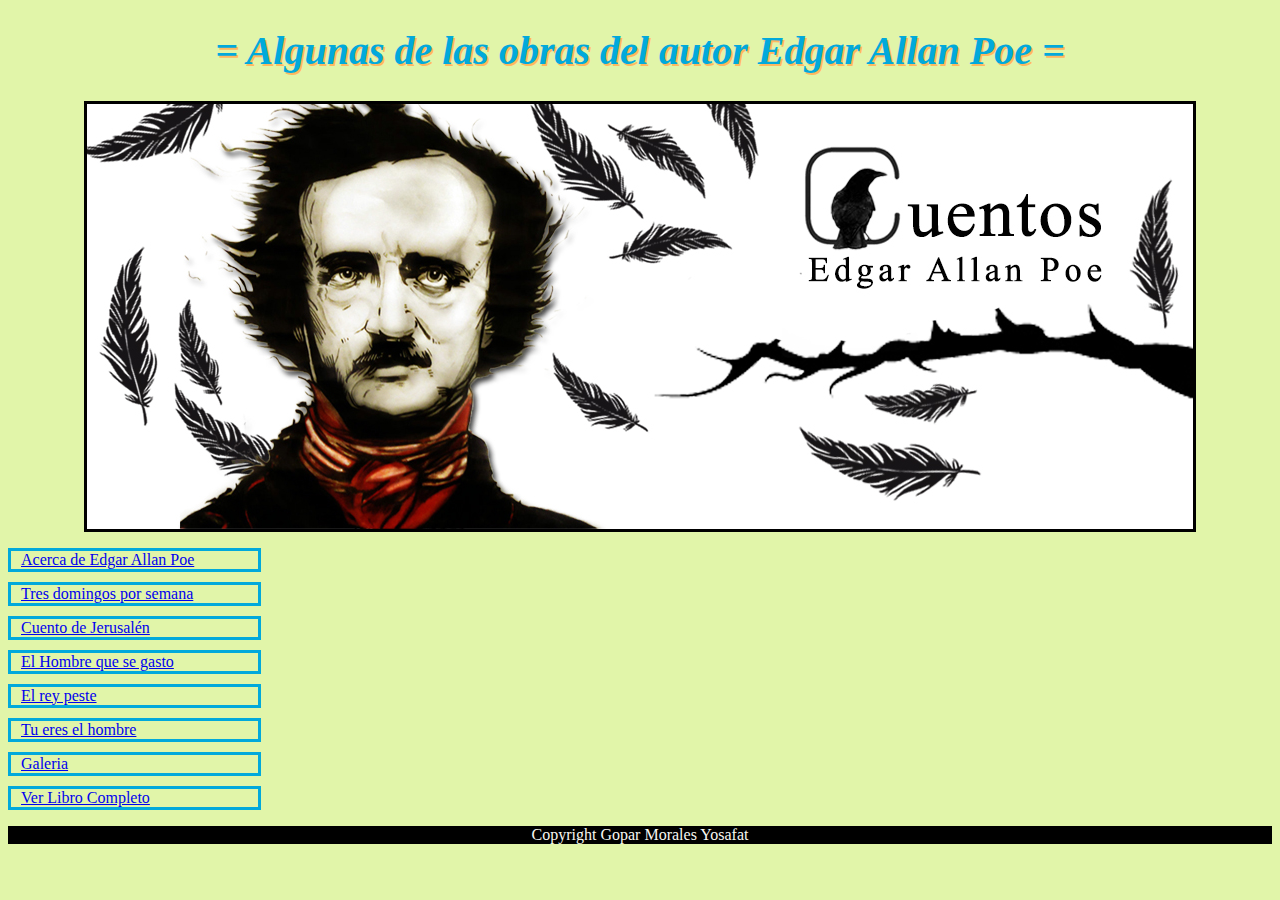
<file: index.html>
<!DOCTYPE html>
<html>
  <head>
    <title>Algunas de las Obras de Poe</title>
    <meta charset="utf-8">
    <link rel="stylesheet" href="css/main.css" />
    <link rel="shortcut icon" href="galeria/edgar-allan-poe-muerte-medium.jpg"/>
    <h1 class="titulo-principal"> = Algunas de las obras del autor Edgar Allan Poe = </h1>
    
    <img class="imagen" src="imagenes/cuentospoe.jpg"></img>
     
  </head>
  <body>
  
  <div class="lista">
    <ul>
    <li><a href="biografia.html">Acerca de Edgar Allan Poe</a></li>
    <li><a href="3_domingos_por_semana.html">Tres domingos por semana</a></li>
    <li><a href="cuento_de_jerusalen.html">Cuento de Jerusalén</a></li>
    <li><a href="el_hombre_que_se_gasto.html">El Hombre que se gasto</a></li>
    <li><a href="el_rey_peste.html">El rey peste</a></li>
    <li><a href="tu_eres_el_hombre.html">Tu eres el hombre</a></li>
    <li><a href="galeria.html">Galeria</a></li>
    <li><a href="edgar-allan-poe.pdf" width="990" height="675">Ver Libro Completo</a></li>
    </ul>
    </div>
    
    <div class="pie">
       <p>Copyright Gopar Morales Yosafat</p>
     </div>
    
  </body>
</html>
</file>
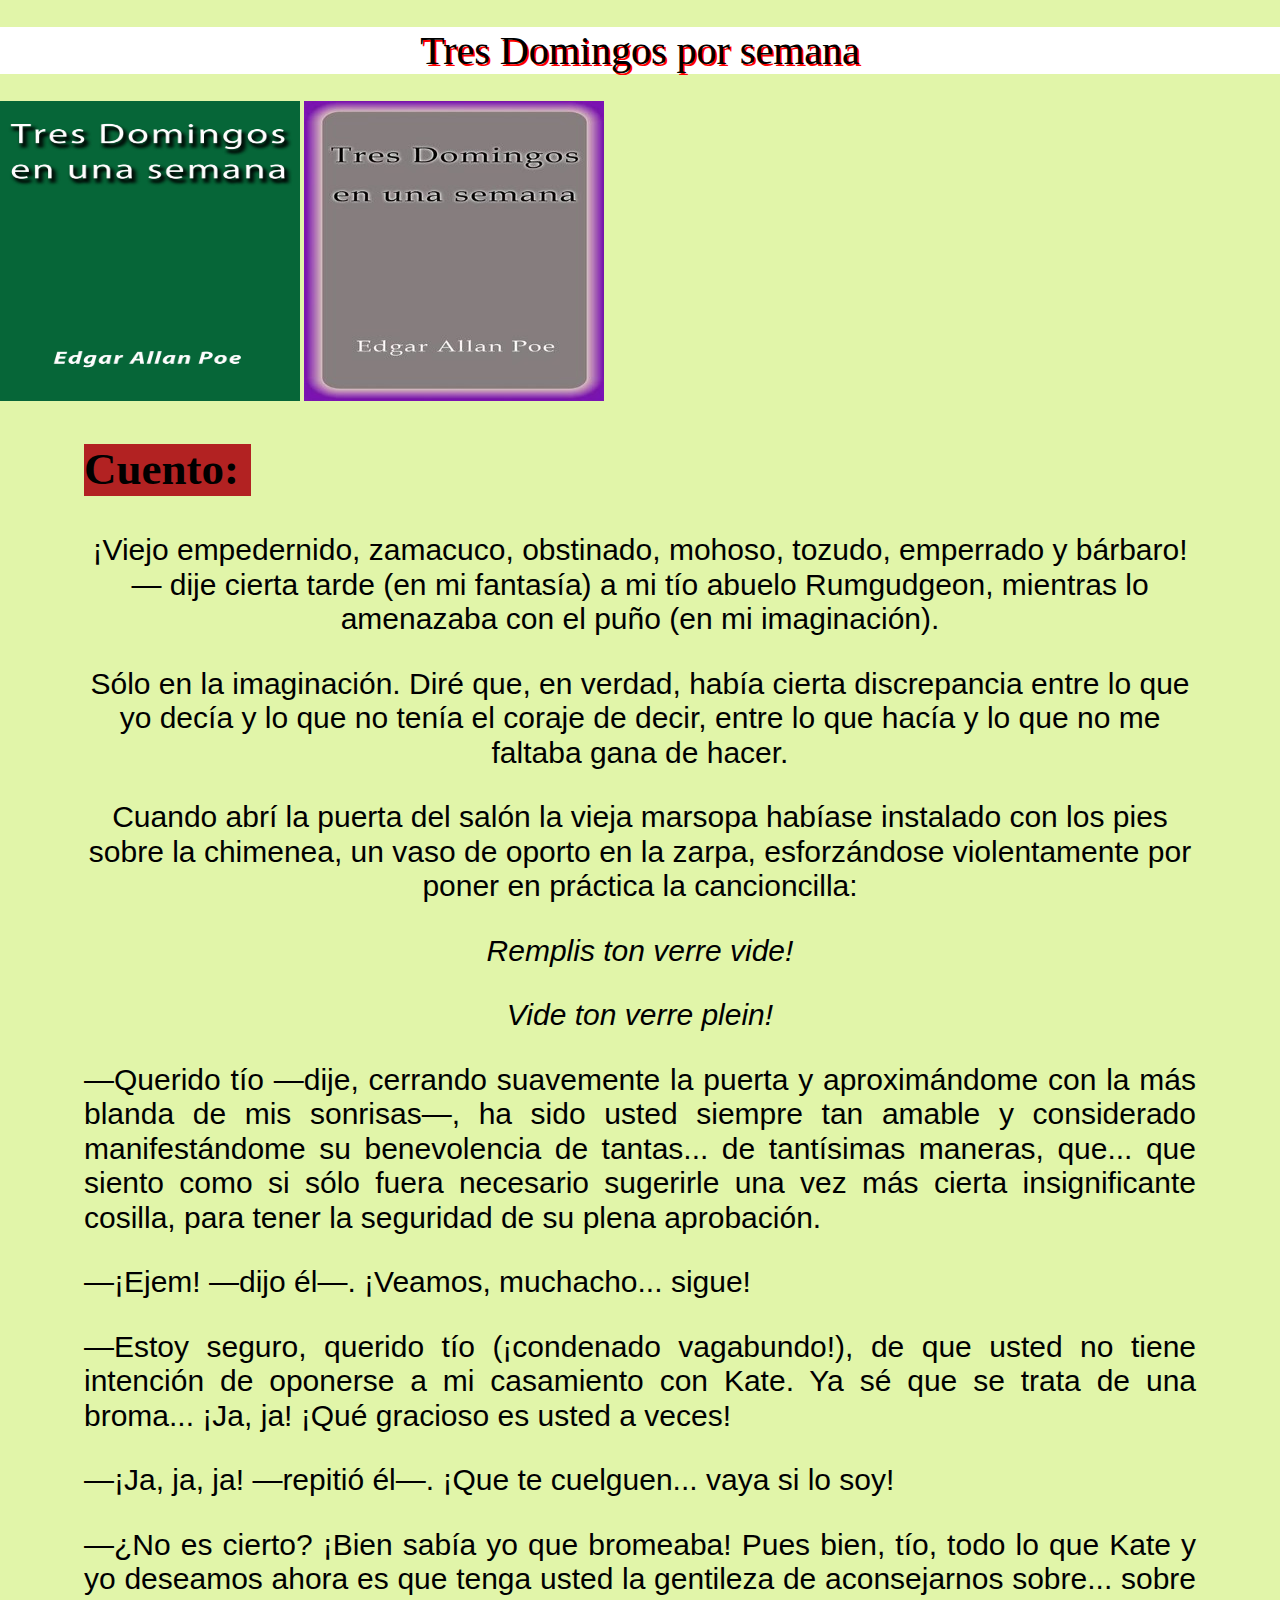
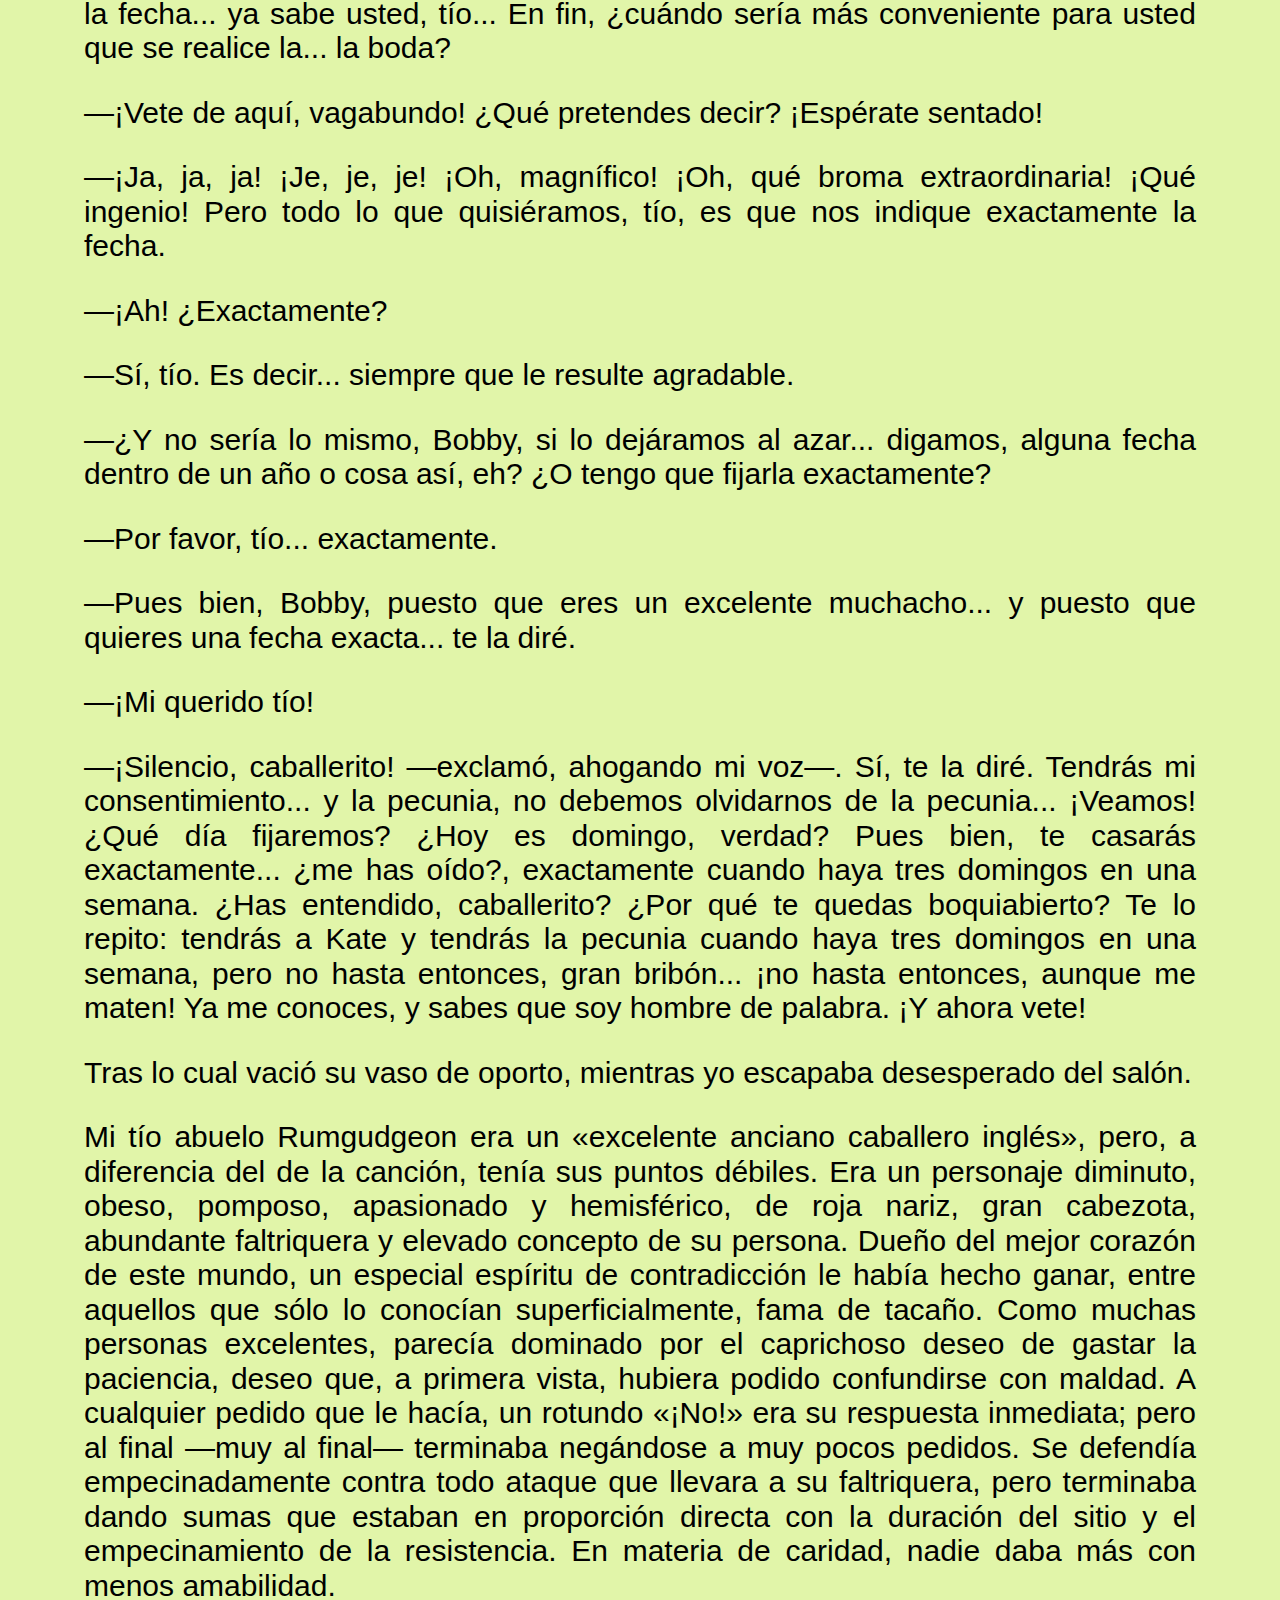
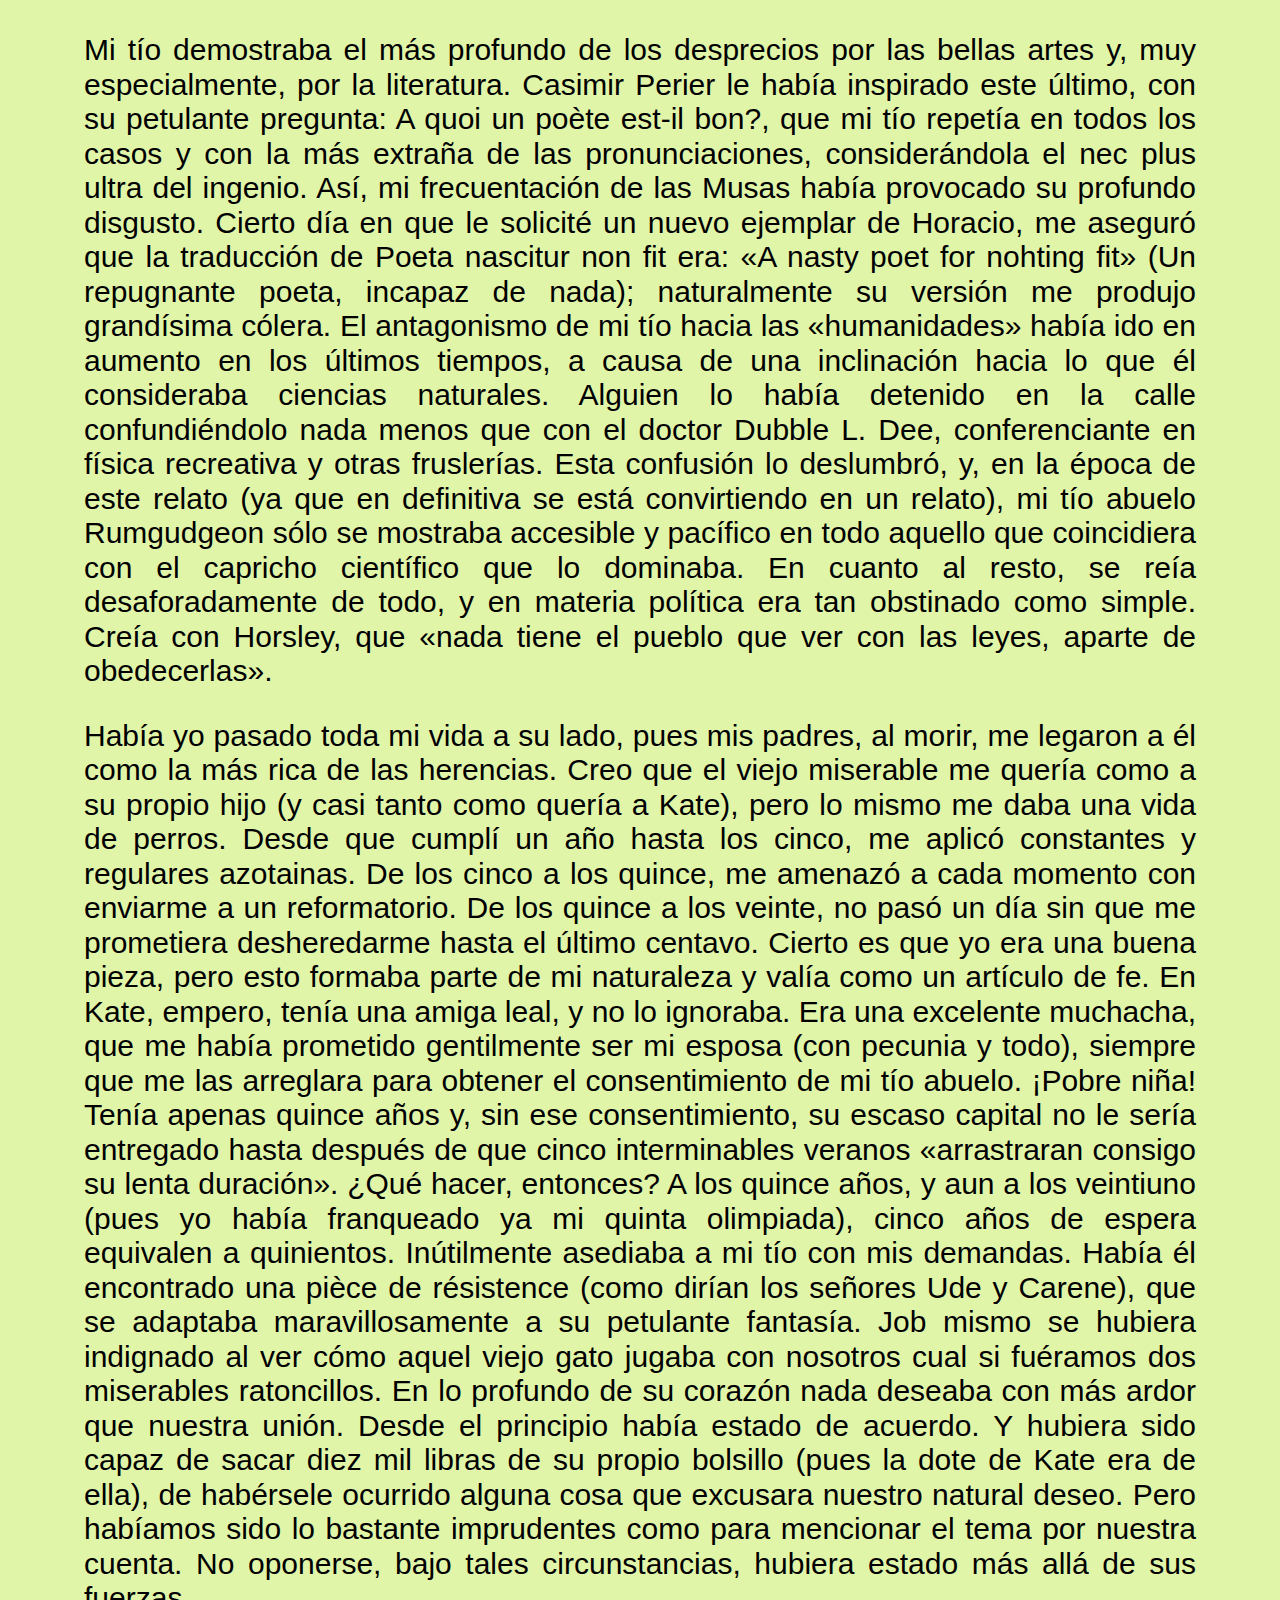
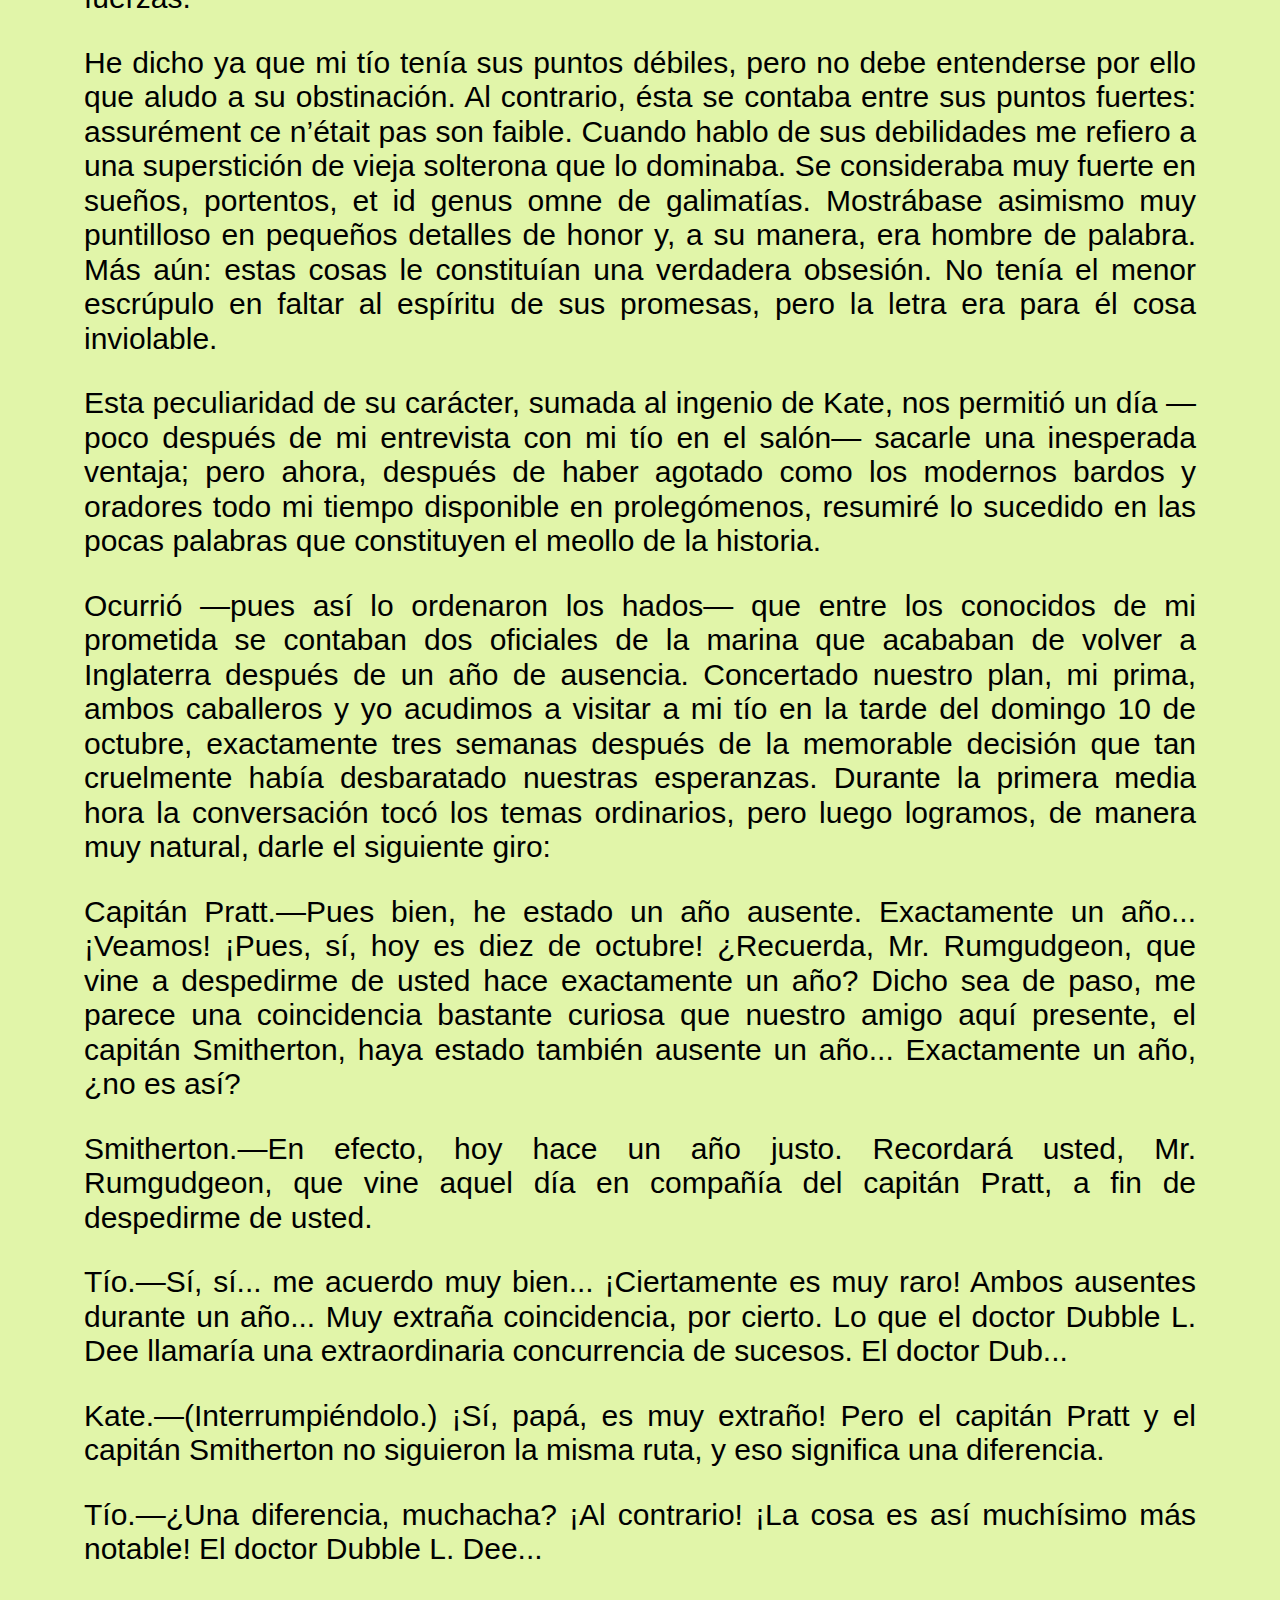
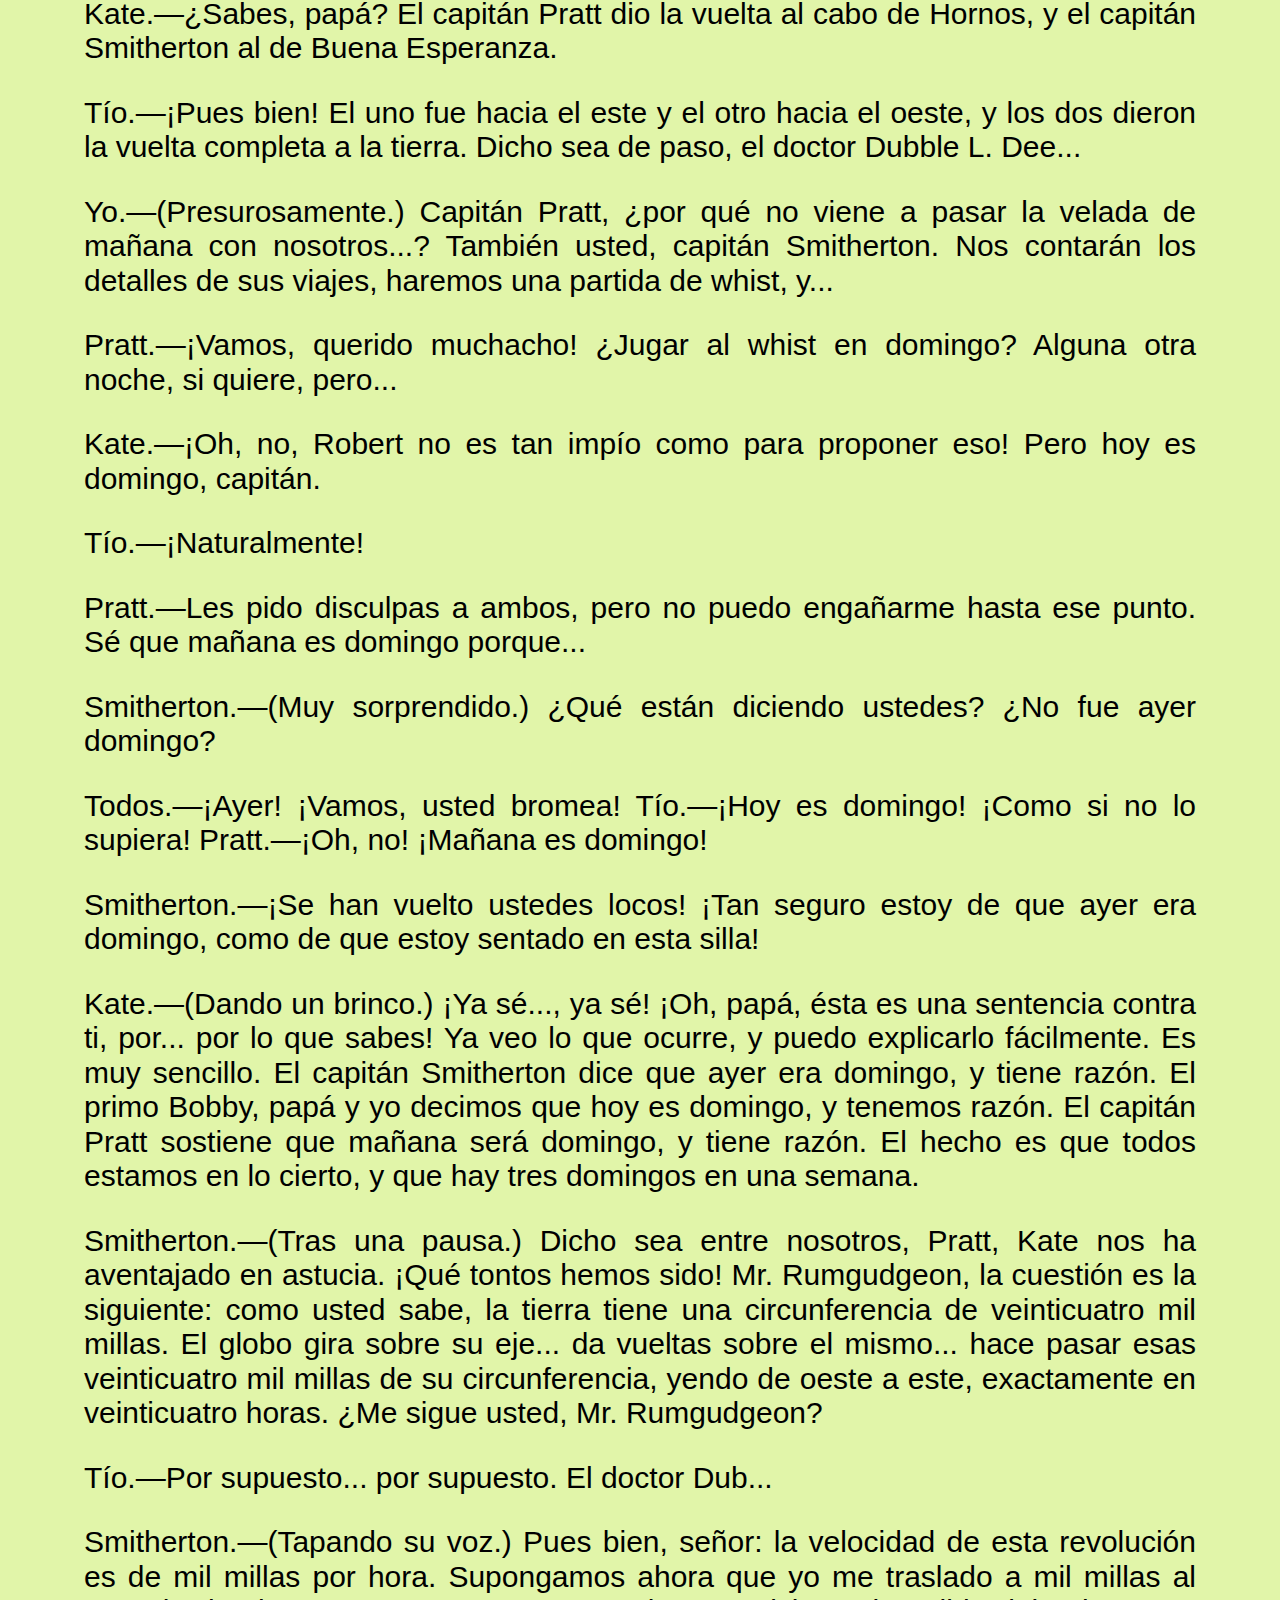
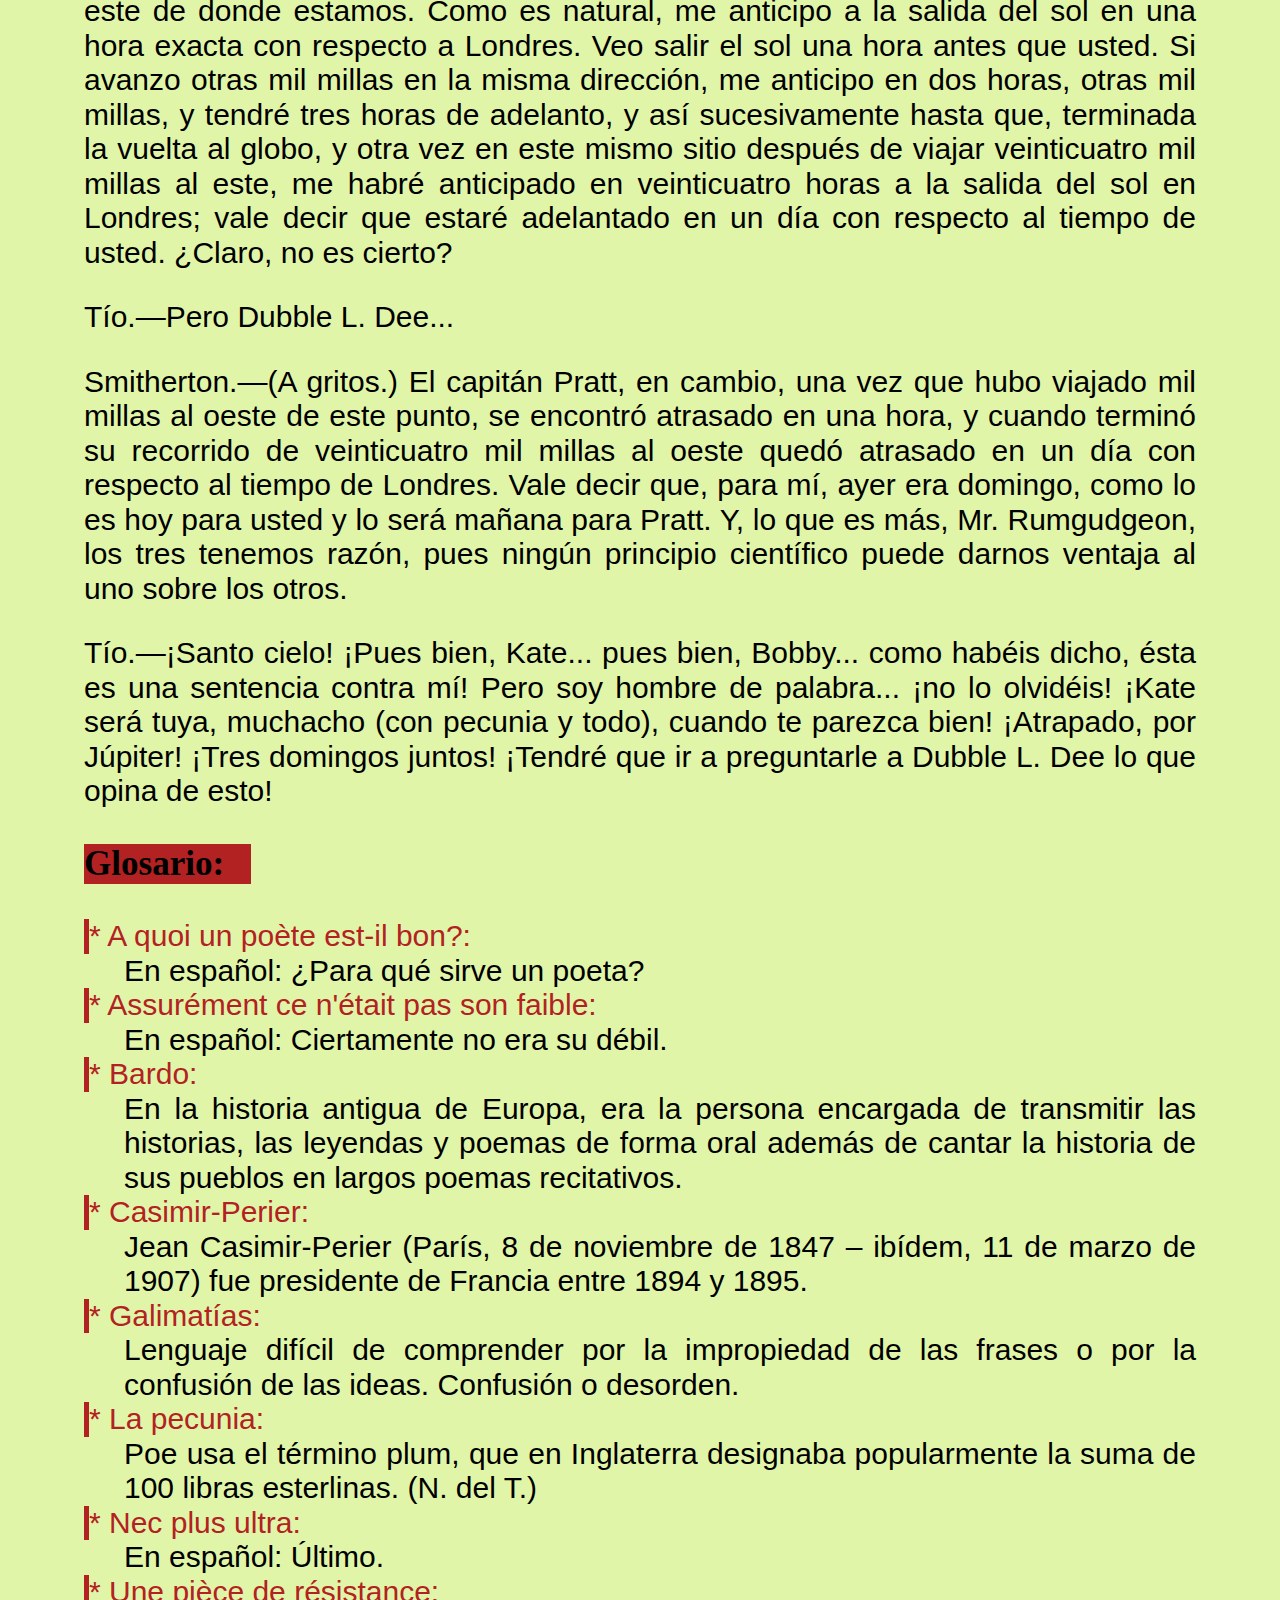
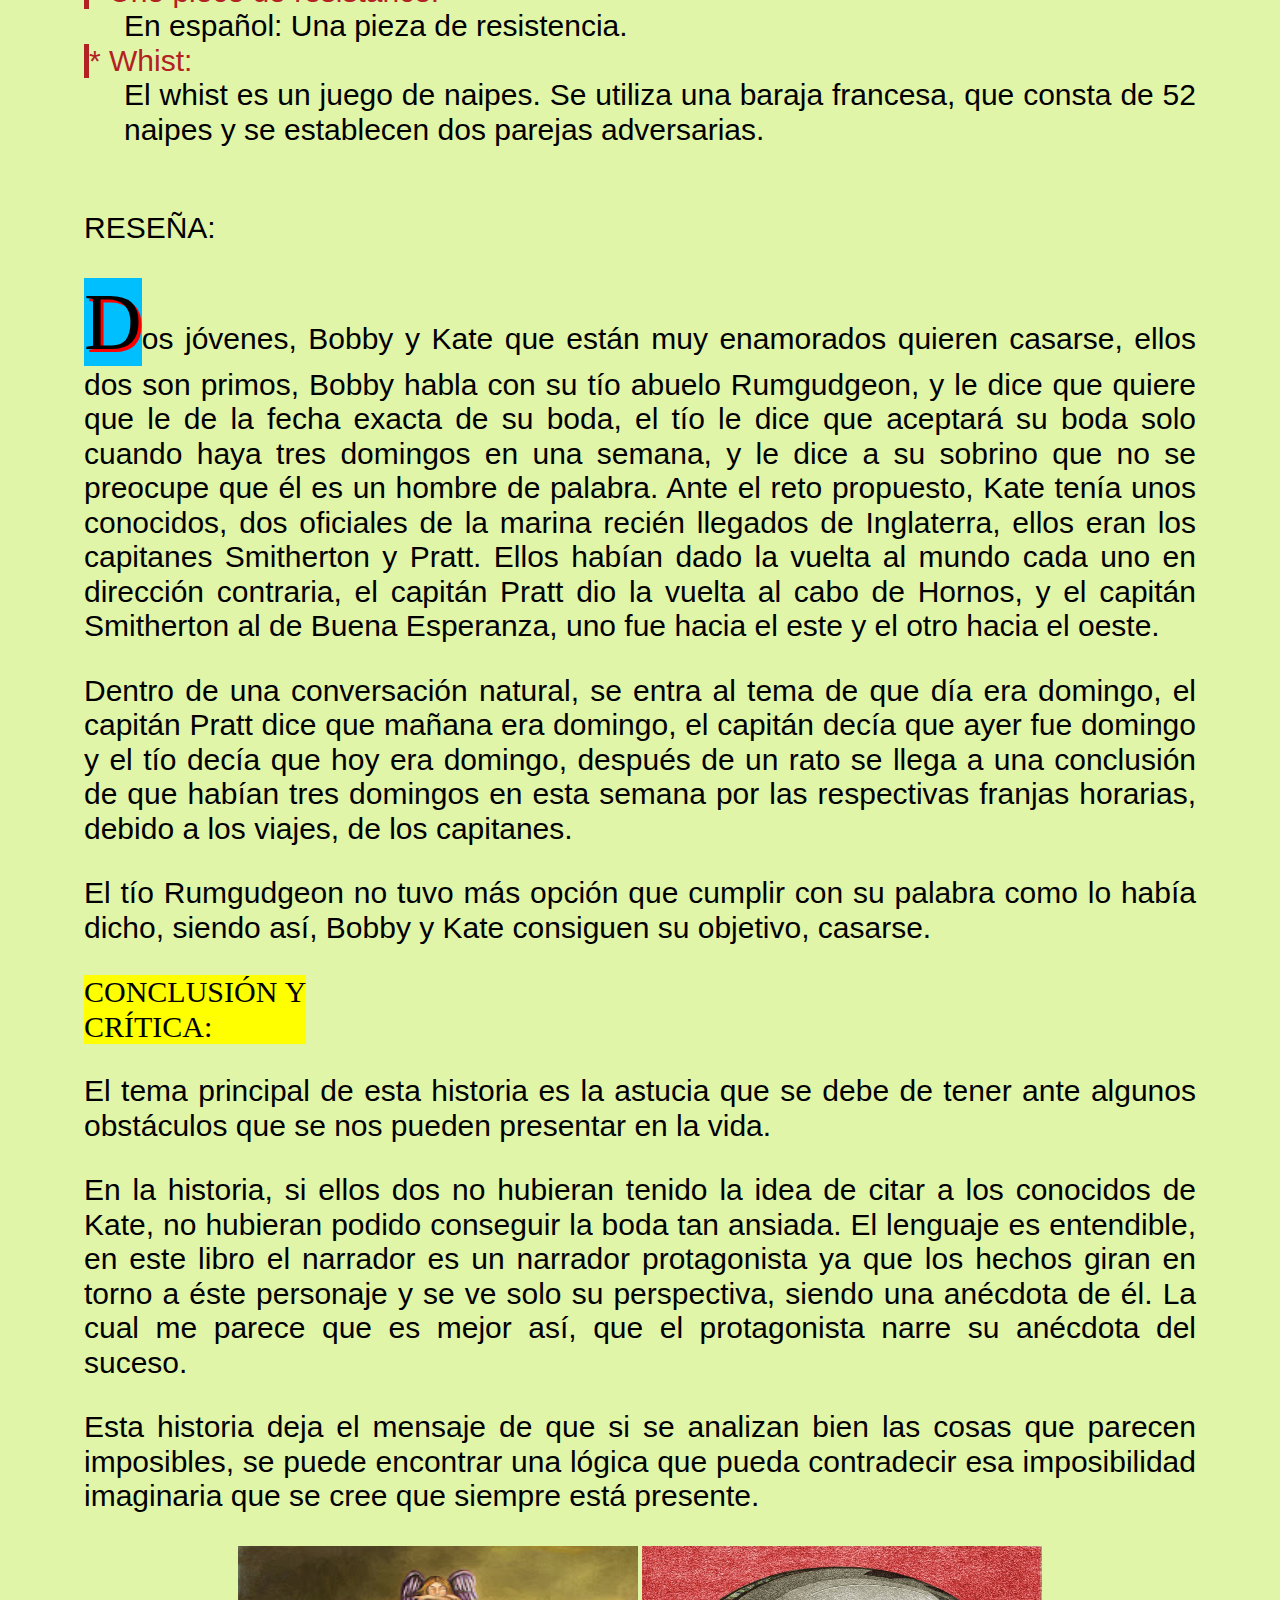
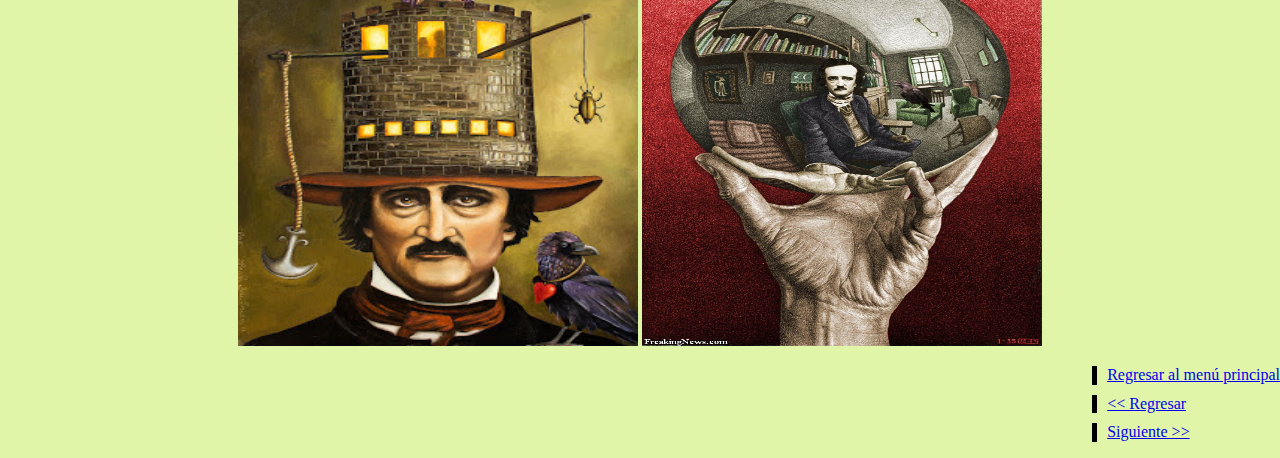
<file: 3_domingos_por_semana.html>
<!DOCTYPE html>
<html>
  <head>

    <title>3 domingos por semana</title>
    <meta charset="utf-8">
    <link rel="stylesheet" href="css/normalize.css">
    <link rel="stylesheet" href="css/formato.css" />
    <link rel="shortcut icon" href="imagenes/3_domingo_x_semana/3do.jpg"/>
  </head>
  <body>

   <h1 class="titulo-principal">Tres Domingos por semana</h1>
   
   <div class="imagenuno">
   <img src="imagenes/3_domingo_x_semana/3do.jpg" width="300" height="300"></img>
   <img src="imagenes/3_domingo_x_semana/Img.jpg" width="300" height="300"></img>
   </div>

   <div class="cuento">
    <h2>Cuento:</h2>

    <div class="centro">
    <p>¡Viejo empedernido, zamacuco, obstinado, mohoso, tozudo, emperrado y bárbaro!   — dije cierta tarde (en mi fantasía) a mi tío abuelo Rumgudgeon, mientras lo amenazaba con el puño (en mi imaginación).</p>
    <p>Sólo en la imaginación. Diré que, en verdad, había cierta discrepancia entre lo que yo decía y lo que no tenía el coraje de decir, entre lo que hacía y lo que no me faltaba gana de hacer.</p>
    <p>Cuando abrí la puerta del salón la vieja marsopa habíase instalado con los pies sobre la chimenea, un vaso de oporto en la zarpa, esforzándose violentamente por poner en práctica la cancioncilla:</p>
   <p><em>Remplis ton verre vide!</em></p>
   <p><em>Vide ton verre plein!</em></p>
   </div>

   <p>—Querido tío —dije, cerrando suavemente la puerta y aproximándome con la más blanda de mis sonrisas—, ha sido usted siempre tan amable y considerado manifestándome su benevolencia de tantas... de tantísimas maneras, que... que siento como si sólo fuera necesario sugerirle una vez más cierta insignificante cosilla, para tener la seguridad de su plena aprobación.</p>
   <p>—¡Ejem! —dijo él—. ¡Veamos, muchacho... sigue!</p>
   <p>—Estoy seguro, querido tío (¡condenado vagabundo!), de que usted no tiene intención de oponerse a mi casamiento con Kate. Ya sé que se trata de una broma... ¡Ja, ja! ¡Qué gracioso es usted a veces!</p>
   <p>—¡Ja, ja, ja! —repitió él—. ¡Que te cuelguen... vaya si lo soy!</p>
   <p>—¿No es cierto? ¡Bien sabía yo que bromeaba! Pues bien, tío, todo lo que Kate y yo deseamos ahora es que tenga usted la gentileza de aconsejarnos sobre... sobre la fecha... ya sabe usted, tío... En fin, ¿cuándo sería más conveniente para usted que se realice la... la boda?</p>
   <p>—¡Vete de aquí, vagabundo! ¿Qué pretendes decir? ¡Espérate sentado!</p>
   <p>—¡Ja, ja, ja! ¡Je, je, je! ¡Oh, magnífico! ¡Oh, qué broma extraordinaria! ¡Qué ingenio! Pero todo lo que quisiéramos, tío, es que nos indique exactamente la fecha.</p>
   <p>—¡Ah! ¿Exactamente?</p>
   <p>—Sí, tío. Es decir... siempre que le resulte agradable.</p>
   <p>—¿Y no sería lo mismo, Bobby, si lo dejáramos al azar... digamos, alguna fecha dentro de un año o cosa así, eh? ¿O tengo que fijarla exactamente?</p>
   <p>—Por favor, tío... exactamente.</p>
   <p>—Pues bien, Bobby, puesto que eres un excelente muchacho... y puesto que quieres una fecha exacta... te la diré.</p>
   <p>—¡Mi querido tío!</p>
   <p>—¡Silencio, caballerito! —exclamó, ahogando mi voz—. Sí, te la diré. Tendrás mi consentimiento... y la pecunia, no debemos olvidarnos de la pecunia... ¡Veamos! ¿Qué día fijaremos? ¿Hoy es domingo, verdad? Pues bien, te casarás exactamente... ¿me has oído?, exactamente cuando haya tres domingos en una semana. ¿Has entendido, caballerito? ¿Por qué te quedas boquiabierto? Te lo repito: tendrás a Kate y tendrás la pecunia cuando haya tres domingos en una semana, pero no hasta entonces, gran bribón... ¡no hasta entonces, aunque me maten! Ya me conoces, y sabes que soy hombre de palabra. ¡Y ahora vete!</p>
   <p>Tras lo cual vació su vaso de oporto, mientras yo escapaba desesperado del salón.</p>
   <p>Mi tío abuelo Rumgudgeon era un «excelente anciano caballero inglés», pero, a diferencia del de la canción, tenía sus puntos débiles. Era un personaje diminuto, obeso, pomposo, apasionado y hemisférico, de roja nariz, gran cabezota, abundante faltriquera y elevado concepto de su persona. Dueño del mejor corazón de este mundo, un especial espíritu de contradicción le había hecho ganar, entre aquellos que sólo lo conocían superficialmente, fama de tacaño. Como muchas personas excelentes, parecía dominado por el caprichoso deseo de gastar la paciencia, deseo que, a primera vista, hubiera podido confundirse con maldad. A cualquier pedido que le hacía, un rotundo «¡No!» era su respuesta inmediata; pero al final —muy al final— terminaba negándose a muy pocos pedidos. Se defendía empecinadamente contra todo ataque que llevara a su faltriquera, pero terminaba dando sumas que estaban en proporción directa con la duración del sitio y el empecinamiento de la resistencia. En materia de caridad, nadie daba más con menos amabilidad.</p>
   <p>Mi tío demostraba el más profundo de los desprecios por las bellas artes y, muy especialmente, por la literatura. Casimir Perier le había inspirado este último, con su petulante pregunta: A quoi un poète est-il bon?, que mi tío repetía en todos los casos y con la más extraña de las pronunciaciones, considerándola el nec plus ultra del ingenio. Así, mi frecuentación de las Musas había provocado su profundo disgusto. Cierto día en que le solicité un nuevo ejemplar de Horacio, me aseguró que la traducción de Poeta nascitur non fit era: «A nasty poet for nohting fit» (Un repugnante poeta, incapaz de nada); naturalmente su versión me produjo grandísima cólera. El antagonismo de mi tío hacia las «humanidades» había ido en aumento en los últimos tiempos, a causa de una inclinación hacia lo que él consideraba ciencias naturales. Alguien lo había detenido en la calle confundiéndolo nada menos que con el doctor Dubble L. Dee, conferenciante en física recreativa y otras fruslerías. Esta confusión lo deslumbró, y, en la época de este relato (ya que en definitiva se está convirtiendo en un relato), mi tío abuelo Rumgudgeon sólo se mostraba accesible y pacífico en todo aquello que coincidiera con el capricho científico que lo dominaba. En cuanto al resto, se reía desaforadamente de todo, y en materia política era tan obstinado como simple. Creía con Horsley, que «nada tiene el pueblo que ver con las leyes, aparte de obedecerlas».</p>
   <p>Había yo pasado toda mi vida a su lado, pues mis padres, al morir, me legaron a él como la más rica de las herencias. Creo que el viejo miserable me quería como a su propio hijo (y casi tanto como quería a Kate), pero lo mismo me daba una vida de perros. Desde que cumplí un año hasta los cinco, me aplicó constantes y regulares azotainas. De los cinco a los quince, me amenazó a cada momento con enviarme a un reformatorio. De los quince a los veinte, no pasó un día sin que me prometiera desheredarme hasta el último centavo. Cierto es que yo era una buena pieza, pero esto formaba parte de mi naturaleza y valía como un artículo de fe. En Kate, empero, tenía una amiga leal, y no lo ignoraba. Era una excelente muchacha, que me había prometido gentilmente ser mi esposa (con pecunia y todo), siempre que me las arreglara para obtener el consentimiento de mi tío abuelo. ¡Pobre niña! Tenía apenas quince años y, sin ese consentimiento, su escaso capital no le sería entregado hasta después de que cinco interminables veranos «arrastraran consigo su lenta duración». ¿Qué hacer, entonces? A los quince años, y aun a los veintiuno (pues yo había franqueado ya mi quinta olimpiada), cinco años de espera equivalen a quinientos. Inútilmente asediaba a mi tío con mis demandas. Había él encontrado una pièce de résistence (como dirían los señores Ude y Carene), que se adaptaba maravillosamente a su petulante fantasía. Job mismo se hubiera indignado al ver cómo aquel viejo gato jugaba con nosotros cual si fuéramos dos miserables ratoncillos. En lo profundo de su corazón nada deseaba con más ardor que nuestra unión. Desde el principio había estado de acuerdo. Y hubiera sido capaz de sacar diez mil libras de su propio bolsillo (pues la dote de Kate era de ella), de habérsele ocurrido alguna cosa que excusara nuestro natural deseo. Pero habíamos sido lo bastante imprudentes como para mencionar el tema por nuestra cuenta. No oponerse, bajo tales circunstancias, hubiera estado más allá de sus fuerzas.</p>
   <p>He dicho ya que mi tío tenía sus puntos débiles, pero no debe entenderse por ello que aludo a su obstinación. Al contrario, ésta se contaba entre sus puntos fuertes: assurément ce n’était pas son faible. Cuando hablo de sus debilidades me refiero a una superstición de vieja solterona que lo dominaba. Se consideraba muy fuerte en sueños, portentos, et id genus omne de galimatías. Mostrábase asimismo muy puntilloso en pequeños detalles de honor y, a su manera, era hombre de palabra. Más aún: estas cosas le constituían una verdadera obsesión. No tenía el menor escrúpulo en faltar al espíritu de sus promesas, pero la letra era para él cosa inviolable.</p>
   <p>Esta peculiaridad de su carácter, sumada al ingenio de Kate, nos permitió un día — poco después de mi entrevista con mi tío en el salón— sacarle una inesperada ventaja; pero ahora, después de haber agotado como los modernos bardos y oradores todo mi tiempo disponible en prolegómenos, resumiré lo sucedido en las pocas palabras que constituyen el meollo de la historia.</p>
   <p>Ocurrió —pues así lo ordenaron los hados— que entre los conocidos de mi prometida se contaban dos oficiales de la marina que acababan de volver a Inglaterra después de un año de ausencia. Concertado nuestro plan, mi prima, ambos caballeros y yo acudimos a visitar a mi tío en la tarde del domingo 10 de octubre, exactamente tres semanas después de la memorable decisión que tan cruelmente había desbaratado nuestras esperanzas. Durante la primera media hora la conversación tocó los temas ordinarios, pero luego logramos, de manera muy natural, darle el siguiente giro:</p>
   <p>Capitán Pratt.—Pues bien, he estado un año ausente. Exactamente un año... ¡Veamos! ¡Pues, sí, hoy es diez de octubre! ¿Recuerda, Mr. Rumgudgeon, que vine a despedirme de usted hace exactamente un año? Dicho sea de paso, me parece una coincidencia bastante curiosa que nuestro amigo aquí presente, el capitán Smitherton, haya estado también ausente un año... Exactamente un año, ¿no es así?</p>
   <p>Smitherton.—En efecto, hoy hace un año justo. Recordará usted, Mr. Rumgudgeon, que vine aquel día en compañía del capitán Pratt, a fin de despedirme de usted.</p>
   <p>Tío.—Sí, sí... me acuerdo muy bien... ¡Ciertamente es muy raro! Ambos ausentes durante un año... Muy extraña coincidencia, por cierto. Lo que el doctor Dubble L. Dee llamaría una extraordinaria concurrencia de sucesos. El doctor Dub...</p>
   <p>Kate.—(Interrumpiéndolo.) ¡Sí, papá, es muy extraño! Pero el capitán Pratt y el capitán Smitherton no siguieron la misma ruta, y eso significa una diferencia.</p>
   <p>Tío.—¿Una diferencia, muchacha? ¡Al contrario! ¡La cosa es así muchísimo más notable! El doctor Dubble L. Dee...</p>
   <p>Kate.—¿Sabes, papá? El capitán Pratt dio la vuelta al cabo de Hornos, y el capitán Smitherton al de Buena Esperanza.</p>
   <p>Tío.—¡Pues bien! El uno fue hacia el este y el otro hacia el oeste, y los dos dieron la vuelta completa a la tierra. Dicho sea de paso, el doctor Dubble L. Dee...</p>
   <p>Yo.—(Presurosamente.) Capitán Pratt, ¿por qué no viene a pasar la velada de mañana con nosotros...? También usted, capitán Smitherton. Nos contarán los detalles de sus viajes, haremos una partida de whist, y...</p>
   <p>Pratt.—¡Vamos, querido muchacho! ¿Jugar al whist en domingo? Alguna otra noche, si quiere, pero...</p>
   <p>Kate.—¡Oh, no, Robert no es tan impío como para proponer eso! Pero hoy es domingo, capitán.</p>
   <p>Tío.—¡Naturalmente!</p>
   <p>Pratt.—Les pido disculpas a ambos, pero no puedo engañarme hasta ese punto. Sé que mañana es domingo porque...</p>
   <p>Smitherton.—(Muy sorprendido.) ¿Qué están diciendo ustedes? ¿No fue ayer domingo?</p>
   <p>Todos.—¡Ayer! ¡Vamos, usted bromea! Tío.—¡Hoy es domingo! ¡Como si no lo supiera! Pratt.—¡Oh, no! ¡Mañana es domingo!</p>
   <p>Smitherton.—¡Se han vuelto ustedes locos! ¡Tan seguro estoy de que ayer era domingo, como de que estoy sentado en esta silla!</p>
   <p>Kate.—(Dando un brinco.) ¡Ya sé..., ya sé! ¡Oh, papá, ésta es una sentencia contra ti, por... por lo que sabes! Ya veo lo que ocurre, y puedo explicarlo fácilmente. Es muy sencillo. El capitán Smitherton dice que ayer era domingo, y tiene razón. El primo Bobby, papá y yo decimos que hoy es domingo, y tenemos razón. El capitán Pratt sostiene que mañana será domingo, y tiene razón. El hecho es que todos estamos en lo cierto, y que hay tres domingos en una semana.</p>
   <p>Smitherton.—(Tras una pausa.) Dicho sea entre nosotros, Pratt, Kate nos ha aventajado en astucia. ¡Qué tontos hemos sido! Mr. Rumgudgeon, la cuestión es la siguiente: como usted sabe, la tierra tiene una circunferencia de veinticuatro mil millas. El globo gira sobre su eje... da vueltas sobre el mismo... hace pasar esas veinticuatro mil millas de su circunferencia, yendo de oeste a este, exactamente en veinticuatro horas. ¿Me sigue usted, Mr. Rumgudgeon?</p>
   <p>Tío.—Por supuesto... por supuesto. El doctor Dub...</p>
   <p>Smitherton.—(Tapando su voz.) Pues bien, señor: la velocidad de esta revolución es de mil millas por hora. Supongamos ahora que yo me traslado a mil millas al este de donde estamos. Como es natural, me anticipo a la salida del sol en una hora exacta con respecto a Londres. Veo salir el sol una hora antes que usted. Si avanzo otras mil millas en la misma dirección, me anticipo en dos horas, otras mil millas, y tendré tres horas de adelanto, y así sucesivamente hasta que, terminada la vuelta al globo, y otra vez en este mismo sitio después de viajar veinticuatro mil millas al este, me habré anticipado en veinticuatro horas a la salida del sol en Londres; vale decir que estaré adelantado en un día con respecto al tiempo de usted. ¿Claro, no es cierto?</p>
   <p>Tío.—Pero Dubble L. Dee...</p>
   <p>Smitherton.—(A gritos.) El capitán Pratt, en cambio, una vez que hubo viajado mil millas al oeste de este punto, se encontró atrasado en una hora, y cuando terminó su recorrido de veinticuatro mil millas al oeste quedó atrasado en un día con respecto al tiempo de Londres. Vale decir que, para mí, ayer era domingo, como lo es hoy para usted y lo será mañana para Pratt. Y, lo que es más, Mr. Rumgudgeon, los tres tenemos razón, pues ningún principio científico puede darnos ventaja al uno sobre los otros.</p>
   <p>Tío.—¡Santo cielo! ¡Pues bien, Kate... pues bien, Bobby... como habéis dicho, ésta es una sentencia contra mí! Pero soy hombre de palabra... ¡no lo olvidéis! ¡Kate será tuya, muchacho (con pecunia y todo), cuando te parezca bien! ¡Atrapado, por Júpiter! ¡Tres domingos juntos! ¡Tendré que ir a preguntarle a Dubble L. Dee lo que opina de esto!</p>
   
   <h3>Glosario:</h3>
   <dl>
     <dt>* A quoi un poète est-il bon?:</dt>
     <dd>En español: ¿Para qué sirve un poeta?</dd>

     <dt>* Assurément ce n'était pas son faible:</dt>
     <dd>En español: Ciertamente no era su débil.</dd>

     <dt>* Bardo:</dt>
     <dd>En la historia antigua de Europa, era la persona encargada de transmitir las historias, las leyendas y poemas de forma oral además de cantar la historia de sus pueblos en largos poemas recitativos.</dd>

     <dt>* Casimir-Perier:</dt>
     <dd>Jean Casimir-Perier (París, 8 de noviembre de 1847 – ibídem, 11 de marzo de 1907) fue presidente de Francia entre 1894 y 1895.</dd>

     <dt>* Galimatías:</dt>
     <dd>Lenguaje difícil de comprender por la impropiedad de las frases o por la confusión de las ideas. Confusión o desorden.</dd>

     <dt>* La pecunia:</dt>
     <dd>Poe usa el término plum, que en Inglaterra designaba popularmente la suma de 100 libras esterlinas. (N. del T.)</dd>

     <dt>* Nec plus ultra:</dt>
     <dd>En español: Último.</dd>

     <dt>* Une pièce de résistance:</dt>
     <dd>En español: Una pieza de resistencia.</dd>

     <dt>* Whist:</dt>
     <dd>El whist es un juego de naipes. Se utiliza una baraja francesa, que consta de 52 naipes y se establecen dos parejas adversarias.</dd>
   </dl>

   </div>
   
   <div class="contenido">
   <p class="reseña">RESEÑA:</p>
    <p><span>D</span>os jóvenes, Bobby y Kate que están muy enamorados quieren casarse, ellos dos son primos, Bobby habla con su tío abuelo Rumgudgeon, y le dice que quiere que le de la fecha exacta de su boda, el tío le dice que aceptará su boda solo cuando haya tres domingos en una semana, y le dice a su sobrino que no se preocupe que él es un hombre de palabra. Ante el reto propuesto, Kate tenía unos conocidos, dos oficiales de la marina recién llegados de Inglaterra, ellos eran los capitanes Smitherton y Pratt. Ellos habían dado la vuelta al mundo cada uno en dirección contraria, el capitán Pratt dio la vuelta al cabo de Hornos, y el capitán Smitherton al de Buena Esperanza, uno fue hacia el este y el otro hacia el oeste.</p>
    <p>Dentro de una conversación natural, se entra al tema de que día era domingo, el capitán Pratt dice que mañana era domingo,  el capitán decía que ayer fue domingo y el tío decía que hoy era domingo, después de un rato se llega a una conclusión de que habían tres domingos en esta semana por las respectivas franjas horarias, debido a los viajes, de los capitanes.</p>
    <p>El tío Rumgudgeon no tuvo más opción que cumplir con su palabra como lo había dicho, siendo así, Bobby y Kate consiguen su objetivo, casarse.</p>
    <p class="conclusion">CONCLUSIÓN Y CRÍTICA:</p>
    <p>El tema principal de esta historia es la astucia que se debe de tener ante algunos obstáculos que se nos pueden presentar en la vida.</p>
    <p>En la historia, si ellos dos no hubieran tenido la idea de citar a los conocidos de Kate, no hubieran podido conseguir la boda tan ansiada. El lenguaje es entendible, en este libro el narrador es un narrador protagonista ya que los hechos giran en torno a éste personaje y se ve solo su perspectiva, siendo una anécdota de él. La cual  me parece que es mejor así, que el protagonista narre su anécdota del suceso.</p>
    <p>Esta historia deja el mensaje de que si se analizan bien las cosas que parecen imposibles, se puede encontrar una lógica que pueda contradecir esa imposibilidad imaginaria que se cree que siempre está presente.</p>
    </div>
    
    <div class="imagendos">
    <img src="imagenes/3_domingo_x_semana/maniac.jpg" width="400" height="400"></img>
    <img src="imagenes/3_domingo_x_semana/Edgar-Allan-Poe.jpg" width="400" height="400"></img>
    </div>
    
    <div class="siguientes">
    <ul>
    <li><a href="index.html">Regresar al menú principal</a></li>
    <li><a href="biografia.html"> << Regresar </a></li>
    <li><a href="cuento_de_jerusalen.html">Siguiente >> </a></li>
    </ul>
    </div>
    
<div id="disqus_thread"></div>
<script>

/**
*  RECOMMENDED CONFIGURATION VARIABLES: EDIT AND UNCOMMENT THE SECTION BELOW TO INSERT DYNAMIC VALUES FROM YOUR PLATFORM OR CMS.
*  LEARN WHY DEFINING THESE VARIABLES IS IMPORTANT: https://disqus.com/admin/universalcode/#configuration-variables*/
/*
var disqus_config = function () {
this.page.url = PAGE_URL;  // Replace PAGE_URL with your page's canonical URL variable
this.page.identifier = PAGE_IDENTIFIER; // Replace PAGE_IDENTIFIER with your page's unique identifier variable
};
*/
(function() { // DON'T EDIT BELOW THIS LINE
var d = document, s = d.createElement('script');
s.src = 'https://goparmoralesyosafat-github-io.disqus.com/embed.js';
s.setAttribute('data-timestamp', +new Date());
(d.head || d.body).appendChild(s);
})();
</script>
<noscript>Please enable JavaScript to view the <a href="https://disqus.com/?ref_noscript">comments powered by Disqus.</a></noscript>
    
  </body>
</html>
</file>
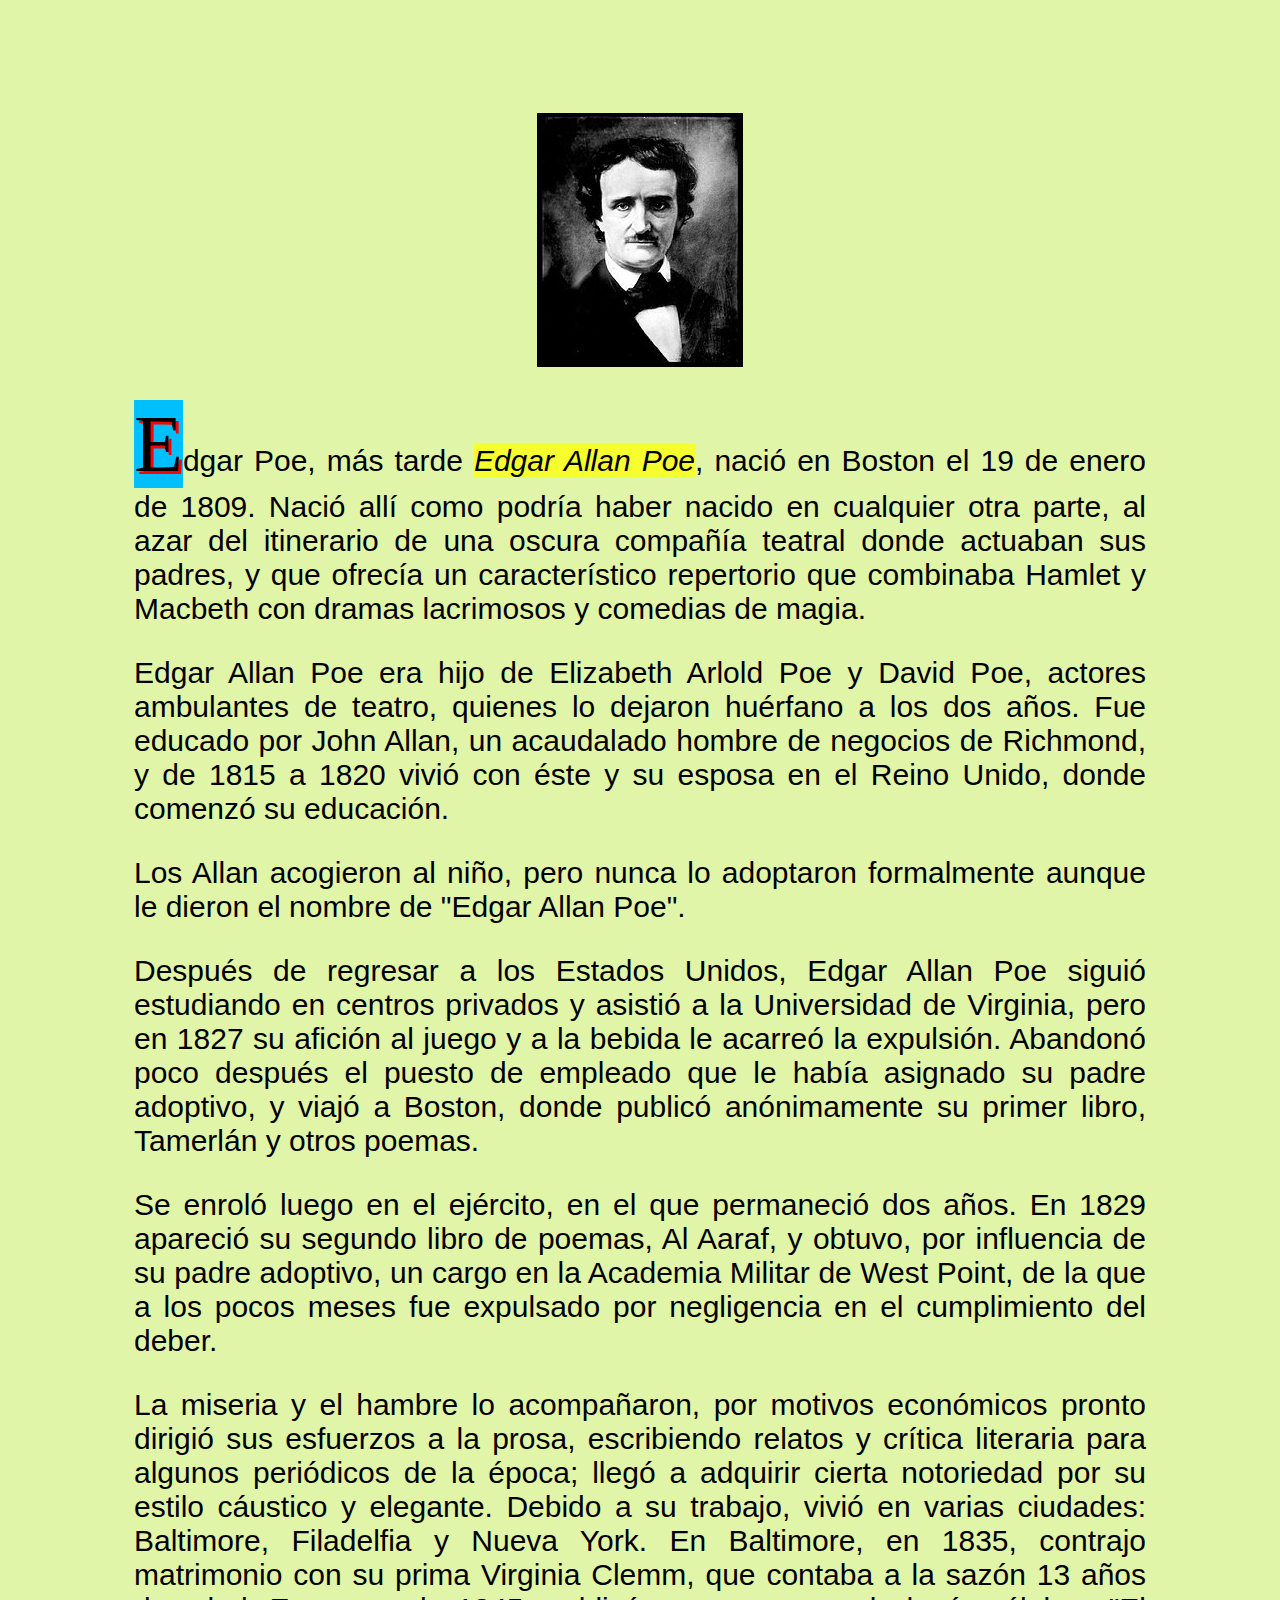
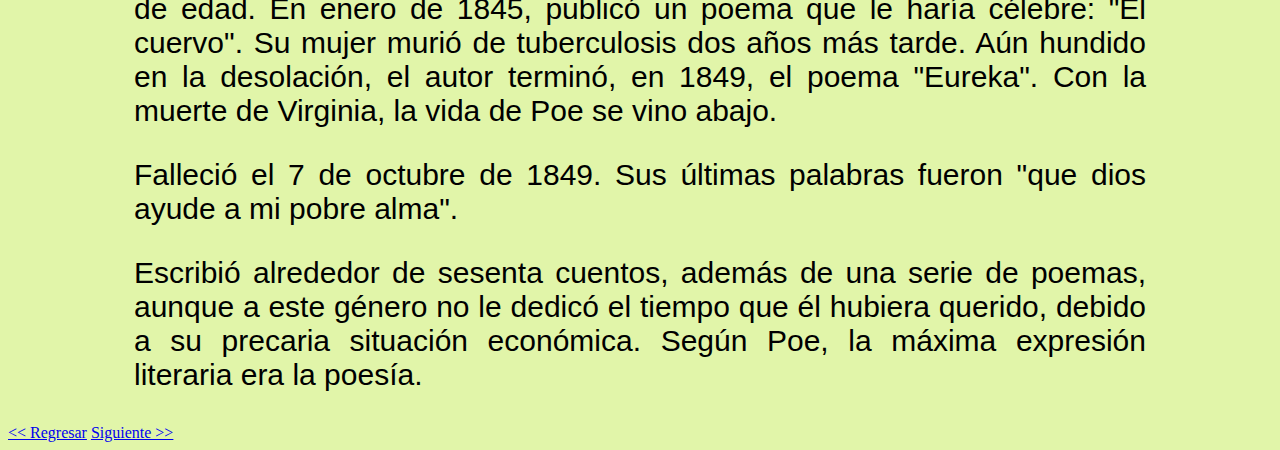
<file: biografia.html>
<!DOCTYPE html>
<html>
  <head>

    <title>Biografía</title>
    <meta charset="utf-8">
    <link rel="stylesheet" href="css/biografia.css" />
    <link rel="shortcut icon" href="imagenes/Edgar_Allan_Poe.jpg"/>

  </head>
  <body>

   <marquee><h1 class="titulo-principal">Edgar Allan Poe</h1></marquee>
   
   <img class="imagen" src="imagenes/Edgar_Allan_Poe.jpg"></img>
   
   <div class="contenido">
   <p><span>E</span>dgar Poe, más tarde <em>Edgar Allan Poe</em>, nació en Boston el 19 de enero de 1809. Nació allí como podría haber nacido en cualquier otra parte, al azar del itinerario de una oscura compañía teatral donde actuaban sus padres, y que ofrecía un característico repertorio que combinaba Hamlet y Macbeth con dramas lacrimosos y comedias de magia.</p>
   <p>Edgar Allan Poe era hijo de Elizabeth Arlold Poe y David Poe, actores ambulantes de teatro, quienes lo dejaron huérfano a los dos años. Fue educado por John Allan, un acaudalado hombre de negocios de Richmond, y de 1815 a 1820 vivió con éste y su esposa en el Reino Unido, donde comenzó su educación.</p>
   <p>Los Allan acogieron al niño, pero nunca lo adoptaron formalmente aunque le dieron el nombre de "Edgar Allan Poe".</p>
   <p>Después de regresar a los Estados Unidos, Edgar Allan Poe siguió estudiando en centros privados y asistió a la Universidad de Virginia, pero en 1827 su afición al juego y a la bebida le acarreó la expulsión. Abandonó poco después el puesto de empleado que le había asignado su padre adoptivo, y viajó a Boston, donde publicó anónimamente su primer libro, Tamerlán y otros poemas.</p>
   <p>Se enroló luego en el ejército, en el que permaneció dos años. En 1829 apareció su segundo libro de poemas, Al Aaraf, y obtuvo, por influencia de su padre adoptivo, un cargo en la Academia Militar de West Point, de la que a los pocos meses fue expulsado por negligencia en el cumplimiento del deber.</p>
   <p>La miseria y el hambre lo acompañaron, por motivos económicos pronto dirigió sus esfuerzos a la prosa, escribiendo relatos y crítica literaria para algunos periódicos de la época; llegó a adquirir cierta notoriedad por su estilo cáustico y elegante. Debido a su trabajo, vivió en varias ciudades: Baltimore, Filadelfia y Nueva York. En Baltimore, en 1835, contrajo matrimonio con su prima Virginia Clemm, que contaba a la sazón 13 años de edad. En enero de 1845, publicó un poema que le haría célebre: "El cuervo". Su mujer murió de tuberculosis dos años más tarde. Aún hundido en la desolación, el autor terminó, en 1849, el poema "Eureka". Con la muerte de Virginia, la vida de Poe se vino abajo.</p>
   <p>Falleció el 7 de octubre de 1849. Sus últimas palabras fueron "que dios ayude a mi pobre alma".</p>
   <p>Escribió alrededor de sesenta cuentos, además de una serie de poemas, aunque a este género no le dedicó el tiempo que él hubiera querido, debido a su precaria situación económica. Según Poe, la máxima expresión literaria era la poesía.</p>
   </div>
   
    <a href="index.html"> << Regresar</a></li>
    <a href="3_domingos_por_semana.html">Siguiente >> </a></li>
    
<div id="disqus_thread"></div>
<script>

/**
*  RECOMMENDED CONFIGURATION VARIABLES: EDIT AND UNCOMMENT THE SECTION BELOW TO INSERT DYNAMIC VALUES FROM YOUR PLATFORM OR CMS.
*  LEARN WHY DEFINING THESE VARIABLES IS IMPORTANT: https://disqus.com/admin/universalcode/#configuration-variables*/
/*
var disqus_config = function () {
this.page.url = PAGE_URL;  // Replace PAGE_URL with your page's canonical URL variable
this.page.identifier = PAGE_IDENTIFIER; // Replace PAGE_IDENTIFIER with your page's unique identifier variable
};
*/
(function() { // DON'T EDIT BELOW THIS LINE
var d = document, s = d.createElement('script');
s.src = 'https://goparmoralesyosafat-github-io.disqus.com/embed.js';
s.setAttribute('data-timestamp', +new Date());
(d.head || d.body).appendChild(s);
})();
</script>
<noscript>Please enable JavaScript to view the <a href="https://disqus.com/?ref_noscript">comments powered by Disqus.</a></noscript>
    
  </body>
</html>
</file>
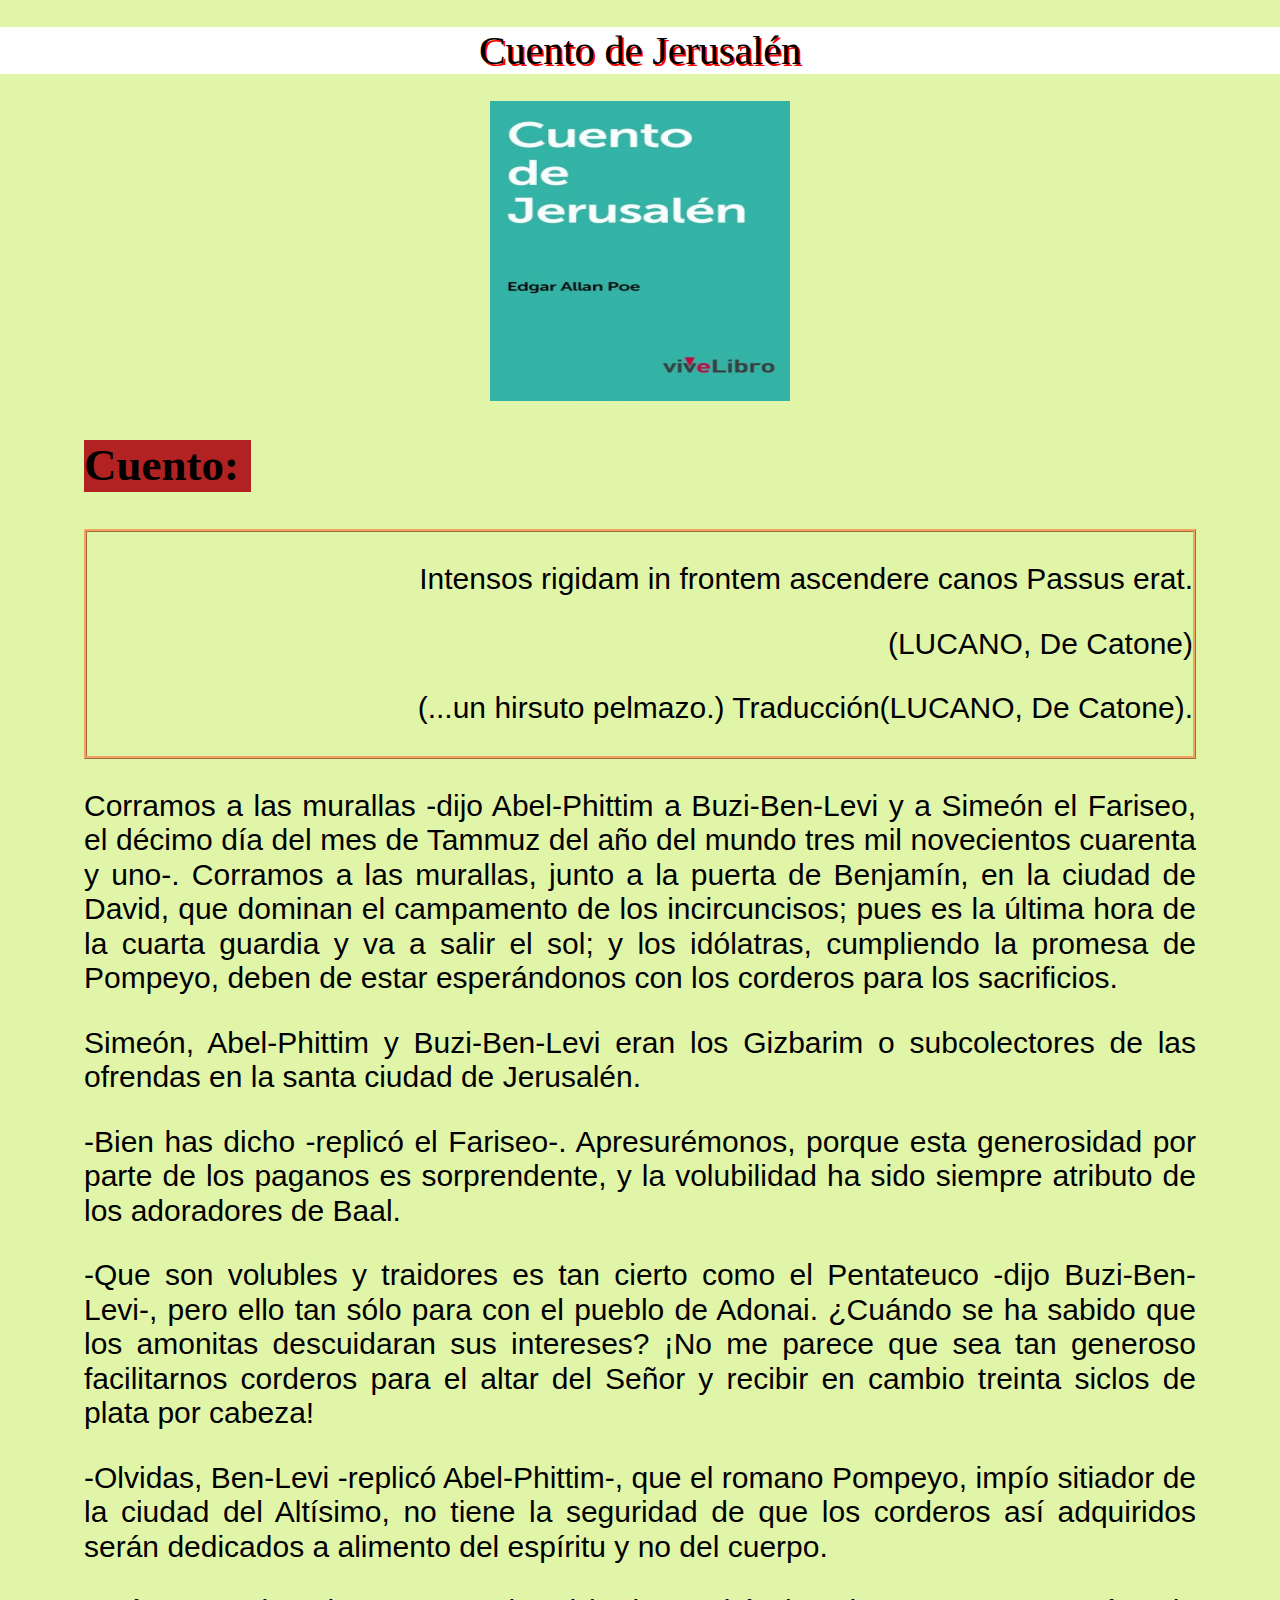
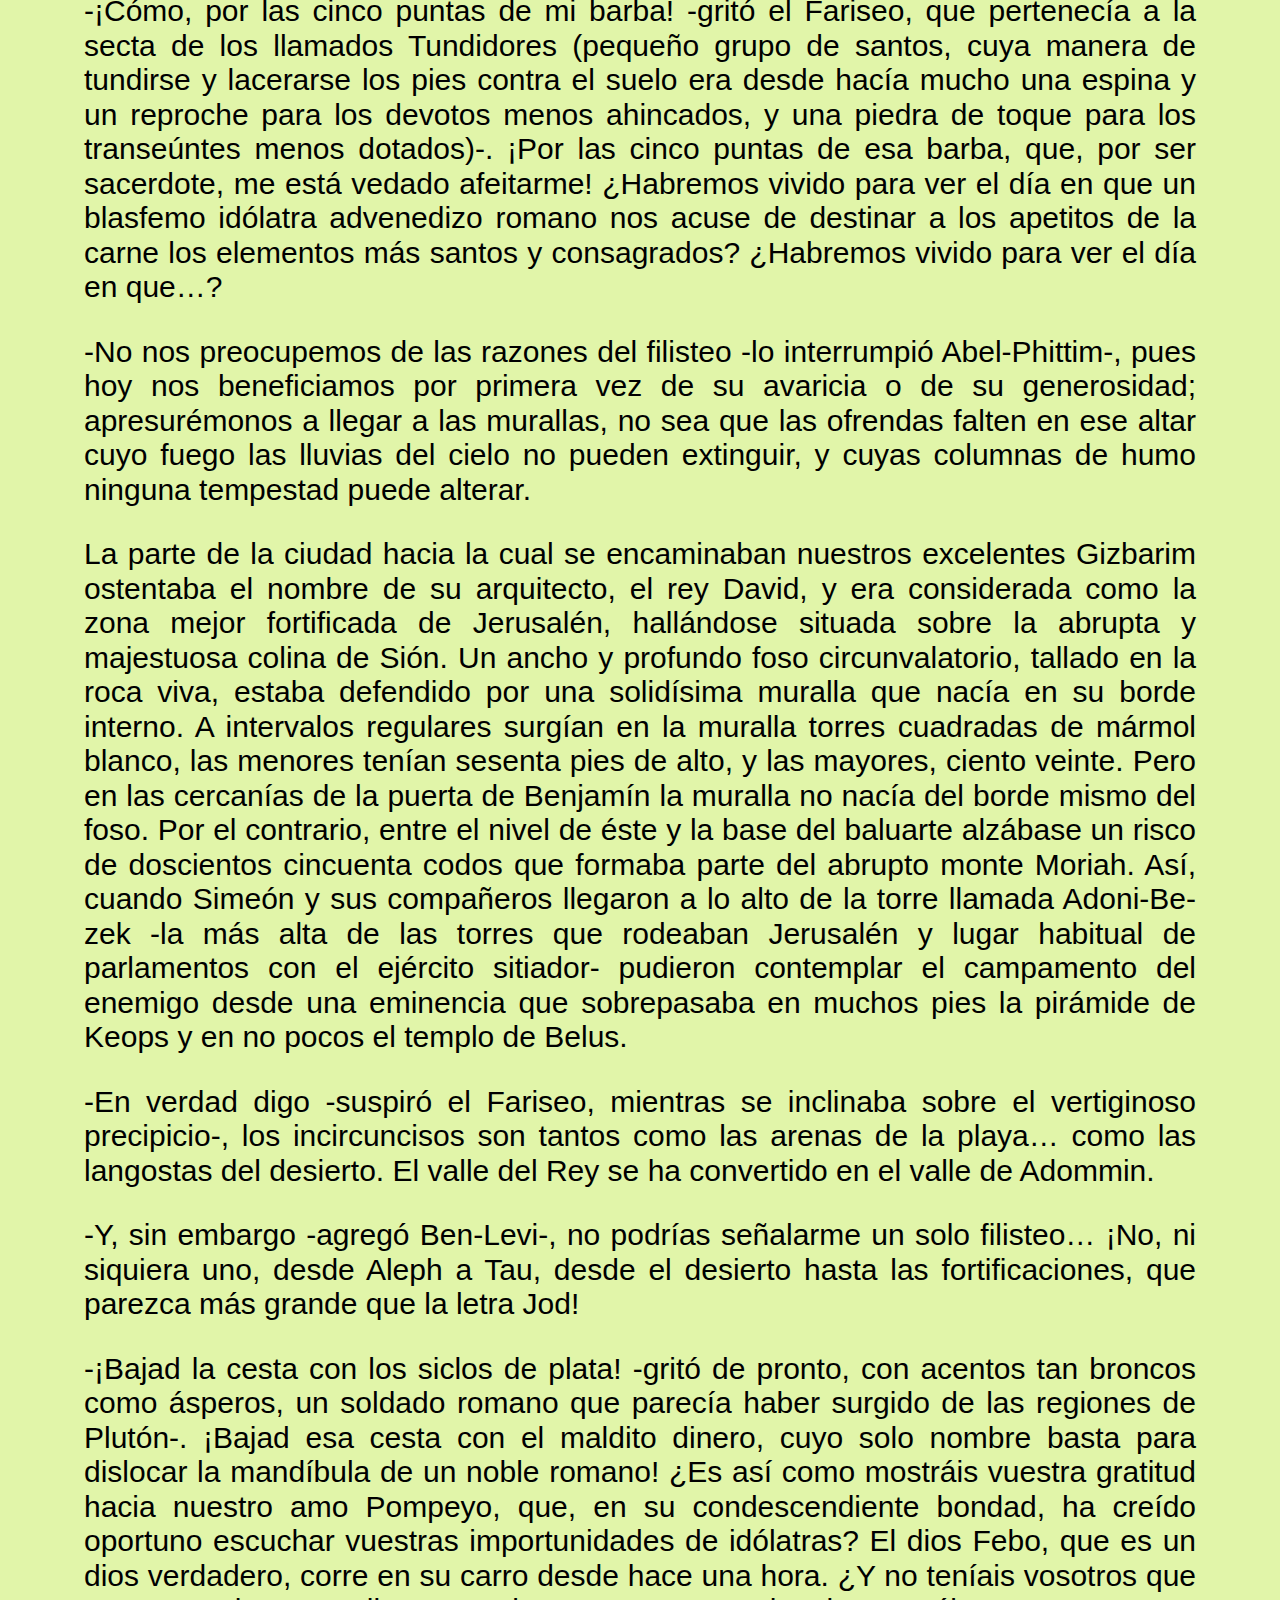
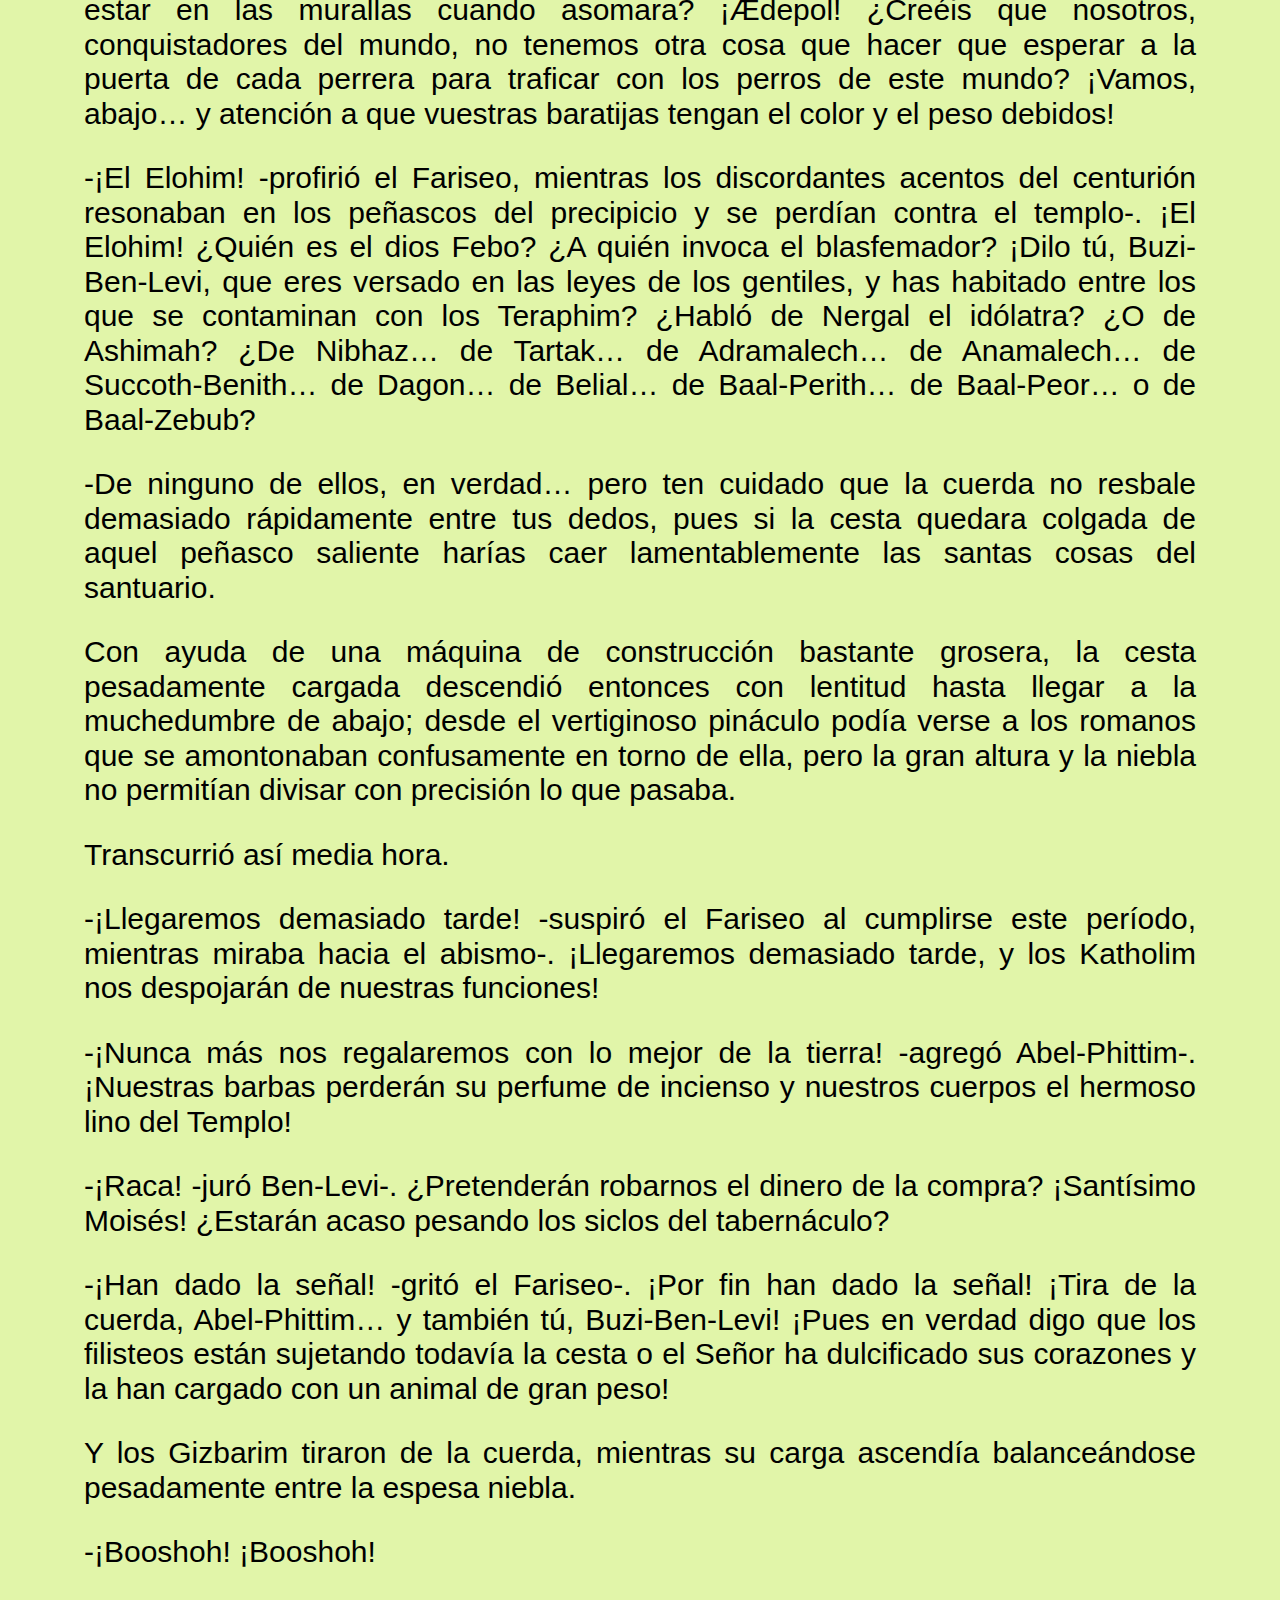
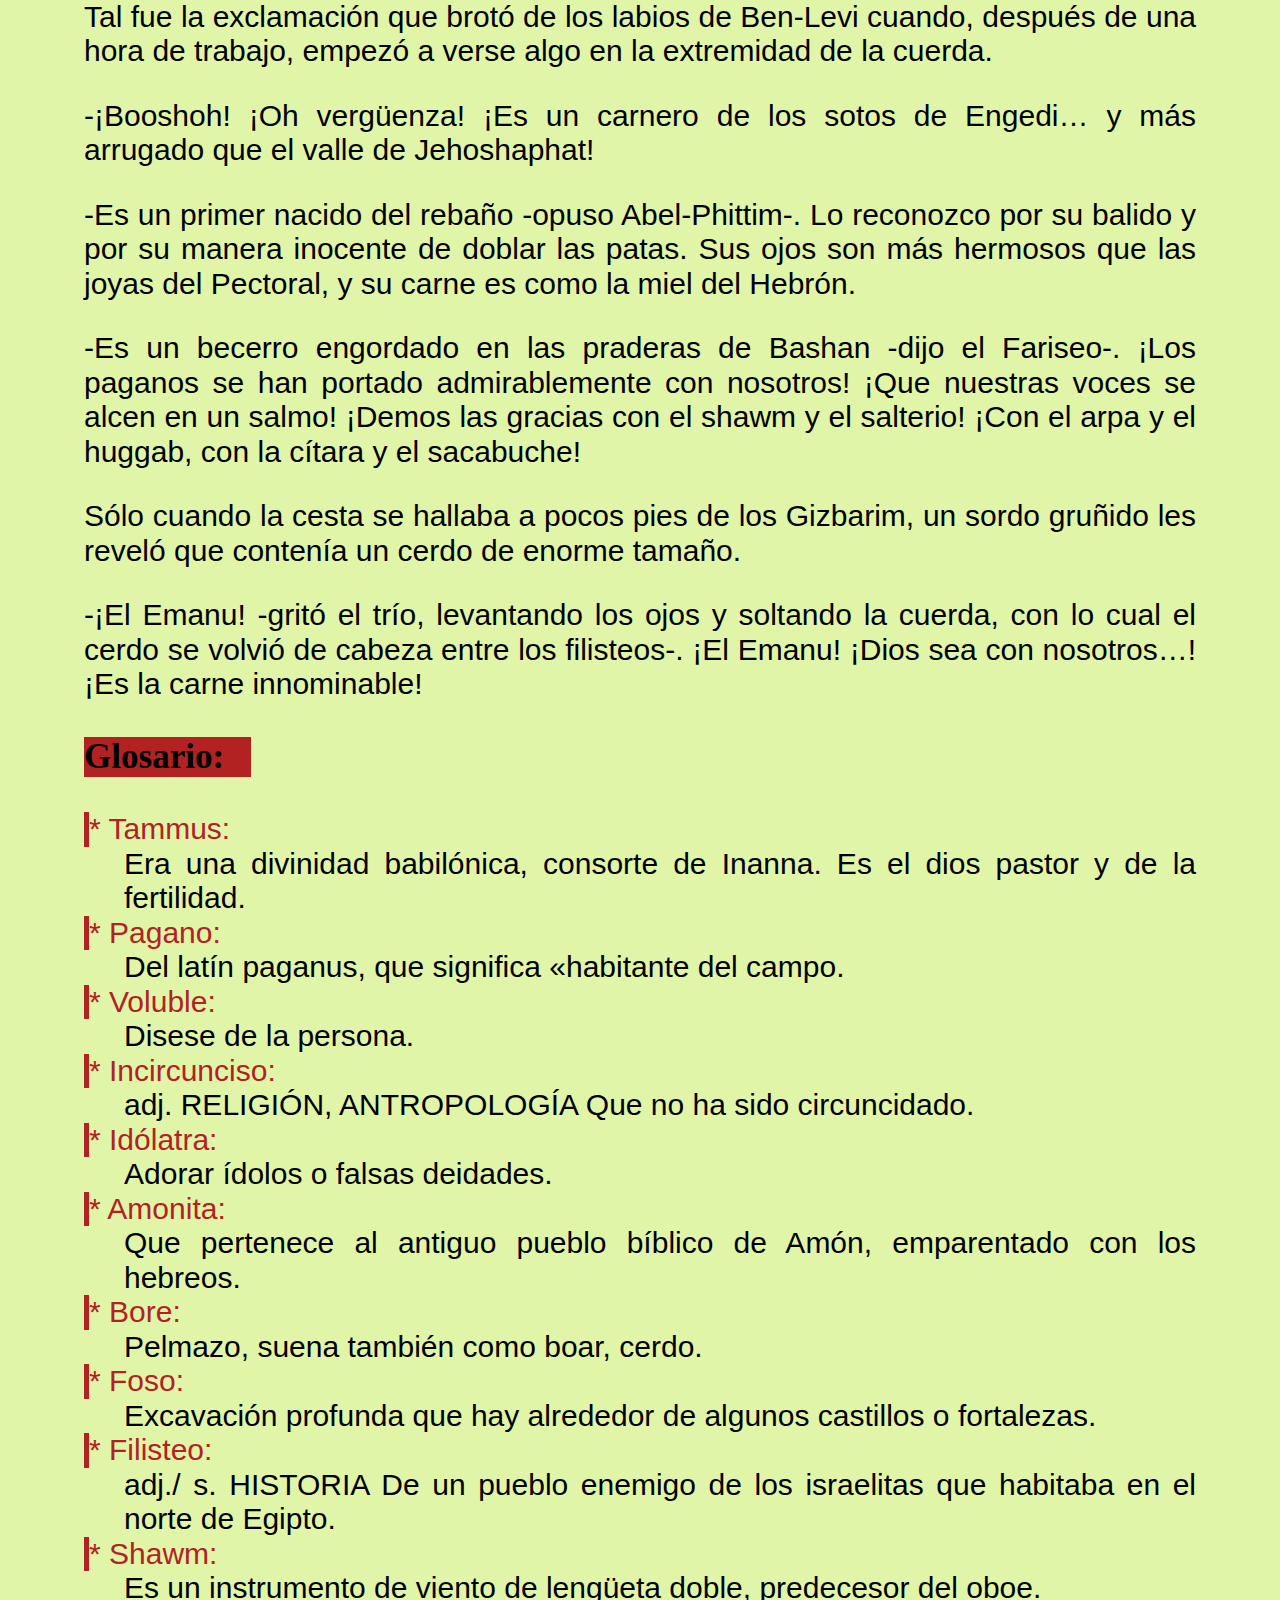
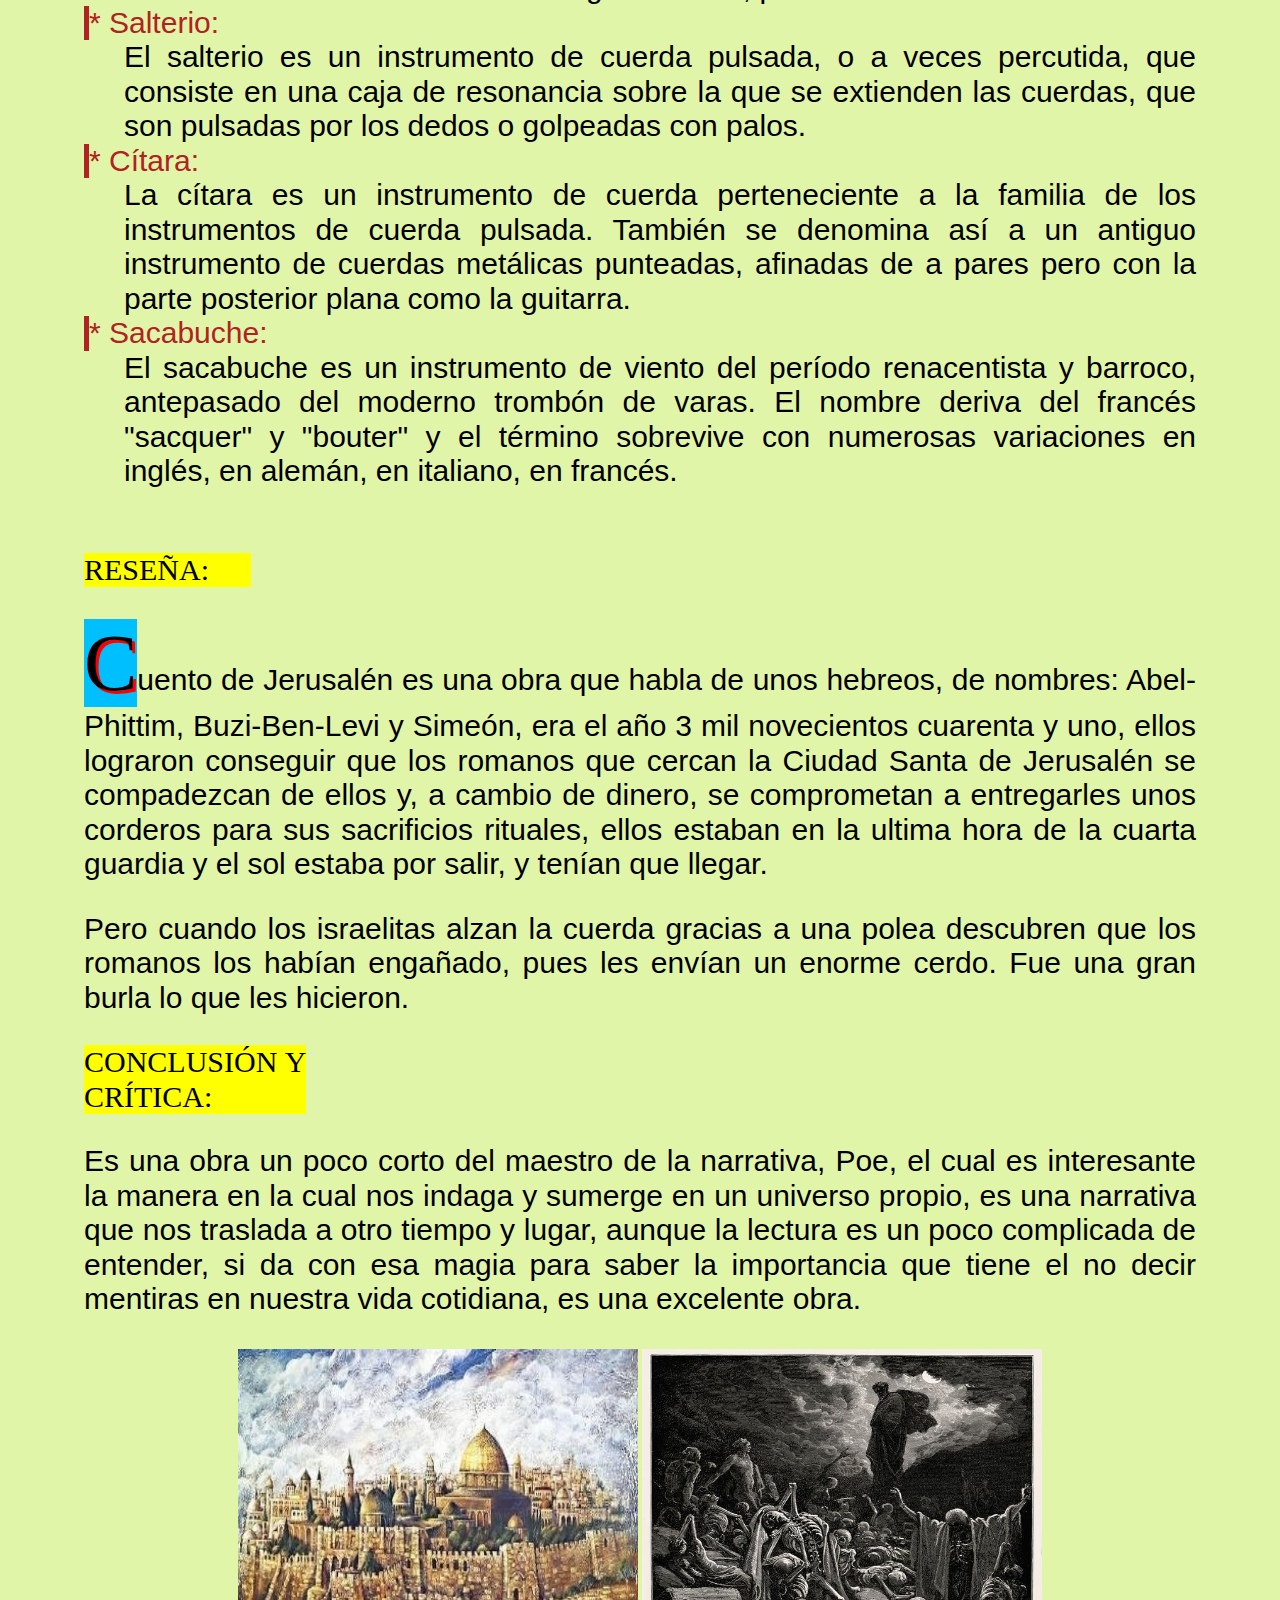
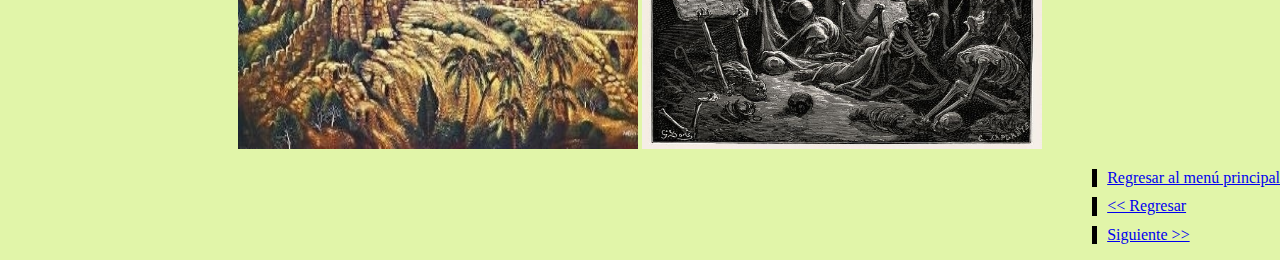
<file: cuento_de_jerusalen.html>
<!DOCTYPE html>
<html>
  <head>

    <title>Cuento de Jerusalén</title>
    <meta charset="utf-8">
    <link rel="stylesheet" href="css/normalize.css">
    <link rel="stylesheet" href="css/formato.css" />
    <link rel="shortcut icon" href="imagenes/cuento_de_jerusalen/cuento.jpg"/>

  </head>
  <body>

   <h1 class="titulo-principal">Cuento de Jerusalén</h1>
   
   <img class="imagenuno" src="imagenes/cuento_de_jerusalen/cuento.jpg" width="300" height="300"></img>
   
   <div class="cuento">
    <h2>Cuento:</h2>
 <div class="derecha">
 <p>Intensos rigidam in frontem ascendere canos Passus erat.</p>
 <p>(LUCANO, De Catone)</p>
 <p>(...un hirsuto pelmazo.) Traducción(LUCANO, De Catone).</p>
 </div>

 <p>Corramos a las murallas -dijo Abel-Phittim a Buzi-Ben-Levi y a Simeón el Fariseo, el décimo día del mes de Tammuz del año del mundo tres mil novecientos cuarenta y uno-. Corramos a las murallas, junto a la puerta de Benjamín, en la ciudad de David, que dominan el campamento de los incircuncisos; pues es la última hora de la cuarta guardia y va a salir el sol; y los idólatras, cumpliendo la promesa de Pompeyo, deben de estar esperándonos con los corderos para los sacrificios.</p>
 <p>Simeón, Abel-Phittim y Buzi-Ben-Levi eran los Gizbarim o subcolectores de las ofrendas en la santa ciudad de Jerusalén.</p>
 <p>-Bien has dicho -replicó el Fariseo-. Apresurémonos, porque esta generosidad por parte de los paganos es sorprendente, y la volubilidad ha sido siempre atributo de los adoradores de Baal.</p>
 <p>-Que son volubles y traidores es tan cierto como el Pentateuco -dijo Buzi-Ben-Levi-, pero ello tan sólo para con el pueblo de Adonai. ¿Cuándo se ha sabido que los amonitas descuidaran sus intereses? ¡No me parece que sea tan generoso facilitarnos corderos para el altar del Señor y recibir en cambio treinta siclos de plata por cabeza!</p>
 <p>-Olvidas, Ben-Levi -replicó Abel-Phittim-, que el romano Pompeyo, impío sitiador de la ciudad del Altísimo, no tiene la seguridad de que los corderos así adquiridos serán dedicados a alimento del espíritu y no del cuerpo.</p>
 <p>-¡Cómo, por las cinco puntas de mi barba! -gritó el Fariseo, que pertenecía a la secta de los llamados Tundidores (pequeño grupo de santos, cuya manera de tundirse y lacerarse los pies contra el suelo era desde hacía mucho una espina y un reproche para los devotos menos ahincados, y una piedra de toque para los transeúntes menos dotados)-. ¡Por las cinco puntas de esa barba, que, por ser sacerdote, me está vedado afeitarme! ¿Habremos vivido para ver el día en que un blasfemo idólatra advenedizo romano nos acuse de destinar a los apetitos de la carne los elementos más santos y consagrados? ¿Habremos vivido para ver el día en que…?</p>
 <p>-No nos preocupemos de las razones del filisteo -lo interrumpió Abel-Phittim-, pues hoy nos beneficiamos por primera vez de su avaricia o de su generosidad; apresurémonos a llegar a las murallas, no sea que las ofrendas falten en ese altar cuyo fuego las lluvias del cielo no pueden extinguir, y cuyas columnas de humo ninguna tempestad puede alterar.</p>
 <p>La parte de la ciudad hacia la cual se encaminaban nuestros excelentes Gizbarim ostentaba el nombre de su arquitecto, el rey David, y era considerada como la zona mejor fortificada de Jerusalén, hallándose situada sobre la abrupta y majestuosa colina de Sión. Un ancho y profundo foso circunvalatorio, tallado en la roca viva, estaba defendido por una solidísima muralla que nacía en su borde interno. A intervalos regulares surgían en la muralla torres cuadradas de mármol blanco, las menores tenían sesenta pies de alto, y las mayores, ciento veinte. Pero en las cercanías de la puerta de Benjamín la muralla no nacía del borde mismo del foso. Por el contrario, entre el nivel de éste y la base del baluarte alzábase un risco de doscientos cincuenta codos que formaba parte del abrupto monte Moriah. Así, cuando Simeón y sus compañeros llegaron a lo alto de la torre llamada Adoni-Be-zek -la más alta de las torres que rodeaban Jerusalén y lugar habitual de parlamentos con el ejército sitiador- pudieron contemplar el campamento del enemigo desde una eminencia que sobrepasaba en muchos pies la pirámide de Keops y en no pocos el templo de Belus.</p>
 <p>-En verdad digo -suspiró el Fariseo, mientras se inclinaba sobre el vertiginoso precipicio-, los incircuncisos son tantos como las arenas de la playa… como las langostas del desierto. El valle del Rey se ha convertido en el valle de Adommin.</p>
 <p>-Y, sin embargo -agregó Ben-Levi-, no podrías señalarme un solo filisteo… ¡No, ni siquiera uno, desde Aleph a Tau, desde el desierto hasta las fortificaciones, que parezca más grande que la letra Jod!</p>
 <p>-¡Bajad la cesta con los siclos de plata! -gritó de pronto, con acentos tan broncos como ásperos, un soldado romano que parecía haber surgido de las regiones de Plutón-. ¡Bajad esa cesta con el maldito dinero, cuyo solo nombre basta para dislocar la mandíbula de un noble romano! ¿Es así como mostráis vuestra gratitud hacia nuestro amo Pompeyo, que, en su condescendiente bondad, ha creído oportuno escuchar vuestras importunidades de idólatras? El dios Febo, que es un dios verdadero, corre en su carro desde hace una hora. ¿Y no teníais vosotros que estar en las murallas cuando asomara? ¡Ædepol! ¿Creéis que nosotros, conquistadores del mundo, no tenemos otra cosa que hacer que esperar a la puerta de cada perrera para traficar con los perros de este mundo? ¡Vamos, abajo… y atención a que vuestras baratijas tengan el color y el peso debidos!</p>
 <p>-¡El Elohim! -profirió el Fariseo, mientras los discordantes acentos del centurión resonaban en los peñascos del precipicio y se perdían contra el templo-. ¡El Elohim! ¿Quién es el dios Febo? ¿A quién invoca el blasfemador? ¡Dilo tú, Buzi-Ben-Levi, que eres versado en las leyes de los gentiles, y has habitado entre los que se contaminan con los Teraphim? ¿Habló de Nergal el idólatra? ¿O de Ashimah? ¿De Nibhaz… de Tartak… de Adramalech… de Anamalech… de Succoth-Benith… de Dagon… de Belial… de Baal-Perith… de Baal-Peor… o de Baal-Zebub?</p>
 <p>-De ninguno de ellos, en verdad… pero ten cuidado que la cuerda no resbale demasiado rápidamente entre tus dedos, pues si la cesta quedara colgada de aquel peñasco saliente harías caer lamentablemente las santas cosas del santuario.</p>
 <p>Con ayuda de una máquina de construcción bastante grosera, la cesta pesadamente cargada descendió entonces con lentitud hasta llegar a la muchedumbre de abajo; desde el vertiginoso pináculo podía verse a los romanos que se amontonaban confusamente en torno de ella, pero la gran altura y la niebla no permitían divisar con precisión lo que pasaba.</p>
 <p>Transcurrió así media hora.</p>
 <p>-¡Llegaremos demasiado tarde! -suspiró el Fariseo al cumplirse este período, mientras miraba hacia el abismo-. ¡Llegaremos demasiado tarde, y los Katholim nos despojarán de nuestras funciones!</p>
 <p>-¡Nunca más nos regalaremos con lo mejor de la tierra! -agregó Abel-Phittim-. ¡Nuestras barbas perderán su perfume de incienso y nuestros cuerpos el hermoso lino del Templo!</p>
 <p>-¡Raca! -juró Ben-Levi-. ¿Pretenderán robarnos el dinero de la compra? ¡Santísimo Moisés! ¿Estarán acaso pesando los siclos del tabernáculo?</p>
 <p>-¡Han dado la señal! -gritó el Fariseo-. ¡Por fin han dado la señal! ¡Tira de la cuerda, Abel-Phittim… y también tú, Buzi-Ben-Levi! ¡Pues en verdad digo que los filisteos están sujetando todavía la cesta o el Señor ha dulcificado sus corazones y la han cargado con un animal de gran peso!</p>
 <p>Y los Gizbarim tiraron de la cuerda, mientras su carga ascendía balanceándose pesadamente entre la espesa niebla.</p>
 <p>-¡Booshoh! ¡Booshoh!</p>
 <p>Tal fue la exclamación que brotó de los labios de Ben-Levi cuando, después de una hora de trabajo, empezó a verse algo en la extremidad de la cuerda.</p>
 <p>-¡Booshoh! ¡Oh vergüenza! ¡Es un carnero de los sotos de Engedi… y más arrugado que el valle de Jehoshaphat!</p>
 <p>-Es un primer nacido del rebaño -opuso Abel-Phittim-. Lo reconozco por su balido y por su manera inocente de doblar las patas. Sus ojos son más hermosos que las joyas del Pectoral, y su carne es como la miel del Hebrón.</p>
 <p>-Es un becerro engordado en las praderas de Bashan -dijo el Fariseo-. ¡Los paganos se han portado admirablemente con nosotros! ¡Que nuestras voces se alcen en un salmo! ¡Demos las gracias con el shawm y el salterio! ¡Con el arpa y el huggab, con la cítara y el sacabuche!</p>
 <p>Sólo cuando la cesta se hallaba a pocos pies de los Gizbarim, un sordo gruñido les reveló que contenía un cerdo de enorme tamaño.</p>
 <p>-¡El Emanu! -gritó el trío, levantando los ojos y soltando la cuerda, con lo cual el cerdo se volvió de cabeza entre los filisteos-. ¡El Emanu! ¡Dios sea con nosotros…! ¡Es la carne innominable!</p>

 <h3>Glosario:</h3>
 <dl>
   <dt>* Tammus:</dt>
   <dd>Era una divinidad babilónica, consorte de Inanna. Es el dios pastor y de la fertilidad.</dd>

   <dt>* Pagano:</dt>
   <dd>Del latín paganus, que significa «habitante del campo.</dd>

   <dt>* Voluble:</dt>
   <dd>Disese de la persona.</dd>

   <dt>* Incircunciso:</dt>
   <dd>adj. RELIGIÓN, ANTROPOLOGÍA Que no ha sido circuncidado.</dd>

   <dt>* Idólatra:</dt>
   <dd>Adorar ídolos o falsas deidades.</dd>

   <dt>* Amonita:</dt>
   <dd>Que pertenece al antiguo pueblo bíblico de Amón, emparentado con los hebreos.</dd>

   <dt>* Bore:</dt>
   <dd>Pelmazo, suena también como boar, cerdo.</dd>

   <dt>* Foso:</dt>
   <dd>Excavación profunda que hay alrededor de algunos castillos o fortalezas.</dd>

   <dt>* Filisteo:</dt>
   <dd>adj./ s. HISTORIA De un pueblo enemigo de los israelitas que habitaba en el norte de Egipto.</dd>

   <dt>* Shawm:</dt>
   <dd>Es un instrumento de viento de lengüeta doble, predecesor del oboe.</dd>

   <dt>* Salterio:</dt>
   <dd>El salterio es un instrumento de cuerda pulsada, o a veces percutida, que consiste en una caja de resonancia sobre la que se extienden las cuerdas, que son pulsadas por los dedos o golpeadas con palos.</dd>

   <dt>* Cítara:</dt>
   <dd>La cítara es un instrumento de cuerda perteneciente a la familia de los instrumentos de cuerda pulsada. También se denomina así a un antiguo instrumento de cuerdas metálicas punteadas, afinadas de a pares pero con la parte posterior plana como la guitarra.</dd>

   <dt>* Sacabuche:</dt>
   <dd>El sacabuche es un instrumento de viento del período renacentista y barroco, antepasado del moderno trombón de varas. El nombre deriva del francés "sacquer" y "bouter" y el término sobrevive con numerosas variaciones en inglés, en alemán, en italiano, en francés.</dd>
 </dl>

</div>
   
   <div class="contenido">
    <p class="rese�a">RESEÑA:</p>
    <p><span>C</span>uento de Jerusalén es una obra que habla de unos hebreos, de nombres: Abel-Phittim, Buzi-Ben-Levi y Simeón, era el año 3 mil novecientos cuarenta y uno, ellos lograron conseguir que los romanos que cercan la Ciudad Santa de Jerusalén se compadezcan de ellos y, a cambio de dinero, se comprometan a entregarles unos corderos para sus sacrificios rituales, ellos estaban en la ultima hora de la cuarta guardia y el sol estaba por salir, y tenían que llegar.</p>
    <p>Pero cuando los israelitas alzan la cuerda gracias a una polea descubren que los romanos los habían engañado, pues les envían un enorme cerdo. Fue una gran burla lo que les hicieron.</p>
    <p class="conclusion">CONCLUSIÓN Y CRÍTICA:</p>
    <p>Es una obra un poco corto del maestro de la narrativa, Poe, el cual es interesante la manera en la cual nos indaga y sumerge en un universo propio, es una narrativa que nos traslada a otro tiempo y lugar, aunque la lectura es un poco complicada de entender, si da con esa magia para saber la importancia que tiene el no decir mentiras en nuestra vida cotidiana, es una excelente obra.</p>
    </div>
    
    <div class="imagendos">
    <img src="imagenes/cuento_de_jerusalen/27505.jpg" width="400" height="400"></img>
    <img src="imagenes/cuento_de_jerusalen/ae0b7f7b7274e614ace68cb8ac54d1f0.jpg" width="400" height="400"></img>
    </div>
    
    <div class="siguientes">
    <ul>
    <li><a href="index.html">Regresar al menú principal</a></li>
    <li><a href="3_domingos_por_semana.html"> << Regresar </a></li>
    <li><a href="el_hombre_que_se_gasto.html">Siguiente >> </a></li>
    </ul>
  </div>
  
<div id="disqus_thread"></div>
<script>

/**
*  RECOMMENDED CONFIGURATION VARIABLES: EDIT AND UNCOMMENT THE SECTION BELOW TO INSERT DYNAMIC VALUES FROM YOUR PLATFORM OR CMS.
*  LEARN WHY DEFINING THESE VARIABLES IS IMPORTANT: https://disqus.com/admin/universalcode/#configuration-variables*/
/*
var disqus_config = function () {
this.page.url = PAGE_URL;  // Replace PAGE_URL with your page's canonical URL variable
this.page.identifier = PAGE_IDENTIFIER; // Replace PAGE_IDENTIFIER with your page's unique identifier variable
};
*/
(function() { // DON'T EDIT BELOW THIS LINE
var d = document, s = d.createElement('script');
s.src = 'https://goparmoralesyosafat-github-io.disqus.com/embed.js';
s.setAttribute('data-timestamp', +new Date());
(d.head || d.body).appendChild(s);
})();
</script>
<noscript>Please enable JavaScript to view the <a href="https://disqus.com/?ref_noscript">comments powered by Disqus.</a></noscript>
    
    </body>
</html>
</file>
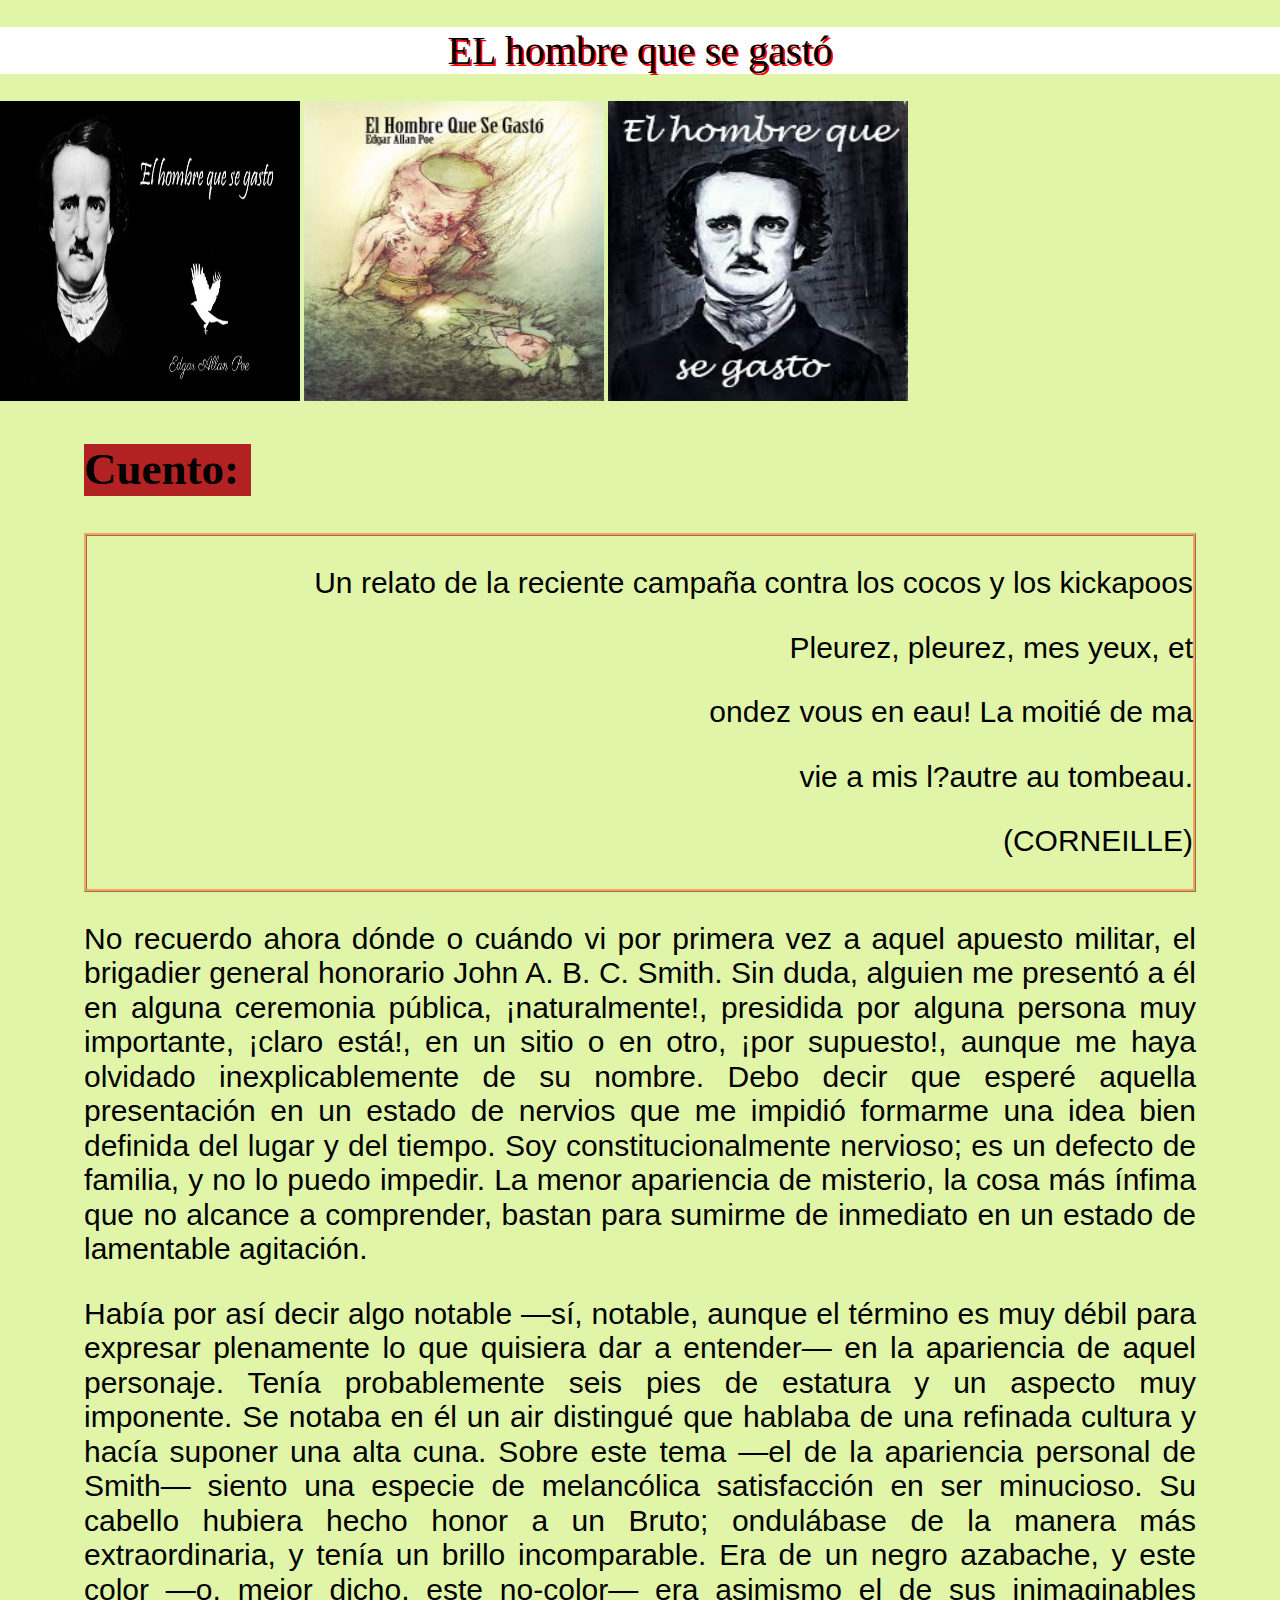
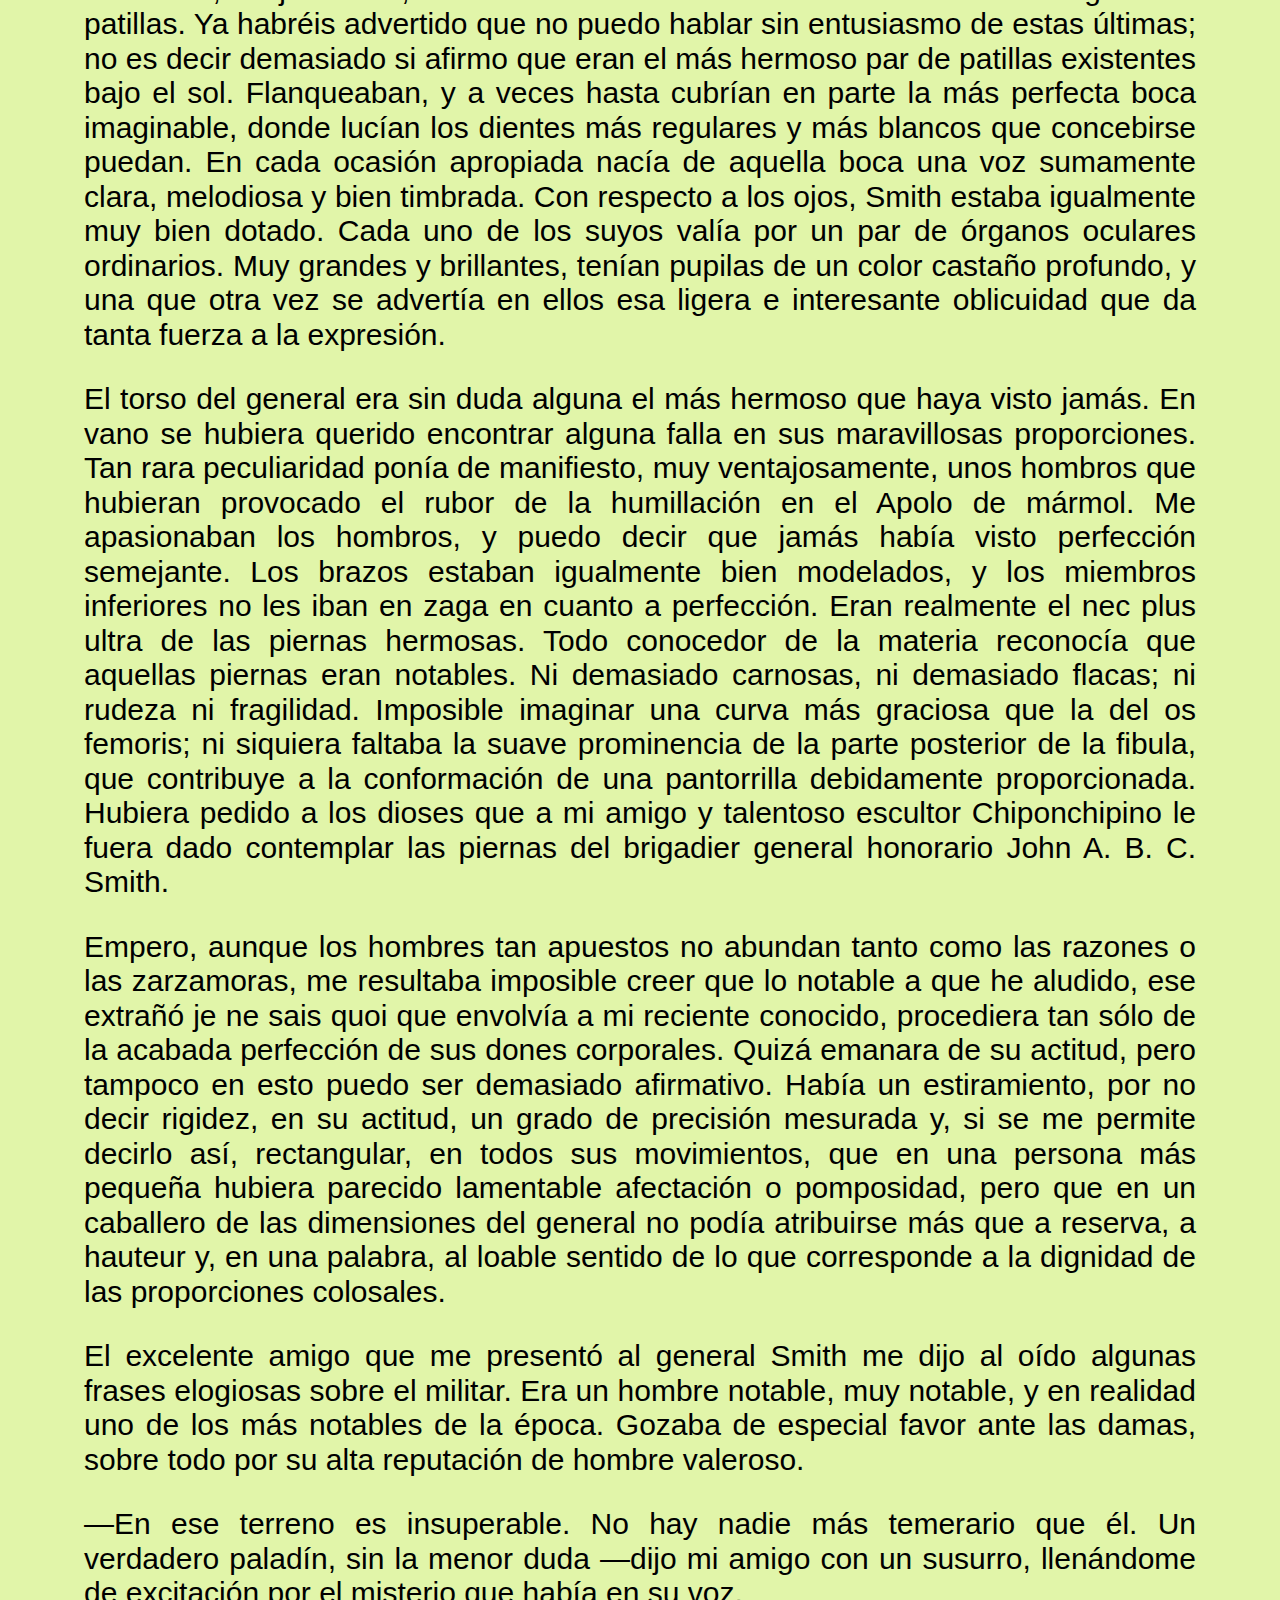
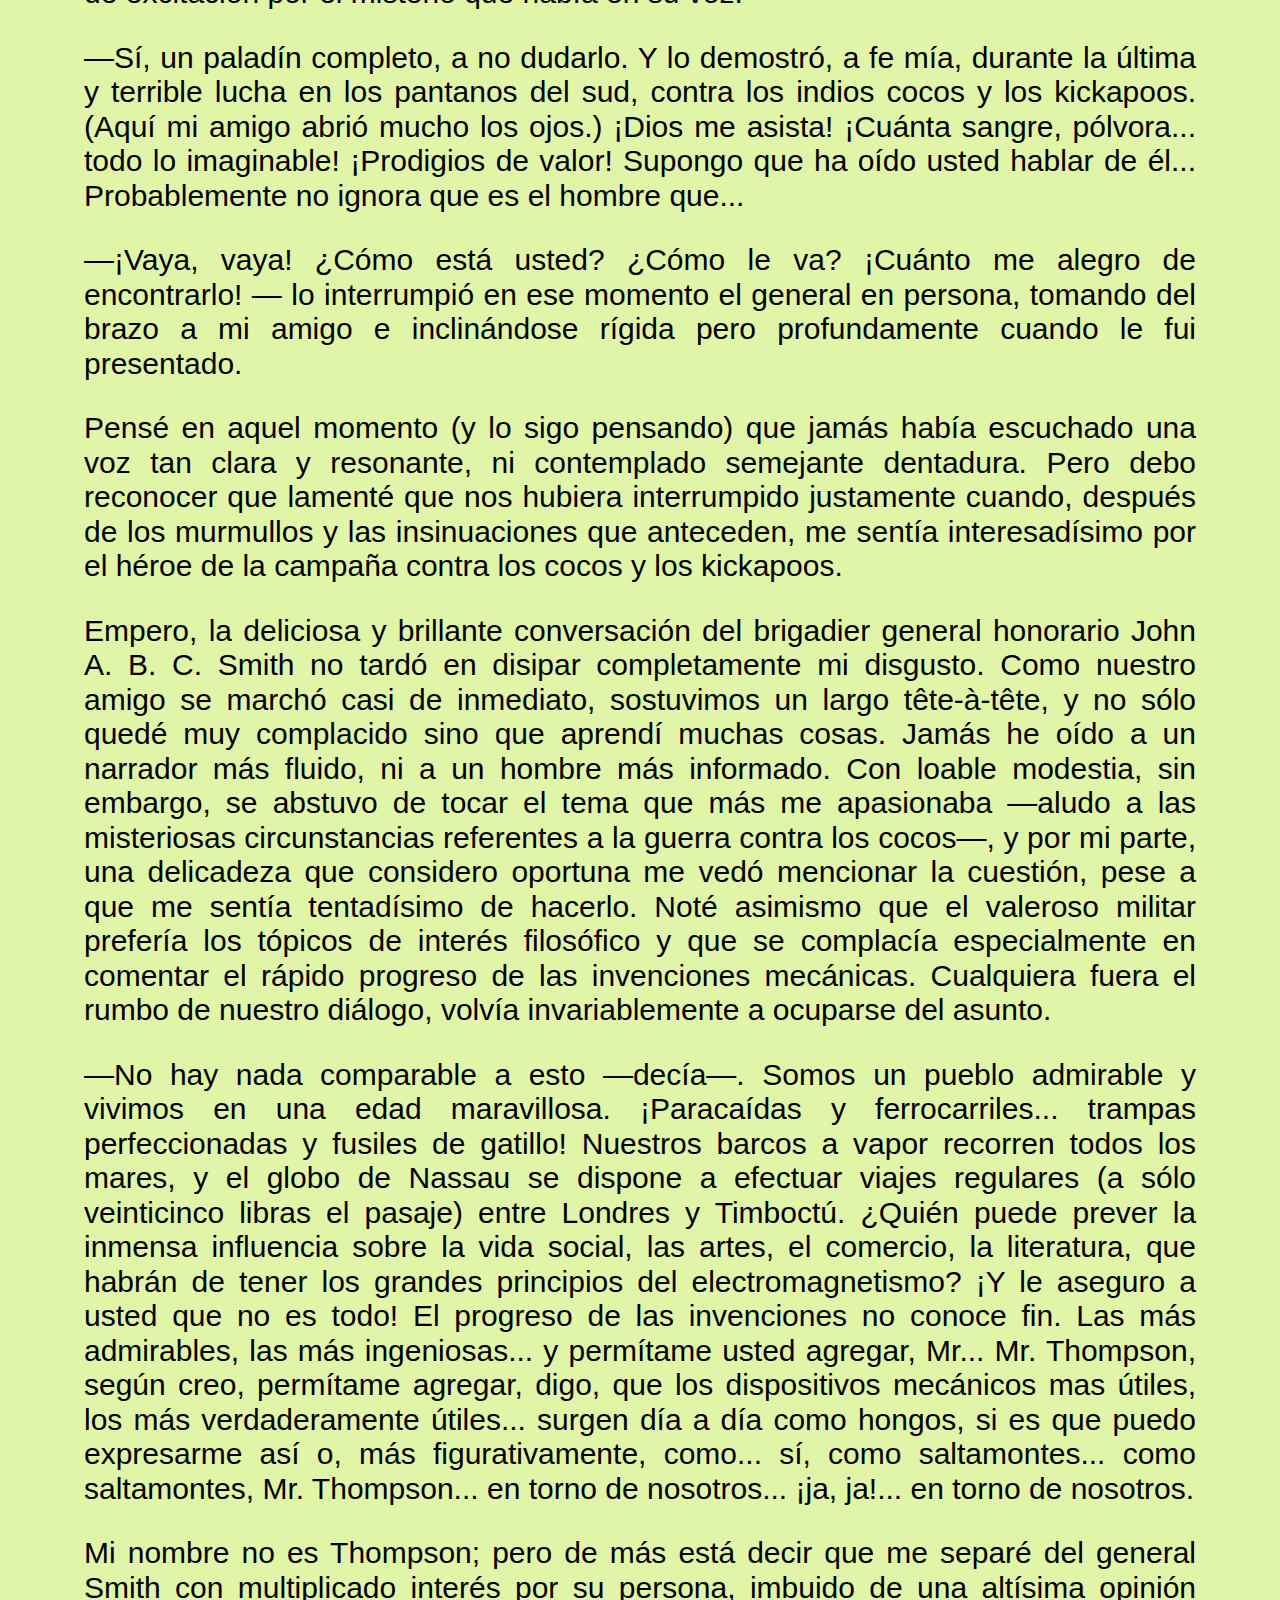
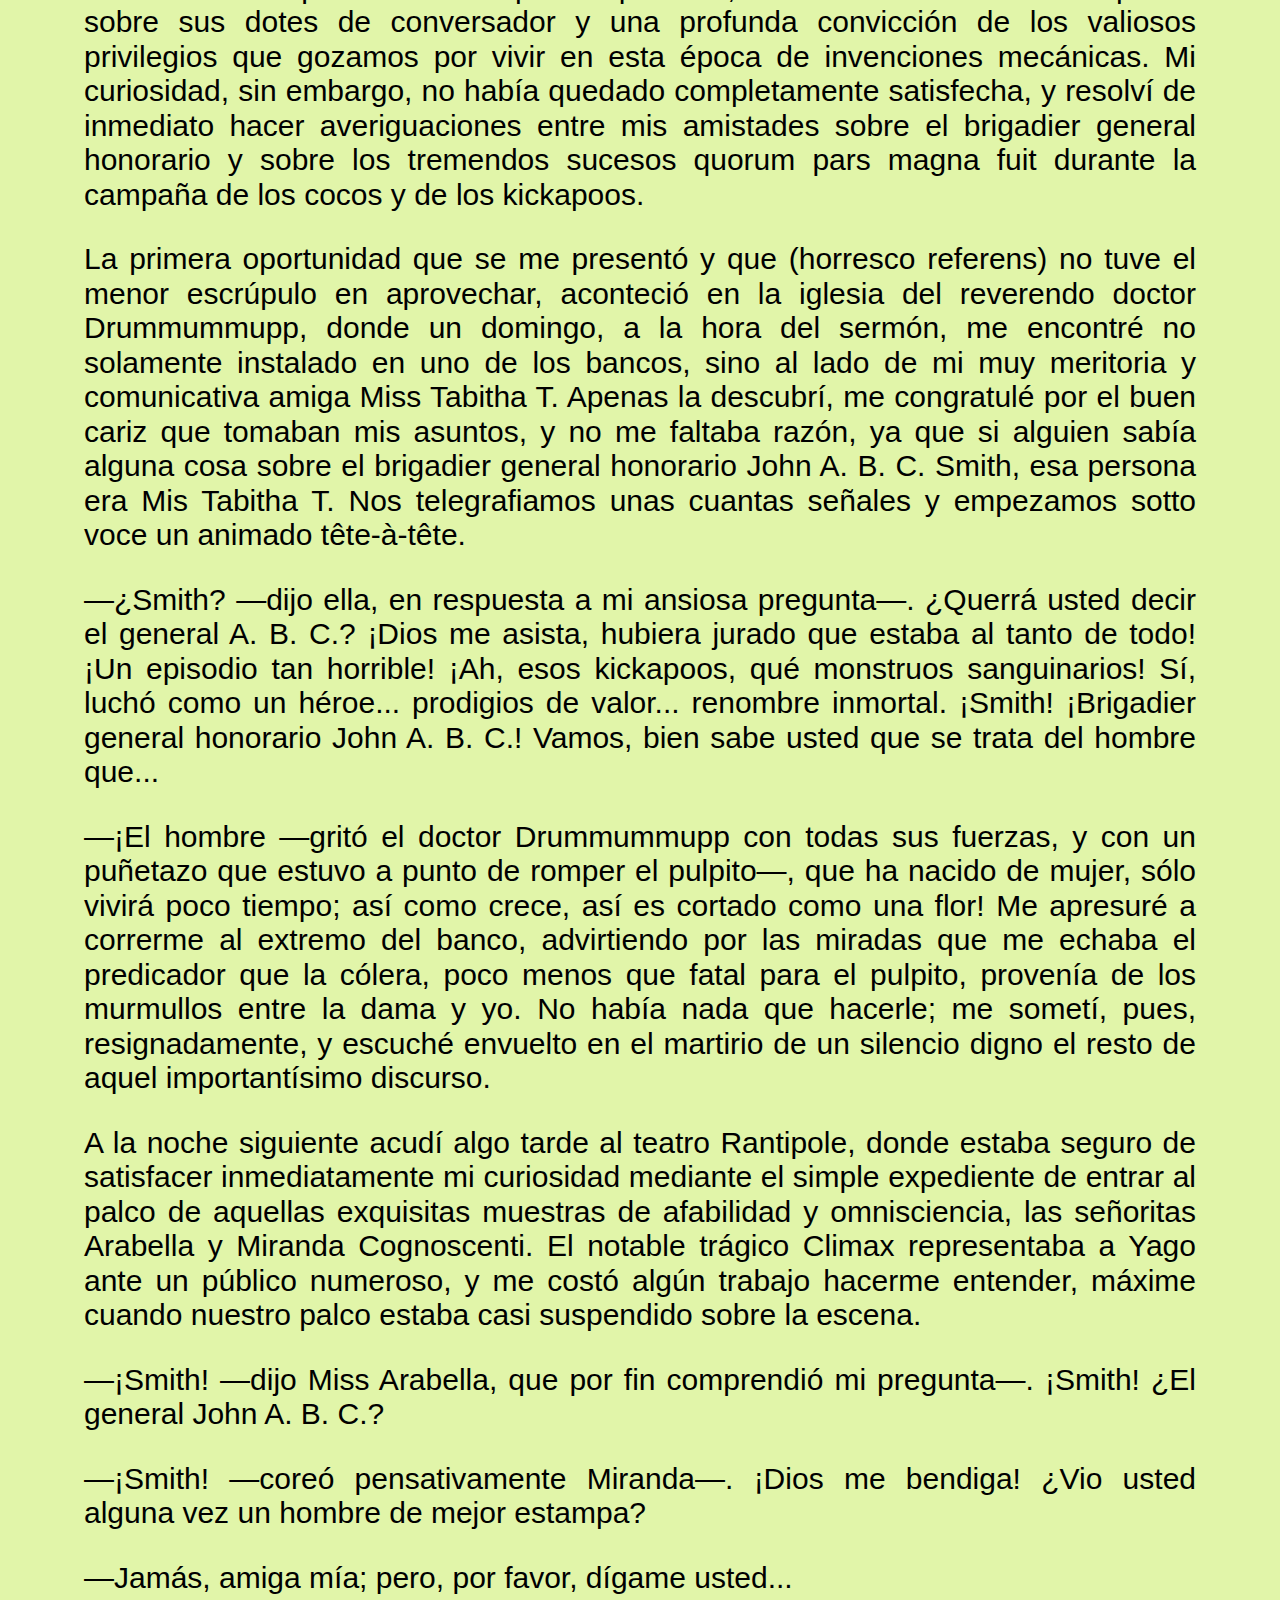
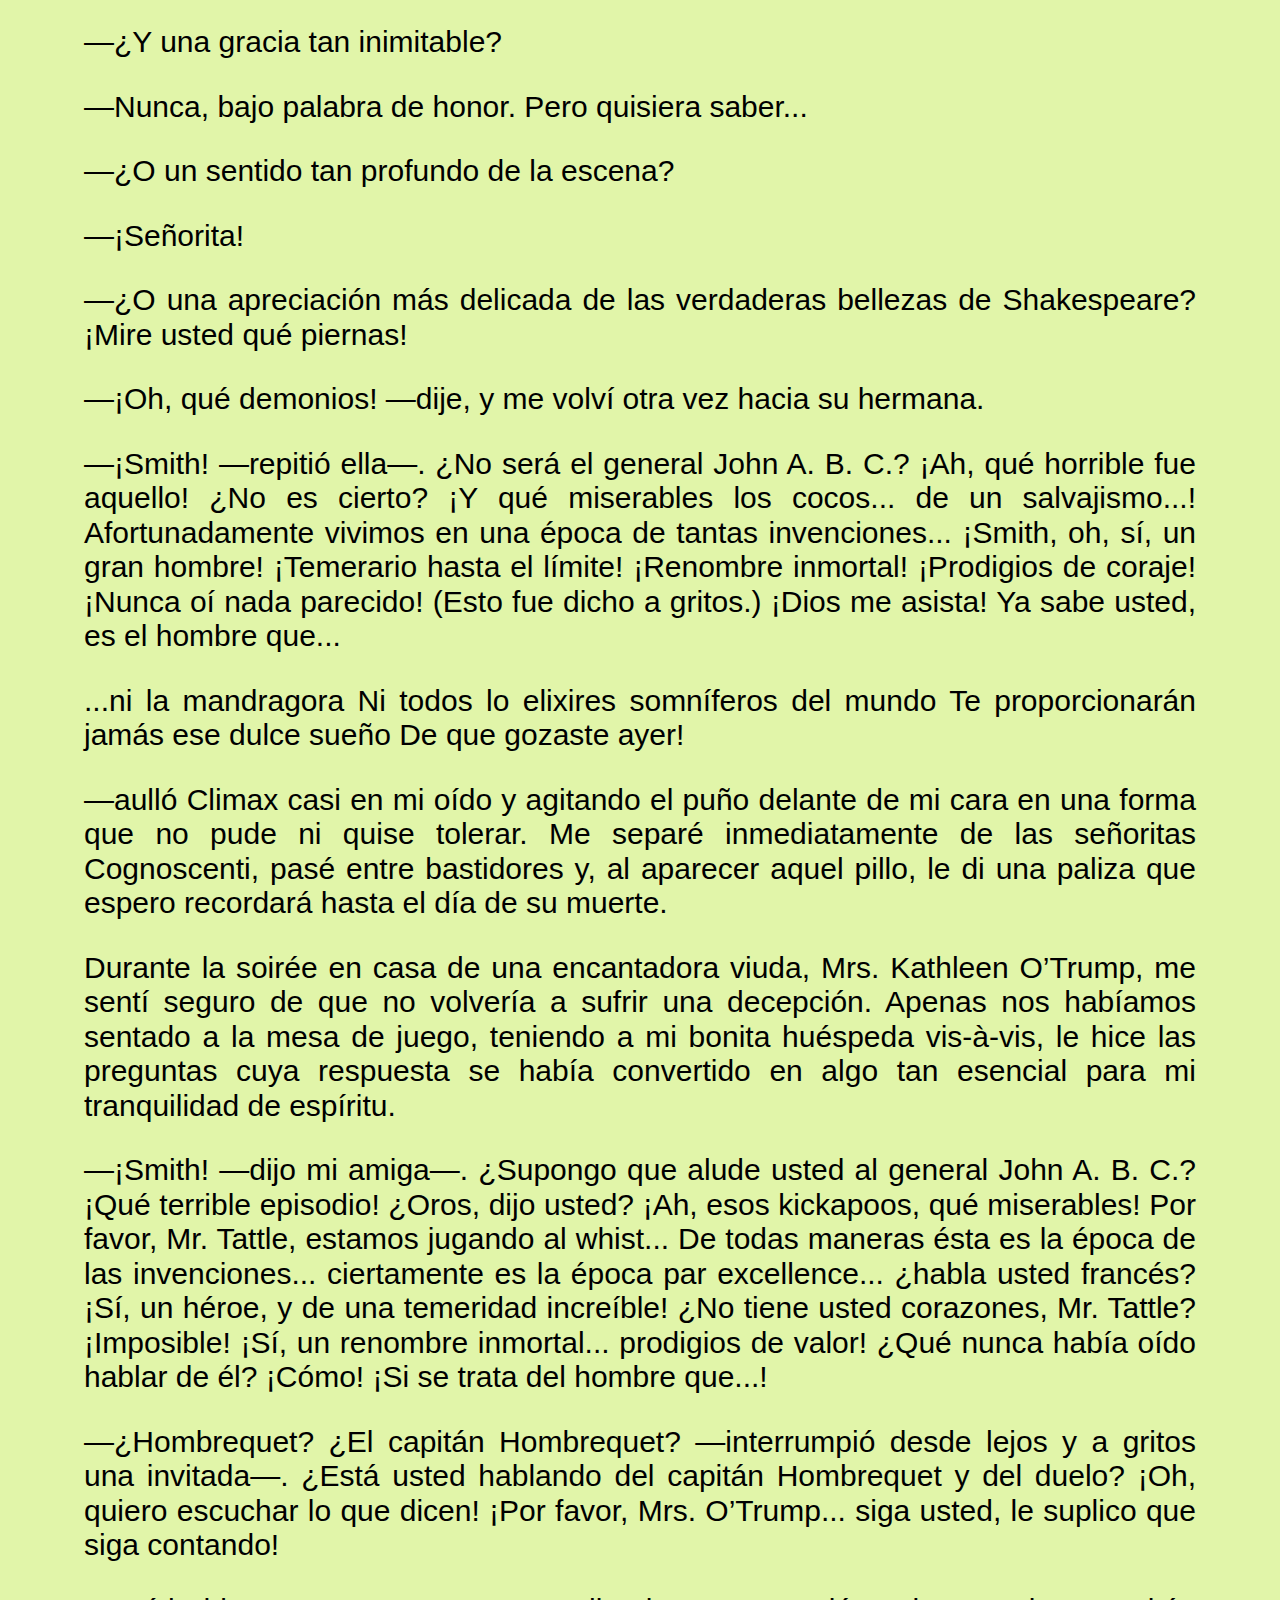
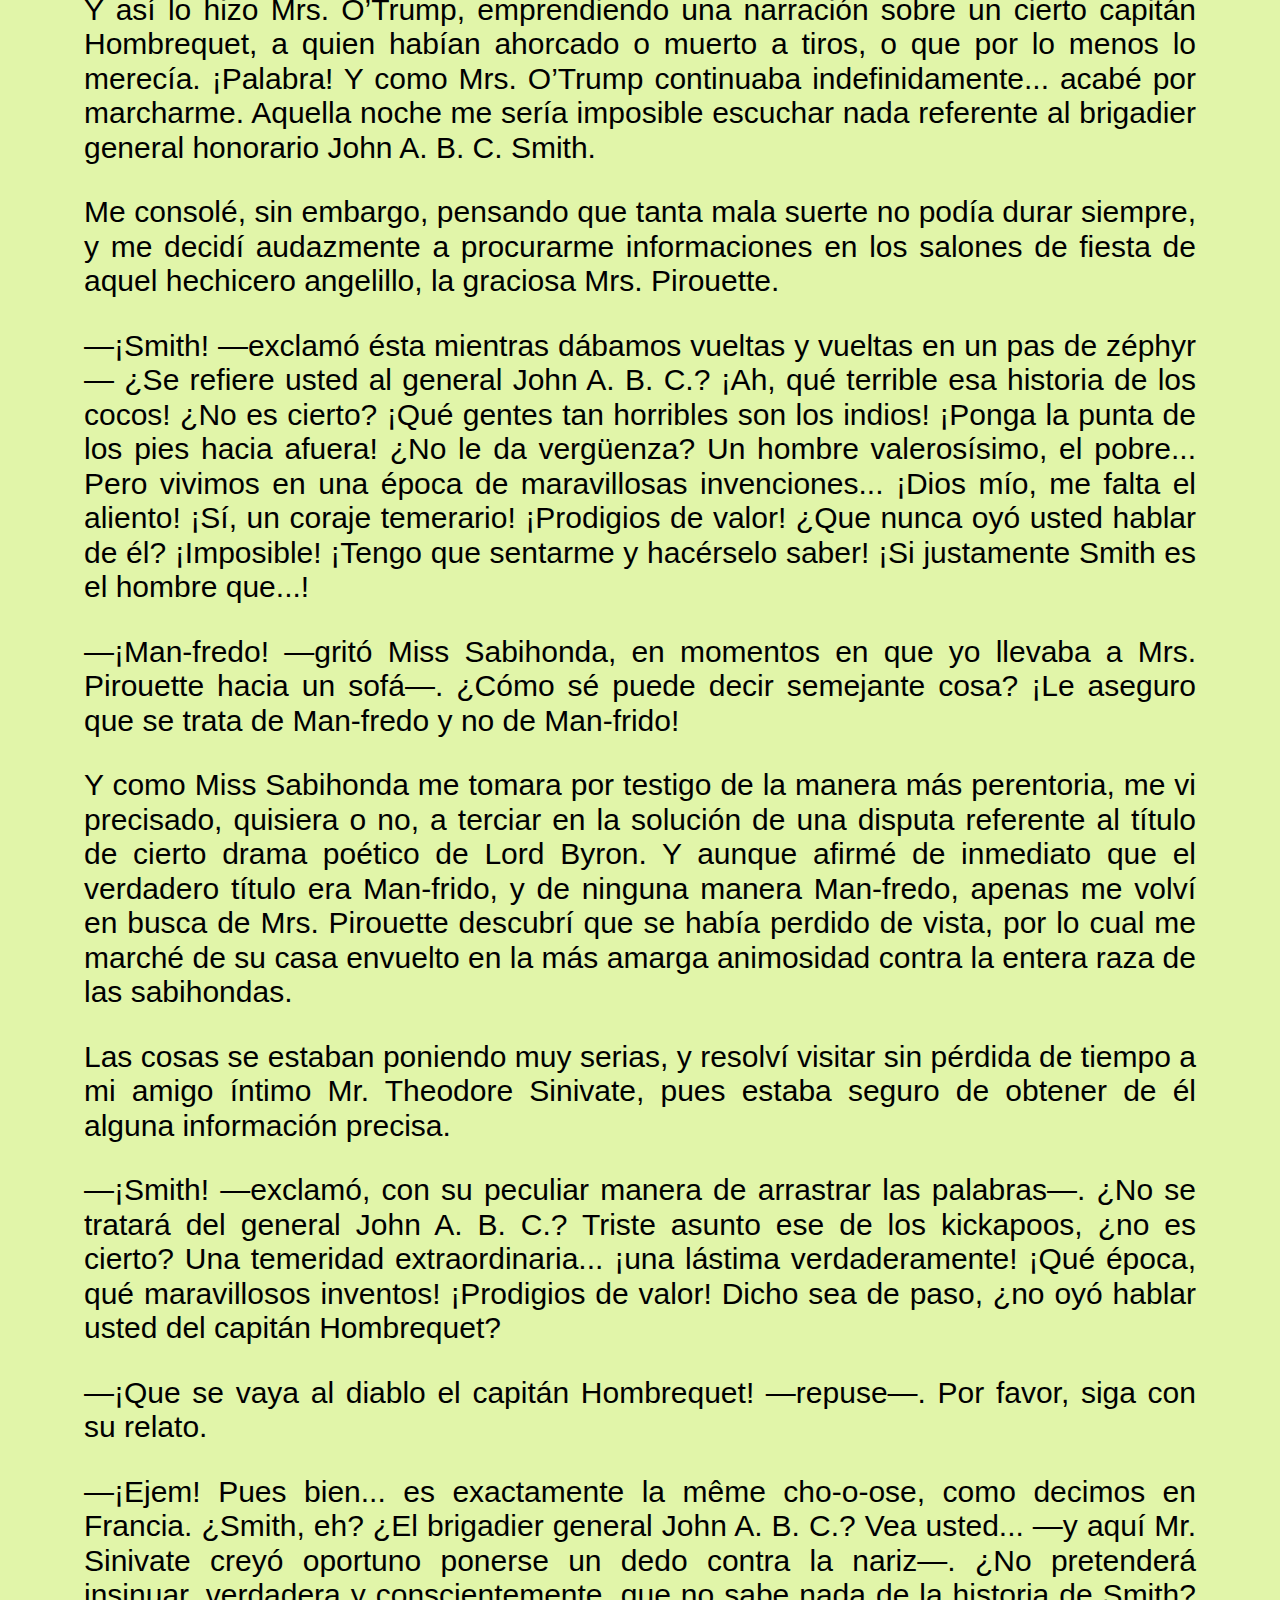
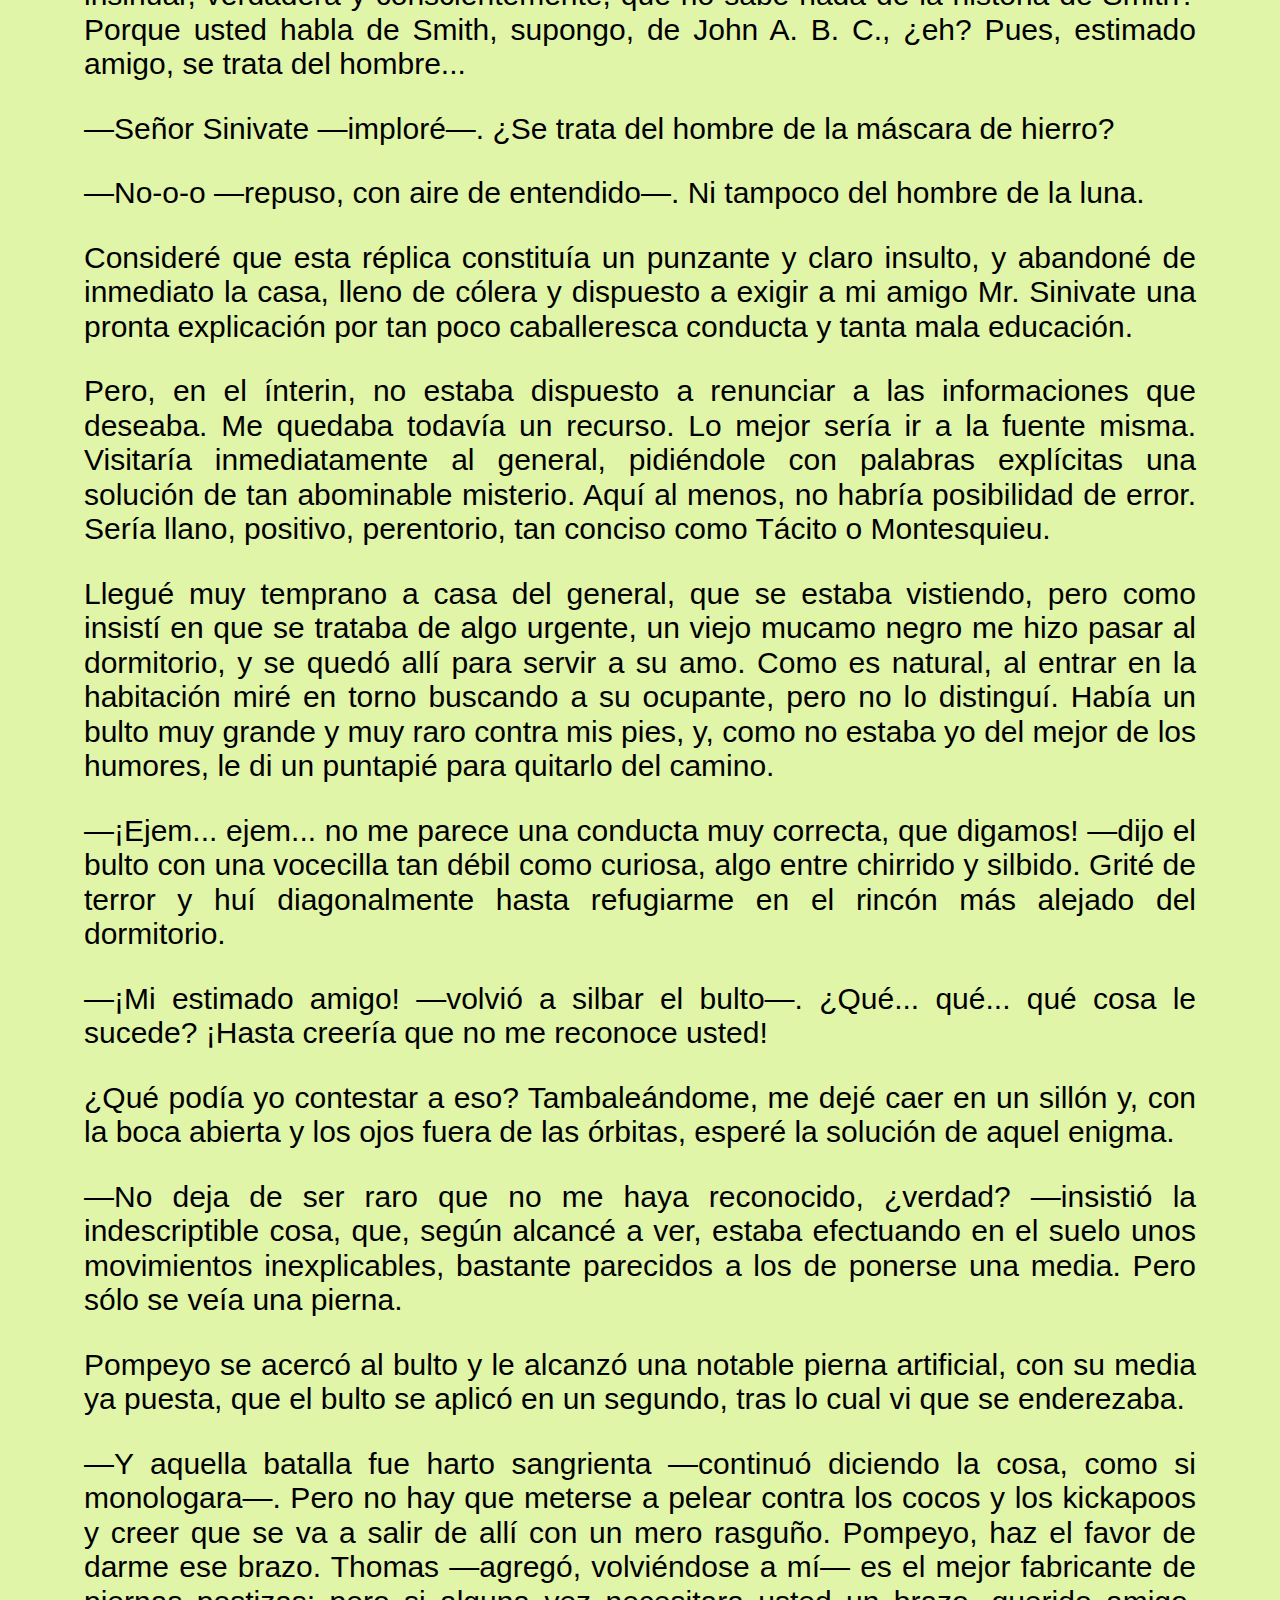
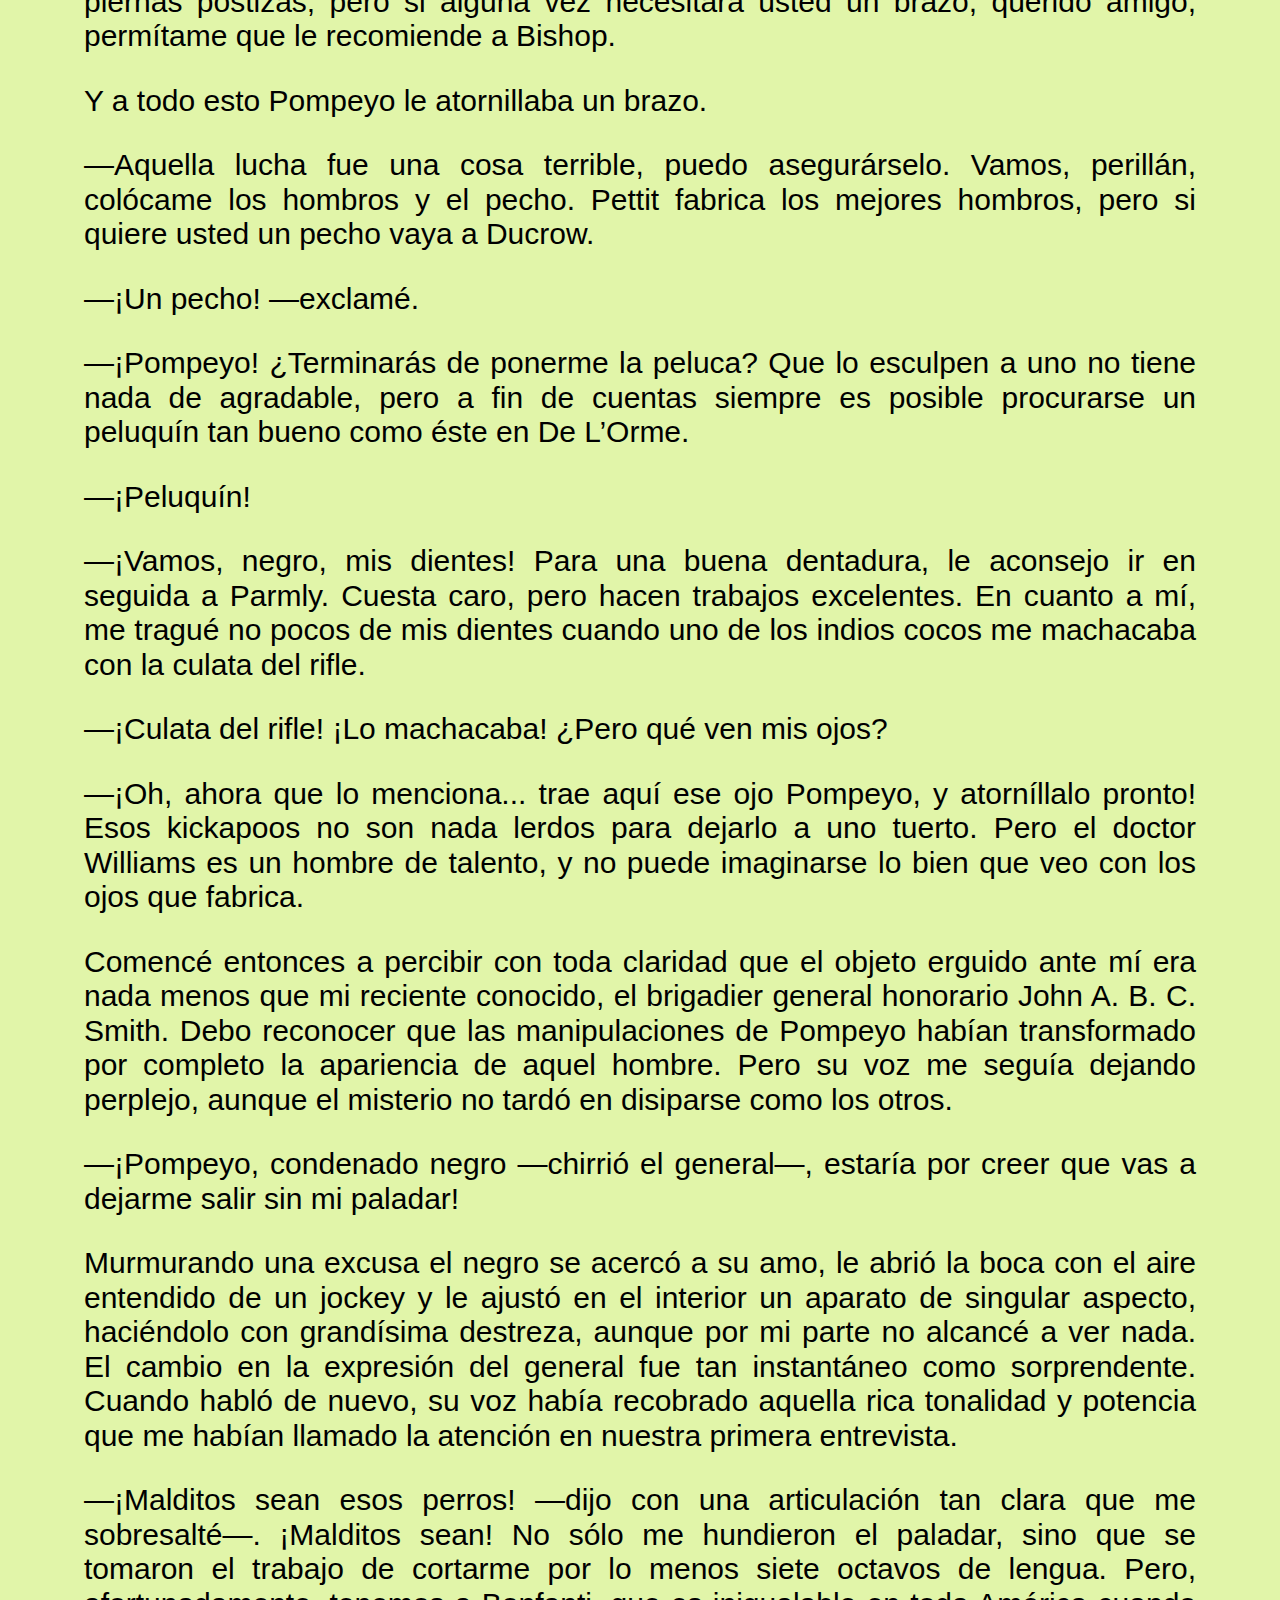
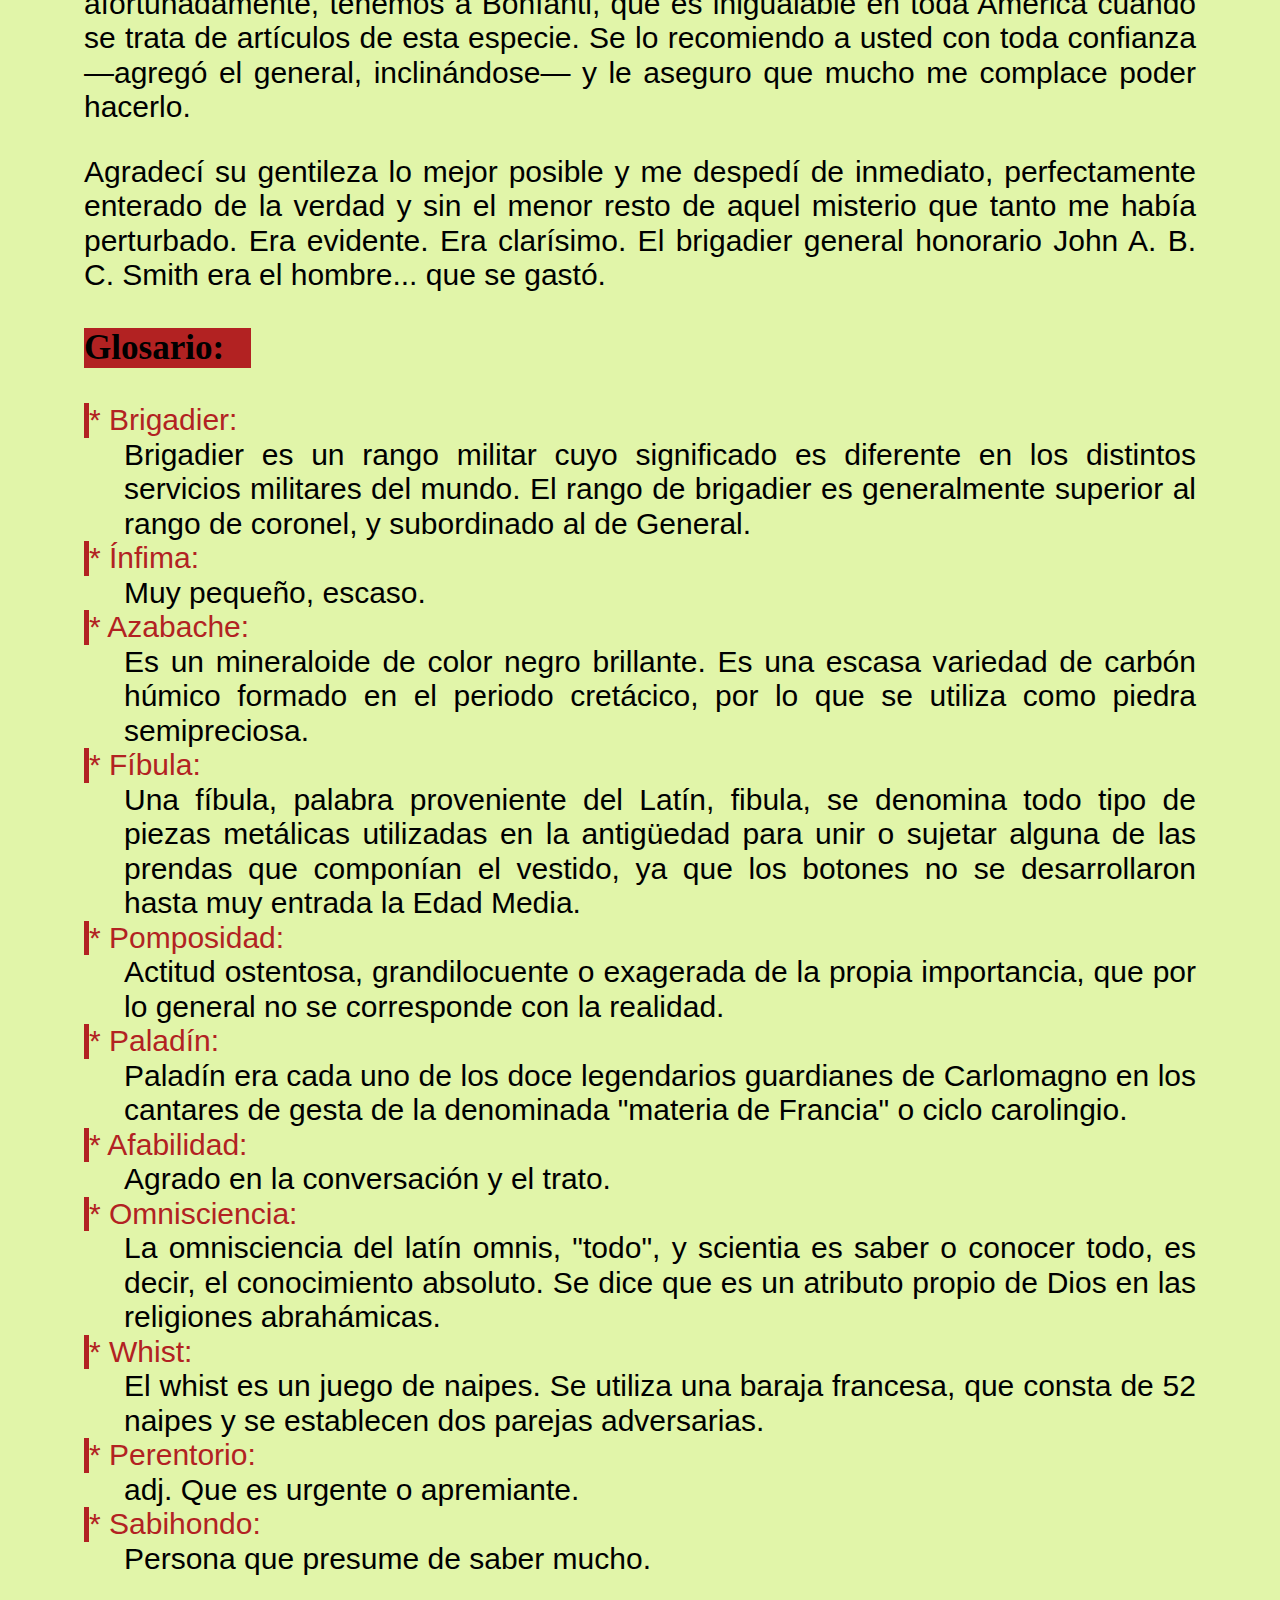
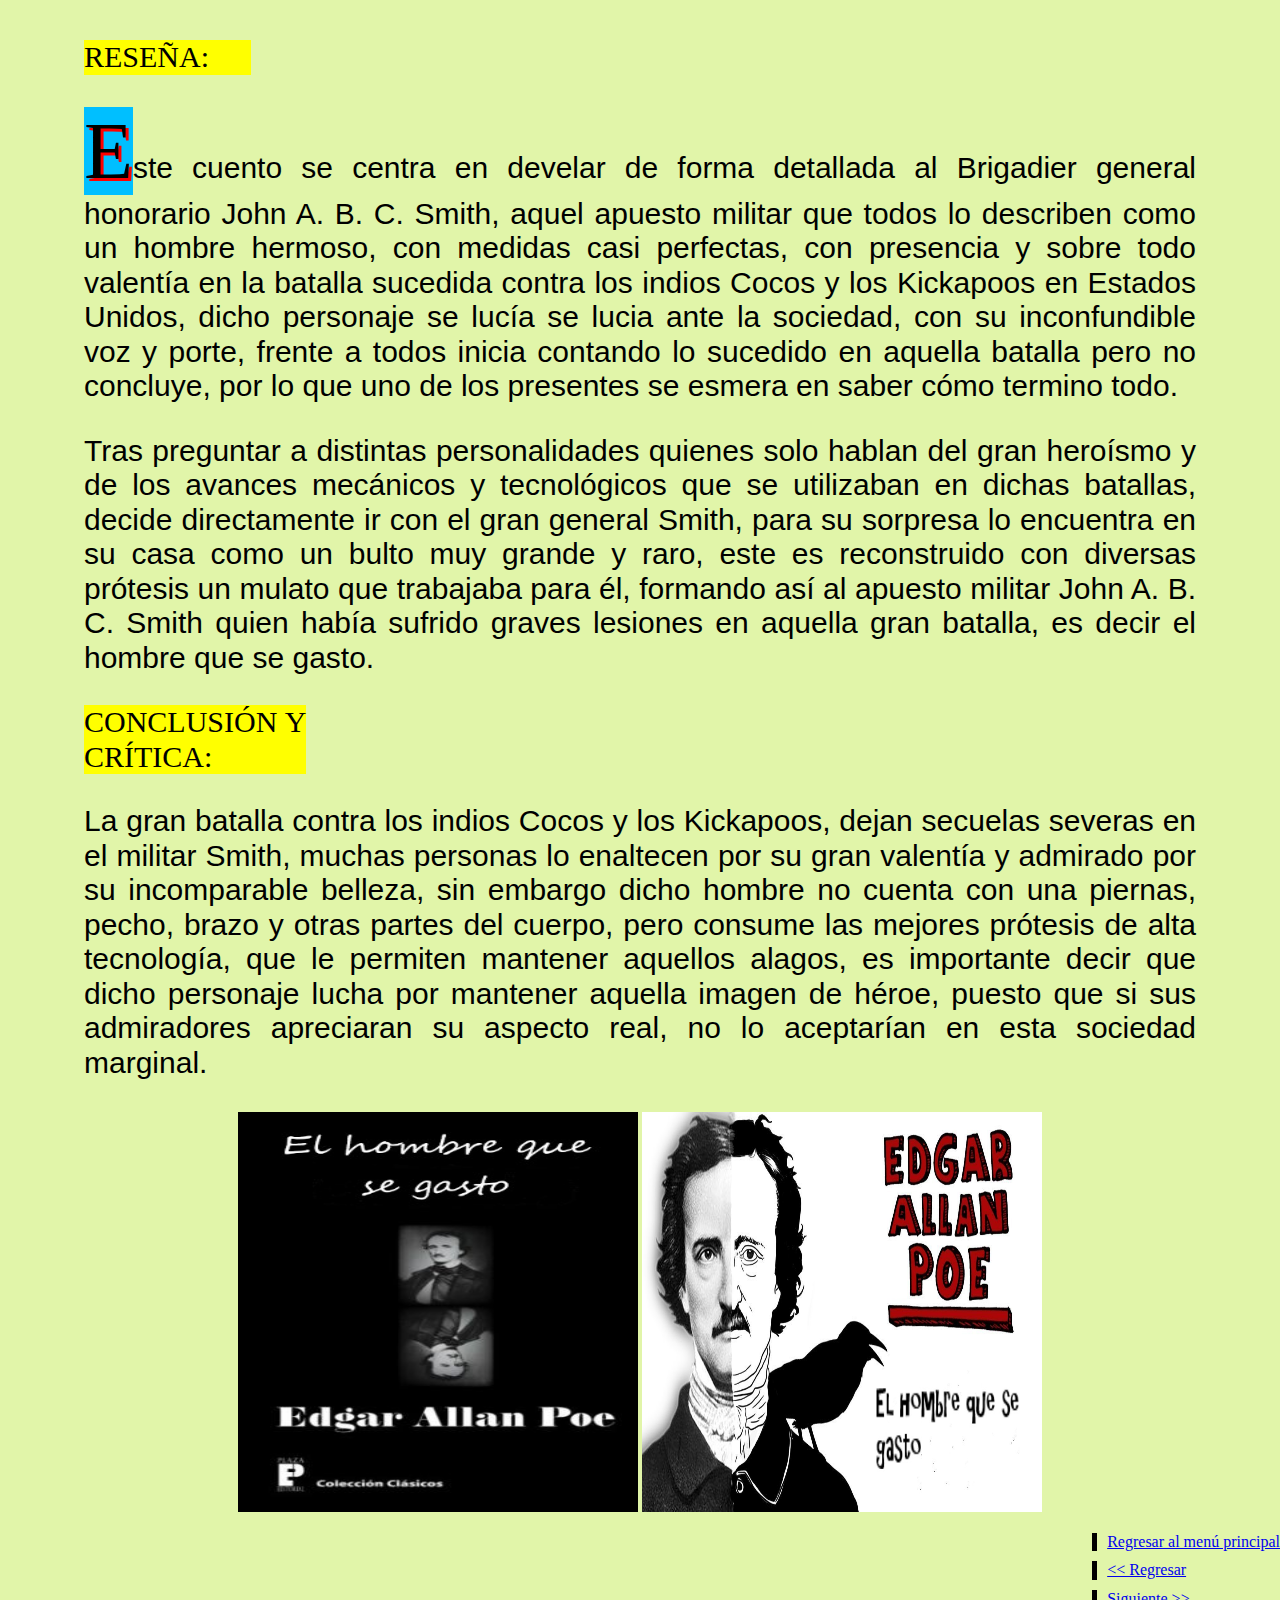
<file: el_hombre_que_se_gasto.html>
<!DOCTYPE html>
<html>
  <head>

    <title>EL hombre que se gastó</title>
    <meta charset="utf-8">
    <link rel="stylesheet" href="css/normalize.css">
    <link rel="stylesheet" href="css/formato.css" />
    <link rel="shortcut icon" href="imagenes/el_hombre_que_se_gasto/maxresdefault.jpg"/>

  </head>
  <body>

   <h1 class="titulo-principal">EL hombre que se gastó</h1>
   
   <img src="imagenes/el_hombre_que_se_gasto/H.jpg" width="300" height="300"></img>
   <img src="imagenes/el_hombre_que_se_gasto/el_hombre_que_se_gasto.jpg" width="300" height="300"></img>
   <img src="imagenes/el_hombre_que_se_gasto/images.jpg" width="300" height="300"></img>
   
   <div class="cuento">
    <h2>Cuento:</h2>

  <div class="derecha">
  <p>Un relato de la reciente campaña contra los cocos y los kickapoos</p>
  <p>Pleurez, pleurez, mes yeux, et</p>
  <p>ondez vous en eau! La moitié de ma</p>
  <p>vie a mis l?autre au tombeau.</p>
  <p>(CORNEILLE)</p>
  </div>

  <p>No recuerdo ahora dónde o cuándo vi por primera vez a aquel apuesto militar, el brigadier general honorario John A. B. C. Smith. Sin duda, alguien me presentó a él en alguna ceremonia pública, ¡naturalmente!, presidida por alguna persona muy importante, ¡claro está!, en un sitio o en otro, ¡por supuesto!, aunque me haya olvidado inexplicablemente de su nombre. Debo decir que esperé aquella presentación en un estado de nervios que me impidió formarme una idea bien definida del lugar y del tiempo. Soy constitucionalmente nervioso; es un defecto de familia, y no lo puedo impedir. La menor apariencia de misterio, la cosa más ínfima que no alcance a comprender, bastan para sumirme de inmediato en un estado de lamentable agitación.</p>
  <p>Había por así decir algo notable —sí, notable, aunque el término es muy débil para expresar plenamente lo que quisiera dar a entender— en la apariencia de aquel personaje. Tenía probablemente seis pies de estatura y un aspecto muy imponente. Se notaba en él un air distingué que hablaba de una refinada cultura y hacía suponer una alta cuna. Sobre este tema —el de la apariencia personal de Smith— siento una especie de melancólica satisfacción en ser minucioso. Su cabello hubiera hecho honor a un Bruto; ondulábase de la manera más extraordinaria, y tenía un brillo incomparable. Era de un negro azabache, y este color —o, mejor dicho, este no-color— era asimismo el de sus inimaginables patillas. Ya habréis advertido que no puedo hablar sin entusiasmo de estas últimas; no es decir demasiado si afirmo que eran el más hermoso par de patillas existentes bajo el sol. Flanqueaban, y a veces hasta cubrían en parte la más perfecta boca imaginable, donde lucían los dientes más regulares y más blancos que concebirse puedan. En cada ocasión apropiada nacía de aquella boca una voz sumamente clara, melodiosa y bien timbrada. Con respecto a los ojos, Smith estaba igualmente muy bien dotado. Cada uno de los suyos valía por un par de órganos oculares ordinarios. Muy grandes y brillantes, tenían pupilas de un color castaño profundo, y una que otra vez se advertía en ellos esa ligera e interesante oblicuidad que da tanta fuerza a la expresión.</p>
  <p>El torso del general era sin duda alguna el más hermoso que haya visto jamás. En vano se hubiera querido encontrar alguna falla en sus maravillosas proporciones. Tan rara peculiaridad ponía de manifiesto, muy ventajosamente, unos hombros que hubieran provocado el rubor de la humillación en el Apolo de mármol. Me apasionaban los hombros, y puedo decir que jamás había visto perfección semejante. Los brazos estaban igualmente bien modelados, y los miembros inferiores no les iban en zaga en cuanto a perfección. Eran realmente el nec plus ultra de las piernas hermosas. Todo conocedor de la materia reconocía que aquellas piernas eran notables. Ni demasiado carnosas, ni demasiado flacas; ni rudeza ni fragilidad. Imposible imaginar una curva más graciosa que la del os femoris; ni siquiera faltaba la suave prominencia de la parte posterior de la fibula, que contribuye a la conformación de una pantorrilla debidamente proporcionada. Hubiera pedido a los dioses que a mi amigo y talentoso escultor Chiponchipino le fuera dado contemplar las piernas del brigadier general honorario John A. B. C. Smith.</p>
  <p>Empero, aunque los hombres tan apuestos no abundan tanto como las razones o las zarzamoras, me resultaba imposible creer que lo notable a que he aludido, ese extrañó je ne sais quoi que envolvía a mi reciente conocido, procediera tan sólo de la acabada perfección de sus dones corporales. Quizá emanara de su actitud, pero tampoco en esto puedo ser demasiado afirmativo. Había un estiramiento, por no decir rigidez, en su actitud, un grado de precisión mesurada y, si se me permite decirlo así, rectangular, en todos sus movimientos, que en una persona más pequeña hubiera parecido lamentable afectación o pomposidad, pero que en un caballero de las dimensiones del general no podía atribuirse más que a reserva, a hauteur y, en una palabra, al loable sentido de lo que corresponde a la dignidad de las proporciones colosales.</p>
  <p>El excelente amigo que me presentó al general Smith me dijo al oído algunas frases elogiosas sobre el militar. Era un hombre notable, muy notable, y en realidad uno de los más notables de la época. Gozaba de especial favor ante las damas, sobre todo por su alta reputación de hombre valeroso.</p>
  <p>—En ese terreno es insuperable. No hay nadie más temerario que él. Un verdadero paladín, sin la menor duda —dijo mi amigo con un susurro, llenándome de excitación por el misterio que había en su voz.</p>
  <p>—Sí, un paladín completo, a no dudarlo. Y lo demostró, a fe mía, durante la última y terrible lucha en los pantanos del sud, contra los indios cocos y los kickapoos. (Aquí mi amigo abrió mucho los ojos.) ¡Dios me asista! ¡Cuánta sangre, pólvora... todo lo imaginable! ¡Prodigios de valor! Supongo que ha oído usted hablar de él... Probablemente no ignora que es el hombre que...</p>
  <p>—¡Vaya, vaya! ¿Cómo está usted? ¿Cómo le va? ¡Cuánto me alegro de encontrarlo! — lo interrumpió en ese momento el general en persona, tomando del brazo a mi amigo e inclinándose rígida pero profundamente cuando le fui presentado.</p>
  <p>Pensé en aquel momento (y lo sigo pensando) que jamás había escuchado una voz tan clara y resonante, ni contemplado semejante dentadura. Pero debo reconocer que lamenté que nos hubiera interrumpido justamente cuando, después de los murmullos y las insinuaciones que anteceden, me sentía interesadísimo por el héroe de la campaña contra los cocos y los kickapoos.</p>
  <p>Empero, la deliciosa y brillante conversación del brigadier general honorario John A. B. C. Smith no tardó en disipar completamente mi disgusto. Como nuestro amigo se marchó casi de inmediato, sostuvimos un largo tête-à-tête, y no sólo quedé muy complacido sino que aprendí muchas cosas. Jamás he oído a un narrador más fluido, ni a un hombre más informado. Con loable modestia, sin embargo, se abstuvo de tocar el tema que más me apasionaba —aludo a las misteriosas circunstancias referentes a la guerra contra los cocos—, y por mi parte, una delicadeza que considero oportuna me vedó mencionar la cuestión, pese a que me sentía tentadísimo de hacerlo. Noté asimismo que el valeroso militar prefería los tópicos de interés filosófico y que se complacía especialmente en comentar el rápido progreso de las invenciones mecánicas. Cualquiera fuera el rumbo de nuestro diálogo, volvía invariablemente a ocuparse del asunto.</p>
  <p>—No hay nada comparable a esto —decía—. Somos un pueblo admirable y vivimos en una edad maravillosa. ¡Paracaídas y ferrocarriles... trampas perfeccionadas y fusiles de gatillo! Nuestros barcos a vapor recorren todos los mares, y el globo de Nassau se dispone a efectuar viajes regulares (a sólo veinticinco libras el pasaje) entre Londres y Timboctú. ¿Quién puede prever la inmensa influencia sobre la vida social, las artes, el comercio, la literatura, que habrán de tener los grandes principios del electromagnetismo? ¡Y le aseguro a usted que no es todo! El progreso de las invenciones no conoce fin. Las más admirables, las más ingeniosas... y permítame usted agregar, Mr... Mr. Thompson, según creo, permítame agregar, digo, que los dispositivos mecánicos mas útiles, los más verdaderamente útiles... surgen día a día como hongos, si es que puedo expresarme así o, más figurativamente, como... sí, como saltamontes... como saltamontes, Mr. Thompson... en torno de nosotros... ¡ja, ja!... en torno de nosotros.</p>
  <p>Mi nombre no es Thompson; pero de más está decir que me separé del general Smith con multiplicado interés por su persona, imbuido de una altísima opinión sobre sus dotes de conversador y una profunda convicción de los valiosos privilegios que gozamos por vivir en esta época de invenciones mecánicas. Mi curiosidad, sin embargo, no había quedado completamente satisfecha, y resolví de inmediato hacer averiguaciones entre mis amistades sobre el brigadier general honorario y sobre los tremendos sucesos quorum pars magna fuit durante la campaña de los cocos y de los kickapoos.</p>
  <p>La primera oportunidad que se me presentó y que (horresco referens) no tuve el menor escrúpulo en aprovechar, aconteció en la iglesia del reverendo doctor Drummummupp, donde un domingo, a la hora del sermón, me encontré no solamente instalado en uno de los bancos, sino al lado de mi muy meritoria y comunicativa amiga Miss Tabitha T. Apenas la descubrí, me congratulé por el buen cariz que tomaban mis asuntos, y no me faltaba razón, ya que si alguien sabía alguna cosa sobre el brigadier general honorario John A. B. C. Smith, esa persona era Mis Tabitha T. Nos telegrafiamos unas cuantas señales y empezamos sotto voce un animado tête-à-tête.</p>
  <p>—¿Smith? —dijo ella, en respuesta a mi ansiosa pregunta—. ¿Querrá usted decir el general A. B. C.? ¡Dios me asista, hubiera jurado que estaba al tanto de todo! ¡Un episodio tan horrible! ¡Ah, esos kickapoos, qué monstruos sanguinarios! Sí, luchó como un héroe... prodigios de valor... renombre inmortal. ¡Smith! ¡Brigadier general honorario John A. B. C.! Vamos, bien sabe usted que se trata del hombre que...</p>
  <p>—¡El hombre —gritó el doctor Drummummupp con todas sus fuerzas, y con un puñetazo que estuvo a punto de romper el pulpito—, que ha nacido de mujer, sólo vivirá poco tiempo; así como crece, así es cortado como una flor! Me apresuré a correrme al extremo del banco, advirtiendo por las miradas que me echaba el predicador que la cólera, poco menos que fatal para el pulpito, provenía de los murmullos entre la dama y yo. No había nada que hacerle; me sometí, pues, resignadamente, y escuché envuelto en el martirio de un silencio digno el resto de aquel importantísimo discurso.</p>
  <p>A la noche siguiente acudí algo tarde al teatro Rantipole, donde estaba seguro de satisfacer inmediatamente mi curiosidad mediante el simple expediente de entrar al palco de aquellas exquisitas muestras de afabilidad y omnisciencia, las señoritas Arabella y Miranda Cognoscenti. El notable trágico Climax representaba a Yago ante un público numeroso, y me costó algún trabajo hacerme entender, máxime cuando nuestro palco estaba casi suspendido sobre la escena.</p>
  <p>—¡Smith! —dijo Miss Arabella, que por fin comprendió mi pregunta—. ¡Smith! ¿El general John A. B. C.? </p>
  <p>—¡Smith! —coreó pensativamente Miranda—. ¡Dios me bendiga! ¿Vio usted alguna vez un hombre de mejor estampa?</p>
  <p>—Jamás, amiga mía; pero, por favor, dígame usted...</p>
  <p>—¿Y una gracia tan inimitable?</p>
  <p>—Nunca, bajo palabra de honor. Pero quisiera saber...</p>
  <p>—¿O un sentido tan profundo de la escena?</p>
  <p>—¡Señorita!</p>
  <p>—¿O una apreciación más delicada de las verdaderas bellezas de Shakespeare? ¡Mire usted qué piernas!</p>
  <p>—¡Oh, qué demonios! —dije, y me volví otra vez hacia su hermana.</p>
  <p>—¡Smith! —repitió ella—. ¿No será el general John A. B. C.? ¡Ah, qué horrible fue aquello! ¿No es cierto? ¡Y qué miserables los cocos... de un salvajismo...! Afortunadamente vivimos en una época de tantas invenciones... ¡Smith, oh, sí, un gran hombre! ¡Temerario hasta el límite! ¡Renombre inmortal! ¡Prodigios de coraje! ¡Nunca oí nada parecido! (Esto fue dicho a gritos.) ¡Dios me asista! Ya sabe usted, es el hombre que...</p>
  <p>...ni la mandragora Ni todos lo elixires somníferos del mundo  Te proporcionarán jamás ese dulce sueño  De que gozaste ayer! </p>
  <p>—aulló Climax casi en mi oído y agitando el puño delante de mi cara en una forma que no pude ni quise tolerar. Me separé inmediatamente de las señoritas Cognoscenti, pasé entre bastidores y, al aparecer aquel pillo, le di una paliza que espero recordará hasta el día de su muerte.</p>
  <p>Durante la soirée en casa de una encantadora viuda, Mrs. Kathleen O’Trump, me sentí seguro de que no volvería a sufrir una decepción. Apenas nos habíamos sentado a la mesa de juego, teniendo a mi bonita huéspeda vis-à-vis, le hice las preguntas cuya respuesta se había convertido en algo tan esencial para mi tranquilidad de espíritu.</p>
  <p>—¡Smith! —dijo mi amiga—. ¿Supongo que alude usted al general John A. B. C.? ¡Qué terrible episodio! ¿Oros, dijo usted? ¡Ah, esos kickapoos, qué miserables! Por favor, Mr. Tattle, estamos jugando al whist... De todas maneras ésta es la época de las invenciones... ciertamente es la época par excellence... ¿habla usted francés? ¡Sí, un héroe, y de una temeridad increíble! ¿No tiene usted corazones, Mr. Tattle? ¡Imposible! ¡Sí, un renombre inmortal... prodigios de valor! ¿Qué nunca había oído hablar de él? ¡Cómo! ¡Si se trata del hombre que...!</p>
  <p>—¿Hombrequet? ¿El capitán Hombrequet? —interrumpió desde lejos y a gritos una invitada—. ¿Está usted hablando del capitán Hombrequet y del duelo? ¡Oh, quiero escuchar lo que dicen! ¡Por favor, Mrs. O’Trump... siga usted, le suplico que siga contando!</p>
  <p>Y así lo hizo Mrs. O’Trump, emprendiendo una narración sobre un cierto capitán Hombrequet, a quien habían ahorcado o muerto a tiros, o que por lo menos lo merecía. ¡Palabra! Y como Mrs. O’Trump continuaba indefinidamente... acabé por marcharme. Aquella noche me sería imposible escuchar nada referente al brigadier general honorario John A. B. C. Smith.</p>
  <p>Me consolé, sin embargo, pensando que tanta mala suerte no podía durar siempre, y me decidí audazmente a procurarme informaciones en los salones de fiesta de aquel hechicero angelillo, la graciosa Mrs. Pirouette.</p>
  <p>—¡Smith! —exclamó ésta mientras dábamos vueltas y vueltas en un pas de zéphyr— ¿Se refiere usted al general John A. B. C.? ¡Ah, qué terrible esa historia de los cocos! ¿No es cierto? ¡Qué gentes tan horribles son los indios! ¡Ponga la punta de los pies hacia afuera! ¿No le da vergüenza? Un hombre valerosísimo, el pobre... Pero vivimos en una época de maravillosas invenciones... ¡Dios mío, me falta el aliento! ¡Sí, un coraje temerario! ¡Prodigios de valor! ¿Que nunca oyó usted hablar de él? ¡Imposible! ¡Tengo que sentarme y hacérselo saber! ¡Si justamente Smith es el hombre que...!</p>
  <p>—¡Man-fredo! —gritó Miss Sabihonda, en momentos en que yo llevaba a Mrs. Pirouette hacia un sofá—. ¿Cómo sé puede decir semejante cosa? ¡Le aseguro que se trata de Man-fredo y no de Man-frido!</p>
  <p>Y como Miss Sabihonda me tomara por testigo de la manera más perentoria, me vi precisado, quisiera o no, a terciar en la solución de una disputa referente al título de cierto drama poético de Lord Byron. Y aunque afirmé de inmediato que el verdadero título era Man-frido, y de ninguna manera Man-fredo, apenas me volví en busca de Mrs. Pirouette descubrí que se había perdido de vista, por lo cual me marché de su casa envuelto en la más amarga animosidad contra la entera raza de las sabihondas.</p>
  <p>Las cosas se estaban poniendo muy serias, y resolví visitar sin pérdida de tiempo a mi amigo íntimo Mr. Theodore Sinivate, pues estaba seguro de obtener de él alguna información precisa.</p>
  <p>—¡Smith! —exclamó, con su peculiar manera de arrastrar las palabras—. ¿No se tratará del general John A. B. C.? Triste asunto ese de los kickapoos, ¿no es cierto? Una temeridad extraordinaria... ¡una lástima verdaderamente! ¡Qué época, qué maravillosos inventos! ¡Prodigios de valor! Dicho sea de paso, ¿no oyó hablar usted del capitán Hombrequet?</p>
  <p>—¡Que se vaya al diablo el capitán Hombrequet! —repuse—. Por favor, siga con su relato.</p>
  <p>—¡Ejem! Pues bien... es exactamente la même cho-o-ose, como decimos en Francia. ¿Smith, eh? ¿El brigadier general John A. B. C.? Vea usted... —y aquí Mr. Sinivate creyó oportuno ponerse un dedo contra la nariz—. ¿No pretenderá insinuar, verdadera y conscientemente, que no sabe nada de la historia de Smith? Porque usted habla de Smith, supongo, de John A. B. C., ¿eh? Pues, estimado amigo, se trata del hombre...</p>
  <p>—Señor Sinivate —imploré—. ¿Se trata del hombre de la máscara de hierro?</p>
  <p>—No-o-o —repuso, con aire de entendido—. Ni tampoco del hombre de la luna.</p>
  <p>Consideré que esta réplica constituía un punzante y claro insulto, y abandoné de inmediato la casa, lleno de cólera y dispuesto a exigir a mi amigo Mr. Sinivate una pronta explicación por tan poco caballeresca conducta y tanta mala educación.</p>
  <p>Pero, en el ínterin, no estaba dispuesto a renunciar a las informaciones que deseaba. Me quedaba todavía un recurso. Lo mejor sería ir a la fuente misma. Visitaría inmediatamente al general, pidiéndole con palabras explícitas una solución de tan abominable misterio. Aquí al menos, no habría posibilidad de error. Sería llano, positivo, perentorio, tan conciso como Tácito o Montesquieu.</p>
  <p>Llegué muy temprano a casa del general, que se estaba vistiendo, pero como insistí en que se trataba de algo urgente, un viejo mucamo negro me hizo pasar al dormitorio, y se quedó allí para servir a su amo. Como es natural, al entrar en la habitación miré en torno buscando a su ocupante, pero no lo distinguí. Había un bulto muy grande y muy raro contra mis pies, y, como no estaba yo del mejor de los humores, le di un puntapié para quitarlo del camino. </p>
  <p>—¡Ejem... ejem... no me parece una conducta muy correcta, que digamos! —dijo el bulto con una vocecilla tan débil como curiosa, algo entre chirrido y silbido. Grité de terror y huí diagonalmente hasta refugiarme en el rincón más alejado del dormitorio.</p>
  <p>—¡Mi estimado amigo! —volvió a silbar el bulto—. ¿Qué... qué... qué cosa le sucede? ¡Hasta creería que no me reconoce usted!</p>
  <p>¿Qué podía yo contestar a eso? Tambaleándome, me dejé caer en un sillón y, con la boca abierta y los ojos fuera de las órbitas, esperé la solución de aquel enigma.</p>
  <p>—No deja de ser raro que no me haya reconocido, ¿verdad? —insistió la indescriptible cosa, que, según alcancé a ver, estaba efectuando en el suelo unos movimientos inexplicables, bastante parecidos a los de ponerse una media. Pero sólo se veía una pierna.</p>
  <p>Pompeyo se acercó al bulto y le alcanzó una notable pierna artificial, con su media ya puesta, que el bulto se aplicó en un segundo, tras lo cual vi que se enderezaba.</p>
  <p>—Y aquella batalla fue harto sangrienta —continuó diciendo la cosa, como si monologara—. Pero no hay que meterse a pelear contra los cocos y los kickapoos y creer que se va a salir de allí con un mero rasguño. Pompeyo, haz el favor de darme ese brazo. Thomas —agregó, volviéndose a mí— es el mejor fabricante de piernas postizas; pero si alguna vez necesitara usted un brazo, querido amigo, permítame que le recomiende a Bishop.</p>
  <p>Y a todo esto Pompeyo le atornillaba un brazo.</p>
  <p>—Aquella lucha fue una cosa terrible, puedo asegurárselo. Vamos, perillán, colócame los hombros y el pecho. Pettit fabrica los mejores hombros, pero si quiere usted un pecho vaya a Ducrow.</p>
  <p>—¡Un pecho! —exclamé.</p>
  <p>—¡Pompeyo! ¿Terminarás de ponerme la peluca? Que lo esculpen a uno no tiene nada de agradable, pero a fin de cuentas siempre es posible procurarse un peluquín tan bueno como éste en De L’Orme.</p>
  <p>—¡Peluquín!</p>
  <p>—¡Vamos, negro, mis dientes! Para una buena dentadura, le aconsejo ir en seguida a Parmly. Cuesta caro, pero hacen trabajos excelentes. En cuanto a mí, me tragué no pocos de mis dientes cuando uno de los indios cocos me machacaba con la culata del rifle.</p>
  <p>—¡Culata del rifle! ¡Lo machacaba! ¿Pero qué ven mis ojos?</p>
  <p>—¡Oh, ahora que lo menciona... trae aquí ese ojo Pompeyo, y atorníllalo pronto! Esos kickapoos no son nada lerdos para dejarlo a uno tuerto. Pero el doctor Williams es un hombre de talento, y no puede imaginarse lo bien que veo con los ojos que fabrica.</p>
  <p>Comencé entonces a percibir con toda claridad que el objeto erguido ante mí era nada menos que mi reciente conocido, el brigadier general honorario John A. B. C. Smith. Debo reconocer que las manipulaciones de Pompeyo habían transformado por completo la apariencia de aquel hombre. Pero su voz me seguía dejando perplejo, aunque el misterio no tardó en disiparse como los otros.</p>
  <p>—¡Pompeyo, condenado negro —chirrió el general—, estaría por creer que vas a dejarme salir sin mi paladar!</p>
  <p>Murmurando una excusa el negro se acercó a su amo, le abrió la boca con el aire entendido de un jockey y le ajustó en el interior un aparato de singular aspecto, haciéndolo con grandísima destreza, aunque por mi parte no alcancé a ver nada. El cambio en la expresión del general fue tan instantáneo como sorprendente. Cuando habló de nuevo, su voz había recobrado aquella rica tonalidad y potencia que me habían llamado la atención en nuestra primera entrevista.</p>
  <p>—¡Malditos sean esos perros! —dijo con una articulación tan clara que me sobresalté—. ¡Malditos sean! No sólo me hundieron el paladar, sino que se tomaron el trabajo de cortarme por lo menos siete octavos de lengua. Pero, afortunadamente, tenemos a Bonfanti, que es inigualable en toda América cuando se trata de artículos de esta especie. Se lo recomiendo a usted con toda confianza —agregó el general, inclinándose— y le aseguro que mucho me complace poder hacerlo.</p>
  <p>Agradecí su gentileza lo mejor posible y me despedí de inmediato, perfectamente enterado de la verdad y sin el menor resto de aquel misterio que tanto me había perturbado. Era evidente. Era clarísimo. El brigadier general honorario John A. B. C. Smith era el hombre... que se gastó.</p>

  <h3>Glosario:</h3>
  <dl>
    <dt>* Brigadier:</dt>
    <dd>Brigadier es un rango militar cuyo significado es diferente en los distintos servicios militares del mundo. El rango de brigadier es generalmente superior al rango de coronel, y subordinado al de General. </dd>

    <dt>* Ínfima:</dt>
    <dd>Muy pequeño, escaso.</dd>

    <dt>* Azabache:</dt>
    <dd>Es un mineraloide de color negro brillante. Es una escasa variedad de carbón húmico formado en el periodo cretácico, por lo que se utiliza como piedra semipreciosa.</dd>

    <dt>* Fíbula:</dt>
    <dd>Una fíbula, palabra proveniente del Latín, fibula, se denomina todo tipo de piezas metálicas utilizadas en la antigüedad para unir o sujetar alguna de las prendas que componían el vestido, ya que los botones no se desarrollaron hasta muy entrada la Edad Media.</dd>

    <dt>* Pomposidad:</dt>
    <dd>Actitud ostentosa, grandilocuente o exagerada de la propia importancia, que por lo general no se corresponde con la realidad.</dd>

    <dt>* Paladín:</dt>
    <dd>Paladín era cada uno de los doce legendarios guardianes de Carlomagno en los cantares de gesta de la denominada "materia de Francia" o ciclo carolingio.</dd>

    <dt>* Afabilidad:</dt>
    <dd>Agrado en la conversación y el trato.</dd>

    <dt>* Omnisciencia:</dt>
    <dd>La omnisciencia del latín omnis, "todo", y scientia es saber o conocer todo, es decir, el conocimiento absoluto. Se dice que es un atributo propio de Dios en las religiones abrahámicas.</dd>

    <dt>* Whist:</dt>
    <dd>El whist es un juego de naipes. Se utiliza una baraja francesa, que consta de 52 naipes y se establecen dos parejas adversarias.</dd>

    <dt>* Perentorio:</dt>
    <dd>adj. Que es urgente o apremiante.</dd>

    <dt>* Sabihondo:</dt>
    <dd>Persona que presume de saber mucho.</dd>
  </dl>
  </div>
   
   <div class="contenido">
    <p class="rese�a">RESEÑA:</p>
    <p><span>E</span>ste cuento se centra en develar de forma detallada al Brigadier general honorario John A. B. C. Smith, aquel apuesto militar que todos lo describen como un hombre hermoso, con medidas casi perfectas, con presencia y sobre todo valentía en la batalla sucedida contra los indios Cocos y los Kickapoos en Estados Unidos, dicho personaje se lucía se lucia ante la sociedad, con su inconfundible voz y porte, frente a todos inicia contando lo sucedido en aquella batalla pero no concluye, por lo que uno de los presentes se esmera en saber cómo termino todo.</p>
    <p>Tras preguntar a distintas personalidades quienes solo hablan del gran heroísmo y de los avances mecánicos y tecnológicos que se utilizaban en dichas batallas, decide directamente ir con el gran general Smith, para su sorpresa lo encuentra en su casa como un bulto muy grande y raro, este es reconstruido con diversas prótesis un mulato que trabajaba para él, formando así al apuesto militar John A. B. C. Smith quien había sufrido graves lesiones en aquella gran batalla, es decir el hombre que se gasto.</p>
    <p class="conclusion">CONCLUSIÓN Y CRÍTICA:</p>
    <p>La gran batalla contra los indios Cocos y los Kickapoos, dejan secuelas severas en el militar Smith, muchas personas lo enaltecen por su gran valentía y admirado por su incomparable belleza, sin embargo dicho hombre no cuenta con una piernas, pecho, brazo y otras partes del cuerpo, pero consume las mejores prótesis de alta tecnología, que le permiten mantener aquellos alagos, es importante decir que dicho personaje lucha por mantener aquella imagen de héroe, puesto que si sus admiradores apreciaran su aspecto real, no lo aceptarían en esta sociedad marginal. </p>
    </div>
    
    <div class="imagendos">
    <img src="imagenes/el_hombre_que_se_gasto/9781475064643-es-300.jpg" width="400" height="400"></img>
    <img src="imagenes/el_hombre_que_se_gasto/maxresdefault.jpg" width="400" height="400"></img>
    </div>
    
    <div class="siguientes">
    <ul>
    <li><a href="index.html">Regresar al menú principal</a></li>
    <li><a href="cuento_de_jerusalen.html"> << Regresar </a></li>
    <li><a href="el_rey_peste.html">Siguiente >> </a></li>
    </ul>
    </div>
    
<div id="disqus_thread"></div>
<script>

/**
*  RECOMMENDED CONFIGURATION VARIABLES: EDIT AND UNCOMMENT THE SECTION BELOW TO INSERT DYNAMIC VALUES FROM YOUR PLATFORM OR CMS.
*  LEARN WHY DEFINING THESE VARIABLES IS IMPORTANT: https://disqus.com/admin/universalcode/#configuration-variables*/
/*
var disqus_config = function () {
this.page.url = PAGE_URL;  // Replace PAGE_URL with your page's canonical URL variable
this.page.identifier = PAGE_IDENTIFIER; // Replace PAGE_IDENTIFIER with your page's unique identifier variable
};
*/
(function() { // DON'T EDIT BELOW THIS LINE
var d = document, s = d.createElement('script');
s.src = 'https://goparmoralesyosafat-github-io.disqus.com/embed.js';
s.setAttribute('data-timestamp', +new Date());
(d.head || d.body).appendChild(s);
})();
</script>
<noscript>Please enable JavaScript to view the <a href="https://disqus.com/?ref_noscript">comments powered by Disqus.</a></noscript>

    </body>
</html>
</file>
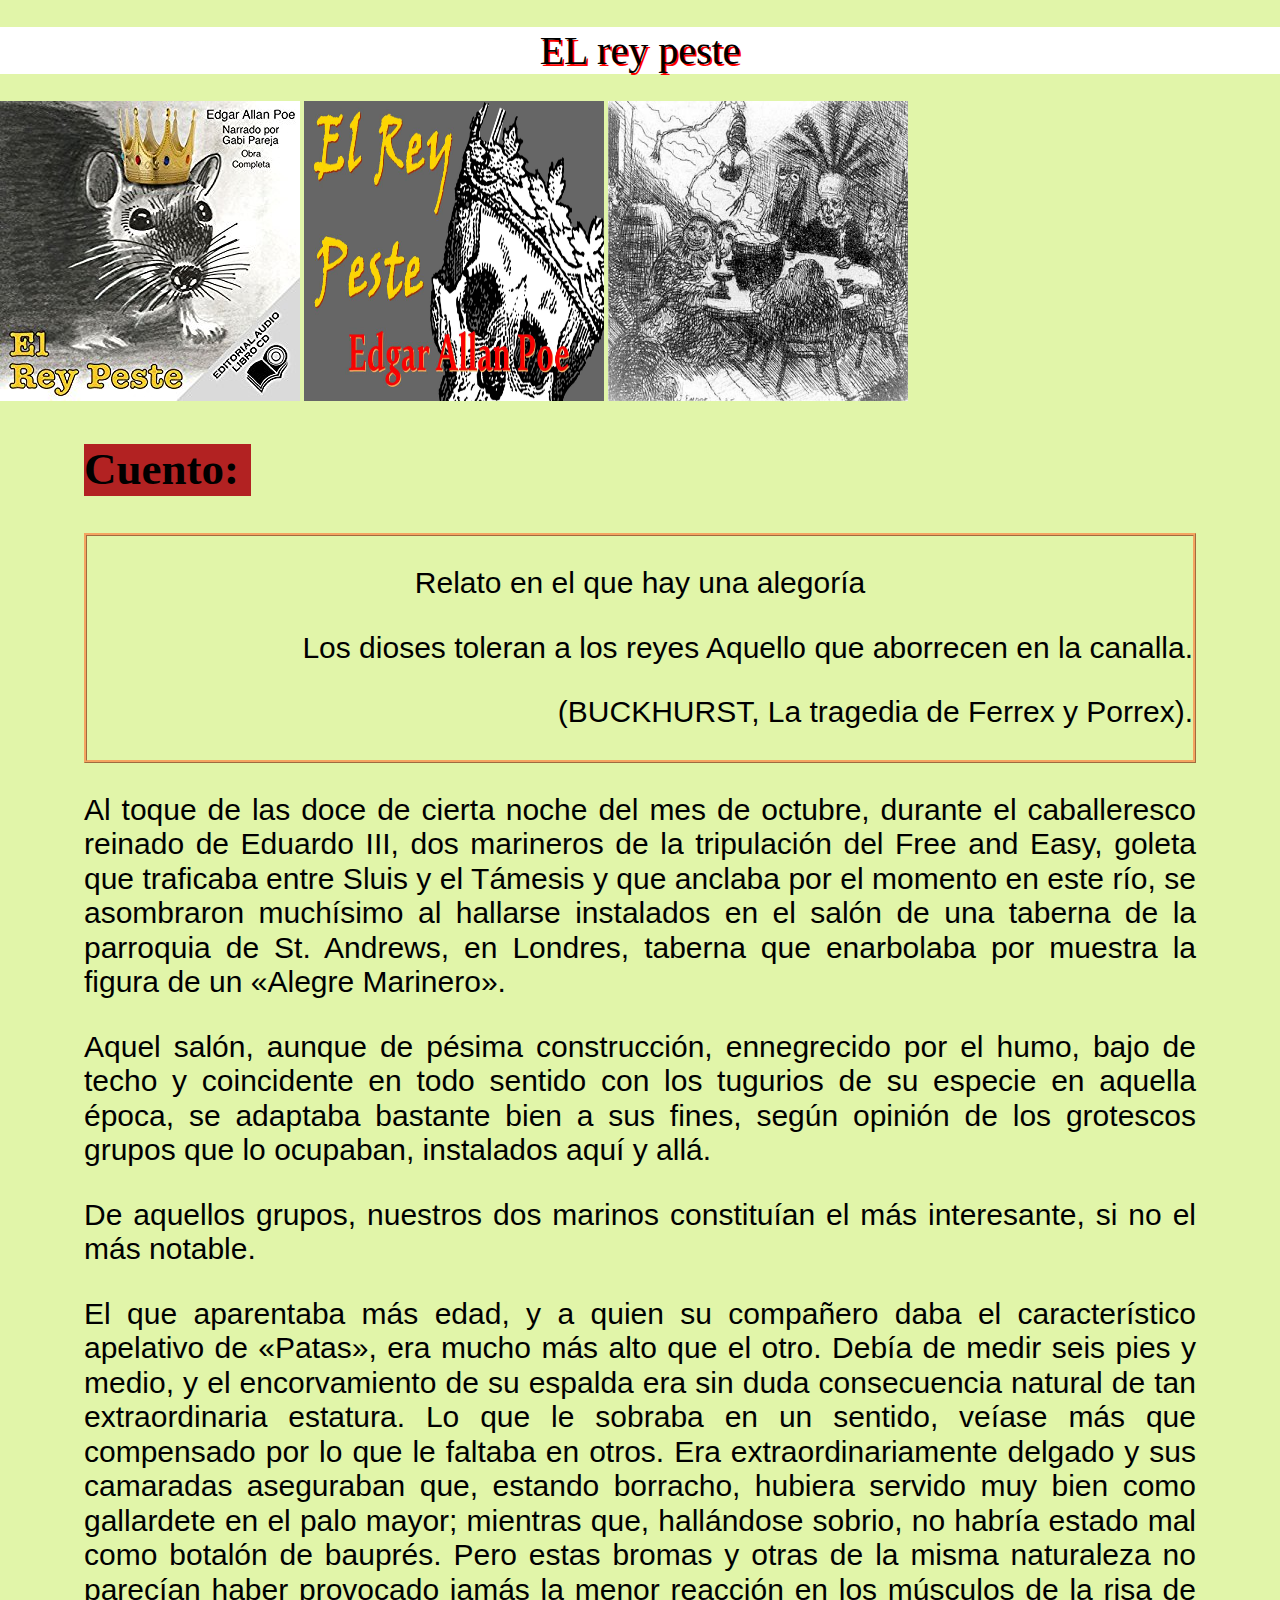
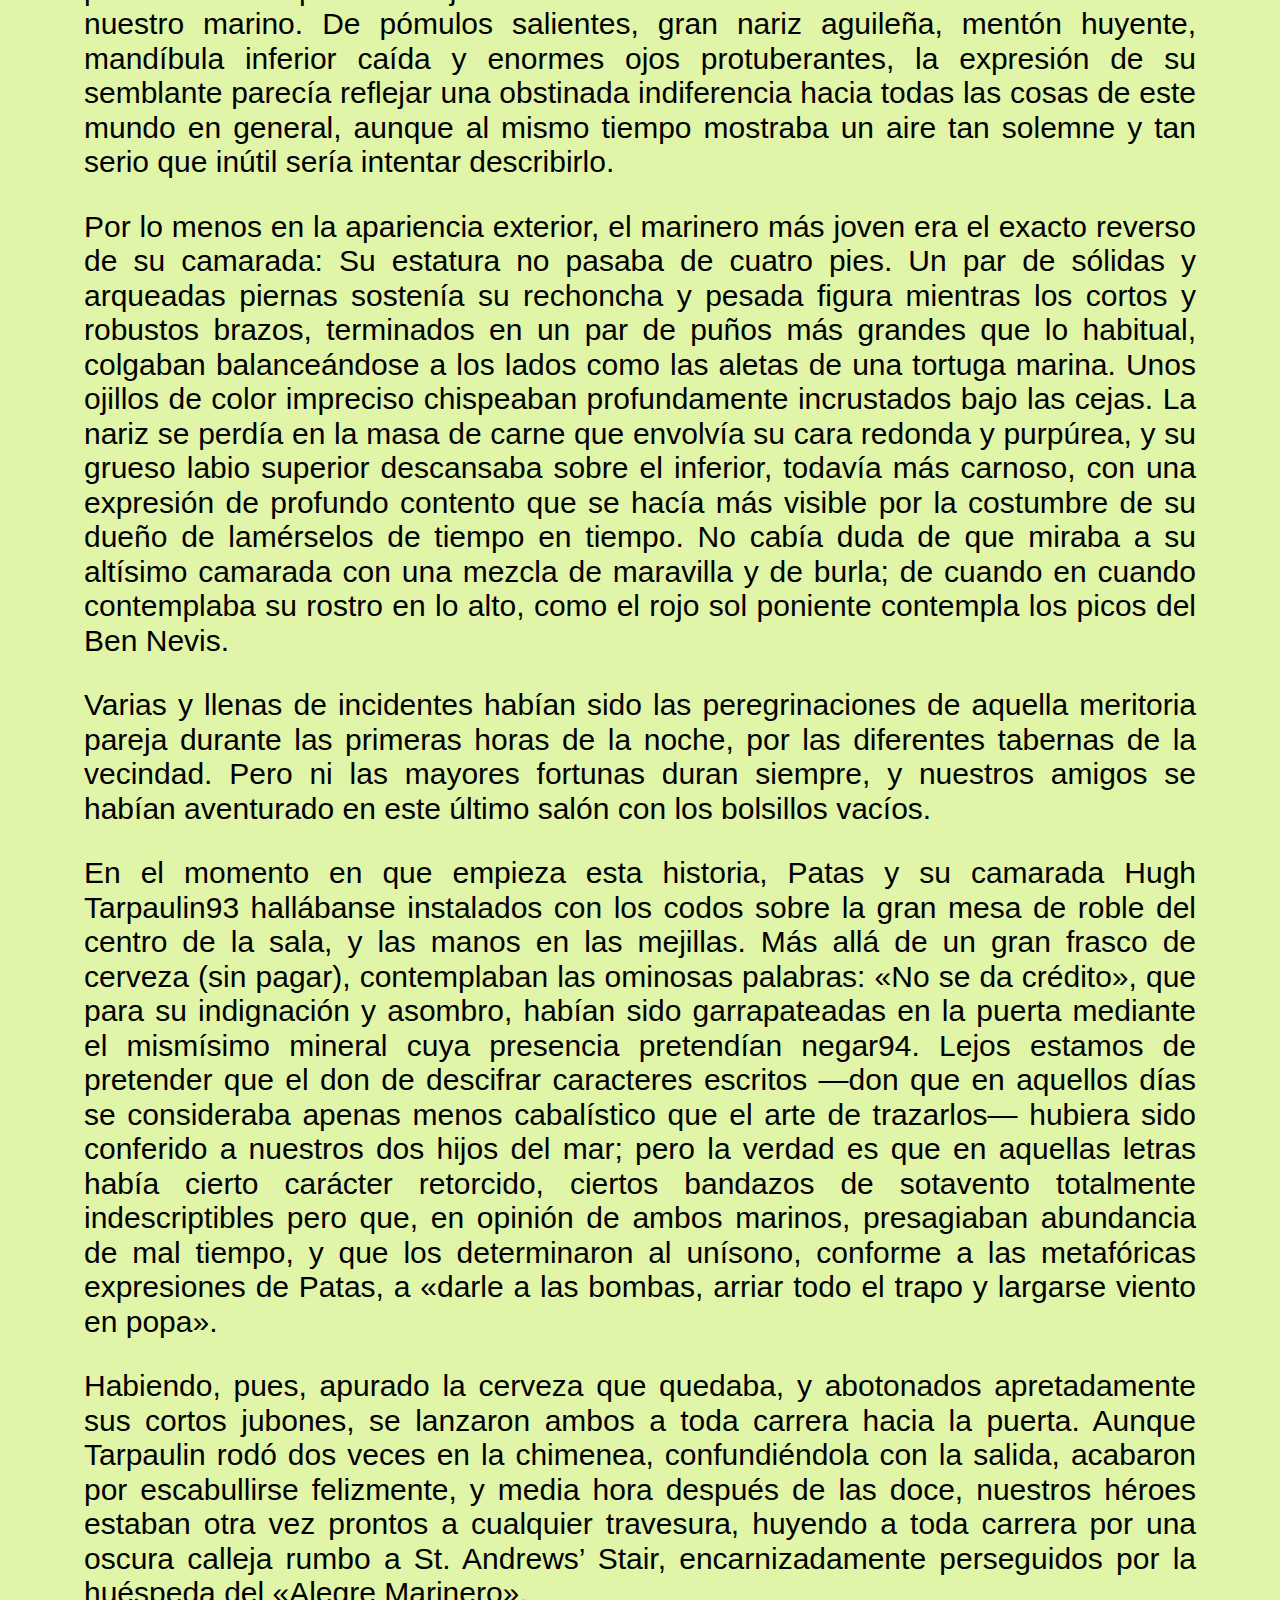
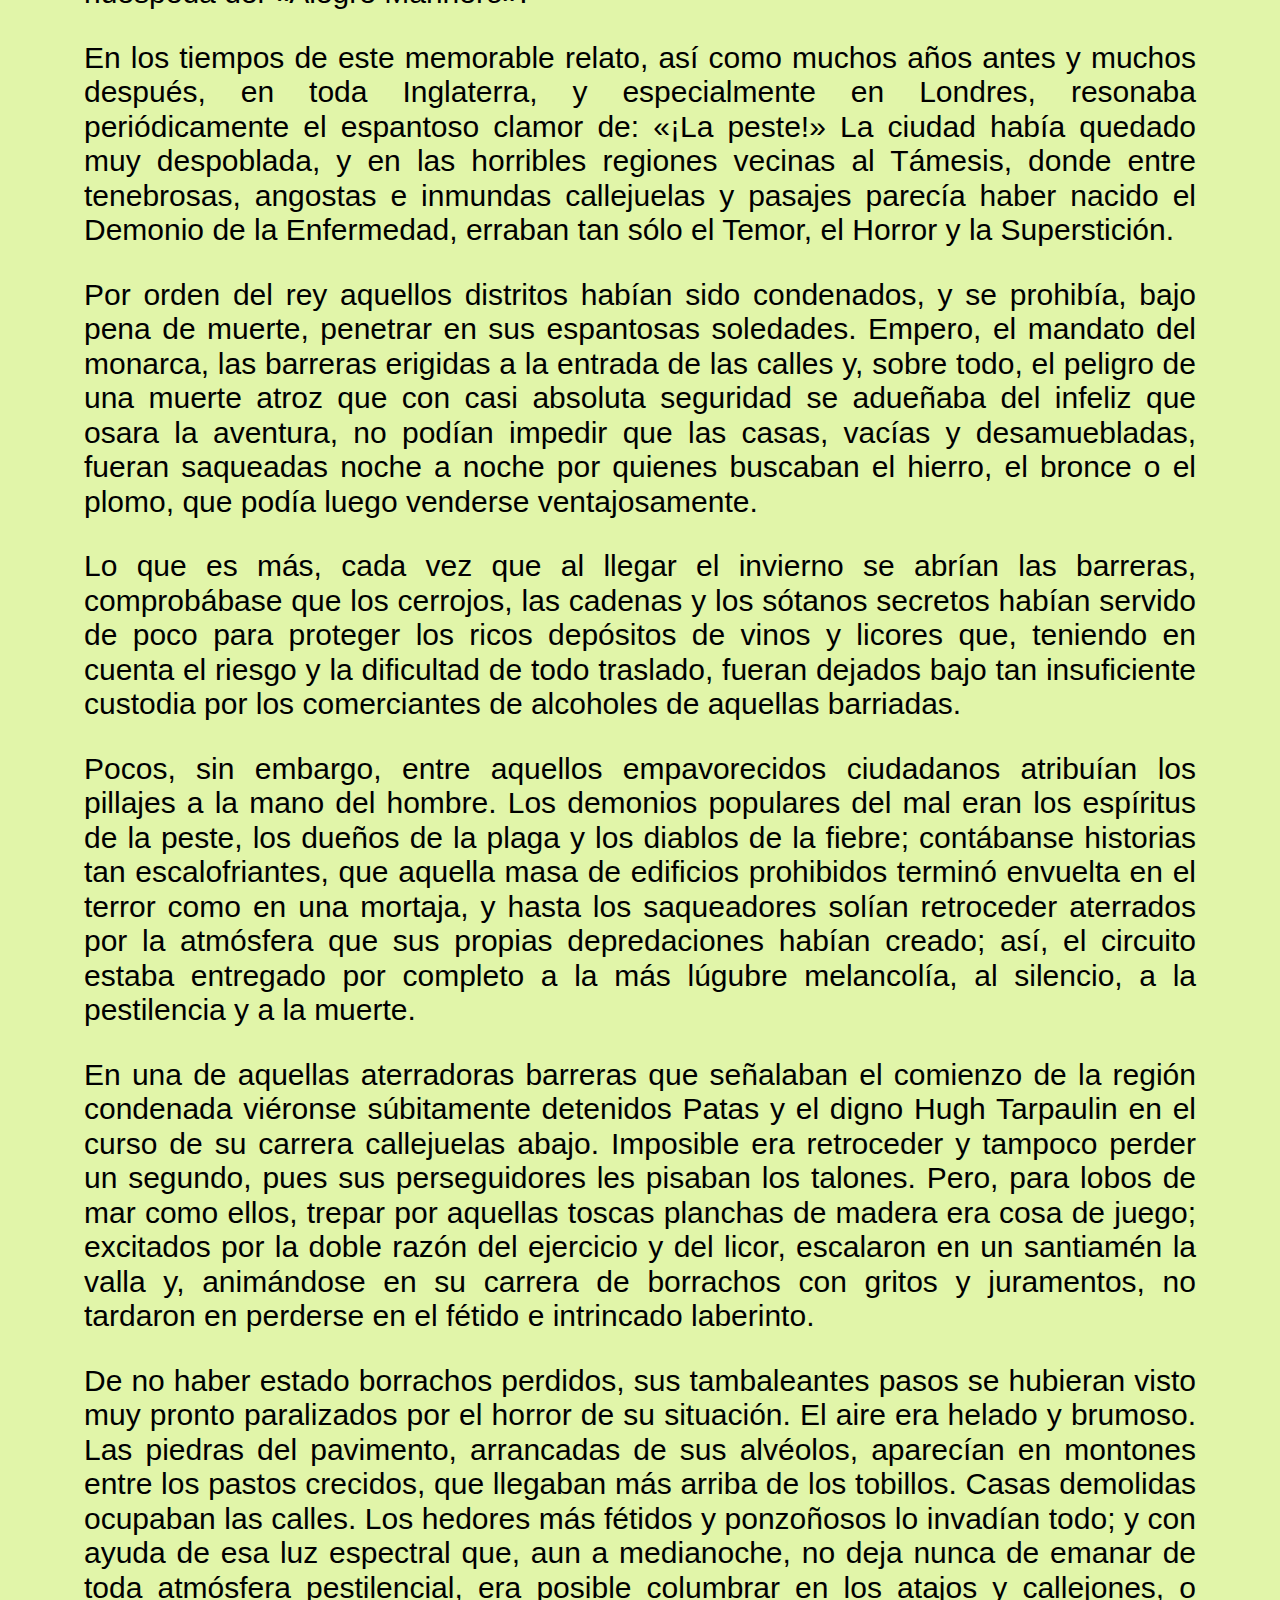
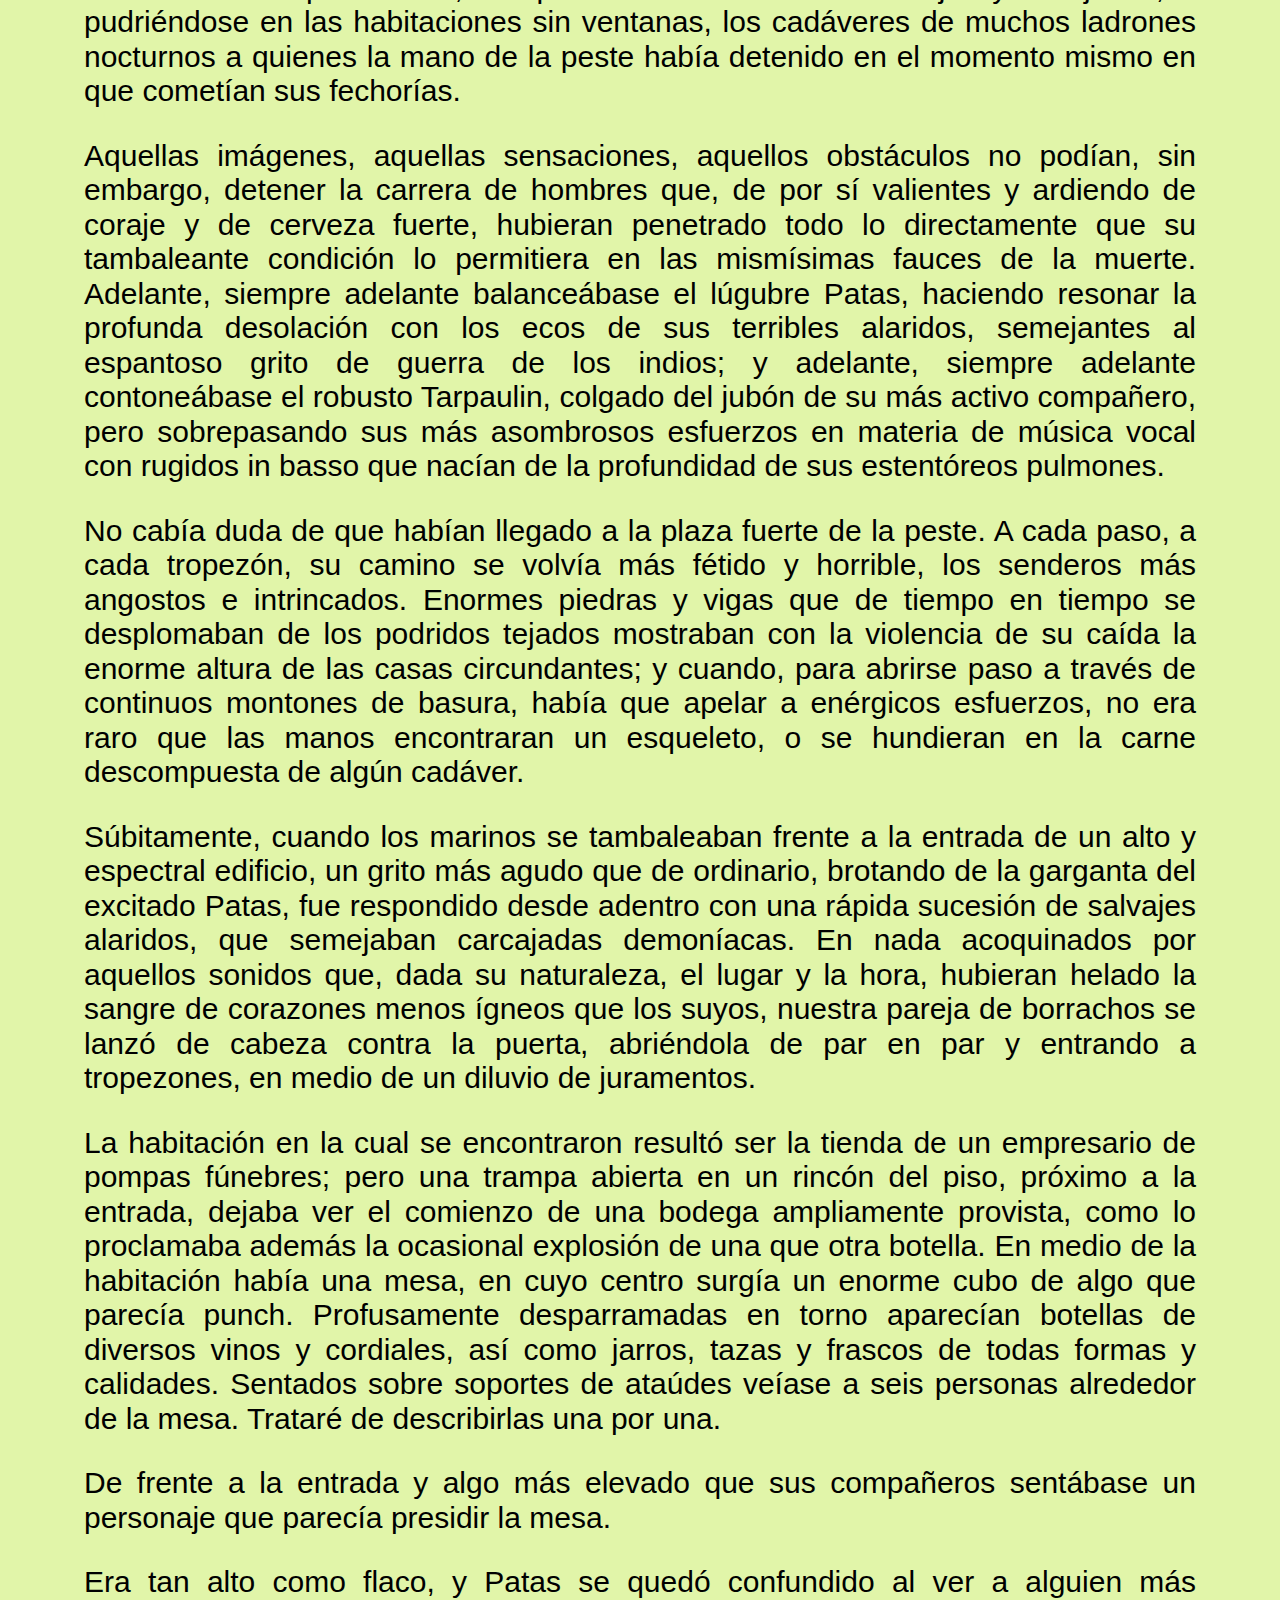
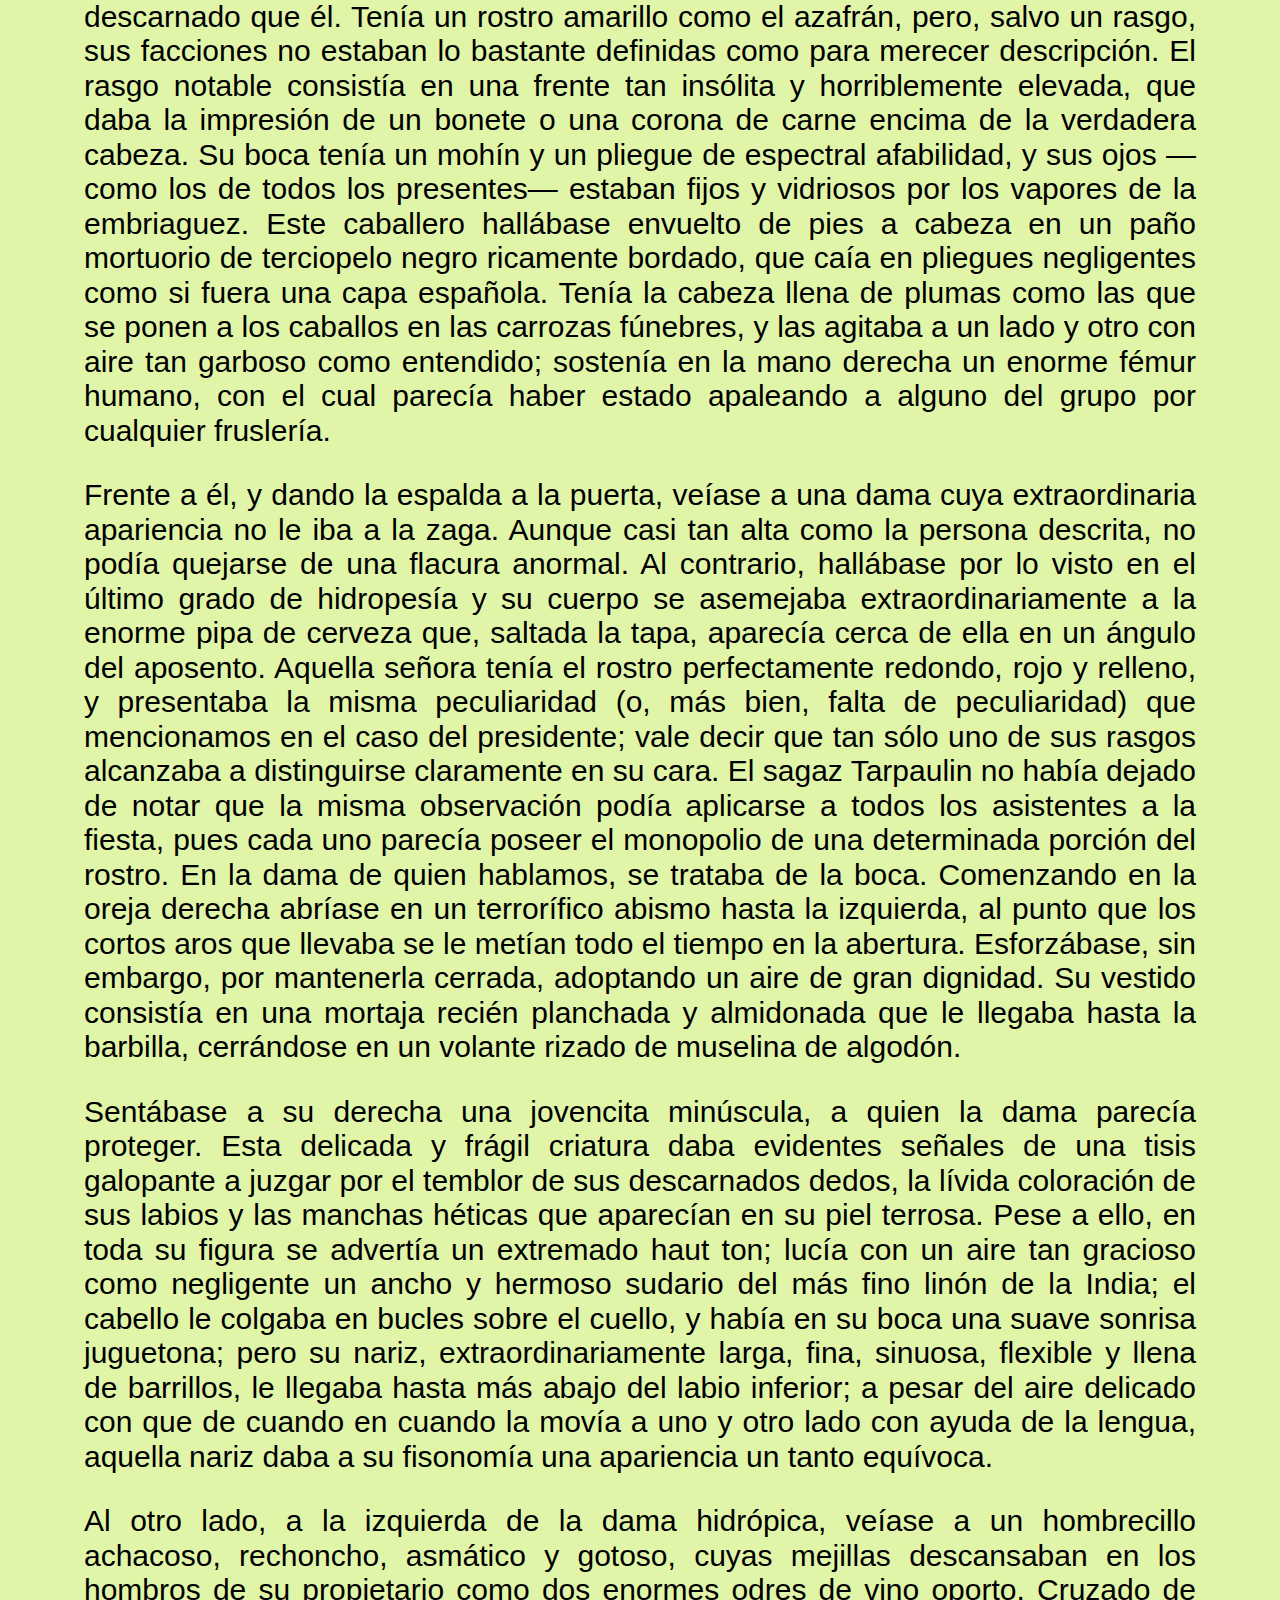
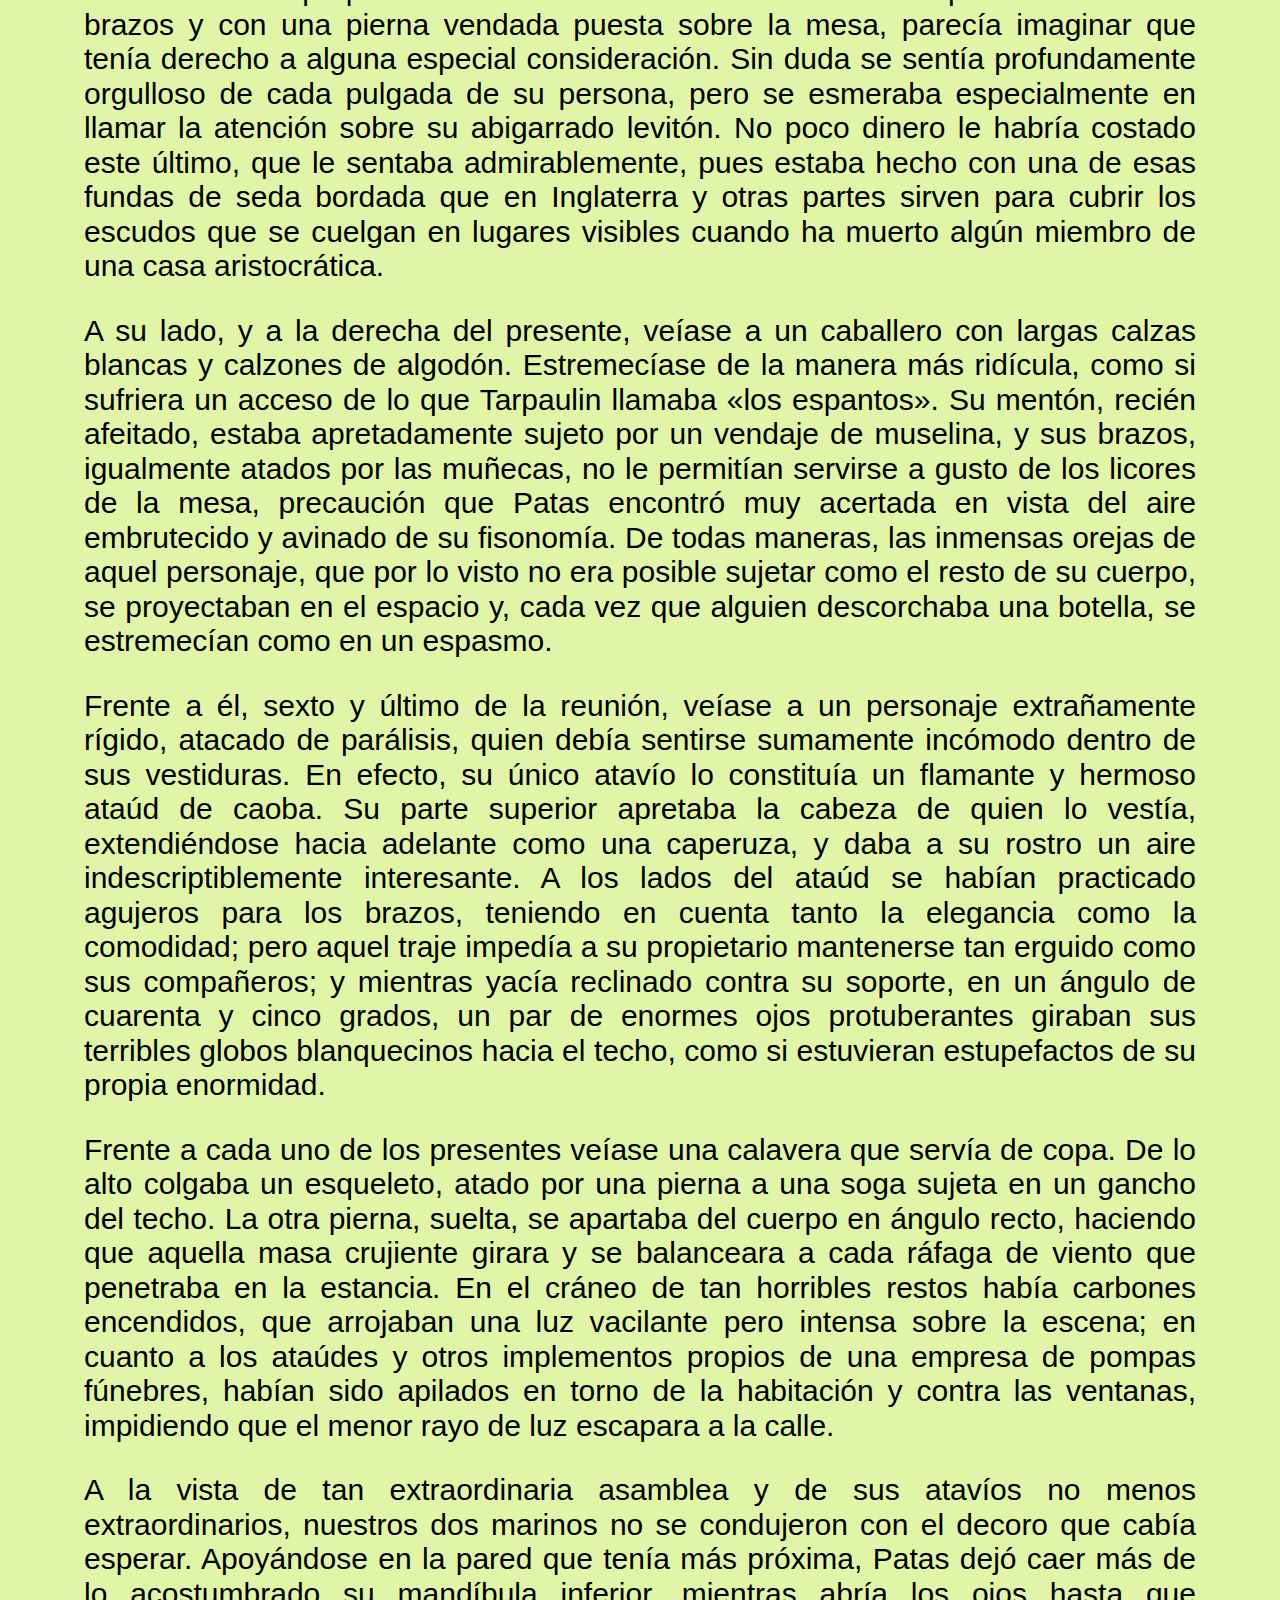
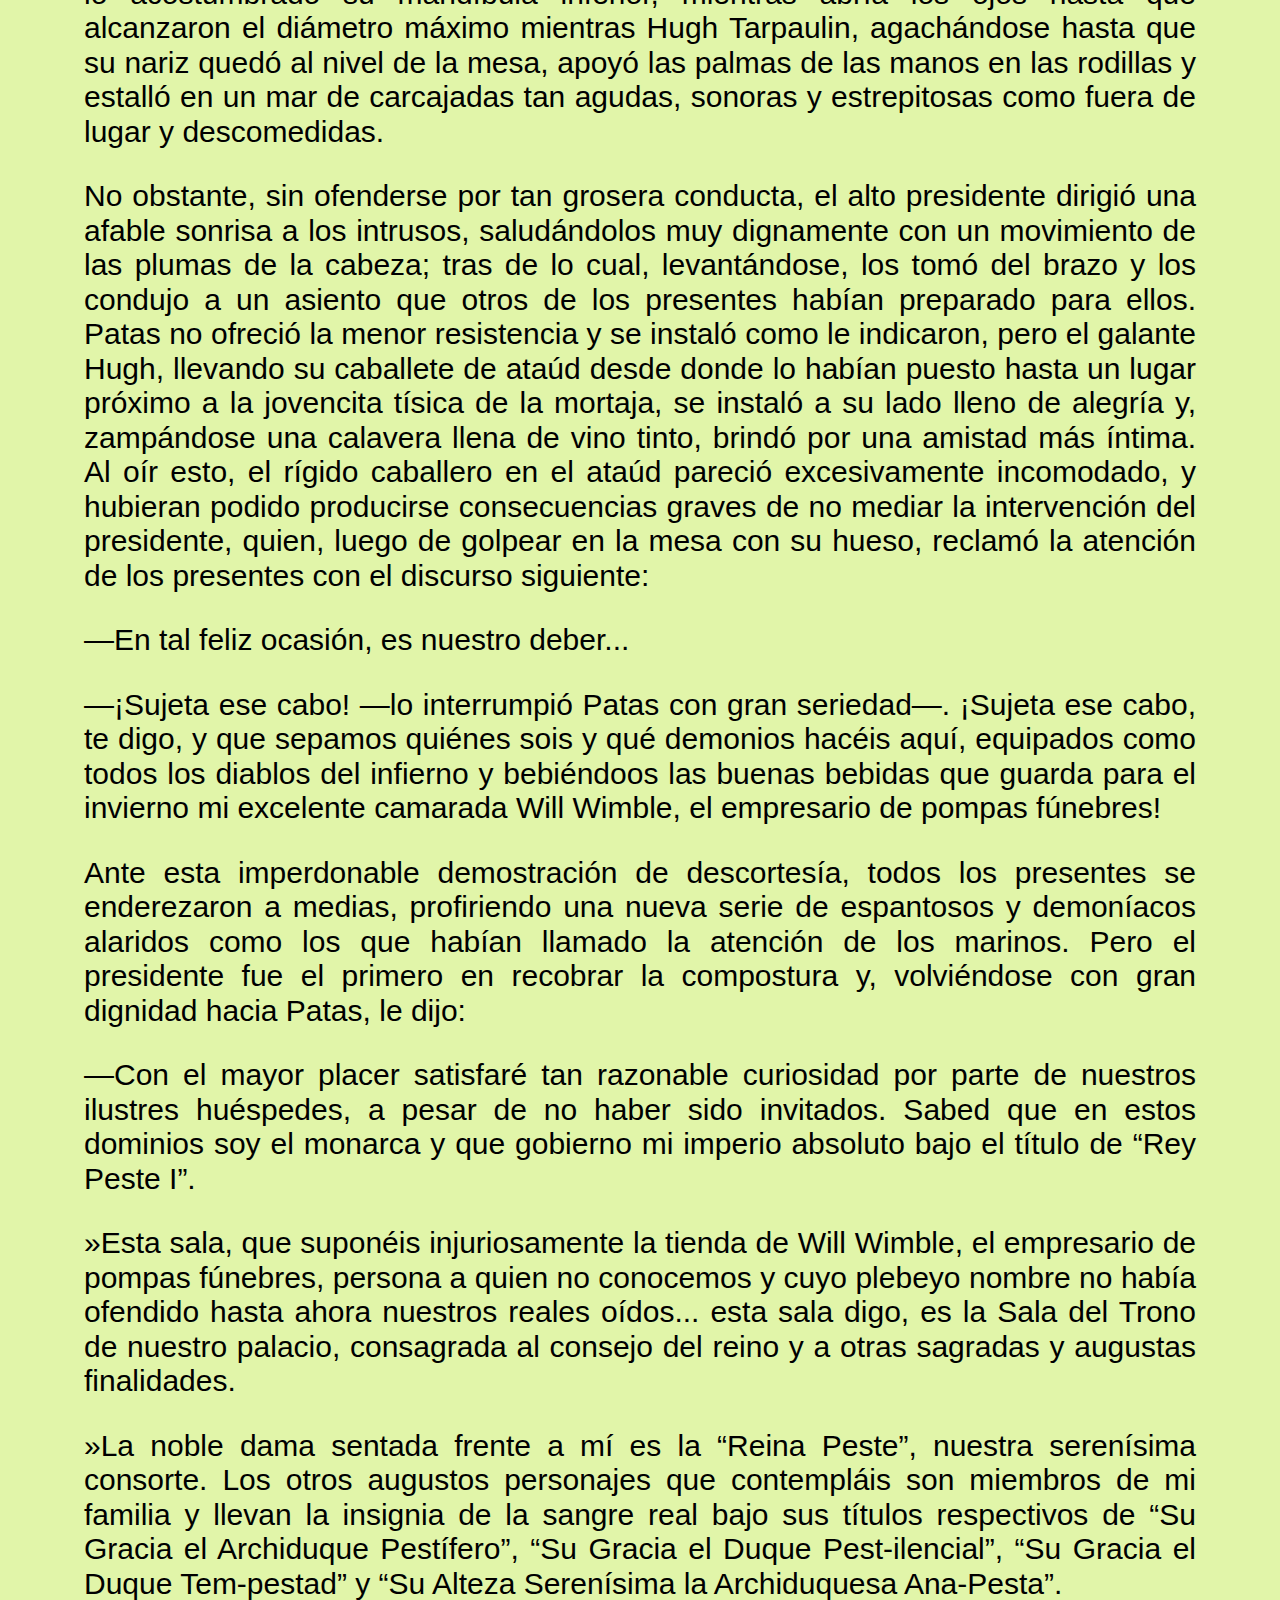
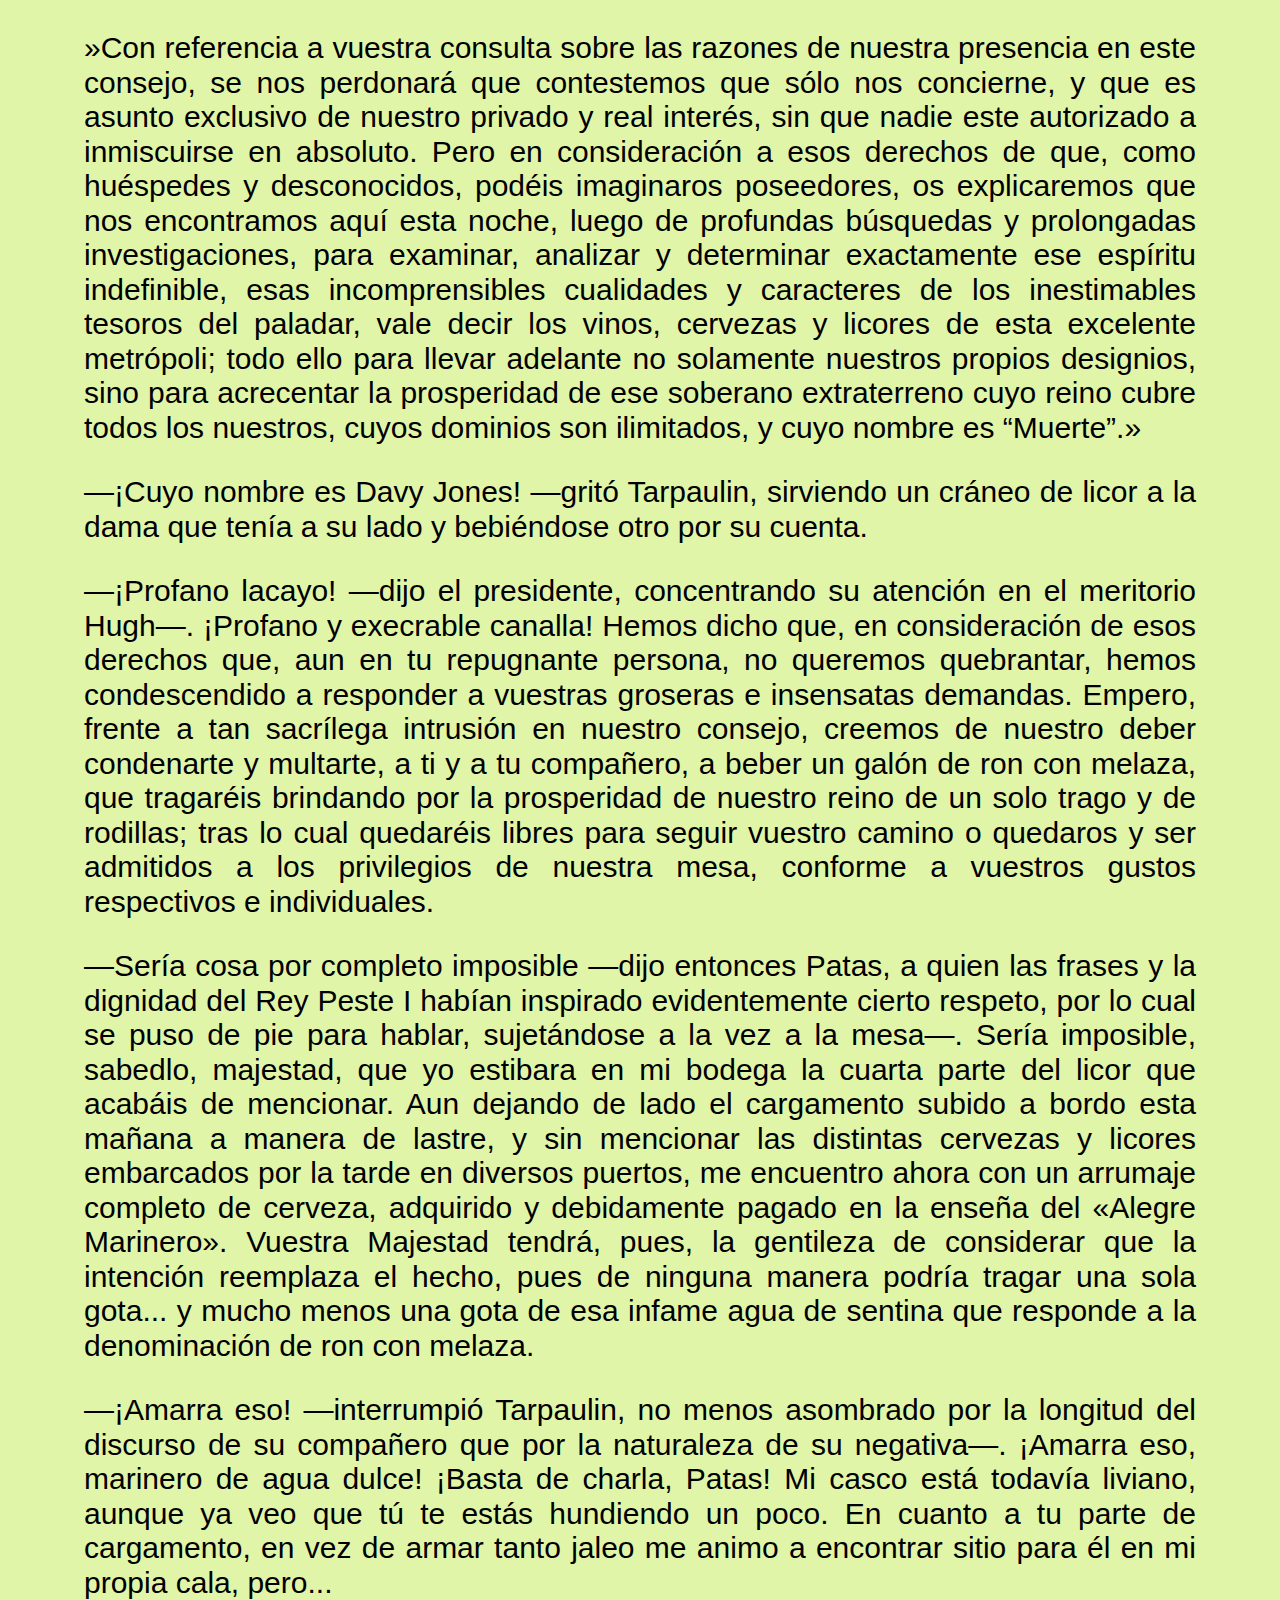
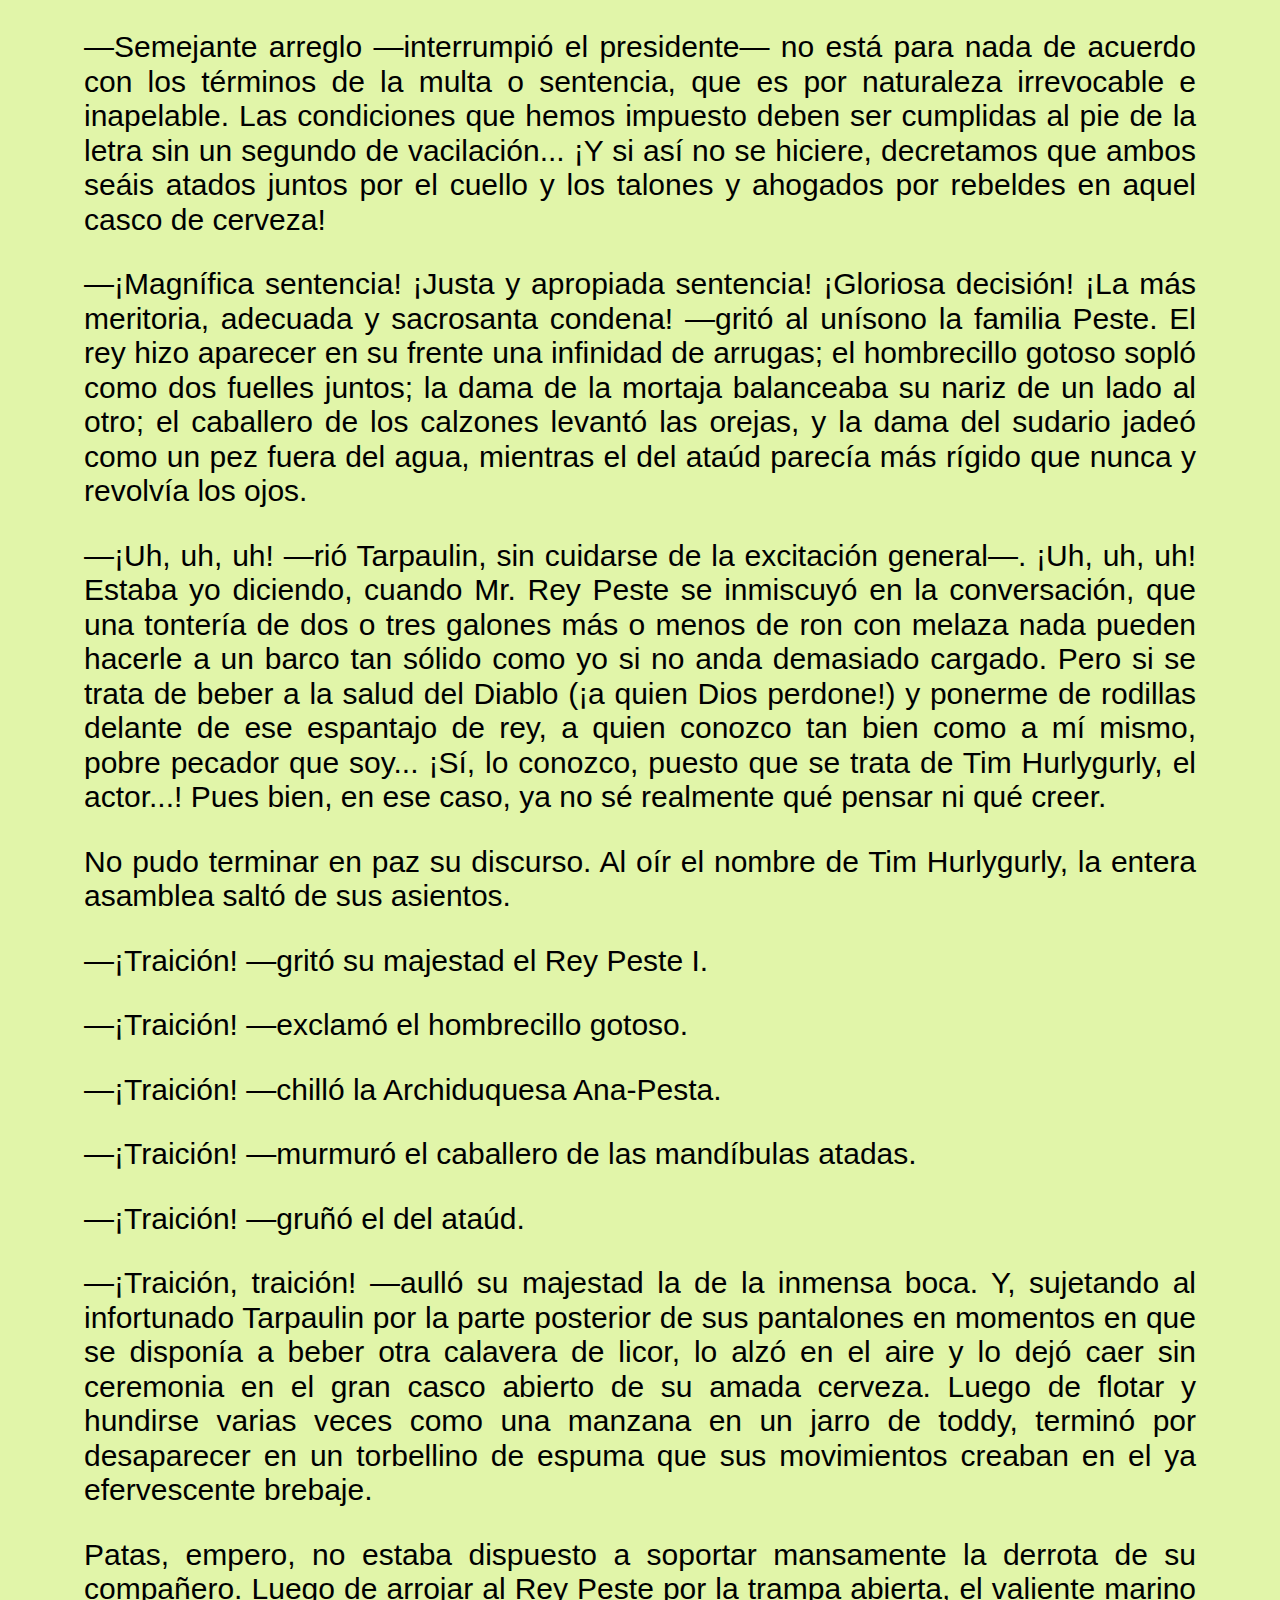
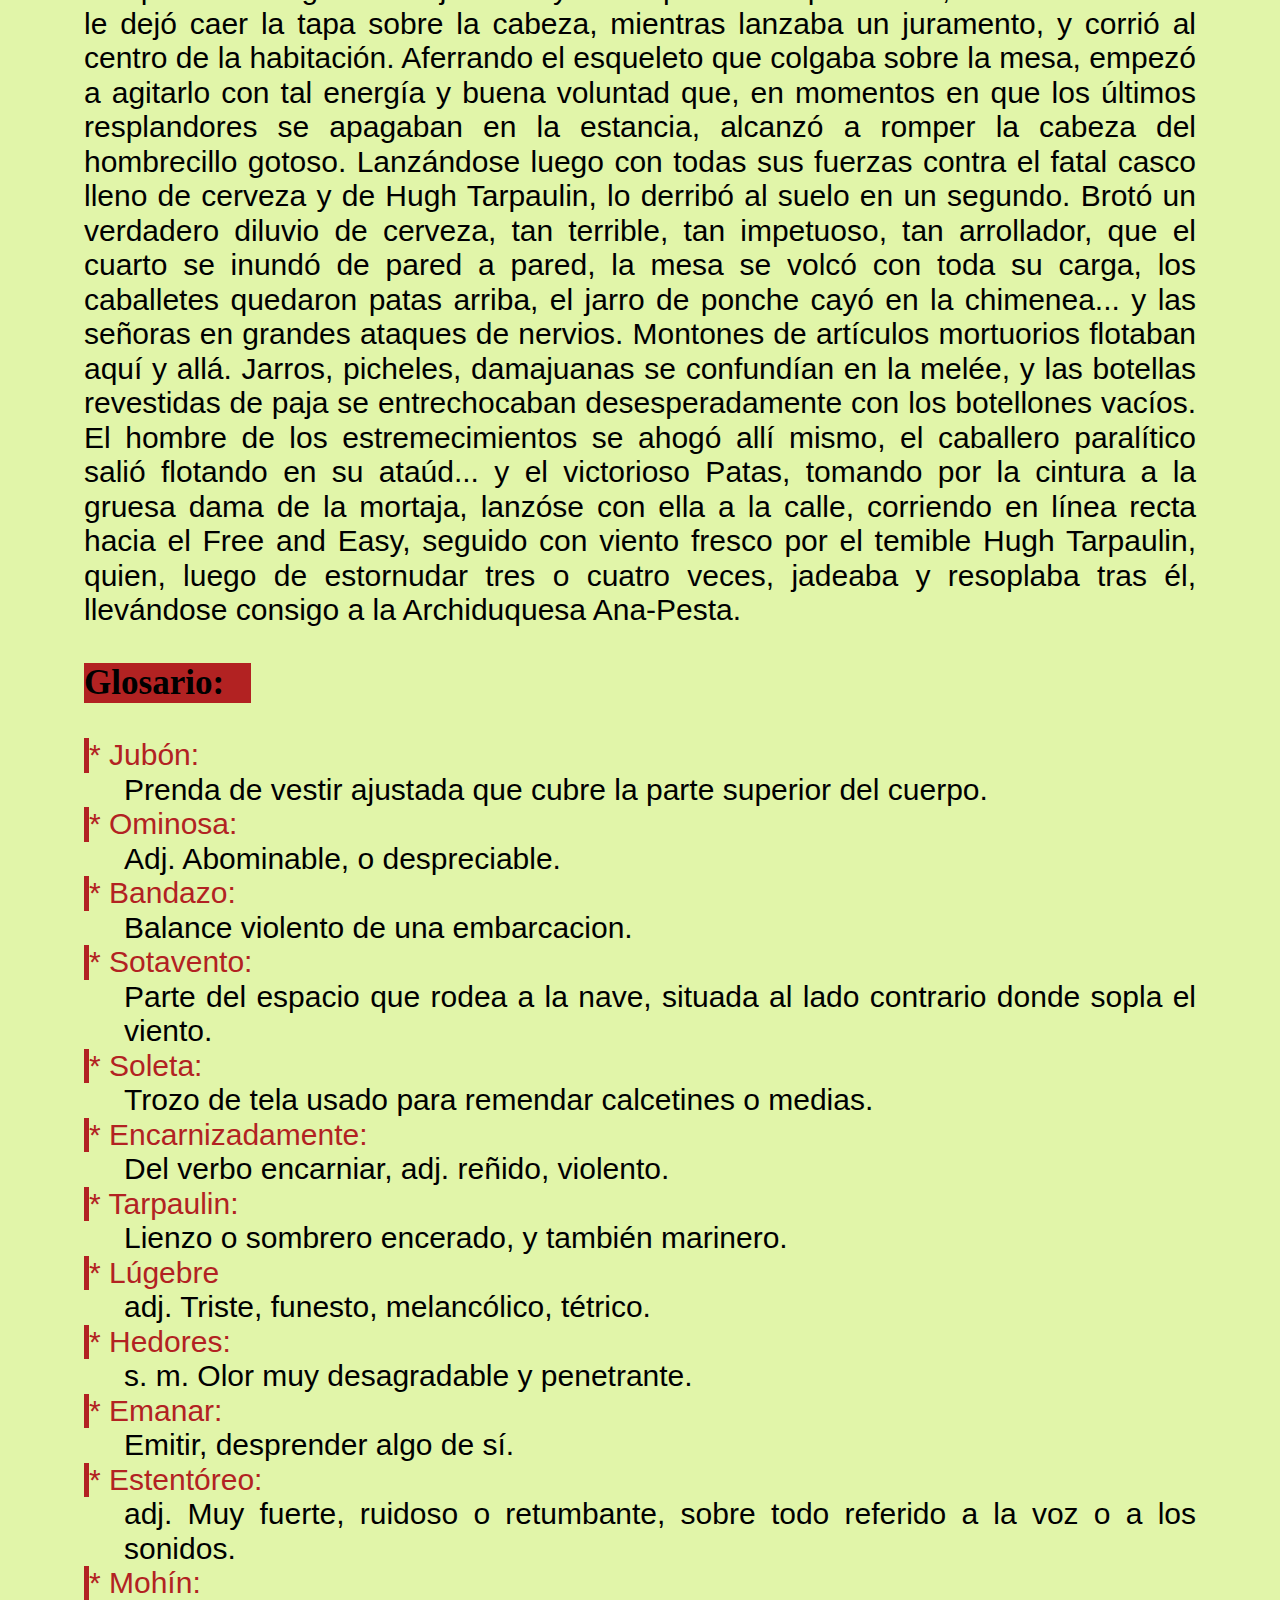
<file: el_rey_peste.html>
<!DOCTYPE html>
<html>
  <head>

    <title>EL rey peste</title>
    <meta charset="utf-8">
    <link rel="stylesheet" href="css/normalize.css">
    <link rel="stylesheet" href="css/formato.css" />
        <link rel="shortcut icon" href="imagenes/el_rey_peste/maxresdefault.jpg"/>

  </head>
  <body>

   <h1 class="titulo-principal">EL rey peste</h1>
   
   <img src="imagenes/el_rey_peste/61Pi3pybr7L._SL300_.jpg" width="300" height="300"></img>
   <img src="imagenes/el_rey_peste/maxresdefault.jpg" width="300" height="300"></img>
   <img src="imagenes/el_rey_peste/4043162_640px.jpg" width="300" height="300"></img>

   <div class="cuento">
    <h2>Cuento:</h2>
<div class="derecha">
<p class="centro">Relato en el que hay una alegoría</p>
<p>Los dioses toleran a los reyes  Aquello que aborrecen en la canalla.</p>
<p>(BUCKHURST, La tragedia de Ferrex y Porrex).</p>
</div>

<p>Al toque de las doce de cierta noche del mes de octubre, durante el caballeresco reinado de Eduardo III, dos marineros de la tripulación del Free and Easy, goleta que traficaba entre Sluis y el Támesis y que anclaba por el momento en este río, se asombraron muchísimo al hallarse instalados en el salón de una taberna de la parroquia de St. Andrews, en Londres, taberna que enarbolaba por muestra la figura de un «Alegre Marinero».</p>
<p>Aquel salón, aunque de pésima construcción, ennegrecido por el humo, bajo de techo y coincidente en todo sentido con los tugurios de su especie en aquella época, se adaptaba bastante bien a sus fines, según opinión de los grotescos grupos que lo ocupaban, instalados aquí y allá.</p>
<p>De aquellos grupos, nuestros dos marinos constituían el más interesante, si no el más notable.</p>
<p>El que aparentaba más edad, y a quien su compañero daba el característico apelativo de «Patas», era mucho más alto que el otro. Debía de medir seis pies y medio, y el encorvamiento de su espalda era sin duda consecuencia natural de tan extraordinaria estatura. Lo que le sobraba en un sentido, veíase más que compensado por lo que le faltaba en otros. Era extraordinariamente delgado y sus camaradas aseguraban que, estando borracho, hubiera servido muy bien como gallardete en el palo mayor; mientras que, hallándose sobrio, no habría estado mal como botalón de bauprés. Pero estas bromas y otras de la misma naturaleza no parecían haber provocado jamás la menor reacción en los músculos de la risa de nuestro marino. De pómulos salientes, gran nariz aguileña, mentón huyente, mandíbula inferior caída y enormes ojos protuberantes, la expresión de su semblante parecía reflejar una obstinada indiferencia hacia todas las cosas de este mundo en general, aunque al mismo tiempo mostraba un aire tan solemne y tan serio que inútil sería intentar describirlo.</p>
<p>Por lo menos en la apariencia exterior, el marinero más joven era el exacto reverso de su camarada: Su estatura no pasaba de cuatro pies. Un par de sólidas y arqueadas piernas sostenía su rechoncha y pesada figura mientras los cortos y robustos brazos, terminados en un par de puños más grandes que lo habitual, colgaban balanceándose a los lados como las aletas de una tortuga marina. Unos ojillos de color impreciso chispeaban profundamente incrustados bajo las cejas. La nariz se perdía en la masa de carne que envolvía su cara redonda y purpúrea, y su grueso labio superior descansaba sobre el inferior, todavía más carnoso, con una expresión de profundo contento que se hacía más visible por la costumbre de su dueño de lamérselos de tiempo en tiempo. No cabía duda de que miraba a su altísimo camarada con una mezcla de maravilla y de burla; de cuando en cuando contemplaba su rostro en lo alto, como el rojo sol poniente contempla los picos del Ben Nevis.</p>
<p>Varias y llenas de incidentes habían sido las peregrinaciones de aquella meritoria pareja durante las primeras horas de la noche, por las diferentes tabernas de la vecindad. Pero ni las mayores fortunas duran siempre, y nuestros amigos se habían aventurado en este último salón con los bolsillos vacíos.</p>
<p>En el momento en que empieza esta historia, Patas y su camarada Hugh Tarpaulin93 hallábanse instalados con los codos sobre la gran mesa de roble del centro de la sala, y las manos en las mejillas. Más allá de un gran frasco de cerveza (sin pagar), contemplaban las ominosas palabras: «No se da crédito», que para su indignación y asombro, habían sido garrapateadas en la puerta mediante el mismísimo mineral cuya presencia pretendían negar94. Lejos estamos de pretender que el don de descifrar caracteres escritos —don que en aquellos días se consideraba apenas menos cabalístico que el arte de trazarlos— hubiera sido conferido a nuestros dos hijos del mar; pero la verdad es que en aquellas letras había cierto carácter retorcido, ciertos bandazos de sotavento totalmente indescriptibles pero que, en opinión de ambos marinos, presagiaban abundancia de mal tiempo, y que los determinaron al unísono, conforme a las metafóricas expresiones de Patas, a «darle a las bombas, arriar todo el trapo y largarse viento en popa».</p>
<p>Habiendo, pues, apurado la cerveza que quedaba, y abotonados apretadamente sus cortos jubones, se lanzaron ambos a toda carrera hacia la puerta. Aunque Tarpaulin rodó dos veces en la chimenea, confundiéndola con la salida, acabaron por escabullirse felizmente, y media hora después de las doce, nuestros héroes estaban otra vez prontos a cualquier travesura, huyendo a toda carrera por una oscura calleja rumbo a St. Andrews’ Stair, encarnizadamente perseguidos por la huéspeda del «Alegre Marinero».</p>
<p>En los tiempos de este memorable relato, así como muchos años antes y muchos después, en toda Inglaterra, y especialmente en Londres, resonaba periódicamente el espantoso clamor de: «¡La peste!» La ciudad había quedado muy despoblada, y en las horribles regiones vecinas al Támesis, donde entre tenebrosas, angostas e inmundas callejuelas y pasajes parecía haber nacido el Demonio de la Enfermedad, erraban tan sólo el Temor, el Horror y la Superstición.</p>
<p>Por orden del rey aquellos distritos habían sido condenados, y se prohibía, bajo pena de muerte, penetrar en sus espantosas soledades. Empero, el mandato del monarca, las barreras erigidas a la entrada de las calles y, sobre todo, el peligro de una muerte atroz que con casi absoluta seguridad se adueñaba del infeliz que osara la aventura, no podían impedir que las casas, vacías y desamuebladas, fueran saqueadas noche a noche por quienes buscaban el hierro, el bronce o el plomo, que podía luego venderse ventajosamente.</p>
<p>Lo que es más, cada vez que al llegar el invierno se abrían las barreras, comprobábase que los cerrojos, las cadenas y los sótanos secretos habían servido de poco para proteger los ricos depósitos de vinos y licores que, teniendo en cuenta el riesgo y la dificultad de todo traslado, fueran dejados bajo tan insuficiente custodia por los comerciantes de alcoholes de aquellas barriadas.</p>
<p>Pocos, sin embargo, entre aquellos empavorecidos ciudadanos atribuían los pillajes a la mano del hombre. Los demonios populares del mal eran los espíritus de la peste, los dueños de la plaga y los diablos de la fiebre; contábanse historias tan escalofriantes, que aquella masa de edificios prohibidos terminó envuelta en el terror como en una mortaja, y hasta los saqueadores solían retroceder aterrados por la atmósfera que sus propias depredaciones habían creado; así, el circuito estaba entregado por completo a la más lúgubre melancolía, al silencio, a la pestilencia y a la muerte.</p>
<p>En una de aquellas aterradoras barreras que señalaban el comienzo de la región condenada viéronse súbitamente detenidos Patas y el digno Hugh Tarpaulin en el curso de su carrera callejuelas abajo. Imposible era retroceder y tampoco perder un segundo, pues sus perseguidores les pisaban los talones. Pero, para lobos de mar como ellos, trepar por aquellas toscas planchas de madera era cosa de juego; excitados por la doble razón del ejercicio y del licor, escalaron en un santiamén la valla y, animándose en su carrera de borrachos con gritos y juramentos, no tardaron en perderse en el fétido e intrincado laberinto.</p>
<p>De no haber estado borrachos perdidos, sus tambaleantes pasos se hubieran visto muy pronto paralizados por el horror de su situación. El aire era helado y brumoso. Las piedras del pavimento, arrancadas de sus alvéolos, aparecían en montones entre los pastos crecidos, que llegaban más arriba de los tobillos. Casas demolidas ocupaban las calles. Los hedores más fétidos y ponzoñosos lo invadían todo; y con ayuda de esa luz espectral que, aun a medianoche, no deja nunca de emanar de toda atmósfera pestilencial, era posible columbrar en los atajos y callejones, o pudriéndose en las habitaciones sin ventanas, los cadáveres de muchos ladrones nocturnos a quienes la mano de la peste había detenido en el momento mismo en que cometían sus fechorías.</p>
<p>Aquellas imágenes, aquellas sensaciones, aquellos obstáculos no podían, sin embargo, detener la carrera de hombres que, de por sí valientes y ardiendo de coraje y de cerveza fuerte, hubieran penetrado todo lo directamente que su tambaleante condición lo permitiera en las mismísimas fauces de la muerte. Adelante, siempre adelante balanceábase el lúgubre Patas, haciendo resonar la profunda desolación con los ecos de sus terribles alaridos, semejantes al espantoso grito de guerra de los indios; y adelante, siempre adelante contoneábase el robusto Tarpaulin, colgado del jubón de su más activo compañero, pero sobrepasando sus más asombrosos esfuerzos en materia de música vocal con rugidos in basso que nacían de la profundidad de sus estentóreos pulmones.</p>
<p>No cabía duda de que habían llegado a la plaza fuerte de la peste. A cada paso, a cada tropezón, su camino se volvía más fétido y horrible, los senderos más angostos e intrincados. Enormes piedras y vigas que de tiempo en tiempo se desplomaban de los podridos tejados mostraban con la violencia de su caída la enorme altura de las casas circundantes; y cuando, para abrirse paso a través de continuos montones de basura, había que apelar a enérgicos esfuerzos, no era raro que las manos encontraran un esqueleto, o se hundieran en la carne descompuesta de algún cadáver.</p>
<p>Súbitamente, cuando los marinos se tambaleaban frente a la entrada de un alto y espectral edificio, un grito más agudo que de ordinario, brotando de la garganta del excitado Patas, fue respondido desde adentro con una rápida sucesión de salvajes alaridos, que semejaban carcajadas demoníacas. En nada acoquinados por aquellos sonidos que, dada su naturaleza, el lugar y la hora, hubieran helado la sangre de corazones menos ígneos que los suyos, nuestra pareja de borrachos se lanzó de cabeza contra la puerta, abriéndola de par en par y entrando a tropezones, en medio de un diluvio de juramentos.</p>
<p>La habitación en la cual se encontraron resultó ser la tienda de un empresario de pompas fúnebres; pero una trampa abierta en un rincón del piso, próximo a la entrada, dejaba ver el comienzo de una bodega ampliamente provista, como lo proclamaba además la ocasional explosión de una que otra botella. En medio de la habitación había una mesa, en cuyo centro surgía un enorme cubo de algo que parecía punch. Profusamente desparramadas en torno aparecían botellas de diversos vinos y cordiales, así como jarros, tazas y frascos de todas formas y calidades. Sentados sobre soportes de ataúdes veíase a seis personas alrededor de la mesa. Trataré de describirlas una por una.</p>
<p>De frente a la entrada y algo más elevado que sus compañeros sentábase un personaje que parecía presidir la mesa.</p>
<p>Era tan alto como flaco, y Patas se quedó confundido al ver a alguien más descarnado que él. Tenía un rostro amarillo como el azafrán, pero, salvo un rasgo, sus facciones no estaban lo bastante definidas como para merecer descripción. El rasgo notable consistía en una frente tan insólita y horriblemente elevada, que daba la impresión de un bonete o una corona de carne encima de la verdadera cabeza. Su boca tenía un mohín y un pliegue de espectral afabilidad, y sus ojos —como los de todos los presentes— estaban fijos y vidriosos por los vapores de la embriaguez. Este caballero hallábase envuelto de pies a cabeza en un paño mortuorio de terciopelo negro ricamente bordado, que caía en pliegues negligentes como si fuera una capa española. Tenía la cabeza llena de plumas como las que se ponen a los caballos en las carrozas fúnebres, y las agitaba a un lado y otro con aire tan garboso como entendido; sostenía en la mano derecha un enorme fémur humano, con el cual parecía haber estado apaleando a alguno del grupo por cualquier fruslería.</p>
<p>Frente a él, y dando la espalda a la puerta, veíase a una dama cuya extraordinaria apariencia no le iba a la zaga. Aunque casi tan alta como la persona descrita, no podía quejarse de una flacura anormal. Al contrario, hallábase por lo visto en el último grado de hidropesía y su cuerpo se asemejaba extraordinariamente a la enorme pipa de cerveza que, saltada la tapa, aparecía cerca de ella en un ángulo del aposento. Aquella señora tenía el rostro perfectamente redondo, rojo y relleno, y presentaba la misma peculiaridad (o, más bien, falta de peculiaridad) que mencionamos en el caso del presidente; vale decir que tan sólo uno de sus rasgos alcanzaba a distinguirse claramente en su cara. El sagaz Tarpaulin no había dejado de notar que la misma observación podía aplicarse a todos los asistentes a la fiesta, pues cada uno parecía poseer el monopolio de una determinada porción del rostro. En la dama de quien hablamos, se trataba de la boca. Comenzando en la oreja derecha abríase en un terrorífico abismo hasta la izquierda, al punto que los cortos aros que llevaba se le metían todo el tiempo en la abertura. Esforzábase, sin embargo, por mantenerla cerrada, adoptando un aire de gran dignidad. Su vestido consistía en una mortaja recién planchada y almidonada que le llegaba hasta la barbilla, cerrándose en un volante rizado de muselina de algodón.</p>
<p>Sentábase a su derecha una jovencita minúscula, a quien la dama parecía proteger. Esta delicada y frágil criatura daba evidentes señales de una tisis galopante a juzgar por el temblor de sus descarnados dedos, la lívida coloración de sus labios y las manchas héticas que aparecían en su piel terrosa. Pese a ello, en toda su figura se advertía un extremado haut ton; lucía con un aire tan gracioso como negligente un ancho y hermoso sudario del más fino linón de la India; el cabello le colgaba en bucles sobre el cuello, y había en su boca una suave sonrisa juguetona; pero su nariz, extraordinariamente larga, fina, sinuosa, flexible y llena de barrillos, le llegaba hasta más abajo del labio inferior; a pesar del aire delicado con que de cuando en cuando la movía a uno y otro lado con ayuda de la lengua, aquella nariz daba a su fisonomía una apariencia un tanto equívoca.</p>
<p>Al otro lado, a la izquierda de la dama hidrópica, veíase a un hombrecillo achacoso, rechoncho, asmático y gotoso, cuyas mejillas descansaban en los hombros de su propietario como dos enormes odres de vino oporto. Cruzado de brazos y con una pierna vendada puesta sobre la mesa, parecía imaginar que tenía derecho a alguna especial consideración. Sin duda se sentía profundamente orgulloso de cada pulgada de su persona, pero se esmeraba especialmente en llamar la atención sobre su abigarrado levitón. No poco dinero le habría costado este último, que le sentaba admirablemente, pues estaba hecho con una de esas fundas de seda bordada que en Inglaterra y otras partes sirven para cubrir los escudos que se cuelgan en lugares visibles cuando ha muerto algún miembro de una casa aristocrática.</p>
<p>A su lado, y a la derecha del presente, veíase a un caballero con largas calzas blancas y calzones de algodón. Estremecíase de la manera más ridícula, como si sufriera un acceso de lo que Tarpaulin llamaba «los espantos». Su mentón, recién afeitado, estaba apretadamente sujeto por un vendaje de muselina, y sus brazos, igualmente atados por las muñecas, no le permitían servirse a gusto de los licores de la mesa, precaución que Patas encontró muy acertada en vista del aire embrutecido y avinado de su fisonomía. De todas maneras, las inmensas orejas de aquel personaje, que por lo visto no era posible sujetar como el resto de su cuerpo, se proyectaban en el espacio y, cada vez que alguien descorchaba una botella, se estremecían como en un espasmo.</p>
<p>Frente a él, sexto y último de la reunión, veíase a un personaje extrañamente rígido, atacado de parálisis, quien debía sentirse sumamente incómodo dentro de sus vestiduras. En efecto, su único atavío lo constituía un flamante y hermoso ataúd de caoba. Su parte superior apretaba la cabeza de quien lo vestía, extendiéndose hacia adelante como una caperuza, y daba a su rostro un aire indescriptiblemente interesante. A los lados del ataúd se habían practicado agujeros para los brazos, teniendo en cuenta tanto la elegancia como la comodidad; pero aquel traje impedía a su propietario mantenerse tan erguido como sus compañeros; y mientras yacía reclinado contra su soporte, en un ángulo de cuarenta y cinco grados, un par de enormes ojos protuberantes giraban sus terribles globos blanquecinos hacia el techo, como si estuvieran estupefactos de su propia enormidad.</p>
<p>Frente a cada uno de los presentes veíase una calavera que servía de copa. De lo alto colgaba un esqueleto, atado por una pierna a una soga sujeta en un gancho del techo. La otra pierna, suelta, se apartaba del cuerpo en ángulo recto, haciendo que aquella masa crujiente girara y se balanceara a cada ráfaga de viento que penetraba en la estancia. En el cráneo de tan horribles restos había carbones encendidos, que arrojaban una luz vacilante pero intensa sobre la escena; en cuanto a los ataúdes y otros implementos propios de una empresa de pompas fúnebres, habían sido apilados en torno de la habitación y contra las ventanas, impidiendo que el menor rayo de luz escapara a la calle.</p>
<p>A la vista de tan extraordinaria asamblea y de sus atavíos no menos extraordinarios, nuestros dos marinos no se condujeron con el decoro que cabía esperar. Apoyándose en la pared que tenía más próxima, Patas dejó caer más de lo acostumbrado su mandíbula inferior, mientras abría los ojos hasta que alcanzaron el diámetro máximo mientras Hugh Tarpaulin, agachándose hasta que su nariz quedó al nivel de la mesa, apoyó las palmas de las manos en las rodillas y estalló en un mar de carcajadas tan agudas, sonoras y estrepitosas como fuera de lugar y descomedidas.</p>
<p>No obstante, sin ofenderse por tan grosera conducta, el alto presidente dirigió una afable sonrisa a los intrusos, saludándolos muy dignamente con un movimiento de las plumas de la cabeza; tras de lo cual, levantándose, los tomó del brazo y los condujo a un asiento que otros de los presentes habían preparado para ellos. Patas no ofreció la menor resistencia y se instaló como le indicaron, pero el galante Hugh, llevando su caballete de ataúd desde donde lo habían puesto hasta un lugar próximo a la jovencita tísica de la mortaja, se instaló a su lado lleno de alegría y, zampándose una calavera llena de vino tinto, brindó por una amistad más íntima. Al oír esto, el rígido caballero en el ataúd pareció excesivamente incomodado, y hubieran podido producirse consecuencias graves de no mediar la intervención del presidente, quien, luego de golpear en la mesa con su hueso, reclamó la atención de los presentes con el discurso siguiente:</p>
<p>—En tal feliz ocasión, es nuestro deber...</p>
<p>—¡Sujeta ese cabo! —lo interrumpió Patas con gran seriedad—. ¡Sujeta ese cabo, te digo, y que sepamos quiénes sois y qué demonios hacéis aquí, equipados como todos los diablos del infierno y bebiéndoos las buenas bebidas que guarda para el invierno mi excelente camarada Will Wimble, el empresario de pompas fúnebres!</p>
<p>Ante esta imperdonable demostración de descortesía, todos los presentes se enderezaron a medias, profiriendo una nueva serie de espantosos y demoníacos alaridos como los que habían llamado la atención de los marinos. Pero el presidente fue el primero en recobrar la compostura y, volviéndose con gran dignidad hacia Patas, le dijo:</p>
<p>—Con el mayor placer satisfaré tan razonable curiosidad por parte de nuestros ilustres huéspedes, a pesar de no haber sido invitados. Sabed que en estos dominios soy el monarca y que gobierno mi imperio absoluto bajo el título de “Rey Peste I”.</p>
<p>»Esta sala, que suponéis injuriosamente la tienda de Will Wimble, el empresario de pompas fúnebres, persona a quien no conocemos y cuyo plebeyo nombre no había ofendido hasta ahora nuestros reales oídos... esta sala digo, es la Sala del Trono de nuestro palacio, consagrada al consejo del reino y a otras sagradas y augustas finalidades.</p>
<p>»La noble dama sentada frente a mí es la “Reina Peste”, nuestra serenísima consorte. Los otros augustos personajes que contempláis son miembros de mi familia y llevan la insignia de la sangre real bajo sus títulos respectivos de “Su Gracia el Archiduque Pestífero”, “Su Gracia el Duque Pest-ilencial”, “Su Gracia el Duque Tem-pestad” y “Su Alteza Serenísima la Archiduquesa Ana-Pesta”.</p>
<p>»Con referencia a vuestra consulta sobre las razones de nuestra presencia en este consejo, se nos perdonará que contestemos que sólo nos concierne, y que es asunto exclusivo de nuestro privado y real interés, sin que nadie este autorizado a inmiscuirse en absoluto. Pero en consideración a esos derechos de que, como huéspedes y desconocidos, podéis imaginaros poseedores, os explicaremos que nos encontramos aquí esta noche, luego de profundas búsquedas y prolongadas investigaciones, para examinar, analizar y determinar exactamente ese espíritu indefinible, esas incomprensibles cualidades y caracteres de los inestimables tesoros del paladar, vale decir los vinos, cervezas y licores de esta excelente metrópoli; todo ello para llevar adelante no solamente nuestros propios designios, sino para acrecentar la prosperidad de ese soberano extraterreno cuyo reino cubre todos los nuestros, cuyos dominios son ilimitados, y cuyo nombre es “Muerte”.»</p>
<p>—¡Cuyo nombre es Davy Jones! —gritó Tarpaulin, sirviendo un cráneo de licor a la dama que tenía a su lado y bebiéndose otro por su cuenta.</p>
<p>—¡Profano lacayo! —dijo el presidente, concentrando su atención en el meritorio Hugh—. ¡Profano y execrable canalla! Hemos dicho que, en consideración de esos derechos que, aun en tu repugnante persona, no queremos quebrantar, hemos condescendido a responder a vuestras groseras e insensatas demandas. Empero, frente a tan sacrílega intrusión en nuestro consejo, creemos de nuestro deber condenarte y multarte, a ti y a tu compañero, a beber un galón de ron con melaza, que tragaréis brindando por la prosperidad de nuestro reino de un solo trago y de rodillas; tras lo cual quedaréis libres para seguir vuestro camino o quedaros y ser admitidos a los privilegios de nuestra mesa, conforme a vuestros gustos respectivos e individuales.</p>
<p>—Sería cosa por completo imposible —dijo entonces Patas, a quien las frases y la dignidad del Rey Peste I habían inspirado evidentemente cierto respeto, por lo cual se puso de pie para hablar, sujetándose a la vez a la mesa—. Sería imposible, sabedlo, majestad, que yo estibara en mi bodega la cuarta parte del licor que acabáis de mencionar. Aun dejando de lado el cargamento subido a bordo esta mañana a manera de lastre, y sin mencionar las distintas cervezas y licores embarcados por la tarde en diversos puertos, me encuentro ahora con un arrumaje completo de cerveza, adquirido y debidamente pagado en la enseña del «Alegre Marinero». Vuestra Majestad tendrá, pues, la gentileza de considerar que la intención reemplaza el hecho, pues de ninguna manera podría tragar una sola gota... y mucho menos una gota de esa infame agua de sentina que responde a la denominación de ron con melaza.</p>
<p>—¡Amarra eso! —interrumpió Tarpaulin, no menos asombrado por la longitud del discurso de su compañero que por la naturaleza de su negativa—. ¡Amarra eso, marinero de agua dulce! ¡Basta de charla, Patas! Mi casco está todavía liviano, aunque ya veo que tú te estás hundiendo un poco. En cuanto a tu parte de cargamento, en vez de armar tanto jaleo me animo a encontrar sitio para él en mi propia cala, pero...</p>
<p>—Semejante arreglo —interrumpió el presidente— no está para nada de acuerdo con los términos de la multa o sentencia, que es por naturaleza irrevocable e inapelable. Las condiciones que hemos impuesto deben ser cumplidas al pie de la letra sin un segundo de vacilación... ¡Y si así no se hiciere, decretamos que ambos seáis atados juntos por el cuello y los talones y ahogados por rebeldes en aquel casco de cerveza!</p>
<p>—¡Magnífica sentencia! ¡Justa y apropiada sentencia! ¡Gloriosa decisión! ¡La más meritoria, adecuada y sacrosanta condena! —gritó al unísono la familia Peste. El rey hizo aparecer en su frente una infinidad de arrugas; el hombrecillo gotoso sopló como dos fuelles juntos; la dama de la mortaja balanceaba su nariz de un lado al otro; el caballero de los calzones levantó las orejas, y la dama del sudario jadeó como un pez fuera del agua, mientras el del ataúd parecía más rígido que nunca y revolvía los ojos.</p>
<p>—¡Uh, uh, uh! —rió Tarpaulin, sin cuidarse de la excitación general—. ¡Uh, uh, uh! Estaba yo diciendo, cuando Mr. Rey Peste se inmiscuyó en la conversación, que una tontería de dos o tres galones más o menos de ron con melaza nada pueden hacerle a un barco tan sólido como yo si no anda demasiado cargado. Pero si se trata de beber a la salud del Diablo (¡a quien Dios perdone!) y ponerme de rodillas delante de ese espantajo de rey, a quien conozco tan bien como a mí mismo, pobre pecador que soy... ¡Sí, lo conozco, puesto que se trata de Tim Hurlygurly, el actor...! Pues bien, en ese caso, ya no sé realmente qué pensar ni qué creer.</p>
<p>No pudo terminar en paz su discurso. Al oír el nombre de Tim Hurlygurly, la entera asamblea saltó de sus asientos.</p>
<p>—¡Traición! —gritó su majestad el Rey Peste I.</p>
<p>—¡Traición! —exclamó el hombrecillo gotoso.</p>
<p>—¡Traición! —chilló la Archiduquesa Ana-Pesta.</p>
<p>—¡Traición! —murmuró el caballero de las mandíbulas atadas.</p>
<p>—¡Traición! —gruñó el del ataúd.</p>
<p>—¡Traición, traición! —aulló su majestad la de la inmensa boca. Y, sujetando al infortunado Tarpaulin por la parte posterior de sus pantalones en momentos en que se disponía a beber otra calavera de licor, lo alzó en el aire y lo dejó caer sin ceremonia en el gran casco abierto de su amada cerveza. Luego de flotar y hundirse varias veces como una manzana en un jarro de toddy, terminó por desaparecer en un torbellino de espuma que sus movimientos creaban en el ya efervescente brebaje.</p>
<p>Patas, empero, no estaba dispuesto a soportar mansamente la derrota de su compañero. Luego de arrojar al Rey Peste por la trampa abierta, el valiente marino le dejó caer la tapa sobre la cabeza, mientras lanzaba un juramento, y corrió al centro de la habitación. Aferrando el esqueleto que colgaba sobre la mesa, empezó a agitarlo con tal energía y buena voluntad que, en momentos en que los últimos resplandores se apagaban en la estancia, alcanzó a romper la cabeza del hombrecillo gotoso. Lanzándose luego con todas sus fuerzas contra el fatal casco lleno de cerveza y de Hugh Tarpaulin, lo derribó al suelo en un segundo. Brotó un verdadero diluvio de cerveza, tan terrible, tan impetuoso, tan arrollador, que el cuarto se inundó de pared a pared, la mesa se volcó con toda su carga, los caballetes quedaron patas arriba, el jarro de ponche cayó en la chimenea... y las señoras en grandes ataques de nervios. Montones de artículos mortuorios flotaban aquí y allá. Jarros, picheles, damajuanas se confundían en la melée, y las botellas revestidas de paja se entrechocaban desesperadamente con los botellones vacíos. El hombre de los estremecimientos se ahogó allí mismo, el caballero paralítico salió flotando en su ataúd... y el victorioso Patas, tomando por la cintura a la gruesa dama de la mortaja, lanzóse con ella a la calle, corriendo en línea recta hacia el Free and Easy, seguido con viento fresco por el temible Hugh Tarpaulin, quien, luego de estornudar tres o cuatro veces, jadeaba y resoplaba tras él, llevándose consigo a la Archiduquesa Ana-Pesta.</p>

<h3>Glosario:</h3>
<dl>
    <dt>* Jubón:</dt>
    <dd>Prenda de vestir ajustada que cubre la parte superior del cuerpo.</dd>

    <dt>* Ominosa:</dt>
    <dd>Adj. Abominable, o despreciable.</dd>

    <dt>* Bandazo:</dt>
    <dd>Balance violento de una embarcacion.</dd>

    <dt>* Sotavento:</dt>
    <dd>Parte del espacio que rodea a la nave, situada al lado contrario donde sopla el viento.</dd>

    <dt>* Soleta:</dt>
    <dd>Trozo de tela usado para remendar calcetines o medias.</dd>

    <dt>* Encarnizadamente:</dt>
    <dd>Del verbo encarniar, adj. reñido, violento.</dd>

    <dt>* Tarpaulin:</dt>
    <dd>Lienzo o sombrero encerado, y también marinero.</dd>

    <dt>* Lúgebre</dt>
    <dd>adj. Triste, funesto, melancólico, tétrico.</dd>

    <dt>* Hedores:</dt>
    <dd>s. m. Olor muy desagradable y penetrante.</dd>

    <dt>* Emanar:</dt>
    <dd>Emitir, desprender algo de sí.</dd>

    <dt>* Estentóreo:</dt>
    <dd>adj. Muy fuerte, ruidoso o retumbante, sobre todo referido a la voz o a los sonidos.</dd>

    <dt>* Mohín:</dt>
    <dd>Mueca o gesto de disgusto.</dd>

    <dt>* Hidropesía:</dt>
    <dd>Es la acumulación de líquido claro en los tejidos o cavidades del cuerpo.</dd>

    <dt>* Fruslería:</dt>
    <dd>Acción o palabras de poca importancia o entidad.</dd>

    <dt>* Odre:</dt>
    <dd>Bota de cuero que sirve para contener líquidos, como vino o aceite.</dd>

    <dt>* Abigarrado:</dt>
    <dd>adj. De varios colores mal combinados.</dd>

    <dt>* Leviton:</dt>
    <dd>Prenda de vestir masculina consistente en un cuerpo ajustado hasta la cintura y faldones con el borde delantero recto hasta la rodilla.</dd>

    <dt>* Atvio:</dt>
    <dd>m. Adorno, compostura.</dd>

    <dt>* Unisono:</dt>
    <dd>Adj. Con el mismo tono o sonido.</dd>

    <dt>* Taberna:</dt>
    <dd>Establecimiento público popular donde se sirven bebidas y comidas.</dd>

    <dt>* Tugurio: </dt>
    <dd>m. Habitación pequeña y mezquina. 2.col. Local sucio y descuidado o de mala reputación.</dd>

    <dt>* Gallardete:</dt>
    <dd>Bandera pequeña de forma triangular.</dd>

    <dt>* Botalon:</dt>
    <dd>Palo largo que se saca hacia la parte exterior de la embarcación cuando conviene.</dd>
 </dl>
</div>
   
   <div class="contenido">
    <p class="reseña">RESEÑA:</p>
    <p><span>P</span>atas y Hugh Tarpaulin, eran dos marineros de la tripulación del Free and Easy, después de desembarcar en el salón de una taberna de la parroquia de St. Andrews en Londres, deciden ir por las tabernas que ahí se encontraban, después de varias visitas, se acabaron su fortuna que trían consigo, y ellos salen huyendo de una taberna, por hallarse sin dinero, donde han estado bebiendo cerveza sin pagar.</p>
    <p>En esta huida se internan en una brumosa y espeluznante zona de la ciudad en muy mal estado, bajo el dominio de la peste, que cualquiera en su sano juicio no sería capaz de entrar, pero ellos sin dudarlo y con el afán de huir de quienes los perseguían deciden entrar a dicha zona. Después de una larga caminata encuentran refugio en una funeraria cuyo dueño es  Will Wimble, donde se encuentran con el Rey Peste I y su estrambótico cortejo. El Rey Peste I decide castigarlos y condenarlos por haber irrumpido en el lugar en el que se encontraba el Rey.</p>
    <p class="conclusion">CONCLUSIÓN Y CRÍTICA:</p>
    <p>Es una historia el cual me parece muy interesante, el hecho de describir a cada uno de los personajes ayuda mucho a imaginarte con más realismo la historia y a saber cómo eran dichos personajes físicamente.</p>
    <p>Me gusto la caracterización del rey peste I y su cortejo que lo acompaña en la funeraria, caracterización y deformación que tienen ellos, el cual es producto de la peste que tenía ese lugar.</p>
    <p>La enseñanza que deja la historia, desde mi punto de vista es que hay que aprender a no pedir crédito de las cosas, que si no tenemos dinero saber aceptarlo y  no pedir o comprar más cosas, o a no ir a lugares si no tenemos dinero para gastar, porque te puedes meter en demasiados problemas.</p>
    </div>
    
    <img src="imagenes/el_rey_peste/noemi_segui_reypeste.jpg" width="400" height="400"></img>
    <img src="imagenes/el_rey_peste/peste.jpg" width="400" height="400"></img>
    <img src="imagenes/el_rey_peste/ViktorOliva_bebe_absenta.jpg" width="400" height="400"></img>

    <div class="siguientes">
    <ul>
    <li><a href="index.html">Regresar al menú principal</a></li><br>
    <li><a href="el_hombre_que_se_gasto.html"> << Regresar </a></li><br>
    <li><a href="tu_eres_el_hombre.html">Siguiente >> </a></li>
    </ul>
    </div>
    
<div id="disqus_thread"></div>
<script>

/**
*  RECOMMENDED CONFIGURATION VARIABLES: EDIT AND UNCOMMENT THE SECTION BELOW TO INSERT DYNAMIC VALUES FROM YOUR PLATFORM OR CMS.
*  LEARN WHY DEFINING THESE VARIABLES IS IMPORTANT: https://disqus.com/admin/universalcode/#configuration-variables*/
/*
var disqus_config = function () {
this.page.url = PAGE_URL;  // Replace PAGE_URL with your page's canonical URL variable
this.page.identifier = PAGE_IDENTIFIER; // Replace PAGE_IDENTIFIER with your page's unique identifier variable
};
*/
(function() { // DON'T EDIT BELOW THIS LINE
var d = document, s = d.createElement('script');
s.src = 'https://goparmoralesyosafat-github-io.disqus.com/embed.js';
s.setAttribute('data-timestamp', +new Date());
(d.head || d.body).appendChild(s);
})();
</script>
<noscript>Please enable JavaScript to view the <a href="https://disqus.com/?ref_noscript">comments powered by Disqus.</a></noscript>

    </body>
</html>
</file>
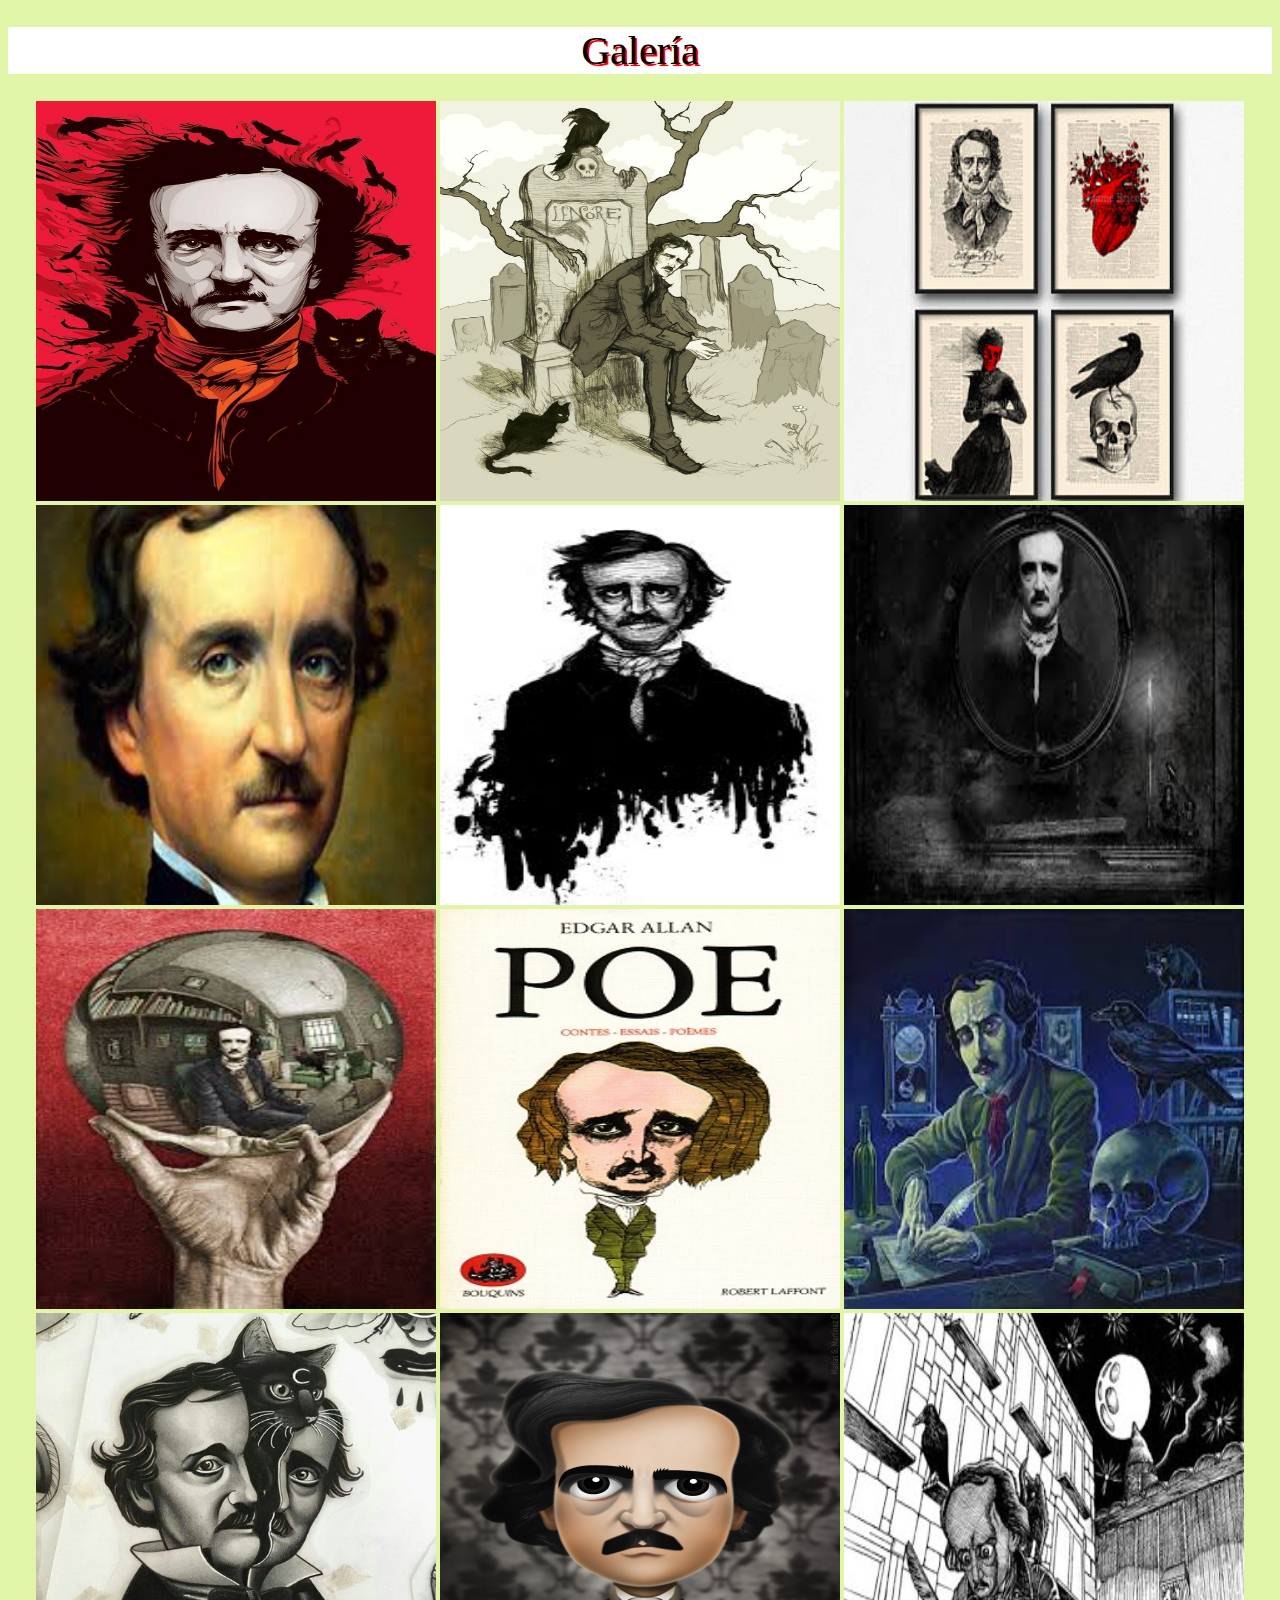
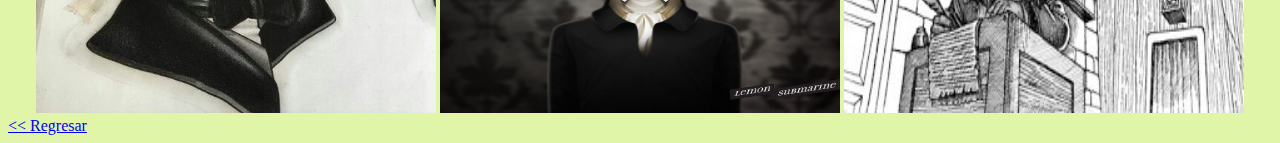
<file: galeria.html>
<!DOCTYPE html>
<html>
  <head>
    <title>Algunas de las Obras de Poe</title>
    <meta charset="utf-8">
    <link rel="stylesheet" href="css/formato.css" />
    <link rel="shortcut icon" href="galeria/edgar-allan-poe-muerte-medium.jpg"/>
    <h1 class="titulo-principal">Galería</h1>
     
  </head>
  <body>
  
  <div class="galeria">
    <img src="galeria/edgar-allan-poe-muerte-medium.jpg" width="400" height="400"></img>
    <img src="galeria/edgar_allan_poe_by_mirrorcradle.jpg" width="400" height="400"></img>
    <img src="galeria/il_340x270.1258815391_byws.jpg" width="400" height="400"></img>
    <img src="galeria/images (1).jpg" width="400" height="400"></img>
    <img src="galeria/images (2).jpg" width="400" height="400"></img>
    <img src="galeria/images (3).jpg" width="400" height="400"></img>
    <img src="galeria/images.jpg" width="400" height="400"></img>
    <img src="galeria/laffont-bouq04937-1989.jpg" width="400" height="400"></img>
    <img src="galeria/img.jpg" width="400" height="400"></img>
    <img src="galeria/img(1).jpg" width="400" height="400"></img>
    <img src="galeria/img(2).jpg" width="400" height="400"></img>
    <img src="galeria/img(3).jpg" width="400" height="400"></img>
    </div>

    <a href="index.html"> << Regresar</a>

    <div id="disqus_thread"></div>
<script>

/**
*  RECOMMENDED CONFIGURATION VARIABLES: EDIT AND UNCOMMENT THE SECTION BELOW TO INSERT DYNAMIC VALUES FROM YOUR PLATFORM OR CMS.
*  LEARN WHY DEFINING THESE VARIABLES IS IMPORTANT: https://disqus.com/admin/universalcode/#configuration-variables*/
/*
var disqus_config = function () {
this.page.url = PAGE_URL;  // Replace PAGE_URL with your page's canonical URL variable
this.page.identifier = PAGE_IDENTIFIER; // Replace PAGE_IDENTIFIER with your page's unique identifier variable
};
*/
(function() { // DON'T EDIT BELOW THIS LINE
var d = document, s = d.createElement('script');
s.src = 'https://goparmoralesyosafat-bitbucket-org.disqus.com/embed.js';
s.setAttribute('data-timestamp', +new Date());
(d.head || d.body).appendChild(s);
})();
</script>
<noscript>Please enable JavaScript to view the <a href="https://disqus.com/?ref_noscript">comments powered by Disqus.</a></noscript>
    
  </body>
</html>
</file>
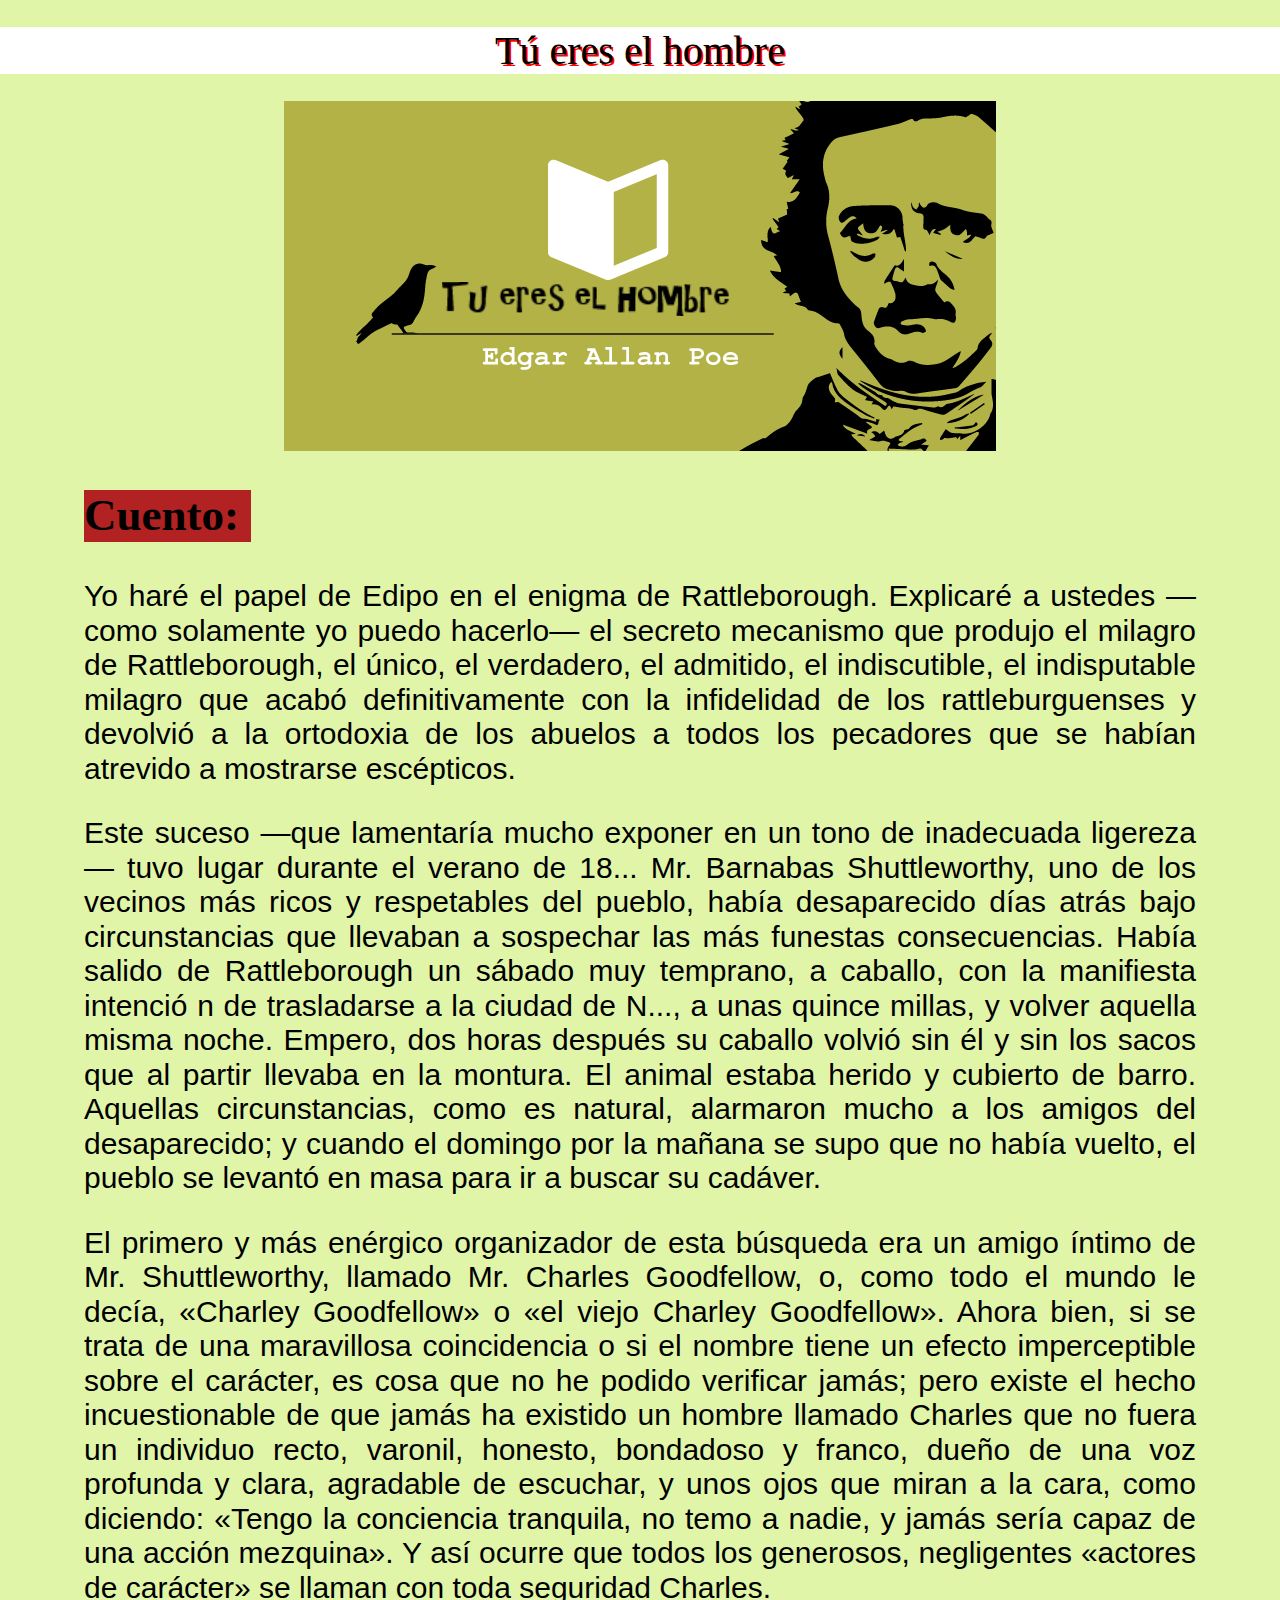
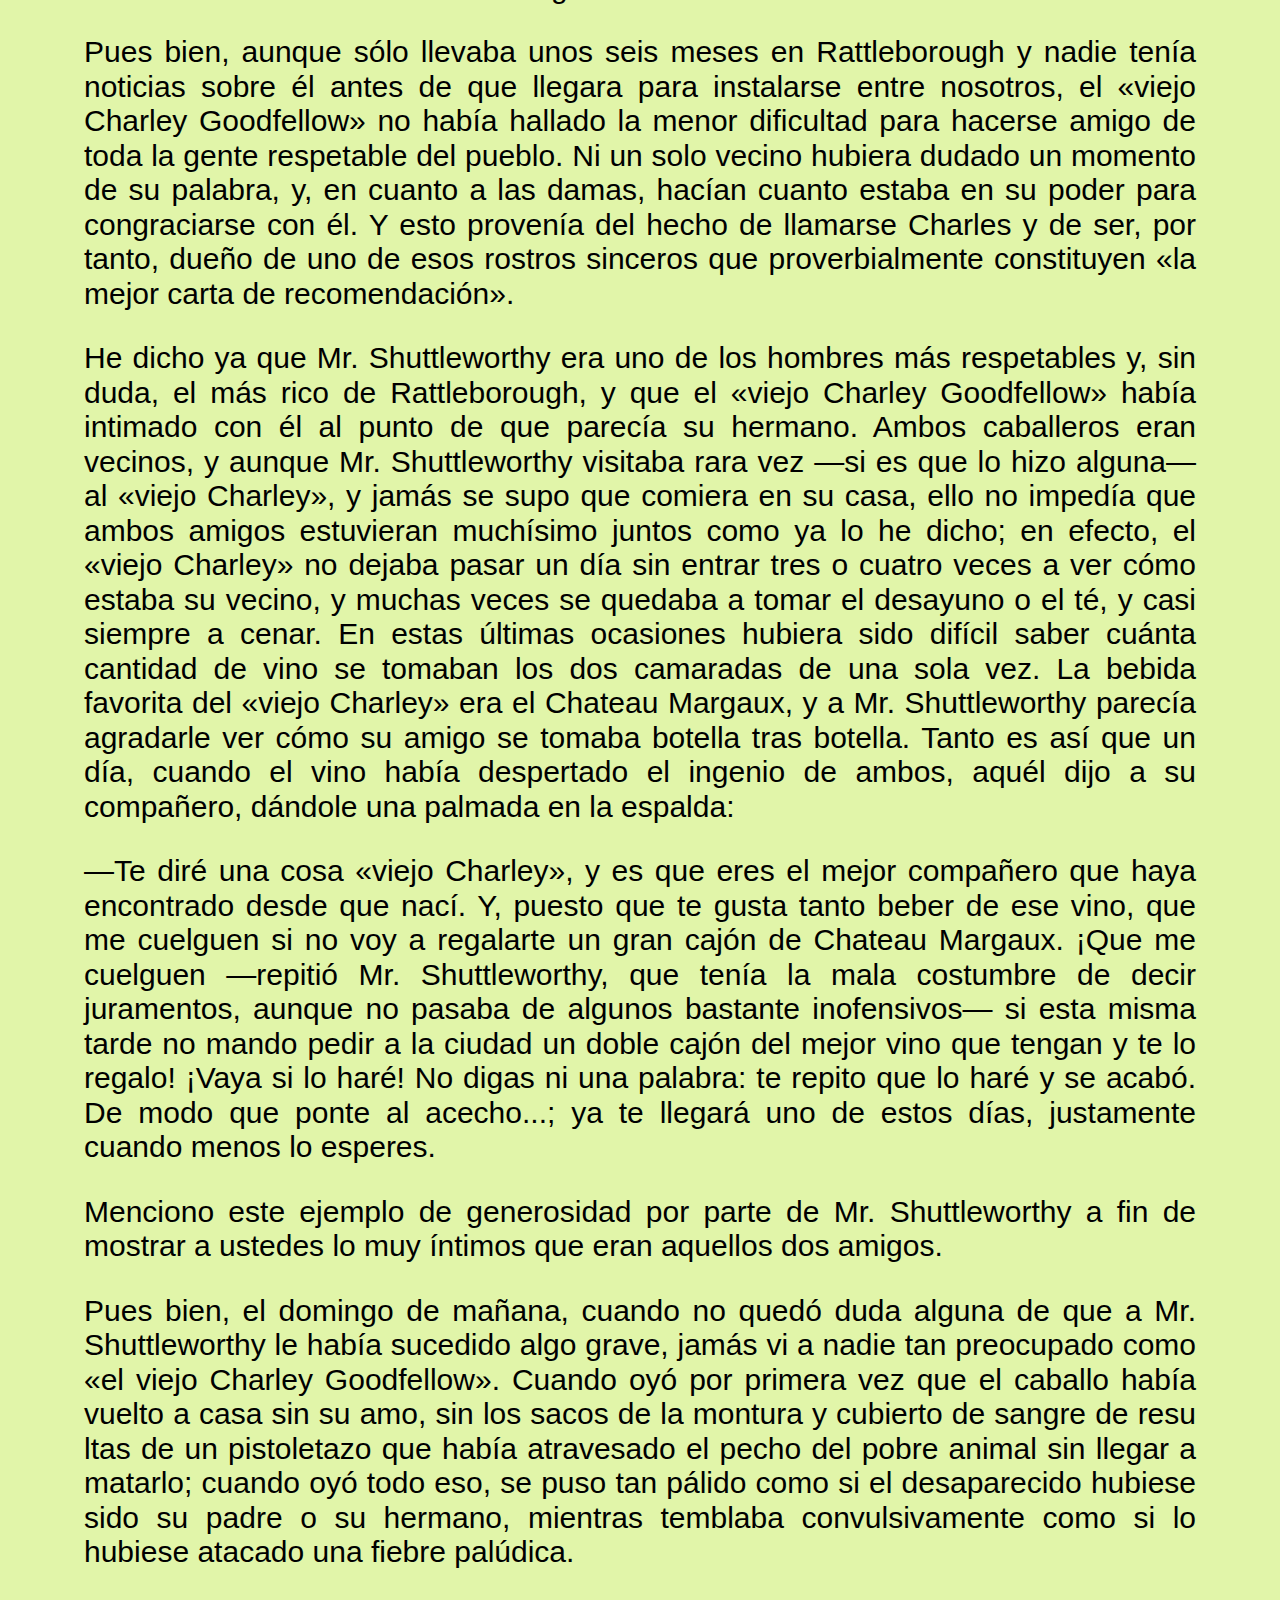
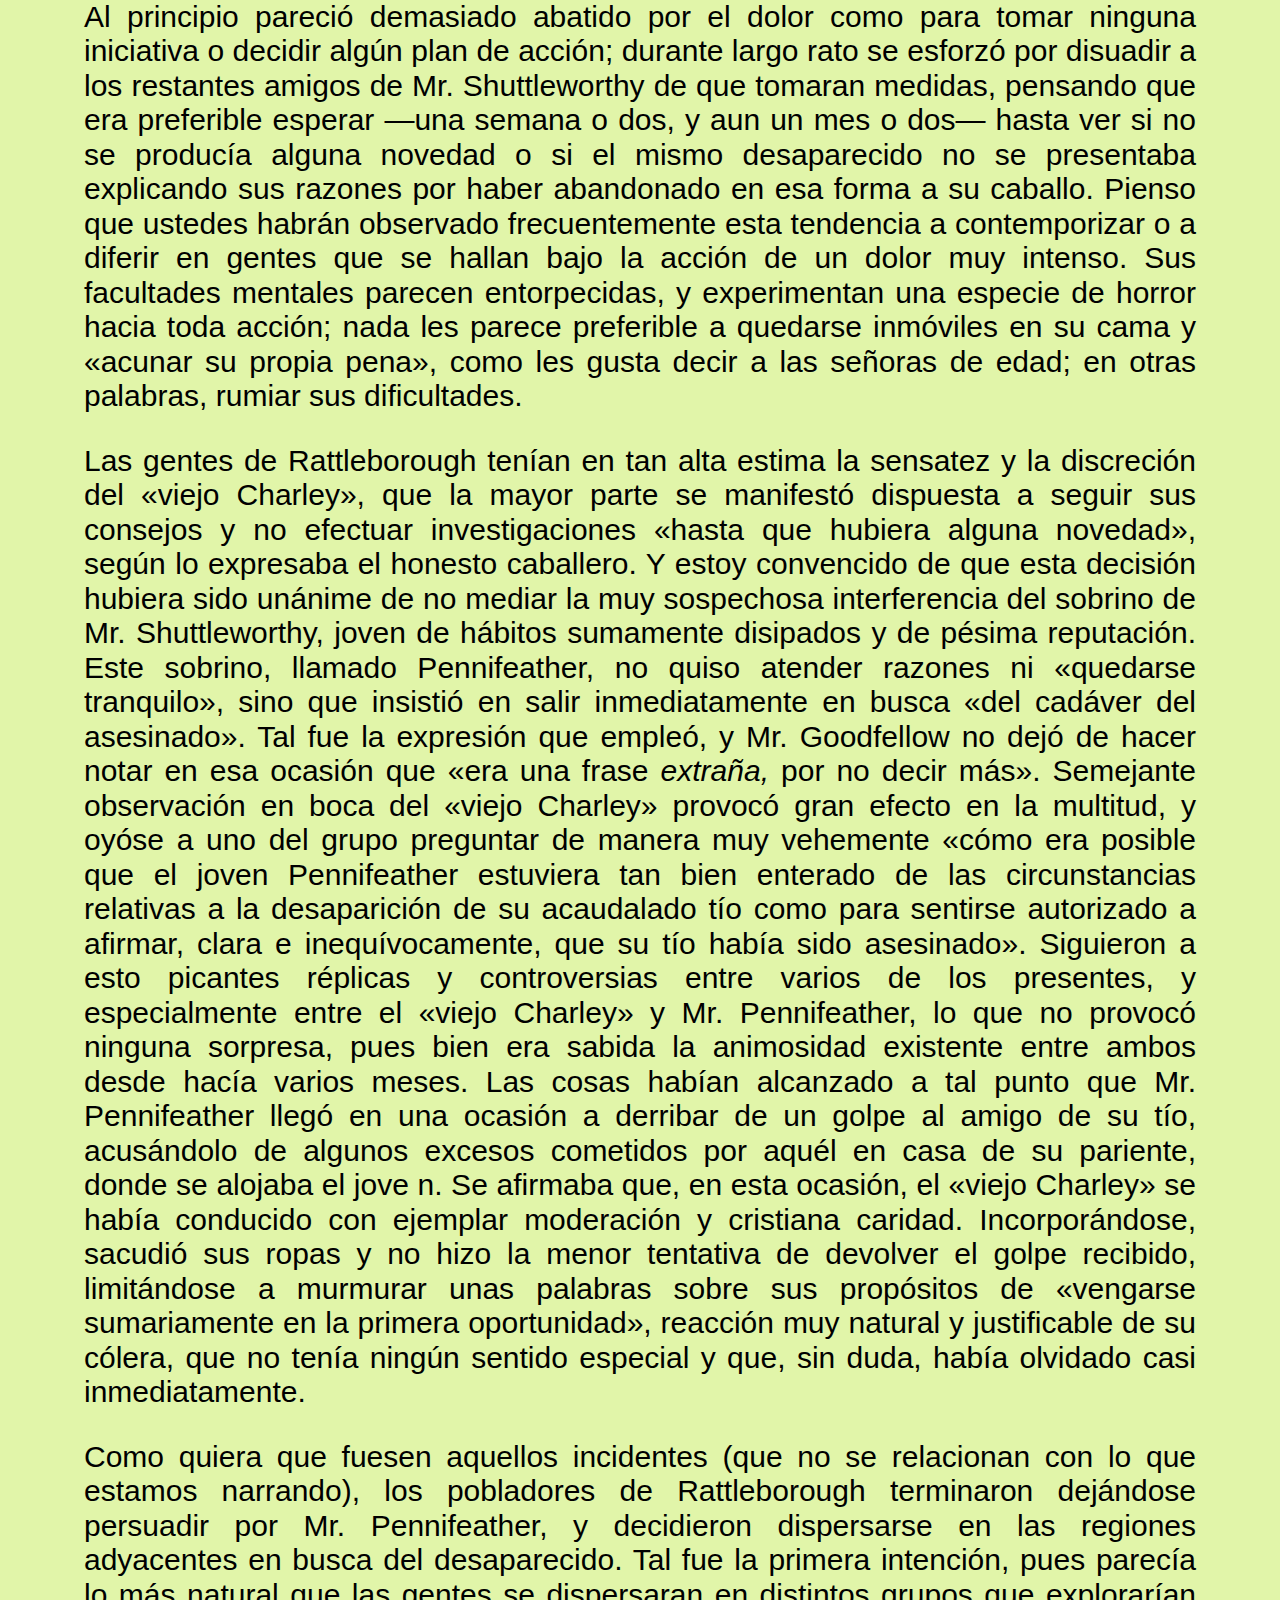
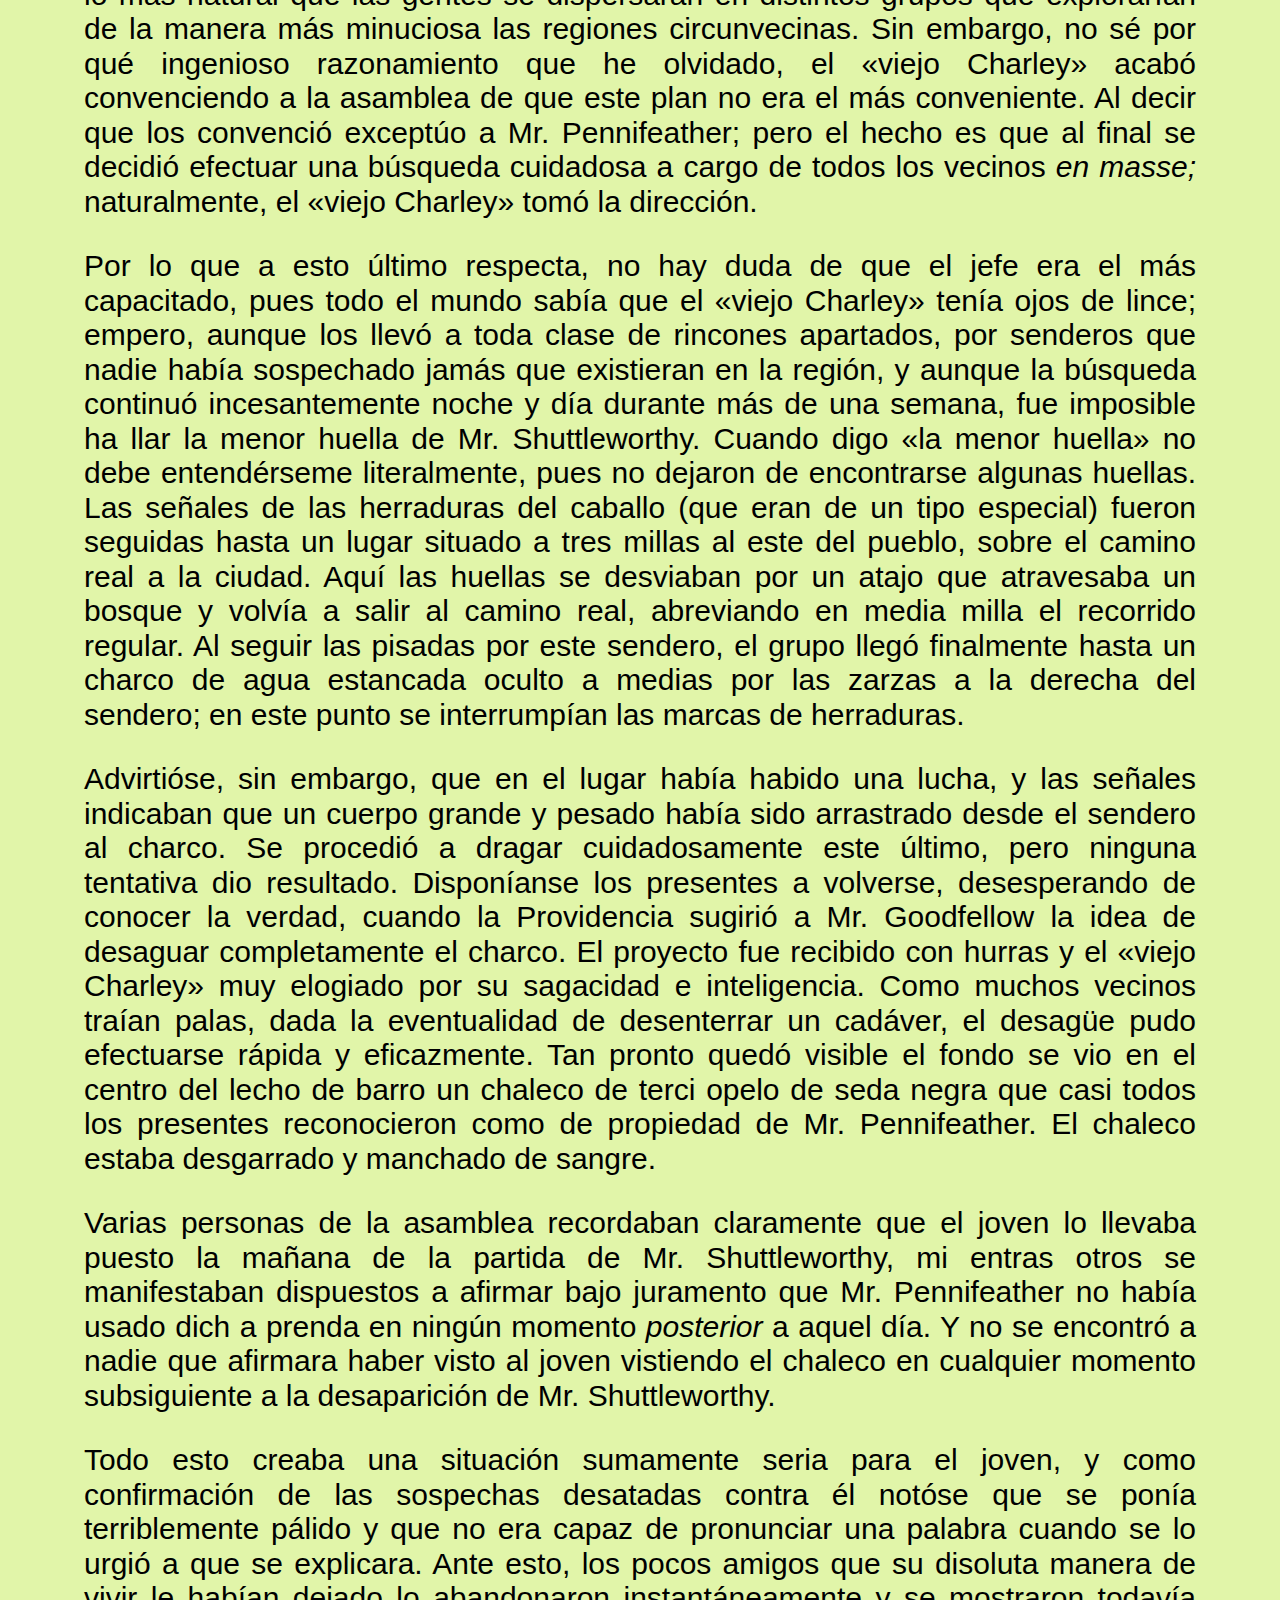
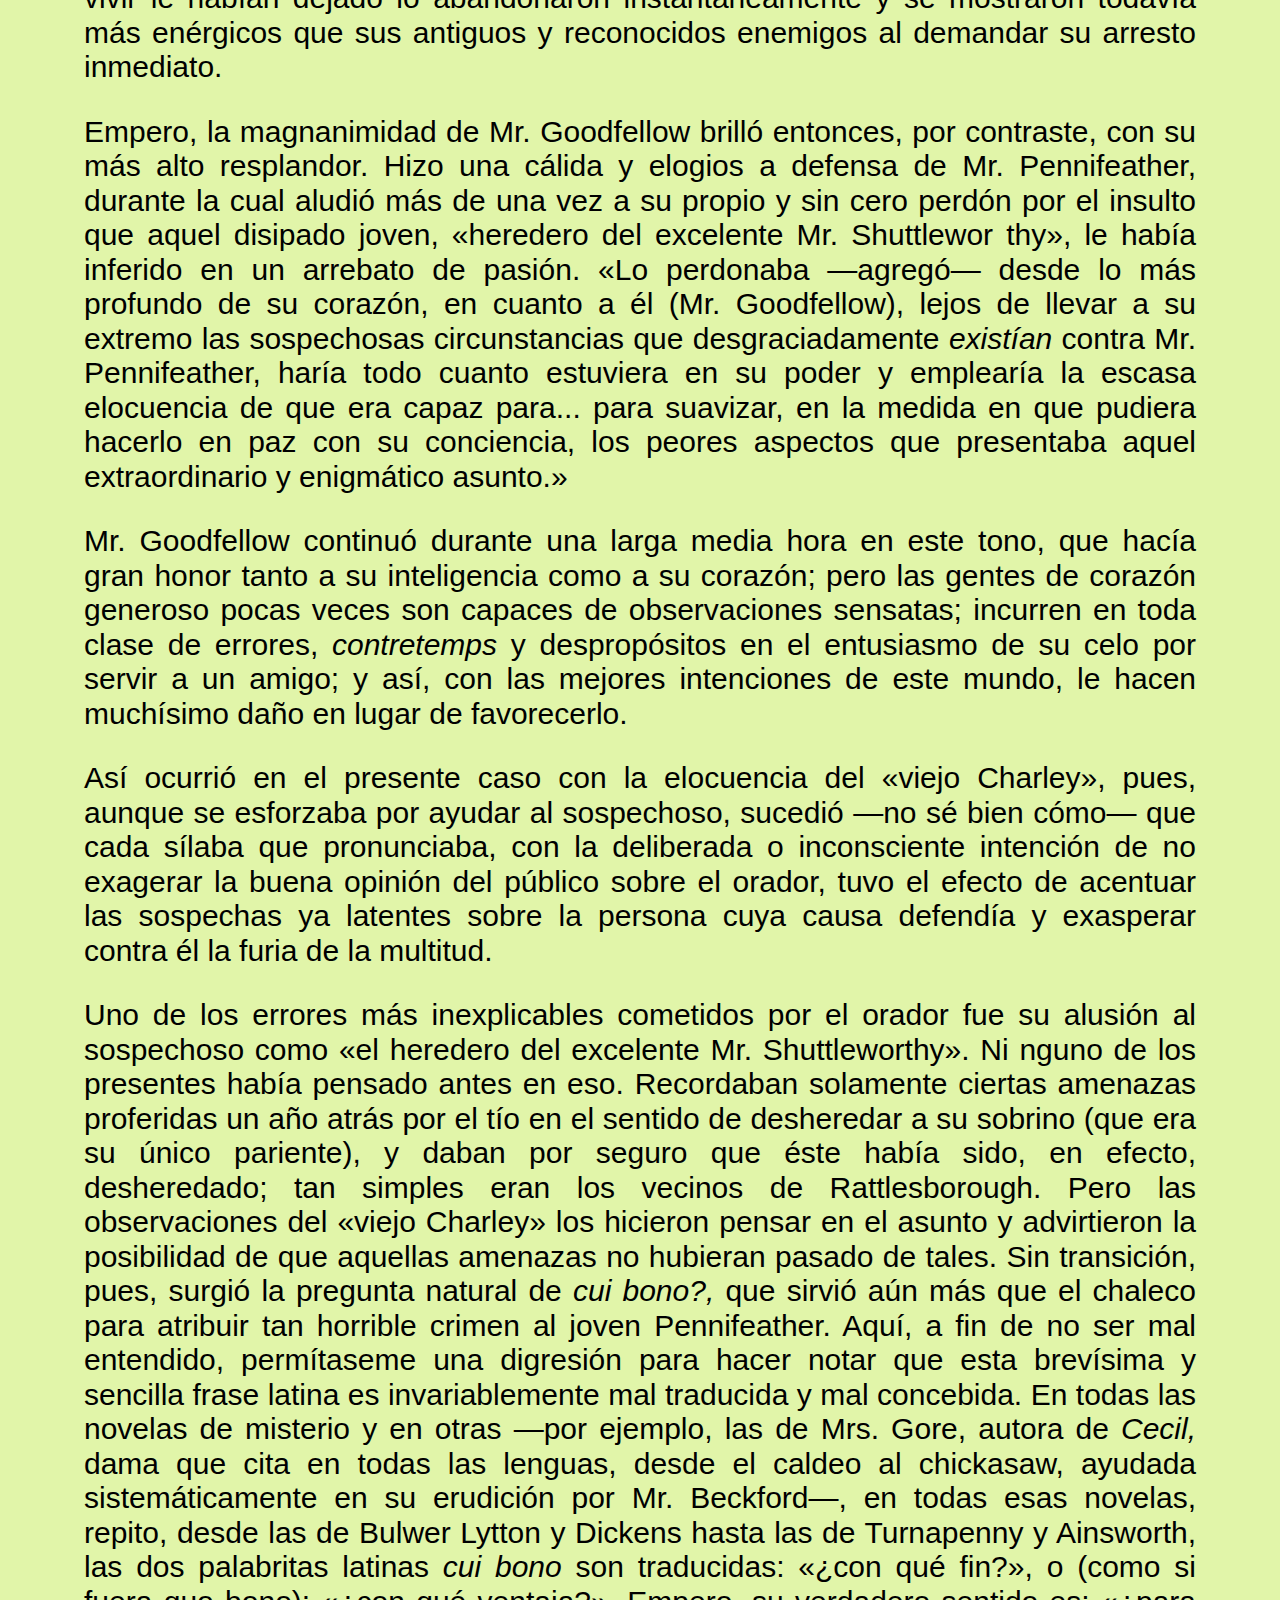
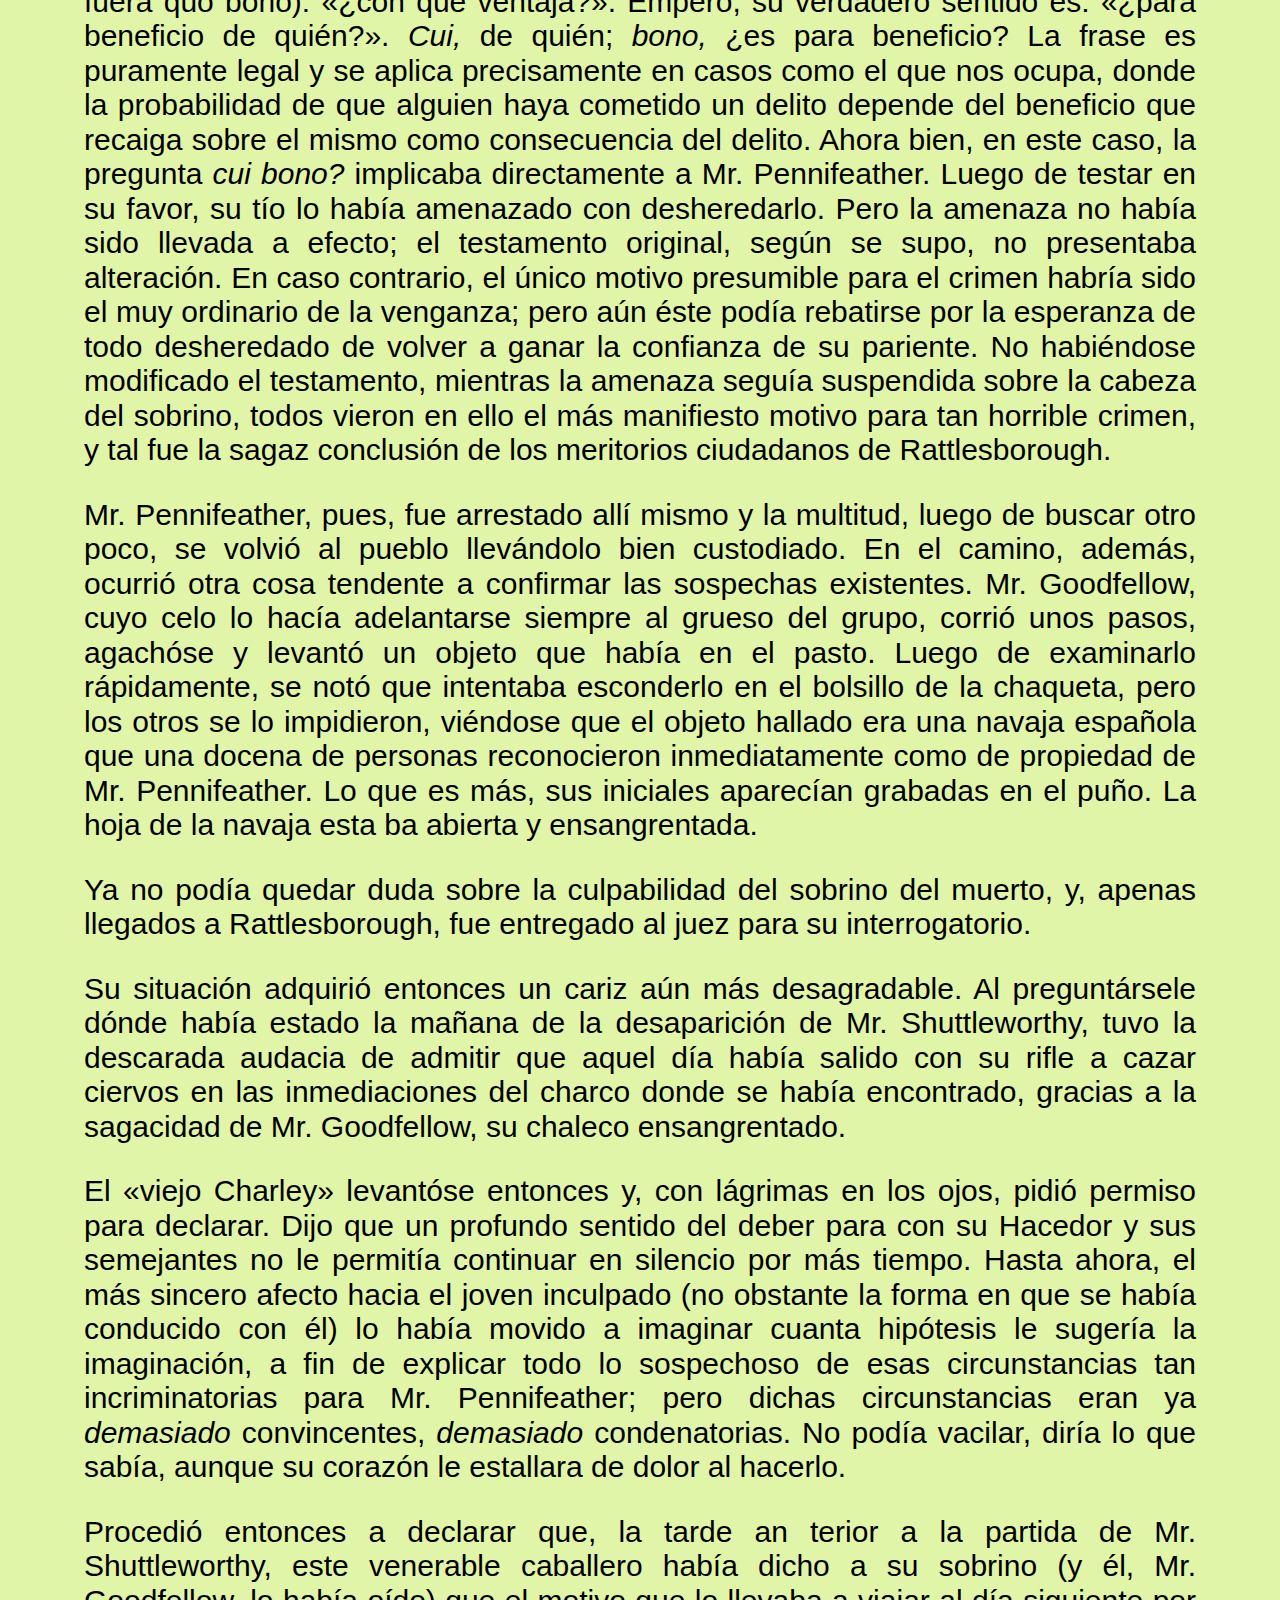
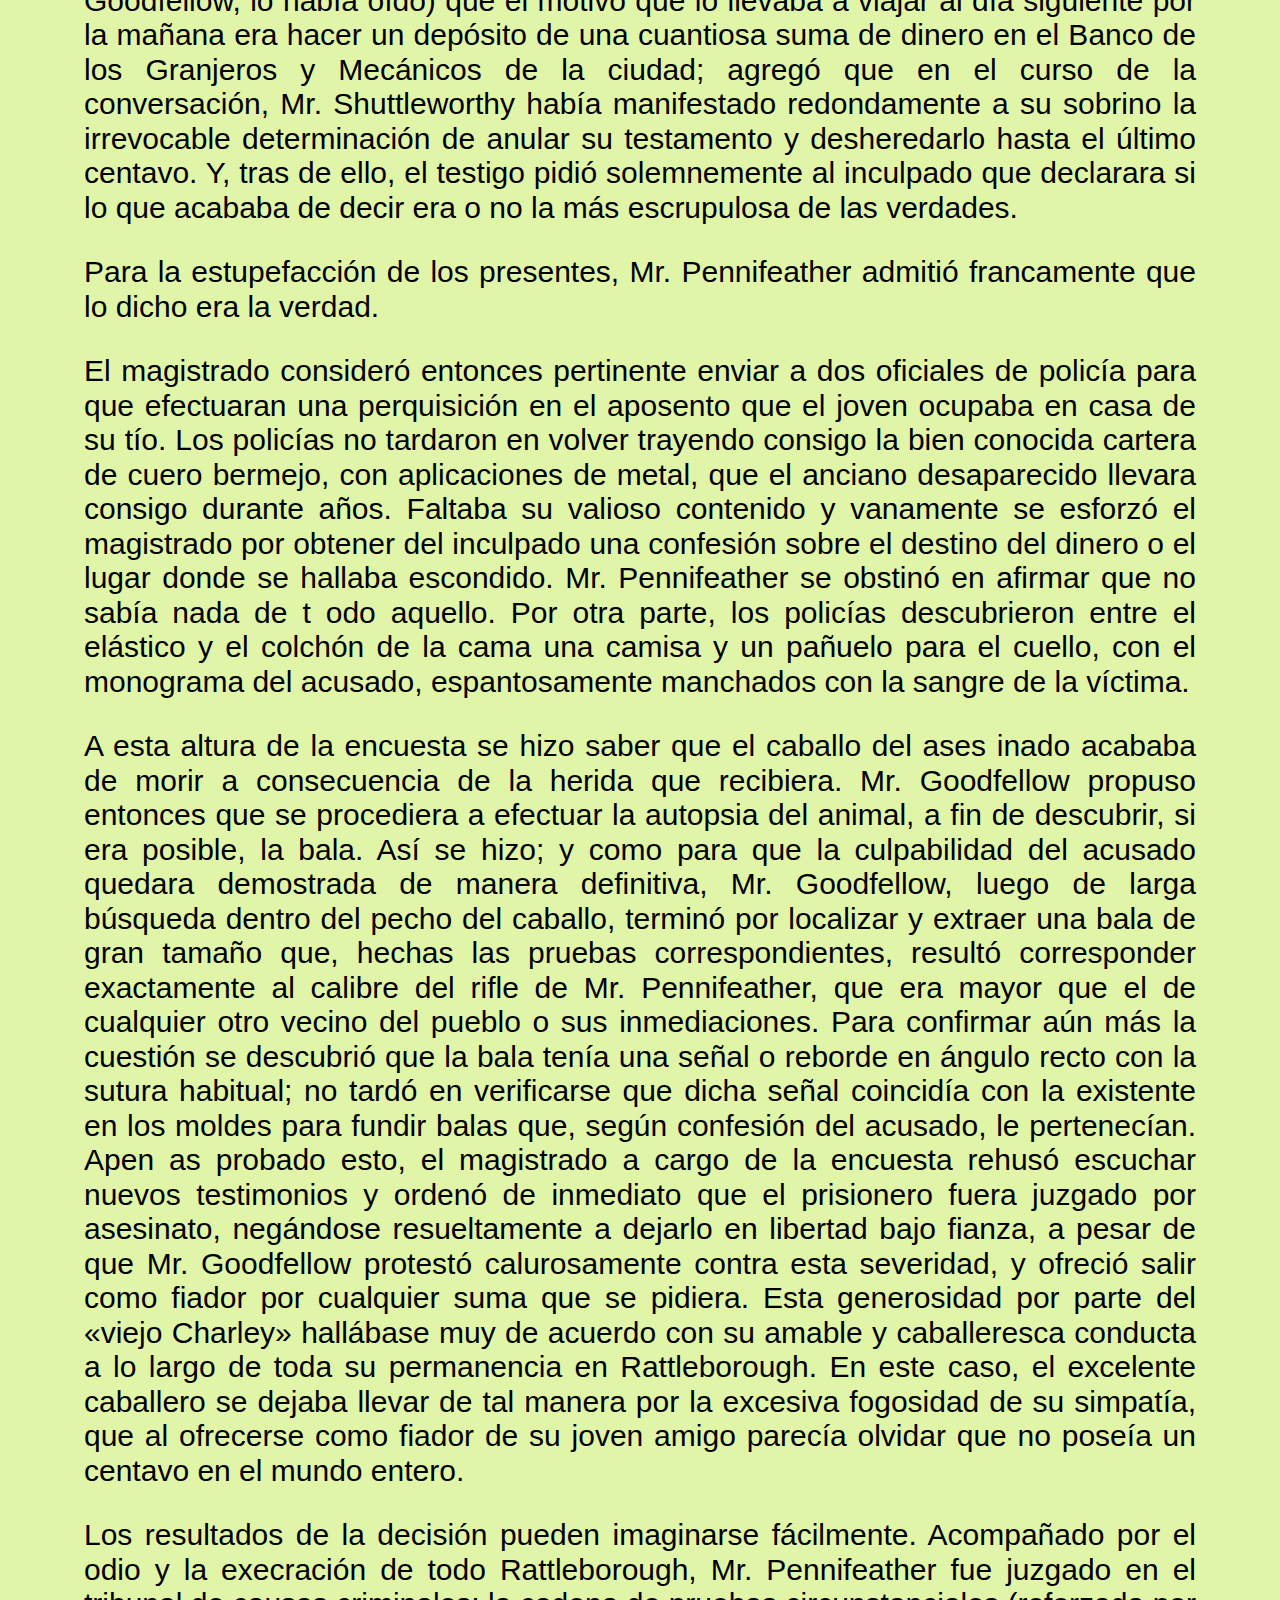
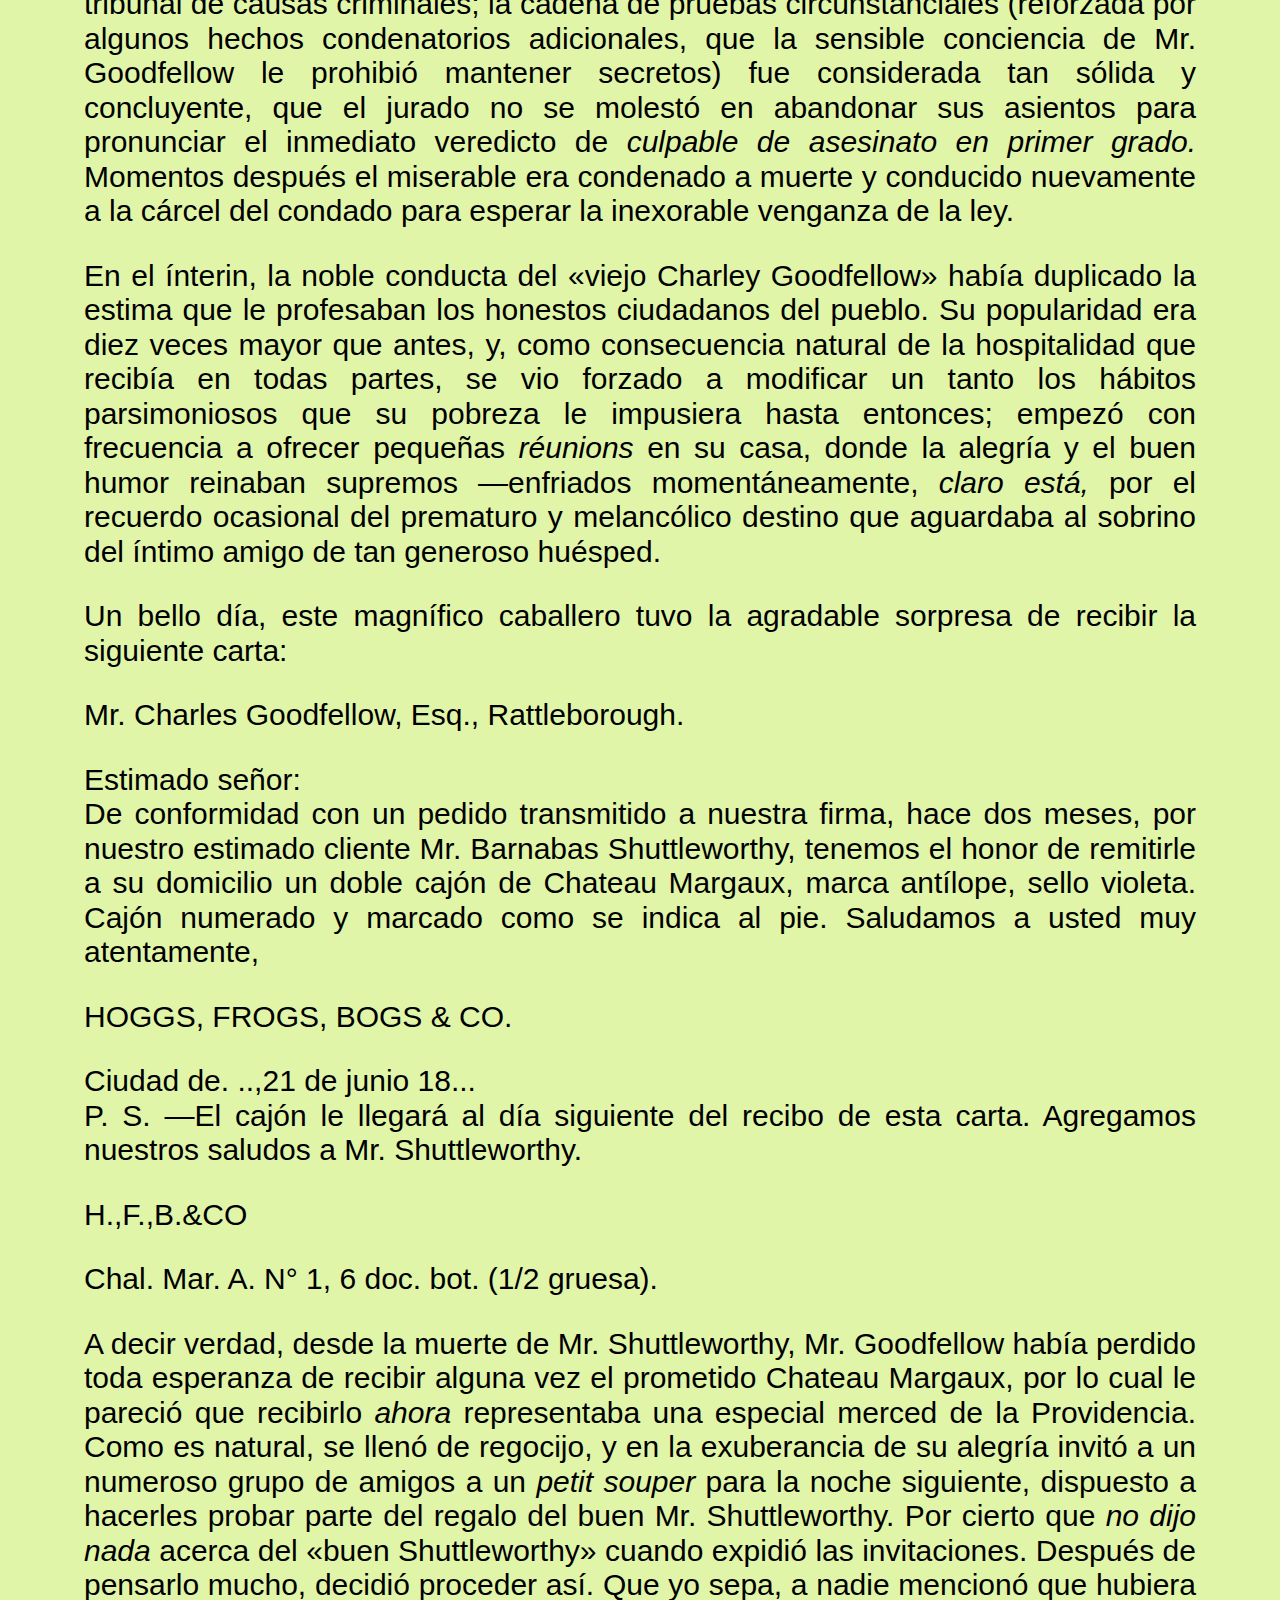
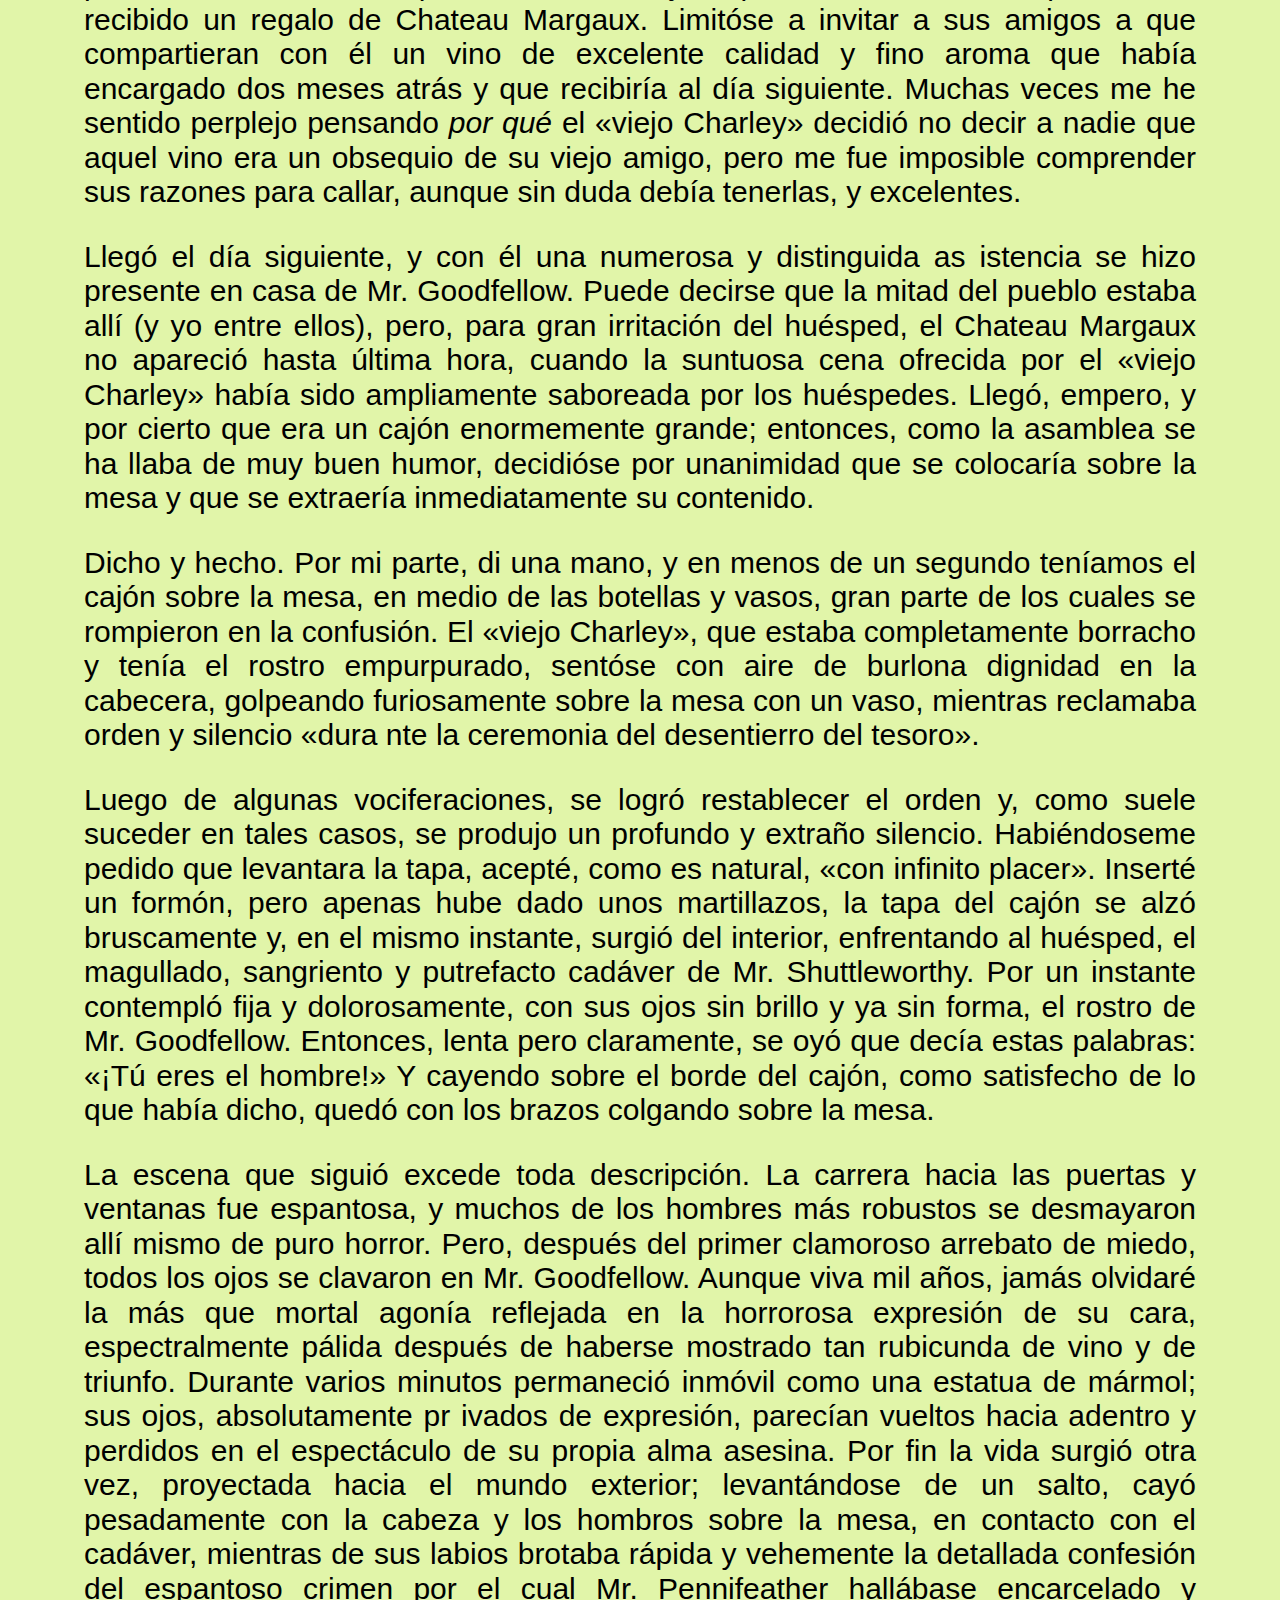
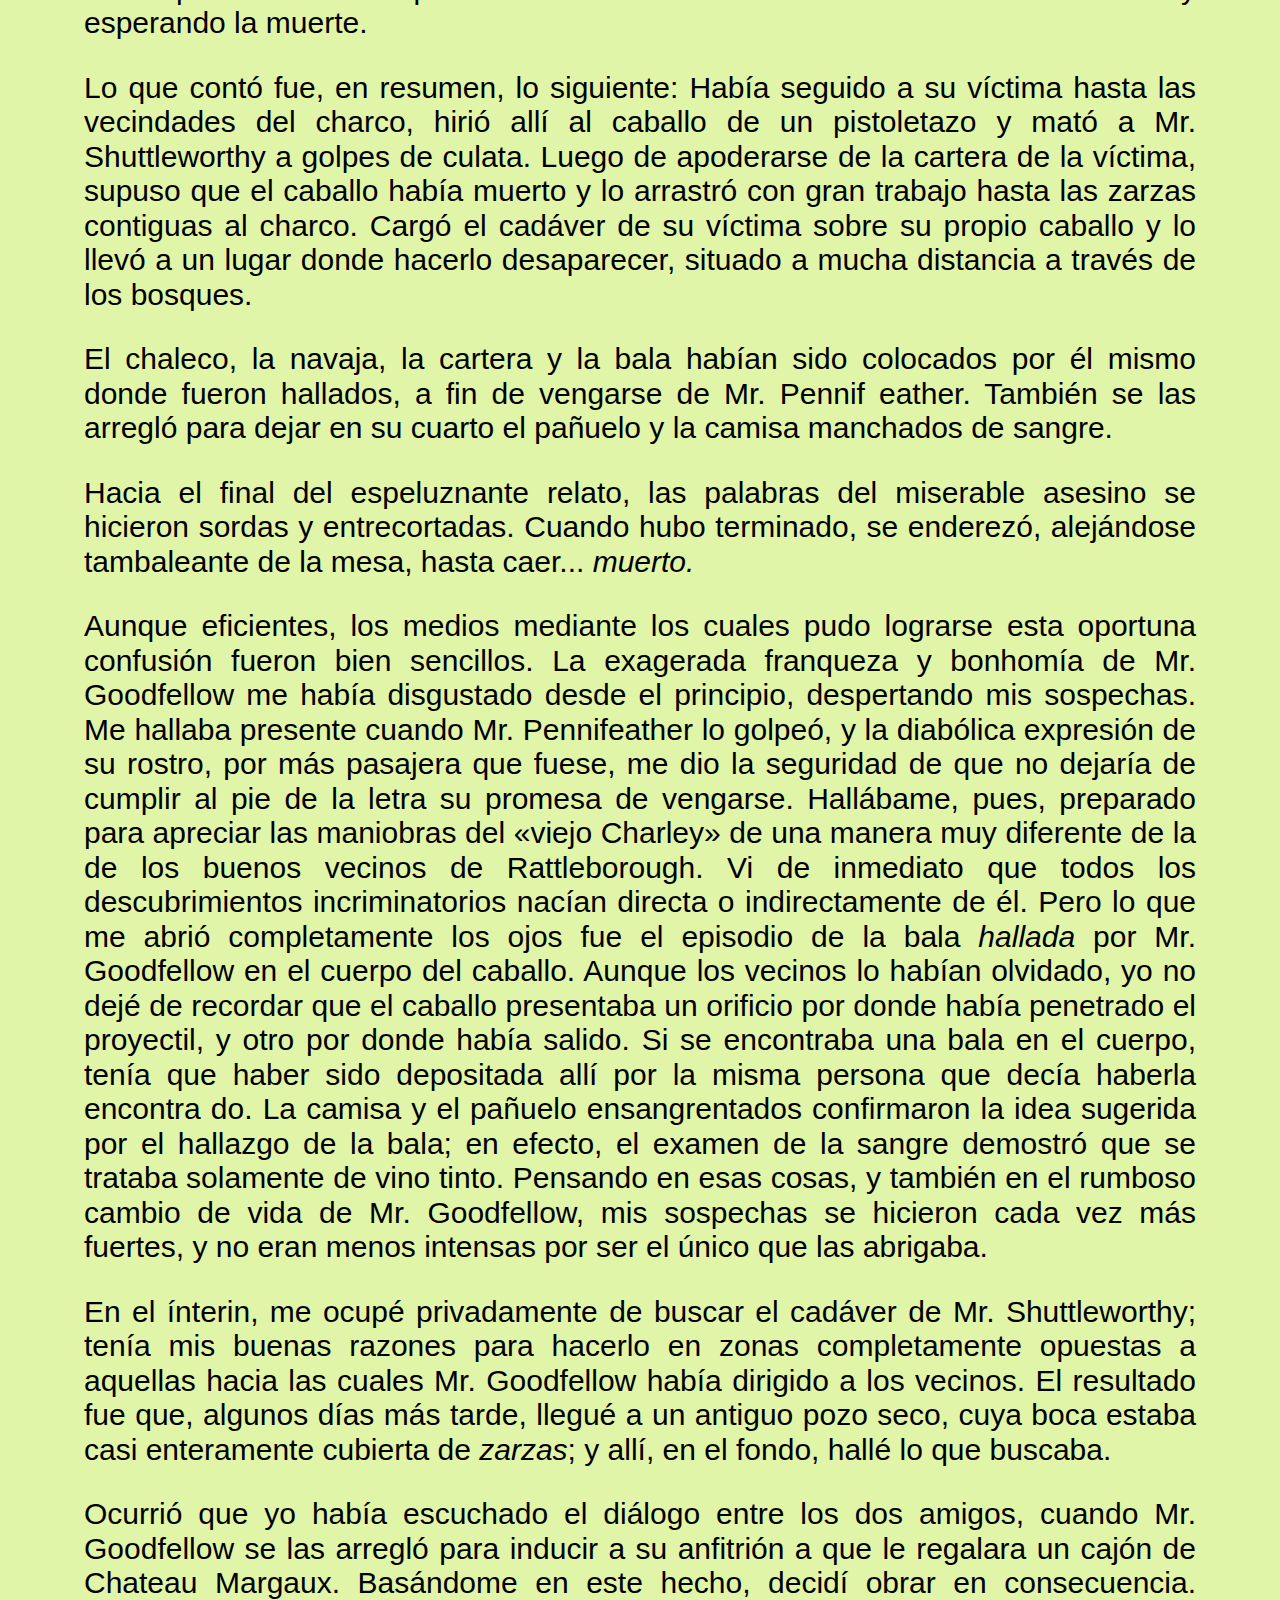
<file: tu_eres_el_hombre.html>
<!DOCTYPE html>
<html>
  <head>

    <title>Tú eres el hombre</title>
    <meta charset="utf-8">
    <link rel="stylesheet" href="css/normalize.css">
    <link rel="stylesheet" href="css/formato.css" />
    <link rel="shortcut icon" href="imagenes/tu_eres_el_hombre/images.jpg"/>

  </head>
  <body>

   <h1 class="titulo-principal">Tú eres el hombre</h1>
   
   <img class="imagenuno" src="imagenes/tu_eres_el_hombre/edgar-allan-poe.png"></img>

   <div class="cuento">
    <h2>Cuento:</h2>
    <p>Yo haré el papel de Edipo en el enigma de Rattleborough.  Explicaré a ustedes —como 
        solamente   yo   puedo   hacerlo—   el   secreto   
        mecanismo   que   produjo   el   milagro   de   
        Rattleborough,  el  único,  el  verdadero,  el  admitido,  el  indiscutible,  el  indisputable  milagro  
        que  acabó  definitivamente  con  la  infidelidad  de  los  rattleburguenses  y  devolvió  a  la  
        ortodoxia  de  los  abuelos  a  todos  los  pecadores  que  se  habían  atrevido  a  mostrarse  
        escépticos. </p>
    <p>Este suceso —que lamentaría mucho exponer 
        en un tono de inadecuada ligereza— tuvo 
        lugar durante el verano de 
        18... Mr. Barnabas Shuttleworthy, 
        uno de los vecinos más ricos y 
        respetables  del  pueblo,  había  desaparecido  días
          atrás  bajo  circunstancias  que  llevaban  a  
        sospechar  las  más  funestas  consecuencias.  
        Había  salido  de  Rattleborough  un  sábado  muy  
        temprano,  a  caballo,  con  la  manifiesta  intenció
        n  de  trasladarse  a  la  ciudad  de  N...,  a  unas  
        quince millas, y volver aquella misma noche. Empero, dos horas después su caballo volvió 
        sin él y sin los sacos que al partir llevaba en la
         montura. El animal estaba herido y cubierto 
        de  barro.  Aquellas  circunstancias,  como  es  
        natural,  alarmaron  mucho  a  los  amigos  del  
        desaparecido; y cuando el domingo por la mañana
         se supo que no había 
        vuelto, el pueblo se 
        levantó en masa para ir a buscar su cadáver. </p>
    <p>El  primero  y  más  enérgico  organizador  de
        esta  búsqueda  era  un  amigo  íntimo  de  Mr.  
      Shuttleworthy, llamado Mr. Charles Goodfellow, o, como todo el mundo le decía, «Charley 
      Goodfellow»  o  «el  viejo  Charley  Goodfellow».  Ahora  bien,  si  se  trata  de  una  maravillosa  
      coincidencia o si el nombre tiene un efecto imperceptible sobre el carácter, es cosa que no 
      he podido verificar jamás; pero existe el hecho incuestionable de que jamás ha existido un 
      hombre  llamado  Charles  que  no  fuera  un  individuo  recto,  varonil,  honesto,  bondadoso  y  
      franco, dueño de una voz profunda y clara, agradable de escuchar, y unos ojos que miran a 
      la  cara,  como  diciendo:  «Tengo  la  conciencia tranquila,  no  temo  a  nadie,  y  jamás  sería  
      capaz de una acción mezquina». Y así ocurre que todos los generosos, negligentes «actores 
      de carácter» se llaman con toda seguridad Charles. </p>
    <p>Pues bien, aunque sólo llevaba unos seis meses en Rattleborough y nadie tenía noticias 
        sobre él antes de que llegara para instalarse
         entre nosotros, el «viejo Charley Goodfellow» 
        no  había  hallado  la  menor  dificultad  para  hacerse  amigo  de  toda  la  gente  respetable  del  
        pueblo.  Ni  un  solo  vecino  hubiera  dudado  un  momento  de  su  palabra,  y,  en  cuanto  a  las  
        damas,  hacían  cuanto  estaba  en  su  poder  para  congraciarse  con  él.  Y  esto  provenía  del  
        hecho  de  llamarse  Charles  y  de  ser,  por  tanto,  dueño  de  uno  de  esos  rostros  sinceros  que  
        proverbialmente constituyen «la mejor carta de recomendación». </p>
    <p>He dicho ya que Mr. Shuttleworthy era uno de los hombres más respetables y, sin duda, 
       el más rico de Rattleborough, y que el «viejo Charley Goodfellow» había intimado con él al 
       punto   de   que   parecía   su   hermano.   Ambos   caballeros   eran   vecinos,   y   aunque   Mr.   
       Shuttleworthy visitaba rara vez —si es que lo
        hizo alguna— al «viejo Charley», y jamás se 
       supo  que  comiera  en  su  casa,  
       ello  no  impedía  que  ambos  amigos  estuvieran  muchísimo  
       juntos como ya lo he dicho; en efecto, el «viejo Charley» no dejaba 
       pasar un día sin entrar tres  o  cuatro  veces  a  ver  cómo  estaba  su  vecino,  y  muchas  veces  se  quedaba  a  tomar  el  
       desayuno  o  el  té,  y  casi  siempre  a  cenar.  En  estas  últimas  ocasiones  hubiera  sido  difícil  saber  cuánta  cantidad  de  vino  se
         tomaban  los  dos  camaradas  de una  sola  vez.  La  bebida  
       favorita  del  «viejo  Charley»  
       era  el  Chateau  Margaux,  y  a  Mr.  Shuttleworthy  parecía  
       agradarle ver cómo su amigo se tomaba botella tras botella. Tanto es así que un día, cuando 
       el  vino  había  despertado  el  ingenio  de  ambos,  aquél  dijo  a  su  compañero,  dándole  una  
       palmada en la espalda: </p>
    <p>—Te  diré  una  cosa  «viejo  Charley»,  y  es
        que  eres  el  mejor  compañero  que  haya  
      encontrado desde que nací. Y, puesto que te gusta tanto beber de ese vino, que me cuelguen 
      si no voy a regalarte un gran cajón de Chateau Margaux. ¡Que me cuelguen —repitió Mr. 
      Shuttleworthy,  que  tenía  la  mala  costumbre  
      de  decir  juramentos,  aunque  no  pasaba  de  
      algunos  bastante  inofensivos—  si  esta  misma  tarde  no  mando  pedir  a  la  ciudad  un  doble  
      cajón del mejor vino que tengan y te lo regalo! ¡Vaya si lo haré! No digas ni una palabra: te 
      repito  que  lo  haré  y  se  acabó.  De  modo  que  ponte  al  acecho...;  ya  te
        llegará  uno  de  estos  
      días, justamente cuando menos lo esperes. </p>
    <p>Menciono este ejemplo de generosidad por parte de Mr. Shuttleworthy a fin de mostrar 
        a ustedes lo muy íntimos que eran aquellos dos amigos. </p>
    <p>Pues  bien,  el  domingo  de  mañana,  cuando  no  quedó  duda  alguna  de  que  a  Mr.  
        Shuttleworthy  le  había  sucedido  algo  grave,  jamás  vi  a  nadie  tan  preocupado  como  «el  
        viejo Charley Goodfellow». Cuando oyó por primera vez que el caballo había vuelto a casa 
        sin  su  amo,  sin  los  sacos  de  la  montura  y  cubierto  de  sangre  de  resu
        ltas  de  un  pistoletazo  
        que había atravesado el pecho del pobre animal
         sin llegar a matarlo; cuando oyó todo eso, 
        se  puso  tan  pálido  como  si  el
          desaparecido  hubiese  sido  su  padre  o  su  hermano,  mientras  
        temblaba convulsivamente como si lo
         hubiese atacado una fiebre palúdica. </p>
    <p>Al principio pareció demasiado abatido por el dolor como para tomar ninguna iniciativa 
        o  decidir  algún  plan  de  acción;  durante  largo  rato  se  esforzó  por  disuadir  a  los  restantes  
        amigos de Mr. Shuttleworthy de que tomaran medidas, pensando que era preferible esperar 
        —una semana o dos, y aun un mes o dos— hasta 
        ver si no se producía alguna novedad o si 
        el  mismo  desaparecido  no  se  presentaba  explicando  sus  razones  por
          haber  abandonado  en  esa forma a su caballo. Pienso que ustedes habrán observado frecuentemente esta tendencia 
        a contemporizar o a diferir en gentes que se 
        hallan bajo la acción de un dolor muy intenso. 
        Sus facultades mentales parecen entorpecidas, y experimentan una especie de horror hacia 
        toda  acción;  nada  les  parece  
        preferible  a  quedarse  inmóviles  en  su  cama  y  «acunar  su  
        propia  pena»,  como  les  gusta  decir  a  las  señoras  de  edad;  en  otras  palabras,  rumiar  sus  
        dificultades. </p>
    <p>Las  gentes  de  Rattleborough  tenían  en  tan  alta  estima  la  
        sensatez  y  la  discreción  del  
        «viejo  Charley»,  que  la  mayor  parte  se  manifestó  dispuesta  a  seguir  sus  consejos  y  no  
        efectuar  investigaciones  «hasta  que  hubiera  alguna  novedad»,  según  lo  expresaba  el  
        honesto  caballero.  Y  estoy  convencido  de  que  esta  decisión  hubiera  sido  unánime  de  no  
        mediar la muy sospechosa interferencia del sobrino de Mr. Shuttleworthy, joven de hábitos 
        sumamente disipados y de pésima reputación. Este sobrino, llamado Pennifeather, no quiso 
        atender razones ni «quedarse tranquilo», sino que 
        insistió en salir inmediatamente en busca 
        «del cadáver del asesinado». Tal fue la expresión que empleó, y Mr. 
        Goodfellow no dejó de hacer  notar  en  esa  ocasión  que  «era  una  frase  
        <em>extraña,</em> 
        por  no  decir  más».  Semejante  
        observación en boca del «viejo Charley» provocó gran efecto en la multitud, y oyóse a uno 
        del   grupo   preguntar   de   manera   muy   vehemente   «cómo   era   posible   que   el   joven   
        Pennifeather estuviera tan bien enterado de las 
        circunstancias relativas a la desaparición de 
        su acaudalado tío como para sentirse autorizado a afirmar, clara e inequívocamente, que su 
        tío había sido asesinado». 
        Siguieron a esto picantes réplicas 
        y controversias entre varios de 
        los  presentes,  y  especialmente  entre  el  «viejo  Charley»  y  Mr.  Pennifeather,  lo  que  no  
        provocó ninguna sorpresa, pues bien era sabida la animosidad
         existente entre ambos desde 
        hacía  varios  meses.  Las  cosas  habían  alcanzado  a  tal  punto  que  Mr.  Pennifeather  llegó  en  
        una  ocasión  a  derribar  de  un  golpe  al  amigo  de  su  tío,  acusándolo  de  algunos  excesos  
        cometidos por aquél en casa de su pariente, donde se alojaba el jove
        n. Se afirmaba que, en esta  ocasión,  el  «viejo  Charley»  se  había  
        conducido  con  ejemplar  
        moderación  y  cristiana  
        caridad.  Incorporándose,  sacudió  sus  ropas  y  no  hizo  la  menor  tentativa  de  devolver  el  
        golpe  recibido,  limitándose  a  murmurar  unas  palabras  sobre  sus  propósitos  de  «vengarse  
        sumariamente en la primera oportunidad», reacción muy natural y justificable de su cólera, 
        que no tenía ningún sentido especial y que, sin duda, había olvidado casi inmediatamente. </p>
    <p>Como quiera que fuesen aquellos incidentes 
        (que no se relacionan con lo que estamos 
        narrando),  los  pobladores  de  Rattleborough  
        terminaron  dejándose  persuadir  por  Mr.  
        Pennifeather,   y   decidieron   dispersarse   en
           las   regiones   adyacentes   en   busca   del   
        desaparecido.  Tal  fue  la  primera  intención,  pues  parecía  lo  más  natural  que  las  gentes  se  
        dispersaran  en  distintos  grupos  que  explorarían  de  la  manera  más  minuciosa  las  regiones  
        circunvecinas.  Sin  embargo,  no  sé  por  qué  ingenioso  razonamiento  
        que  he  olvidado,  el  
        «viejo  Charley»  acabó  convenciendo  a  la  asamblea  de  que  este  plan  no  era  el  más  
        conveniente. Al decir que los convenció exceptúo a Mr. Pennifeather; pero el hecho es que 
        al final se decidió efectuar una búsqueda 
        cuidadosa a cargo de todos los vecinos 
        <em>en masse;</em> 
        naturalmente, el «viejo Charley» tomó la dirección. </p>
    <p>Por  lo  que  a  esto  último  respecta,  no  hay  duda
        de  que  el  jefe  era  el  más  capacitado,  
      pues  todo  el  mundo  sabía  que  el  «viejo  Charley»  tenía  ojos  de  lince;  empero,  aunque  los  
      llevó  a  toda  clase  de  rincones  apartados,  por
        senderos  que  nadie  había  sospechado  jamás  
      que  existieran  en  la  región,  
      y  aunque  la  búsqueda  continuó  incesantemente  noche  y  día  
      durante  más  de  una  semana,  fue  imposible  ha
      llar  la  menor  huella  de  Mr.  Shuttleworthy.  
      Cuando  digo  «la  menor  huella»  no  debe  entendérseme  literalmente,  pues  no  dejaron  de  
      encontrarse algunas huellas. Las señales de las 
      herraduras del caballo (que eran de un tipo 
      especial)  fueron  seguidas  hasta  
      un  lugar  situado  a  tres  millas  
      al  este  del  pueblo,  sobre  el  
      camino  real  a  la  ciudad.  Aquí  las  huellas  se
        desviaban  por  un  atajo  que  atravesaba  un  
      bosque  y  volvía  a  salir  al  camino  real,  abreviando  en  media  milla  el  recorrido  regular.  Al  
      seguir  las  pisadas  por  este  sendero,  el  grupo  llegó  finalmente
        hasta  un  charco  de  agua  
      estancada  oculto  a  medias  por  las  zarzas  a  
      la  derecha  del  sendero;  en  este  punto  se  
      interrumpían las marcas de herraduras. </p>
    <p>Advirtióse,  sin  embargo,  que  en  el  lugar  había  habido  una  lucha,  y  las  señales  
        indicaban que un cuerpo grande y pesado había 
        sido arrastrado desde el sendero al charco. 
        Se  procedió  a  dragar  cuidadosamente  este  
        último,  pero  ninguna  tentativa  dio  resultado.  
        Disponíanse  los  presentes  a  volverse,  desesperando  de  conocer  la  verdad,  cuando  la  
        Providencia  sugirió  a  Mr.  Goodfellow  la  idea de  desaguar  completamente  el  charco.  El  
        proyecto  fue  recibido  con  hurras  y  el  «viejo  Charley»  muy  elogiado  por  su  sagacidad  e  
        inteligencia.  Como  muchos  vecinos  traían  palas,  dada  la  eventualidad  de  desenterrar  un  
        cadáver,  el  desagüe  pudo  efectuarse  rápida  y  eficazmente.  Tan  pronto  quedó  visible  el  
        fondo se vio en el centro del lecho de barro un chaleco de terci
        opelo de seda negra que casi 
        todos los presentes reconocieron como de propiedad de Mr. Pennifeather.
         El chaleco estaba 
        desgarrado y manchado de sangre. </p>
    <p>Varias personas de la asamblea recordaban claramente que el joven lo llevaba puesto la 
        mañana  de  la  partida  de  Mr.  Shuttleworthy,  mi
        entras  otros  se  manifestaban  dispuestos  a  
        afirmar  bajo  juramento  que  Mr.  Pennifeather  no  había  usado  dich
        a  prenda  en  ningún  momento 
        <em>posterior</em> a
        aquel día. Y no se encontró a nadie que afirmara haber visto al joven 
        vistiendo   el   chaleco   en   cualquier   momento   
        subsiguiente   a   la   desaparición   de   Mr.   
        Shuttleworthy. </p>
    <p>Todo esto creaba una situación sumamente seria para el joven, y como confirmación de 
        las  sospechas  desatadas  contra  él  notóse  que  se  ponía  terriblemente  pálido  y  que  no  era  
        capaz de pronunciar una palabra cuando se lo urgió a que se explicara. Ante esto, los pocos 
        amigos que su disoluta manera de vivir le habían dejado lo abandonaron instantáneamente y  se  mostraron  
        todavía  más  enérgicos  que  sus  antiguos  y  reconocidos  enemigos  al  
        demandar su arresto inmediato.</p>
    <p>Empero,  la  magnanimidad  de  Mr.  Goodfellow  
        brilló  entonces,  por  contraste,  con  su  
        más  alto  resplandor.  Hizo  una  cálida  y  elogios
        a  defensa  de  Mr.  Pennifeather,  durante  la  
        cual aludió más de una vez a su propio y sin
        cero perdón por el insulto que aquel disipado 
        joven,  «heredero  del  excelente  Mr.  Shuttlewor
        thy»,  le  había  inferido  en  un  arrebato  de  
        pasión.  «Lo  perdonaba  —agregó—  desde  lo  más  
        profundo  de  su  corazón,  en  cuanto  a  él  
        (Mr.  Goodfellow),  lejos  de  llevar  a  su  extremo  las  sospechosas  circunstancias  que  
        desgraciadamente 
        <em>existían</em> 
        contra Mr. Pennifeather, haría todo cuanto estuviera en su poder 
        y emplearía la escasa elocuencia de que era capaz para... para suavizar, en la medida en que 
        pudiera  hacerlo  en  paz  con  su  
        conciencia,  los  peores  aspectos  que  presentaba  aquel  extraordinario y enigmático asunto.» </p>
      <p>Mr.  Goodfellow  continuó  durante  una  larga  media  hora  en  este  tono,  que  hacía  gran  
          honor tanto a su inteligencia como a su corazón;
           pero las gentes de corazón generoso pocas 
          veces son capaces de observaciones sensatas; incurren en toda clase de errores, 
          <em>contretemps</em> y despropósitos  en  el  entusiasmo  de  su  celo  por  servir  a  un  amigo;  y  así,  con  las  mejores  
          intenciones de este mundo, le hacen muchísimo daño en lugar de favorecerlo. </p>
      <p>Así ocurrió en el presente 
          caso con la elocuencia del 
          «viejo Charley», pues, aunque se 
          esforzaba  por  ayudar  al  sospechoso,  sucedió
            —no  sé  bien  cómo—  que  cada  sílaba  que  
          pronunciaba, con la deliberada o inconsciente intención de no 
          exagerar la buena opinión del 
          público  sobre  el  orador,  tuvo  el  efecto  de  acentuar  las  sospechas  ya  latentes  sobre  la  
          persona cuya causa defendía y exasperar contra él la furia de la multitud. </p>
      <p>Uno  de  los  errores  más  inexplicables  cometidos  por  el  orador  fue  su  alusión  al  
          sospechoso como «el heredero del excelente
           Mr. Shuttleworthy». Ni
          nguno de los presentes 
          había pensado antes en eso. Recordaban solamente ciertas amenazas proferidas un año atrás 
          por el tío en el sentido de desheredar a su sobrino (que era su único pariente), y daban por 
          seguro  que  éste  había  sido,  en  efecto,  desheredado;  tan  simples  eran  los  vecinos  de  
          Rattlesborough. Pero las observaciones del «viejo Charley» los hicieron pensar en el asunto 
          y  advirtieron  la  posibilidad  de  que  aquellas  amenazas  no  hubieran  pasado  de  tales.  Sin  
          transición, pues, surgió la pregunta natural de 
          <em>cui bono?,</em> 
          que sirvió aún más que el chaleco 
          para atribuir tan horrible crimen al joven Pennifeather. Aquí, a fin de no ser mal entendido, 
          permítaseme  una  digresión  para  hacer  notar  que  
          esta  brevísima  y  sencilla  frase  latina  es  
          invariablemente mal traducida y mal concebida. 
          En todas las novelas de misterio y en otras 
          —por ejemplo, las de Mrs. Gore, autora de 
          <em>Cecil, </em>
          dama que cita en todas las lenguas, desde 
          el caldeo al chickasaw, ayudada sistemáticamente en su erudición por Mr. Beckford—, en 
          todas esas novelas, repito, desde las de Bulwer Lytton y Dickens hasta las de Turnapenny y 
          Ainsworth, las dos palabritas latinas 
          <em>cui bono </em>
          son traducidas: «¿con qué fin?», o (como si fuera quo  bono):  
          «¿con  qué  ventaja?».  Empero,  su  verdadero  sentido  es:  «¿para  beneficio  
          de quién?». 
          <em>Cui, </em>
          de quién; 
          <em>bono, </em>
          ¿es para beneficio? 
          La frase es puramente
           legal y se aplica 
          precisamente  en  casos  como  el
            que  nos  ocupa,  donde  la  probabilidad  de  que  alguien  haya  
          cometido  un  delito  depende  del  beneficio  que  
          recaiga  sobre  el  mismo  como  consecuencia  
          del  delito.  Ahora  bien,  en  
          este  caso,  la  pregunta  
          <em>cui  bono?  </em>
          implicaba  directamente  a  Mr.  
          Pennifeather. Luego de testar en su favor, su tío lo había amenazado con desheredarlo. Pero 
          la  amenaza  no  había  sido  llevada  a  efecto;  el  testamento  original,  según  se  supo,  no  
          presentaba alteración. En caso contrario, el único
           motivo presumible para el crimen habría 
          sido el muy ordinario de la venganza; pero aún éste podía rebatirse por la esperanza de todo 
          desheredado  de  volver  a  ganar  la  confianza  de
            su  pariente.  No  habiéndose  modificado  el  
          testamento,  mientras  la  amenaza  seguía  suspendida  sobre  la  cabeza  del  sobrino,  todos  
          vieron  en  ello  el  más  manifiesto  motivo  para  tan  horrible  crimen,  y  tal  fue  la  sagaz  
          conclusión de los meritorios ciudadanos de Rattlesborough. </p>
      <p>Mr.  Pennifeather,  pues,  fue  arrestado  allí  mismo  y  la  multitud,  luego  de  buscar  otro  
          poco,  se  volvió  al  pueblo  llevándolo  bien  custodiado.  En  el  camino,  además,  ocurrió  otra  
          cosa  tendente  a  confirmar  las  sospechas  existentes.  Mr.  Goodfellow,  cuyo  celo  lo  hacía  
          adelantarse  siempre  al  grueso
            del  grupo,  corrió  unos  pasos,
            agachóse  y  levantó  un  objeto  
          que había en el pasto. Luego de examinarlo 
          rápidamente, se notó que intentaba esconderlo 
          en el bolsillo de la chaqueta, 
          pero los otros se lo impidieron, viéndose que el objeto hallado 
          era una navaja española que una docena de personas reconocieron inmediatamente como de 
          propiedad de Mr. Pennifeather. Lo que es más,
           sus iniciales aparecían grabadas en el puño. 
          La hoja de la navaja esta
          ba abierta y ensangrentada. </p>
      <p>Ya  no  podía  quedar  duda  sobre  la  culpabilidad  del  sobrino  del  muerto,  y,  apenas  
          llegados a Rattlesborough, fue entregado al juez para su interrogatorio. </p>
      <p>Su situación adquirió entonces un cariz aún más desagradable. Al preguntársele dónde 
          había estado la mañana de la desaparición 
          de Mr. Shuttleworthy, tuvo la descarada audacia 
          de admitir que aquel día había salido con su rifle a cazar ciervos en las inmediaciones del 
          charco  donde  se  había  encontrado,  gracias  a  la
            sagacidad  de  Mr.  Goodfellow,  su  chaleco  
          ensangrentado. </p>
      <p>El «viejo Charley» levantóse entonces y, con 
          lágrimas en los ojos, pidió permiso para 
          declarar. Dijo que un profundo sentido del deber para con su Hacedor y sus semejantes no 
          le permitía continuar en silencio por más tiempo. Hasta ahora, el más sincero afecto hacia 
          el joven inculpado (no obstante la forma en que
           se había conducido con él) lo había movido 
          a imaginar cuanta hipótesis le sugería la imaginación, a fin de explicar todo lo sospechoso 
          de esas circunstancias tan incriminatorias para 
          Mr. Pennifeather; pero dichas circunstancias eran  ya  
          <em>demasiado </em>
          convincentes, 
          <em>demasiado </em>
          condenatorias.  No  podía  vacilar,  diría  lo  que  
          sabía, aunque su corazón le estallara de dolor al hacerlo. </p>
        <p>Procedió  entonces  a  declarar  que,  la  tarde  an
            terior  a  la  partida  de
              Mr.  Shuttleworthy,  
            este venerable caballero había 
            dicho a su sobrino (y él, Mr. 
            Goodfellow, lo había oído) que 
            el motivo que lo llevaba a viajar
             al día siguiente por la mañana
             era hacer un depósito de una 
            cuantiosa  suma  de  dinero  en  el  Banco  de  los  Granjeros  y  Mecánicos  de  la  ciudad;  agregó  
            que  en  el  curso  de  la  conversación,  Mr.  Shuttleworthy  había  manifestado  redondamente  a  
            su  sobrino  la  irrevocable  determinación  de  anular  su  testamento  y  desheredarlo  hasta  el  
            último centavo. Y, tras de ello, el testigo pidió solemnemente al inculpado que declarara si 
            lo que acababa de decir era o no la más escrupulosa de las verdades. </p>
        <p>Para  la  estupefacción  de  los  presentes,  Mr.  Pennifeather  admitió  francamente  que  lo  
            dicho era la verdad. </p>
        <p>El magistrado consideró entonces pertinente 
            enviar a dos oficiales de policía para que 
            efectuaran  una  perquisición  en  el  aposento  que
              el  joven  ocupaba  en  casa  de  su  tío.  Los  
            policías no tardaron en volver 
            trayendo consigo la bien conocida cartera de 
            cuero bermejo, 
            con  aplicaciones  de  metal,  que  el  anciano  
            desaparecido  llevara  consigo  durante  años.  
            Faltaba  su  valioso  contenido  y  vanamente  
            se  esforzó  el  magistrado  por  obtener  del  
            inculpado una confesión sobre el destino del 
            dinero o el lugar donde 
            se hallaba escondido. 
            Mr.  Pennifeather  se  obstinó  en  afirmar  que  no  sabía  nada  de  t
            odo  aquello.  Por  otra  parte,  
            los policías descubrieron entre 
            el elástico y el colchón de la cama una camisa y un pañuelo 
            para el cuello, con el monograma del acusado, espantosamente manchados con la sangre de 
            la víctima. </p>
          <p>A esta altura de la encuesta se hizo saber 
              que el caballo del ases
              inado acababa de morir 
              a  consecuencia  de  la  herida  que  recibiera.  Mr.  Goodfellow  propuso  entonces  que  se  
              procediera a efectuar la autopsia del animal, a fin de descubrir, si era posible, la bala. Así se 
              hizo;  y  como  para  que  la  culpabilidad  del  acusado  quedara  demostrada  de  manera  
              definitiva, Mr. Goodfellow, luego de larga búsqueda dentro del pecho del caballo, terminó 
              por  localizar  y  extraer  una  bala  de  gran  tamaño  que,  hechas  las  pruebas  correspondientes,  
              resultó  corresponder  exactamente  al  calibre  del  rifle  de  Mr.  Pennifeather,  que  era  mayor  
              que el de cualquier otro vecino del pueblo o 
              sus inmediaciones. Para confirmar aún más la 
              cuestión  se  descubrió  que  la  bala  tenía  una  señal  o  reborde  en
                ángulo  recto  con  la  sutura  
              habitual;  no  tardó  en  verificarse  que  dicha  señal  coincidía  con  la  existente  en  los  moldes  
              para fundir balas que, según confesión del acusado, le pertenecían. Apen
              as probado esto, el 
              magistrado  a  cargo  de  la  encuesta  rehusó  
              escuchar  nuevos  testimonios  y  ordenó  de  
              inmediato que el prisionero fuera juzgado por
               asesinato, negándose resueltamente a dejarlo 
              en libertad bajo fianza, a pesar de que Mr. Goodfellow protestó calurosamente contra esta 
              severidad, y ofreció salir como fiador por cualquier suma que se pidiera. Esta generosidad 
              por  parte  del  «viejo  Charley»  hallábase  muy  de  acuerdo  con  su  amable  y  caballeresca  
              conducta  a  lo  largo  de  toda  su  permanencia  en  Rattleborough.  En  este  caso,  el  excelente  
              caballero  se  dejaba  llevar  de  tal  manera  por  
              la  excesiva  fogosidad  de  su  simpatía,  que  al  
              ofrecerse  como  fiador  de  su  joven  amigo  
              parecía  olvidar  que  no  poseía  un  centavo  en  el  
              mundo entero. </p>
          <p>Los resultados de la decisión pueden imaginarse fácilmente. Acompañado por el odio y 
              la execración de todo Rattleborough, Mr. Pennifeather fue juzgado en el tribunal de causas 
              criminales;   la   cadena   de   pruebas   circunstanciales   (reforzada   por   algunos   hechos   
              condenatorios  adicionales,  que  la  sensible
                conciencia  de  Mr.  Goodfellow  le  prohibió  
              mantener secretos) fue considerada tan sólida y 
              concluyente, que el jurado no se molestó en 
              abandonar sus asientos para pronunciar el inmediato veredicto de 
              <em>culpable de asesinato en 
              primer  grado.  </em>
              Momentos  después  el  miserable  era  condenado  a  muerte  y  conducido  
              nuevamente a la cárcel del condado para esperar la inexorable venganza de la ley. </p>
          <p>En  el  ínterin,  la  noble  conducta  del  «viejo  Charley  Goodfellow»  había  duplicado  la  
              estima que le profesaban los honestos ciudadanos del pueblo. Su popularidad era diez veces 
              mayor  que  antes,  y,  como  consecuencia  natural  de  la  hospitalidad  que  recibía  en  todas  
              partes,  se  vio  forzado  a  modificar  un  tanto los  hábitos  parsimoniosos  que  su  pobreza  le  
              impusiera  hasta  entonces;  empezó  con  frecuencia  a  ofrecer  pequeñas  <em>réunions </em>
              en  su  casa,  
              donde la alegría y el buen humor reinaban
               supremos —enfriados momentáneamente, 
              <em>claro está, </em>
              por  el  recuerdo  ocasional  del  prematuro  
              y  melancólico  destino  que  aguardaba  al  
              sobrino del íntimo amigo de tan generoso huésped. </p>
          <p>Un bello día, este magnífico caballero tuvo la
              agradable sorpresa de recibir la siguiente 
             carta: </p>
          <p>Mr. Charles Goodfellow, Esq., Rattleborough.</p>
          <p>Estimado señor: <br>
              De  conformidad  con  un  pedido  transmitido  a  nuestra  firma,  hace  dos  meses,  por  
              nuestro  estimado  cliente  Mr.  Barnabas  Shuttleworthy,  tenemos  el  honor  de  remitirle  a  su  
              domicilio  un  doble  cajón  de  Chateau  Margaux,  marca  antílope,  sello  violeta.  Cajón  
              numerado y marcado como se indica al pie. 
              Saludamos a usted muy atentamente, </p>
          <p class="carta">HOGGS, FROGS, BOGS & CO.</p>
          <p>Ciudad de. ..,21 de junio 18... <br>
              P. S.
              —El cajón le llegará al día siguiente del 
              recibo de esta carta. Agregamos nuestros 
              saludos a Mr. Shuttleworthy. </p>
          <p class="carta">H.,F.,B.&CO</p>
          <p>Chal. Mar. A. N° 1, 6 doc. bot. (1/2 gruesa).</p>
          <p>A decir verdad, desde la muerte de Mr. 
              Shuttleworthy,  Mr.  Goodfellow  había  perdido  
              toda esperanza de recibir alguna vez el prometido Chateau Margaux, por lo cual le pareció 
              que  recibirlo  
              <em>ahora </em>
              representaba  una  especial  merced  de
                la  Providencia.  Como  es  natural,  
              se  llenó  de  regocijo,  y  en  la  exuberancia  de
                su  alegría  invitó  a  un  numeroso  grupo  de  
              amigos  a  un
              <em>petit  souper  </em>
              para  la  noche  siguiente,  dispuesto  a  hacerles  probar  parte  del  
              regalo  del  buen  Mr.  Shuttleworthy.  Por  cierto  que  
              <em>no  dijo  nada  </em>
              acerca  del  «buen  
              Shuttleworthy»  cuando  expidió  las  invitaciones.  Después  de  pensarlo  mucho,  decidió  
              proceder  así.  Que  yo  sepa,  a  nadie  mencionó  que  hubiera  recibido  un  
              regalo de  Chateau  Margaux.  Limitóse  a  invitar  a  sus  amigos  a  que
                compartieran  con  él  un  vino  de  excelente  
              calidad y fino aroma que había 
              encargado dos meses atrás y que 
              recibiría al día siguiente. 
              Muchas veces me he sentido perplejo pensando 
              <em>por qué </em>
              el «viejo Charley» decidió no decir 
              a  nadie  que  aquel  vino  era  un  obsequio  de  
              su  viejo  amigo,  pero  me  fue  imposible  
              comprender sus razones para callar, aunque 
              sin duda debía tenerlas, y excelentes. </p>
          <p>Llegó el día siguiente, y con él
              una numerosa y distinguida as
             istencia se hizo presente 
             en  casa  de  Mr.  Goodfellow.  Puede  decirse  que  la  mitad  del  pueblo  estaba  allí  (y  yo  entre  
             ellos), pero, para gran irritación del huésped, el Chateau Margaux no apareció hasta última 
             hora,  cuando  la  suntuosa  cena  ofrecida  por  el  «viejo  Charley»  había  sido  ampliamente  
             saboreada  por  los  huéspedes.  Llegó,  empero,  
             y  por  cierto  que  era  un  cajón  enormemente  
             grande;  entonces,  como  la  asamblea  se  ha
             llaba  de  muy  buen  humor,  decidióse  por  
             unanimidad que se colocaría sobre la mesa y que se extraería inmediatamente su contenido. </p>
          <p>Dicho y hecho. Por mi parte, di una mano, 
              y en menos de un segundo teníamos el cajón 
              sobre la mesa, en medio de las botellas y vasos, 
              gran parte de los cuales se rompieron en la 
              confusión.  El  «viejo  Charley»,  que  estaba  completamente  borracho  y  tenía  el  rostro  
              empurpurado, sentóse con aire de burlona dignidad en la cabecera, golpeando furiosamente 
              sobre la mesa con un vaso, mientras reclamaba orden y silencio «dura
              nte la ceremonia del desentierro del tesoro». </p>
          <p>Luego  de  algunas  vociferaciones,  se  logró  restablecer  el  orden  y,  como  suele  suceder  
              en  tales  casos,  se  produjo  un  profundo  y  
              extraño  silencio.  Habiéndoseme  pedido  que  
              levantara  la  tapa,  acepté,  como
                es  natural,  «con  infinito  placer».  Inserté  un  formón,  pero  
              apenas  hube  dado  unos  martillazos,  la  tapa  del  
              cajón  se  alzó  bruscamente  y,  en  el  mismo  
              instante,  surgió  del  interior,  enfrentando  al  huésped,  el  magullado, sangriento
                y  putrefacto  
              cadáver de Mr. Shuttleworthy. Por un instante contempló fija y dolorosamente, con sus ojos 
              sin brillo y ya sin forma, el rostro de Mr. Goodfellow. Entonces, lenta pero claramente, se 
              oyó  que  decía  estas  palabras:  «¡Tú  eres  el  hombre!»  Y  cayendo  sobre  el  borde  del  cajón,  
              como satisfecho de lo que había dicho, quedó con los brazos colgando sobre la mesa. </p>
          <p>La  escena  que  siguió  excede  toda  descripción.  La  carrera  hacia  las  puertas  y  ventanas  
              fue  espantosa,  y  muchos  de  los  hombres  más  robustos  se  desmayaron  allí  mismo  de  puro  
              horror. Pero, después del primer clamoroso arrebato de miedo, todos los ojos se clavaron en 
              Mr. Goodfellow. Aunque viva mil años, jamás olvidaré la más que mortal agonía reflejada 
              en  la  horrorosa  expresión  de  su  cara,  espectralmente  pálida  después  de  haberse  mostrado  
              tan rubicunda de vino y de triunfo. Durante varios minutos 
              permaneció inmóvil como una estatua  de  mármol;  sus  ojos,  absolutamente  pr
              ivados  de  expresión,  parecían  vueltos  hacia  adentro y perdidos en el espectáculo de su propia alma asesina.
               Por fin la vida surgió otra 
              vez, proyectada hacia el mundo exterior; levantándose de un salto, cayó pesadamente con la 
              cabeza  y  los  hombros  sobre  la  mesa,  en  contacto con  el  cadáver,  mientras  de  sus  labios  
              brotaba  rápida  y  vehemente  la  detallada  confesión  del  espantoso  crimen  por  el  cual  Mr.  
              Pennifeather hallábase encarcelado y esperando la muerte. </p>
          <p>Lo  que  contó  fue,  en  resumen,  lo  siguiente:  Había  seguido  a  su  víctima  hasta  las  
                  vecindades del charco, hirió allí al caballo de un pistoletazo y mató 
                  a Mr. Shuttleworthy a  golpes  de  culata.  Luego  de  apoderarse  de  la  cartera  de  la  víctima,  supuso  que  el  caballo  
                  había  muerto  y  lo  arrastró  con  gran  trabajo  hasta  las  zarzas  contiguas  al  charco.  Cargó  el  
                  cadáver  de  su  víctima  sobre  su  propio  caballo  y  lo  llevó  a  
                  un  lugar  donde  hacerlo  
                  desaparecer, situado a mucha distancia a través de los bosques. </p>
          <p>El  chaleco,  la  navaja,  la  cartera  y  la  bala  habían  sido  
              colocados  por  él  mismo  donde fueron hallados, a fin de vengarse de Mr. Pennif
              eather. También se las arregló para dejar en su cuarto el pañuelo y la camisa manchados de sangre. </p>
          <p>Hacia  el  final  del  espeluznante  relato,  las  palabras  del  miserable  asesino  se  hicieron  
              sordas y entrecortadas. Cuando hubo terminado, se
               enderezó, alejándose tambaleante de la mesa, hasta caer... <em>muerto.</em></p>
          <p>Aunque  eficientes,  los  medios  mediante  
              los  cuales  pudo  lograrse  esta  oportuna  
              confusión  fueron  bien  sencillos.  La  exagerada  franqueza  y  bonhomía  de  Mr.  Goodfellow  
              me  había  disgustado  desde  el  principio,  despertando  mis  sospechas.  Me  hallaba  presente  
              cuando Mr. Pennifeather lo golpeó, y la diabólica expresión de su rostro, por más pasajera 
              que fuese, me dio la seguridad de que no dejaría de cumplir al pie de la letra su promesa de 
              vengarse.  Hallábame,  pues,  preparado  para  apreciar  las  maniobras  del  «viejo  Charley»  de  
              una  manera  muy  diferente  de  la  de  los  buenos vecinos  de  Rattleborough.  Vi  de  inmediato  
              que todos los descubrimientos incriminatorios nacían directa o indirectamente de él. Pero lo 
              que me abrió completamente los ojos fue el episodio de la bala <em>hallada </em>
              por Mr. Goodfellow en el cuerpo del caballo. Aunque los vecinos lo habían olvidado, yo 
              no dejé de recordar que el  caballo  presentaba  un  orificio  por
                donde  había  penetrado  el  proyectil,  y  
              otro 
              por  donde  
              había salido. Si se encontraba una bala en el
               cuerpo, tenía que haber 
              sido depositada allí por 
              la  misma  persona  que  decía  haberla  encontra
              do.  La  camisa  y  el  pañuelo  ensangrentados  
              confirmaron  la  idea  sugerida  por  el  hallazgo  de  la  bala;  en  efecto,  el  examen  de  la  sangre  
              demostró  que  se  trataba  solamente  de  vino  tinto.  Pensando  en  esas  cosas,  y  también  en  el  
              rumboso  cambio  de  vida  de  Mr.  Goodfellow,  mis  sospechas  se  hicieron  cada  vez  más  
              fuertes, y no eran menos intensas 
              por ser el único que las abrigaba. </p>
        <p>En el ínterin, me ocupé privadamente de buscar el cadáver de Mr. Shuttleworthy; tenía 
            mis  buenas  razones  para  hacerlo  en  zonas  completamente  opuestas  a  aquellas  hacia  las  
            cuales Mr. Goodfellow había dirigido a los vecinos. El resultado fue que, algunos días más 
            tarde, llegué a un antiguo pozo seco, cuya 
            boca estaba casi enteramente cubierta de 
            <em>zarzas</em>; y allí, en el fondo, hallé lo que buscaba. </p>
        <p>Ocurrió  que  yo  había  escuchado  el  diálogo  entre  los  dos  amigos,  cuando  Mr.  
            Goodfellow se las arregló para inducir a su anfitrión a que le regalara un cajón de Chateau 
            Margaux. Basándome en este hecho, decidí obrar en consecuencia. Procurándome un trozo 
            muy fuerte de barba de ballena, lo introduje por la garganta del cadáv
            er y metí a éste en un 
            viejo  cajón  de  vino,  teniendo  cuidado  de  doblarlo  en  forma  tal  
            que  la  barba  de  ballena  se  
            doblara junto con él. De esta manera tuve que 
            apretar fuertemente la tapa para mantenerla 
            ajustada  mientras  la  clavaba;  y,  como  es  natural,  tenía  la  seguridad  de  que,  tan  pronto  los  
            clavos fueran extraídos, la tapa se levantaría, y tras ella el cuerpo. </p>
        <p>Arreglado  así  el  cajón,  lo  marqué  y  numeré como  se  ha  dicho;  luego  de  escribir  una  
            supuesta carta de los vinateros que surtían a 
            Mr. Shuttleworthy, di instrucciones a mi criado 
            para  que  llevara  el  cajón  en  una  carretilla  ha
            sta  la  puerta  de  Mr.  Goodfellow,  a  una  señal  
            que yo le haría. En cuanto a las palabras que
             pensaba hacer pronunciar al cadáver, confiaba 
            suficientemente  en  mis  habilidades  de  ventrílocuo,  y  por  lo  que  respecta  a  su  efecto,  
            confiaba en la conciencia del miserable asesino. </p>
        <p>Creo que no me queda nada por explicar. 
            Mr. Pennifeather fue puesto inmediatamente 
            en libertad, heredó la fortuna de su tío y, aprovechando la lección de la
experiencia, inició desde aquel día una nueva y dichosa vida. </p>

<h3>Glosario:</h3>
<div class="glosario">
  <dl>                    
      <dt>* Contretemps:</dt>
          <dd>En español: Contratiempos.</dd>
      <dt>* Disoluta:</dt>
          <dd>Que se entrega fácil o frecuentemente a lo que es contrario a la moral.</dd>
      <dt>* En masse:</dt>
          <dd>En español: Masa.</dd>
      <dt>* Formón:</dt>
          <dd>Herramienta para labrar o dar forma a la madera que consiste en una hoja, con cantos biselados cortantes, sujeta a un mango.</dd>
      <dt>* Petit souper:</dt>
          <dd>En español: Pequeña cena</dd>
      <dt>* Réunions:</dt>
          <dd>En español: Reuniones.</dd>
      <dt>* Rumiar:</dt>
          <dd>Mascar una cosa, especialmente coca u otra hierba.</dd>
      <dt>* Zarza:</dt>
          <dd>Arbusto de la familia de las rosáceas de aspecto sarmentoso, que alcanza los 3 m. Es espinoso, con hojas ovadas, dendadas, de color verde oscuro, y flores pentámeras en racimos que dan lugar a frutos llamados zarzamoras o moras.</dd>
</dl>
</div>
   
   <div class="contenido">
   <p class="rese�a">RESEÑA:</p>
   <p><span>E</span>l señor Barnabas Shuttleworthy, uno de los vecinos más ricos del pueblo, al parecer, había desaparecido días atrás o había sido asesinado. Y el gran sospechoso es su sobrino, Pennifeather, que no tiene coartada alguna para el día de aquel presunto asesinato, y se sospecha que él es el sospechoso porque es gran beneficiario del testamento. Charles Goodfellow, el mejor amigo de Barnabas, es quien organiza su búsqueda, el se empeña en solicitar tolerancia y clemencia con el joven, pero se adivina que lo está haciendo maquiavélicamente.</p>
   <p>Un tiempo después del asesinato, Charles recibe una enorme caja de vino que le prometió su amigo, el difunto Barbanas. Cuando el abre la caja, ante la presencia de todos los invitados, aparece el cadáver putrefacto de Barnabas, que pronuncia las palabras ?Tú eres el hombre?. Goodfellow confiesa el crimen y muere.</p>
   <p>En ese momento el sobrino, Pennifeather es puesto en libertad, ya que él era inocente de toda culpa del asesinato.</p>
   <p class="conclusion">CONCLUSIÓN Y CRÍTICA:</p>
   <p>Es una trama fascinante, me gusta la forma en la cual la lectura te va introduciendo en la historia y en la investigación, para saber quién es el culpable del crimen.</p>
   <p>Todos los sucesos y hechos nos hacen mirar en una dirección, supuestamente obvia, de quien fue el supuesto culpable de la atrocidad pero por momentos se nos muestran acciones que nos hacen dudar.</p>
   <p>En resumen recomiendo ampliamente leerlo ya que es corto, muy interesante ya llamativo la lectura, la lección que deja esta lectura es que hay que saber con que tipo de gente nos rodeamos, ya que no sabemos de qué son capaces de hacer, y nos deja muy en claro y la reflexión de la frace: ?No temo al enemigo que me ataca, si no al falso amigo que me abraza?.</p>
   </div>
   
   <div class="imagendos">
    <img src="imagenes/tu_eres_el_hombre/images.jpg" width="400" height="400"></img>
    <img src="imagenes/tu_eres_el_hombre/poe.jpg" width="400" height="400"></img>
    </div>

    <div class="siguientes">
    <ul>
    <li><a href="index.html">Regresar al menú principal</a></li>
    <li><a href="el_rey_peste.html"> << Regresar </a></li>
    </ul>
    </div>
    
<div id="disqus_thread"></div>
<script>

/**
*  RECOMMENDED CONFIGURATION VARIABLES: EDIT AND UNCOMMENT THE SECTION BELOW TO INSERT DYNAMIC VALUES FROM YOUR PLATFORM OR CMS.
*  LEARN WHY DEFINING THESE VARIABLES IS IMPORTANT: https://disqus.com/admin/universalcode/#configuration-variables*/
/*
var disqus_config = function () {
this.page.url = PAGE_URL;  // Replace PAGE_URL with your page's canonical URL variable
this.page.identifier = PAGE_IDENTIFIER; // Replace PAGE_IDENTIFIER with your page's unique identifier variable
};
*/
(function() { // DON'T EDIT BELOW THIS LINE
var d = document, s = d.createElement('script');
s.src = 'https://goparmoralesyosafat-github-io.disqus.com/embed.js';
s.setAttribute('data-timestamp', +new Date());
(d.head || d.body).appendChild(s);
})();
</script>
<noscript>Please enable JavaScript to view the <a href="https://disqus.com/?ref_noscript">comments powered by Disqus.</a></noscript>

    </body>
</html>
</file>
<file: css/main.css>
.titulo-principal {
   font: italic bold 40px serif;
   color: #01A9DB;
   text-align: center;
   text-shadow: 2px 2px #FFB85F;
 }
 
 .lista {
   width: 20%;
 }
 
 .lista ul{
   list-style-type: none;
   padding-left: 0px;
 }

.lista ul li{
   padding-left: 10px;
   margin-top: 10px;
   border-color: #01A9DB;
   border-style: solid;
}

.imagen{
  display: block;
  margin: auto;
  border-color: black;
  border-style: solid;
}

body{
    background-color: #E1F5A9;
}

.pie {
   background-color: black;
 }
 .pie p {
   text-align: center;
   color: #F8F8F2;
 }
</file>
<file: css/formato.css>
.titulo-principal{
  font: 40px italic;
  color: black;
  text-align: center;
  text-shadow: 2px 2px red;
  background-color: #FFFFFF;
}

body{
    background-color: #E1F5A9;
}

.contenido{
    font-size: 30px;
    font-family: "Arial";
    border-width: thick;	
    border-style: none;	
    padding: 2px;
    max-width: 1112px;
    text-align: justify;
    margin:auto;
}

span{
  text-shadow: 3px 3px red;
  font-size: 80px;
  font-family: serif;
  background-color: #00BFFF;
}

.rese�a{
  font-family: "Times New Roman";
  background-color: yellow;
  width: 15%;
}

.conclusion{
  font-family: "Times New Roman";
  background-color: yellow;
  width: 20%;
}

.derecha{
  text-align: right;
}

.imagenuno{
  display: block;
  margin: auto;
}

.siguientes {
   float: right;
 }
 .siguientes ul {
   list-style-type: none;
   padding-left: 0px;
 }
 .siguientes ul li {
   padding-left: 10px;
   margin-top: 10px;
   border-left: 5px solid #000;
 }
 
 .imagendos{
  display: block;
  margin: auto;
  text-align: center;
}

.galeria{
  text-align: center;
}

.centro{
  text-align: center;
}

dt{
  color: firebrick;
  border-left: 5px solid firebrick;
  width: 50%;
}

h2, h3{
  font-family: "Times New Roman";
  background-color:  firebrick;
  width: 15%;
}

.cuento{
  font-size: 30px;
  font-family: "Arial";
  border-width: thick;	
  border-style: none;	
  padding: 2px;
  max-width: 1112px;
  text-align: justify;
  margin:auto;
}

.derecha{
  border-color: sandybrown;
  border-style: ridge;
}
</file>
<file: css/biografia.css>
.titulo-principal{
  font: 40px italic;
  color: #FE2E2E;
  text-align: center;
  text-shadow: 2px 2px #000000;
} 

.imagen{
  display: block;
  margin: auto;
  border-color: black;
  border-style: solid;
}

.contenido{
    font-size: 30px;
    font-family: "Arial";
    border-width: thick;	
    border-style: none;	
    padding: 2px;
    max-width: 1012px;
    text-align: justify;
    margin:auto;
}

span{
  text-shadow: 3px 3px red;
  font-size: 80px;
  font-family: serif;
  background-color: #00BFFF;
}

em{
  background-color: #F7FE2E;
}

body{
    background-color: #E1F5A9;
}
</file>
